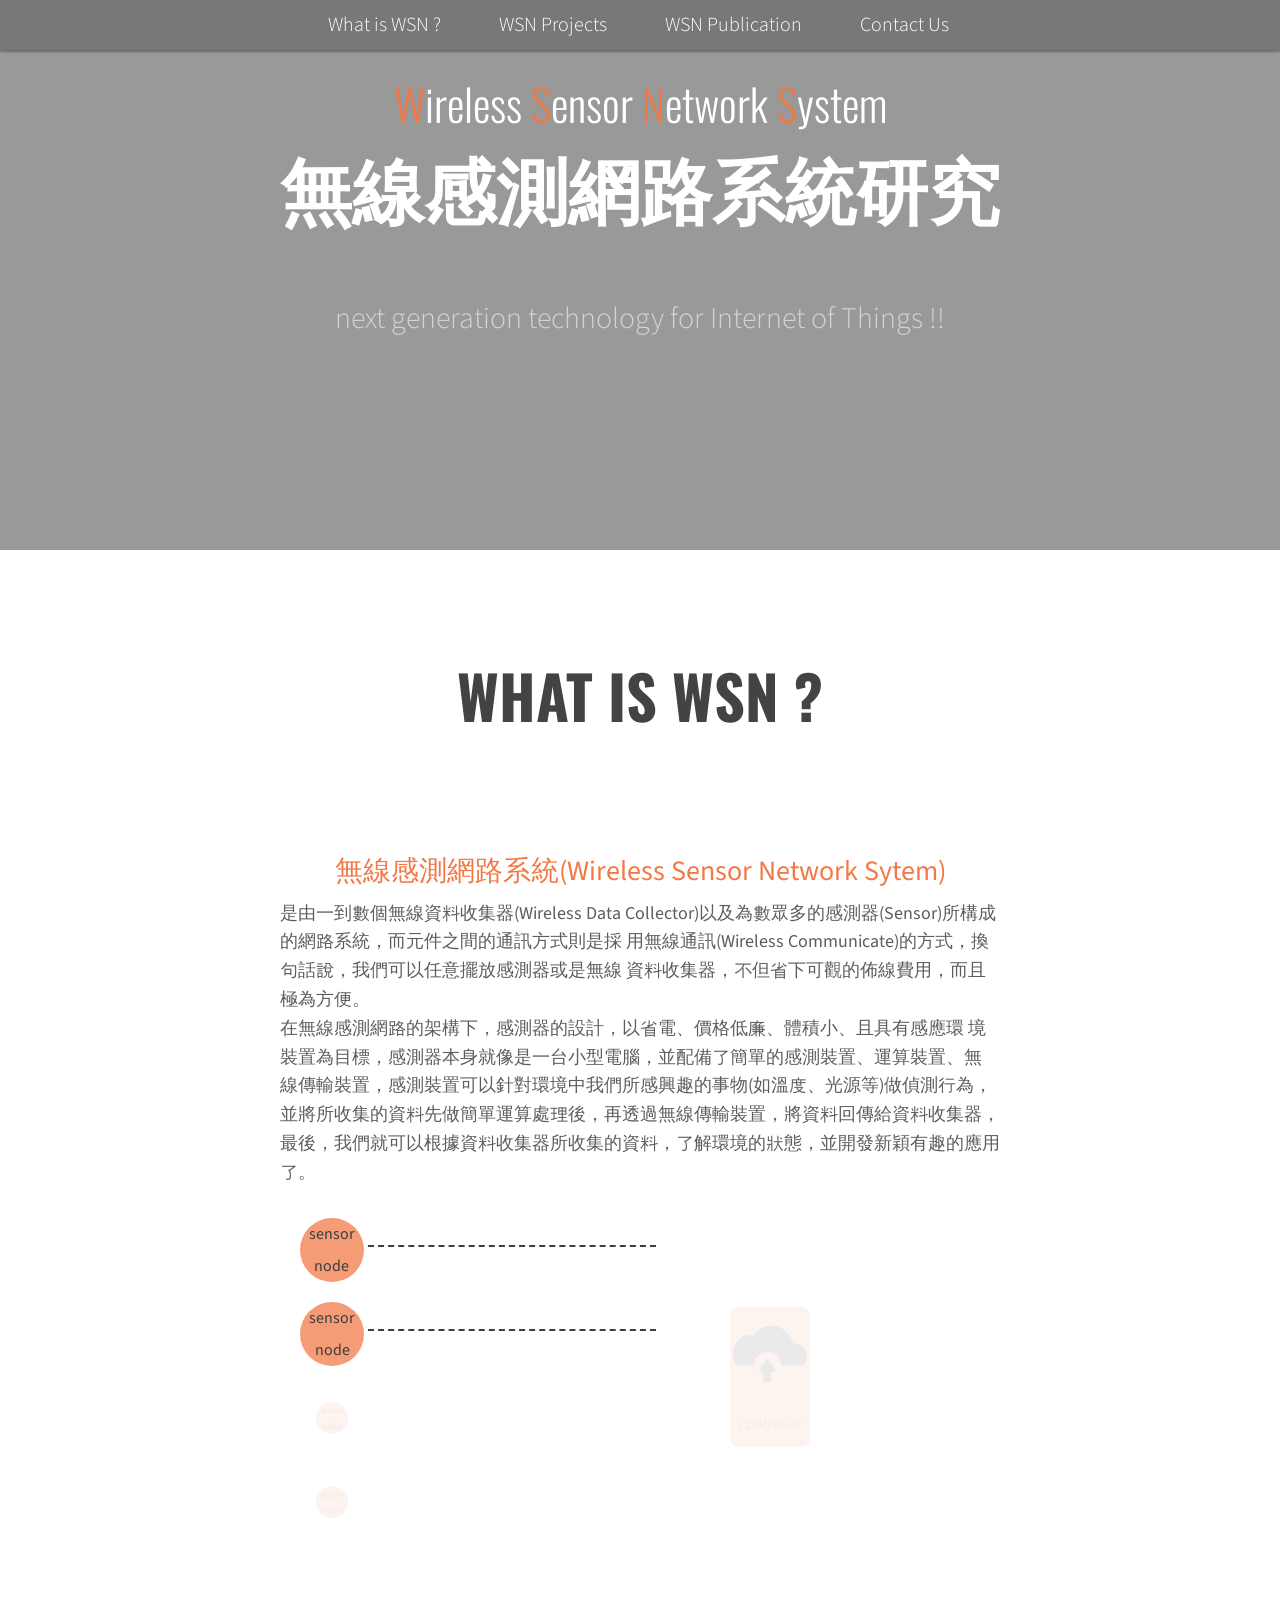
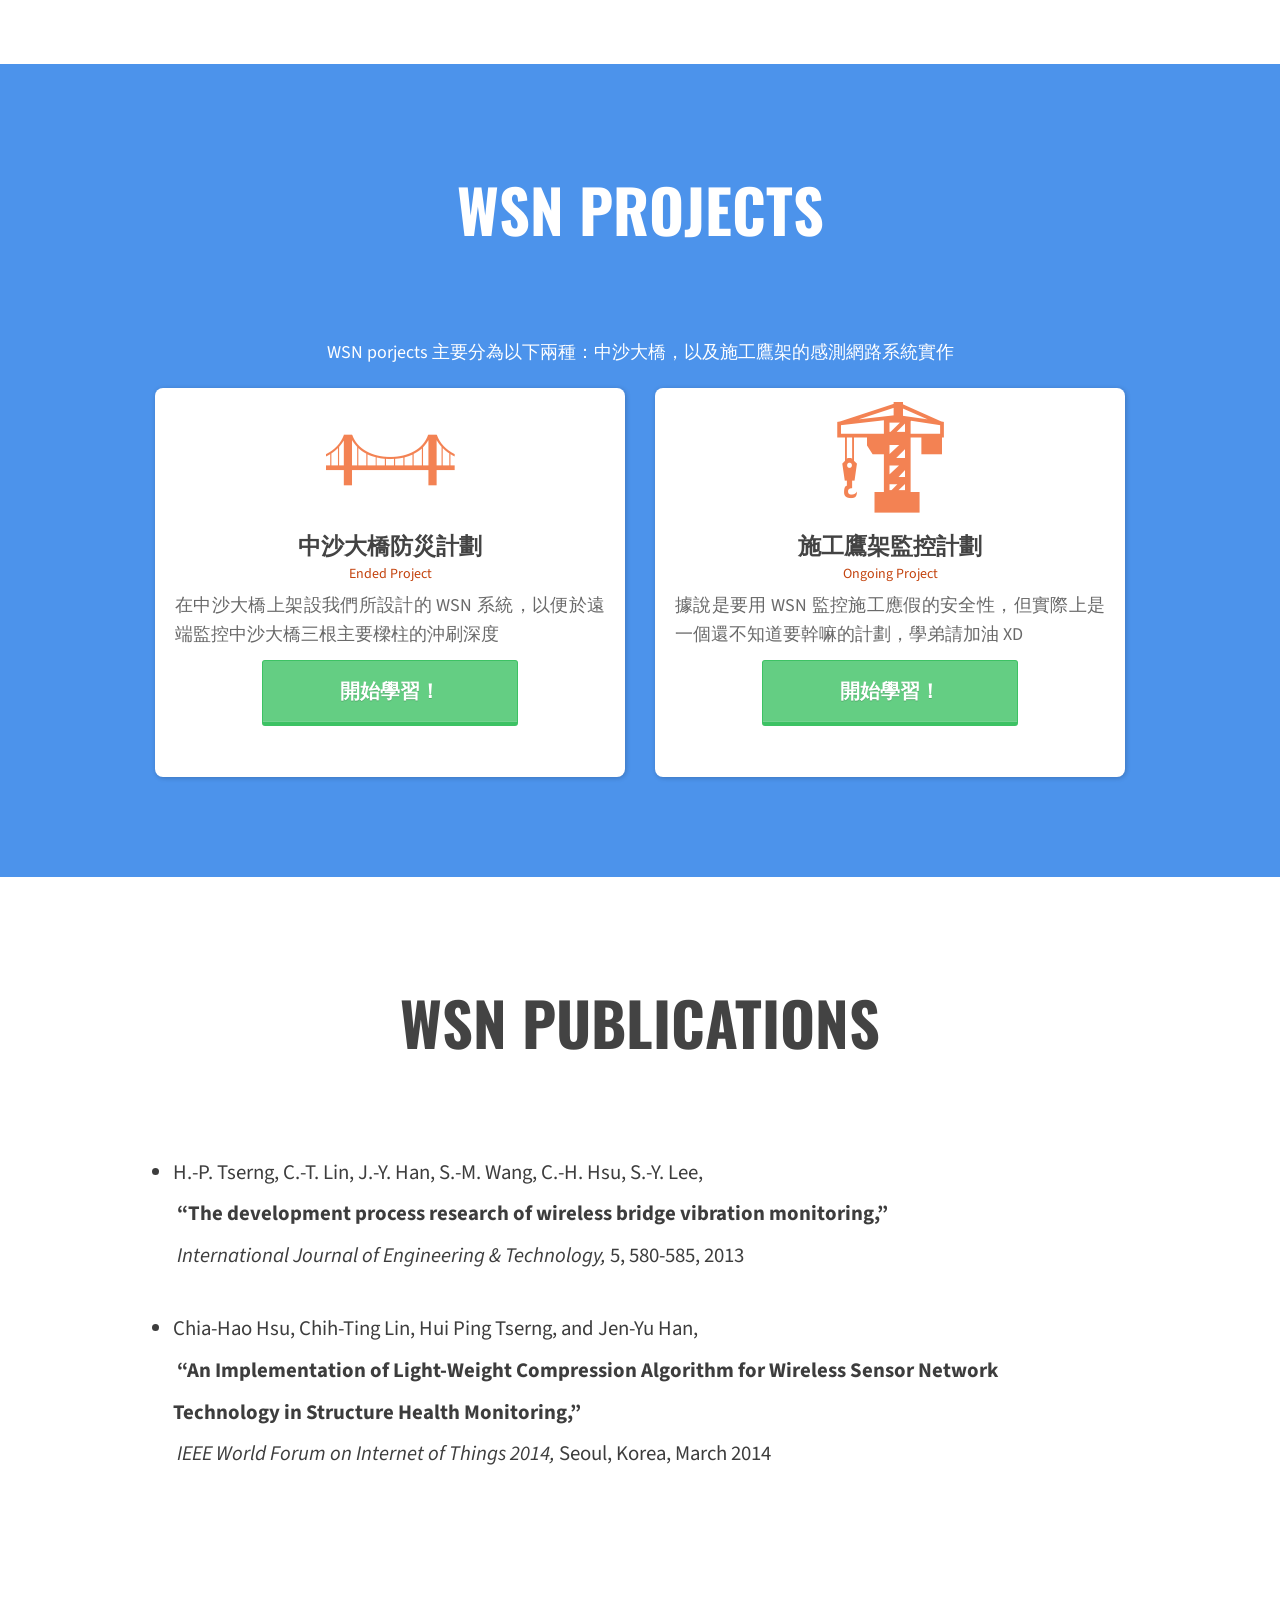
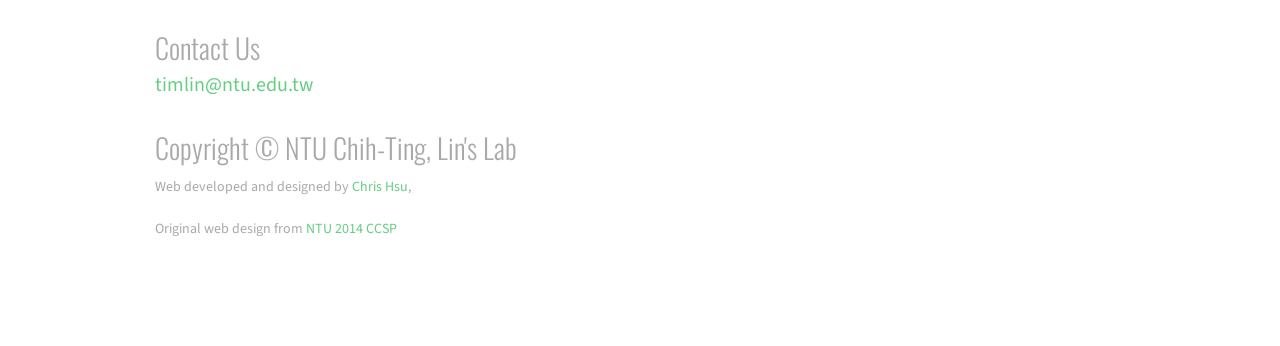
<file: index.html>
<!DOCTYPE html>
<html>
  <head prefix="og: http://ogp.me/ns# fb: http://ogp.me/ns/fb# website: http://ogp.me/ns/website#">
    <meta charset="utf-8">
    <meta name="viewport" content="width=device-width, initial-scale=1.0">
    <title>Satisfly</title>
    <!-- <link rel="shortcut icon" type="image/x-icon" href="/favicon.png"> -->
    <!-- <link rel="canonical" href="http://ccsp.ntumobile.org"> -->
    <link rel="stylesheet" href="css/fonts/foundation-icons/foundation-icons.css">
    <link rel="stylesheet" href="css/Flaticon_WebFont/flaticon.css">
    <link rel="stylesheet" href="css/application.css">
    <meta property="fb:app_id" content="749366138415536">
    <meta property="og:type" content="website">
    <!-- <meta property="og:url" content="http://ccsp.ntumobile.org">
    <meta property="og:title" content="102-2 台大資工網路及平台服務程式設計 / NTU CCSP 2014 Spring">
    <meta property="og:description" content="在這門課中，我們教你從零開始打造一個屬於自己的網路服務，實現你的點子。我們想讓你重新找回改變世界的能力－Code for Your Dream！">
    <meta property="og:image" content="http://ccsp.ntumobile.org/img/logo_1024.png">
    <meta property="og:image" content="http://ccsp.ntumobile.org/img/hero-unit.jpg">
    <meta property="og:image" content="http://ccsp.ntumobile.org/img/fire.jpg">
    <meta property="og:image" content="http://ccsp.ntumobile.org/img/project.jpg">
    <meta property="og:image" content="http://ccsp.ntumobile.org/img/class.jpg"> -->
    <script>
      (function(i,s,o,g,r,a,m){i['GoogleAnalyticsObject']=r;i[r]=i[r]||function(){
      (i[r].q=i[r].q||[]).push(arguments)},i[r].l=1*new Date();a=s.createElement(o),
      m=s.getElementsByTagName(o)[0];a.async=1;a.src=g;m.parentNode.insertBefore(a,m)
      })(window,document,'script','//www.google-analytics.com/analytics.js','ga');
      ga('create', 'UA-19512059-6', 'ntumobile.org');
      ga('send', 'pageview');
    </script>
  </head>
  <body id="ccsp" itemscope="" itemtype="http://schema.org/WebPage">
    <meta itemprop="typicalAgeRange" content="19-23">
    <meta itemprop="interactivityType" content="active">
    <meta itemprop="timeRequired" content="P5M">
    <meta itemprop="learningResourceType" content="course">
    <meta itemprop="intendedEndUserRole" content="student">
    <meta itemprop="thumbnailUrl" content="http://ccsp.ntumobile.org/img/logo_1024.png">
      <header>
        <nav data-500="background-color:rgba(49,49,49,.95);" data-300="background-color:rgba(49,49,49,.3);" role="navigation">
          <ul class="small-menu clearfix">
            <li class="small-title left">
              <h2>WSNS</h2>
            </li>
            <li class="menu-icon right">
              <a href="">
                <i class="fi-list"></i>
              </a>
            </li>
          </ul>
          <ul class="sub-nav">
            <li data-scroll-nav="0">
              <a href="#about">What is WSN ?</a>
            </li>
            <li data-scroll-nav="1">
              <a href="#proj">WSN Projects</a>
            </li>
            <li data-scroll-nav="2">
              <a href="#public">WSN Publication</a>
            </li>
            <li data-scroll-nav="3">
              <a href="#contact">Contact Us</a>
            </li>
          </ul>
        </nav>
        <div class="iot-main"></div>
        <div class="iot-shadow"></div>
          <div class="title">
            <div class="row">
              <div class="large-12 column small-centered">
                <h1 class="eng"><span>W</span>ireless&nbsp<span>S</span>ensor&nbsp<span>N</span>etwork&nbsp<span>S</span>ystem</h1>
              </div>
            </div>
            <div class="row">
              <div class="large-12 column small-centered">
                <h1 itemprop="name">無線感測網路系統研究</h1>
              </div>
            </div>
          </div>
          <div class="row">
            <div class="large-12 column small-centered">
              <div class="subheading">
                <h2>next generation technology for Internet of Things !!</h2>
              </div>
            </div>
          </div>
      </header>
      <!-- <nav>
        <ul class="small-menu clearfix">
          <li class="small-title left">
            <h2>WSNS</h2>
          </li>
          <li class="menu-icon right">
            <a href="">
              <i class="fi-list"></i>
            </a>
          </li>
        </ul>
        <ul class="sub-nav">
          <li data-scroll-nav="0">
            <a href="#about">What is WSN ?</a>
          </li>
          <li data-scroll-nav="1">
            <a href="#proj">WSN Projects</a>
          </li>
          <li data-scroll-nav="2">
            <a href="#public">WSN Publication</a>
          </li>
          <li data-scroll-nav="3">
            <a href="#contact">Contact Us</a>
          </li>
        </ul>
      </nav> -->
      <section id="about" data-scroll-index="0">
        <div class="section-wrapper">
          <div class="row">
            <div class="large-12 small-centered column">
              <h2 class="section-title">What is WSN ?</h2>
            </div>
          </div>
          <div class="row">
            <div class="small-11 medium-9 small-centered columns">
              <h4 class="text-center">無線感測網路系統(Wireless Sensor Network Sytem)</h4>
              <p> 
                  是由一到數個無線資料收集器(Wireless Data 
                  Collector)以及為數眾多的感測器(Sensor)所構成的網路系統，而元件之間的通訊方式則是採
                  用無線通訊(Wireless Communicate)的方式，換句話說，我們可以任意擺放感測器或是無線
                  資料收集器，不但省下可觀的佈線費用，而且極為方便。<br> 
                  在無線感測網路的架構下，感測器的設計，以省電、價格低廉、體積小、且具有感應環
                  境裝置為目標，感測器本身就像是一台小型電腦，並配備了簡單的感測裝置、運算裝置、無
                  線傳輸裝置，感測裝置可以針對環境中我們所感興趣的事物(如溫度、光源等)做偵測行為，
                  並將所收集的資料先做簡單運算處理後，再透過無線傳輸裝置，將資料回傳給資料收集器，
                  最後，我們就可以根據資料收集器所收集的資料，了解環境的狀態，並開發新穎有趣的應用
                  了。
              </p>
              <div class="icon-list-container">
                <ul class="path-icon-list">
                  <li>
                    <div class="icon-circle">sensor node</div><div class="timeline"></div>
                  </li>
                  <li>
                    <div class="icon-circle">sensor node</div><div class="timeline"></div>
                  </li>
                  <li>
                    <div class="icon-circle">sensor node</div><div class="timeline"></div>
                  </li>
                  <li>
                    <div class="icon-circle">sensor node</div><div class="timeline"></div>
                  </li>
                </ul>
              </div>
              <ul class="path-icon-list">
                <li>
                  <div class="icon-rectangle">
                    <i class="fi-upload-cloud"><p style="font-size:2rem">controller</p></i>
                  </div>
                </li>
              </ul>
            </div>
          </div>
        </div>
      </section>
      <section id="proj" data-scroll-index="1">
        <div class="section-wrapper">
          <div class="large-12 small-centered column">
            <h2 class="section-title">WSN Projects</h2>
            <p class="text-center">WSN porjects 主要分為以下兩種：中沙大橋，以及施工鷹架的感測網路系統實作</p>
          </div>
          <div data-equalizer="" class="row">
            <div itemprop="educationalAlignment" itemscope="" itemtype="http://schema.org/AlignmentObject" class="large-6 small-11 small-centered large-uncentered columns">
              <div data-equalizer-watch="" class="card">
                <meta itemprop="alignmentType" content="teaches">
                <i class="flaticon-vincent1"></i>
                <h4 itemprop="targetName">中沙大橋防災計劃</h4>
                <h5 class="subheader">Ended Project</h5>
                <p itemprop="targetDescription">在中沙大橋上架設我們所設計的 WSN 系統，以便於遠端監控中沙大橋三根主要樑柱的沖刷深度</p>
                <div class="small-12 medium-8 small-centered column">
                  <a target="_blank" href="http://140.112.12.55/BWSN/" data-ga="engage.top" class="button expand button-primary radius margin-top">開始學習！</a>
                </div>
              </div>
            </div>
            <div itemprop="educationalAlignment" itemscope="" itemtype="http://schema.org/AlignmentObject" class="large-6 small-11 small-centered large-uncentered columns">
              <div data-equalizer-watch="" class="card">
                <meta itemprop="alignmentType" content="teaches">
                <i class="flaticon-architecture1"></i>
                <h4 itemprop="targetName">施工鷹架監控計劃</h4>
                <h5 class="subheader">Ongoing Project</h5>
                <p itemprop="targetDescription">據說是要用 WSN 監控施工應假的安全性，但實際上是一個還不知道要幹嘛的計劃，學弟請加油 XD</p>
                <div class="small-12 medium-8 small-centered column">
                  <a target="_blank" href="http://www.html5rocks.com/en/tutorials/es7/observe/" data-ga="engage.top" class="button expand button-primary radius margin-top">開始學習！</a>
                </div>
              </div>
            </div>
          </div>
        </div>
      </section>
      <section id="public" data-scroll-index="2">
        <div class="section-wrapper">
          <div class="row">
            <div class="large-12 small-centered column">
              <h2 class="section-title">WSN Publications</h2>
            </div>
          </div>
          <div class="row">
            <div class="small-11 small-centered medium-uncentered columns">
              <div class="chart"></div>
              <div class="desc">
                <ul type="1">
                  <li>
                    H.-P. Tserng, C.-T. Lin, J.-Y. Han, S.-M. Wang, C.-H. Hsu, S.-Y. Lee,<br>
                    <b>&nbsp“The development process research of wireless bridge vibration monitoring,”</b><br>
                    <i>&nbspInternational Journal of Engineering & Technology,</i>&nbsp5, 580-585, 2013
                  </li>
                  <br>
                  <li>
                    Chia-Hao Hsu, Chih-Ting Lin, Hui Ping Tserng, and Jen-Yu Han,<br>
                    <b>&nbsp“An Implementation of Light-Weight Compression Algorithm for Wireless Sensor Network Technology in Structure Health Monitoring,”</b><br>
                    <i>&nbspIEEE World Forum on Internet of Things 2014,</i>&nbspSeoul, Korea, March 2014<br>
                  </li>
                </ul>
              </div>
<!--               <div class="large-6 columns">
                <div class="flex-video">
                  <iframe width="400" height="360" src="https://www.youtube.com/watch?v=6yF2ZgWCECI" frameborder="0" allowfullscreen="" mozallowfullscreen=""></iframe>
                </div>
              </div>
              <div class="large-6 columns">
                <div class="flex-video">
                  <iframe width="400" height="360" src="https://www.youtube.com/watch?v=FGE2ul6qAUU" frameborder="0" allowfullscreen="" mozallowfullscreen=""></iframe>
                </div>
              </div> -->
            </div>
          </div>
        </div>
      </section>
      <footer id="contact" data-scroll-index="3">
        <div class="row">
          <div class="small-6 large-6 large-uncentered column">
            <h5>Contact Us</h5><a href="mailto:timlin@ntu.edu.tw" class="email">timlin@ntu.edu.tw</a>
          </div>
        </div>
        <div class="row">
          <div class="small-6 large-6 large-uncentered column">
            <h5>Copyright © NTU Chih-Ting, Lin's Lab</h5>
            <p class="creator">Web developed and designed by <a href="tw.linkedin.com/pub/chris-hsu/18/3a4/503/">Chris Hsu</a>,</p>
            <p class="creator">Original web design from <a href="http://ccsp.ntumobile.org/">NTU 2014 CCSP</a></p>
          </div>
        </div>
      </footer>
    <script type="text/javascript" src="js/skrollr.min.js"></script>
    <script type="text/javascript">
      var s = skrollr.init();
    </script>
    <script src="js/common.js"></script>
    <script src="js/index.js"></script>
  </body>
</html>
</file>
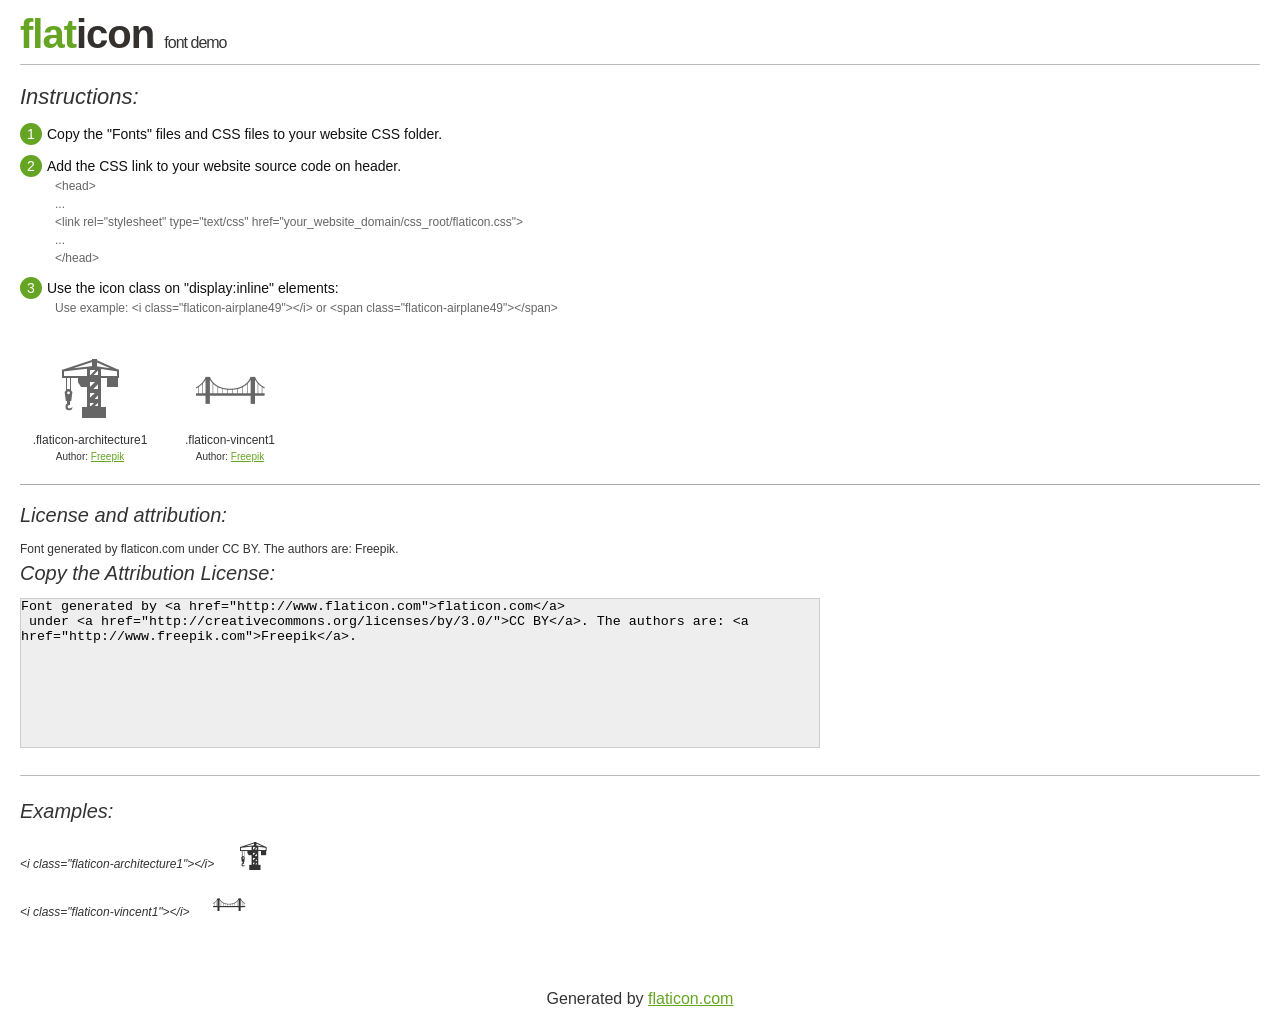
<file: css/Flaticon_WebFont/flaticon.html>
<!DOCTYPE html>
<html>

<head>
    <title>Flaticon WebFont</title>
    <link rel="stylesheet" type="text/css" href="flaticon.css">
    <meta charset="UTF-8">
    <style>
    body {
        font-family: sans-serif;
        line-height: 1.5;
        font-size: 16px;
        padding: 20px;
        color:#333;
    }
    * {
        -moz-box-sizing: border-box;
        -webkit-box-sizing: border-box;
        box-sizing: border-box;
        margin: 0;
        padding: 0;
    }
    [class^="flaticon-"]:before, [class*=" flaticon-"]:before, [class^="flaticon-"]:after, [class*=" flaticon-"]:after {
        font-family: Flaticon;
        font-size: 30px;
        font-style: normal;
        margin-left: 20px;
        color: #333;
    }
    .image p {
		font-size: 12px;
		margin: 0px;
		clear: none;
		width: 300px;
		line-height: 40px;
	}
    .text {
        float: left;
        font-size:14px;
        margin-top: 15px;
    }
    .text ul {
        margin-left:0px;
        color:#111;
        margin-bottom:20px;
    }
    .text .ex {
        font-size:12px;
        color:#666;
        margin-left:35px;
        display:block;
    }
    .text ul li {
        margin-top:10px;
        list-style:none;
    }
    .num {
        background:#66A523;
        color:#fff;
        border-radius:20px;
        padding:1px;
        display:inline-block;
        width:22px;
        height:22px;
        text-align:center;
        margin-right: 5px;
    }
    .text ul strong {
        font-weight:normal;
        color:#000;
    }
    .image {
        width: 280px;
        float: left;
        margin-bottom: 15px;
        margin-right: 30px;
    }
    #glyphs {
        clear: both;
    }
    .image p:nth-child(even) i {
        clear: none;
    }
    .glyph {
        display: inline-block;
        width: 120px;
        margin: 10px;
        text-align: center;
        vertical-align: top;
        background: #FFF;
    }
    .glyph .glyph-icon {
        padding: 10px;
        display: block;
        font-family:"Flaticon";
        font-size: 64px;
        line-height: 1;
    }
    .glyph .glyph-icon:before {
        font-size: 64px;
        color: #666;
        margin-left: 0;
    }
    .class-name {
        font-size: 12px;
    }
    .author-name {
		font-size: 10px;
	}
	a{
		color: #66A523;
	}
    .instructions {
        font-style:italic;
        font-size:22px;
        margin-bottom:10px;
    }
    .iconsuse {
        font-size:22px;
        font-style:italic;
        padding-top:20px;
        margin-top:20px;
        border-top:1px solid #bbb;
    }
    .usetitle {
        margin-bottom: 10px;
        font-size: 20px;
        font-style: italic;
    }
    .class-name:last-child {
        font-size: 10px;
        color:#888;
    }
    .class-name:last-child a {
        font-size: 10px;
        color:#555;
    }
    .class-name:last-child a:hover {
        color:#66A523;
    }
    .glyph > input {
        display: block;
        width: 100px;
        margin: 5px auto;
        text-align: center;
        font-size: 12px;
        cursor: text;
    }
    .glyph > input.icon-input {
        font-family:"Flaticon";
        font-size: 16px;
        margin-bottom: 10px;
    }
    h1.logo {
        font-size: 40px;
        letter-spacing: -1px;
        margin-top: -16px;
        text-transform: lowercase;
        border-bottom:1px solid #bbb;
    }
    h1.logo strong {
        font-size: 16px;
        font-family:sans-serif;
        font-weight:normal;
        color:#333;
    }
    h1.logo a {
        color:#34302d;
        text-decoration: none;
    }
    h1.logo a span {
        color:#66A523;
    }
    #footer {
        padding-top:40px;
        clear:both;
        text-align:center;
    }
    #footer a {
        color:#66A523;
    }
    textarea {
		margin: 0px;
		width: 800px;
		height: 150px;
		border: 1px solid #CCC;
		resize: none;
		background: #EEE;
    }
    .author-link, .attrDiv a{
    	font-size: 12px;
    	color: #333;
    	text-decoration: none;
    }
    .external {
    	display: block;
    }
    .attrDiv {
		font-size: 12px;
	}
    .attribution {
        border-top: 1px solid #AAA;
        margin: 10px 0;
        padding-top: 15px;
    }
    </style>
</head>

<body>
    <header>
        <h1 class="logo">
            <a href="http://www.flaticon.com">
                <span>FLAT</span>ICON</a>
            <strong>Font Demo</strong>
        </h1>
    </header>

    <section class="demo">
        <div class="text">

            <div class="instructions">Instructions:</div>

            <ul>
                <li>
                    <p>
                        <span class="num">1</span>Copy the "Fonts" files and CSS files to your website CSS folder.
                </li>
                <li>
                    <p>
                        <span class="num">2</span>Add the CSS link to your website source code on header.
                        <br />
                        <span class="ex">&lt;head&gt;
                            <br/>...
                            <br/>&lt;link rel="stylesheet" type="text/css" href="your_website_domain/css_root/flaticon.css"&gt;
                            <br/>...
                            <br/>&lt;/head&gt;</span>
                </li>

                <li>
                    <p>
                        <span class="num">3</span>Use the icon class on "display:inline" elements:
                        <br />
                        <span class="ex">Use example: &lt;i class=&quot;flaticon-airplane49&quot;&gt;&lt;/i&gt; or &lt;span class=&quot;flaticon-airplane49&quot;&gt;&lt;/span&gt;</span>
                </li>
            </ul>
        </div>

    </section>

    <section id="glyphs"><div class="glyph">
		<div class="glyph-icon flaticon-architecture1"></div>
		<div class="class-name">.flaticon-architecture1</div><div class="author-name">Author: <a href="http://www.flaticon.com/free-icon/architecture-crane-tool_46517">Freepik</a></div></div><div class="glyph">
		<div class="glyph-icon flaticon-vincent1"></div>
		<div class="class-name">.flaticon-vincent1</div><div class="author-name">Author: <a href="http://www.flaticon.com/free-icon/vincent-thomas-bridge_1865">Freepik</a></div></div></section>

<section class="attribution">

	<div class="usetitle">License and attribution:</div><div class="attrDiv">Font generated by <a href="http://www.flaticon.com">flaticon.com</a>
 under <a href="http://creativecommons.org/licenses/by/3.0/">CC BY</a>. The authors are: <a href="http://www.freepik.com">Freepik</a>.</div><div class="usetitle">Copy the Attribution License:</div>

<textarea onclick="this.focus();this.select();">Font generated by &lt;a href=&quot;http://www.flaticon.com&quot;&gt;flaticon.com&lt;/a&gt;
 under &lt;a href=&quot;http://creativecommons.org/licenses/by/3.0/&quot;&gt;CC BY&lt;/a&gt;. The authors are: &lt;a href=&quot;http://www.freepik.com&quot;&gt;Freepik&lt;/a&gt;.</textarea>

</section>

<section class="iconsuse">
    	<div class="usetitle">Examples:</div>
		<div class="image"><p>&lt;i class=&quot;flaticon-architecture1&quot;&gt;&lt;/i&gt; <i class="flaticon-architecture1"></i></p><p>&lt;i class=&quot;flaticon-vincent1&quot;&gt;&lt;/i&gt; <i class="flaticon-vincent1"></i></p></div>
</section>
<div id="footer">
    <div>Generated by <a href="http://www.flaticon.com">flaticon.com</a>
    </div>
</div>
	</body>
</html>
</file>
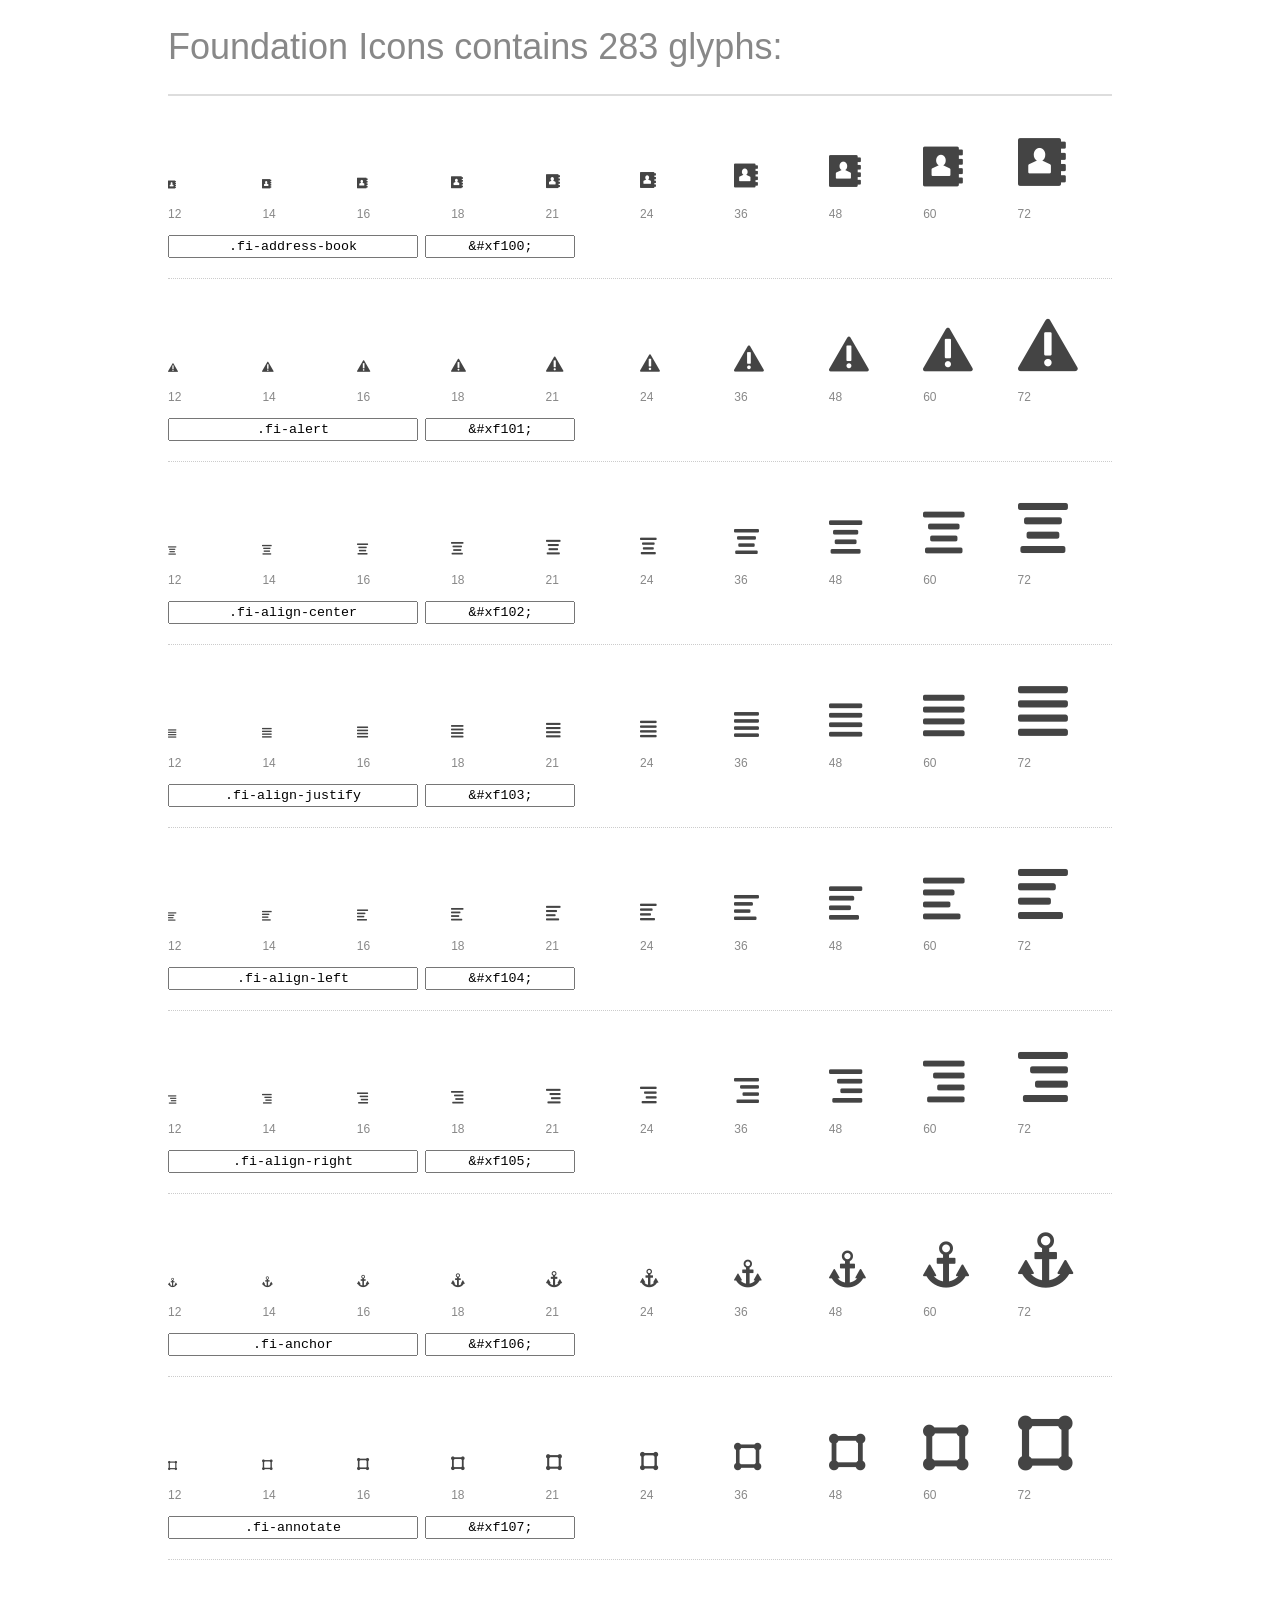
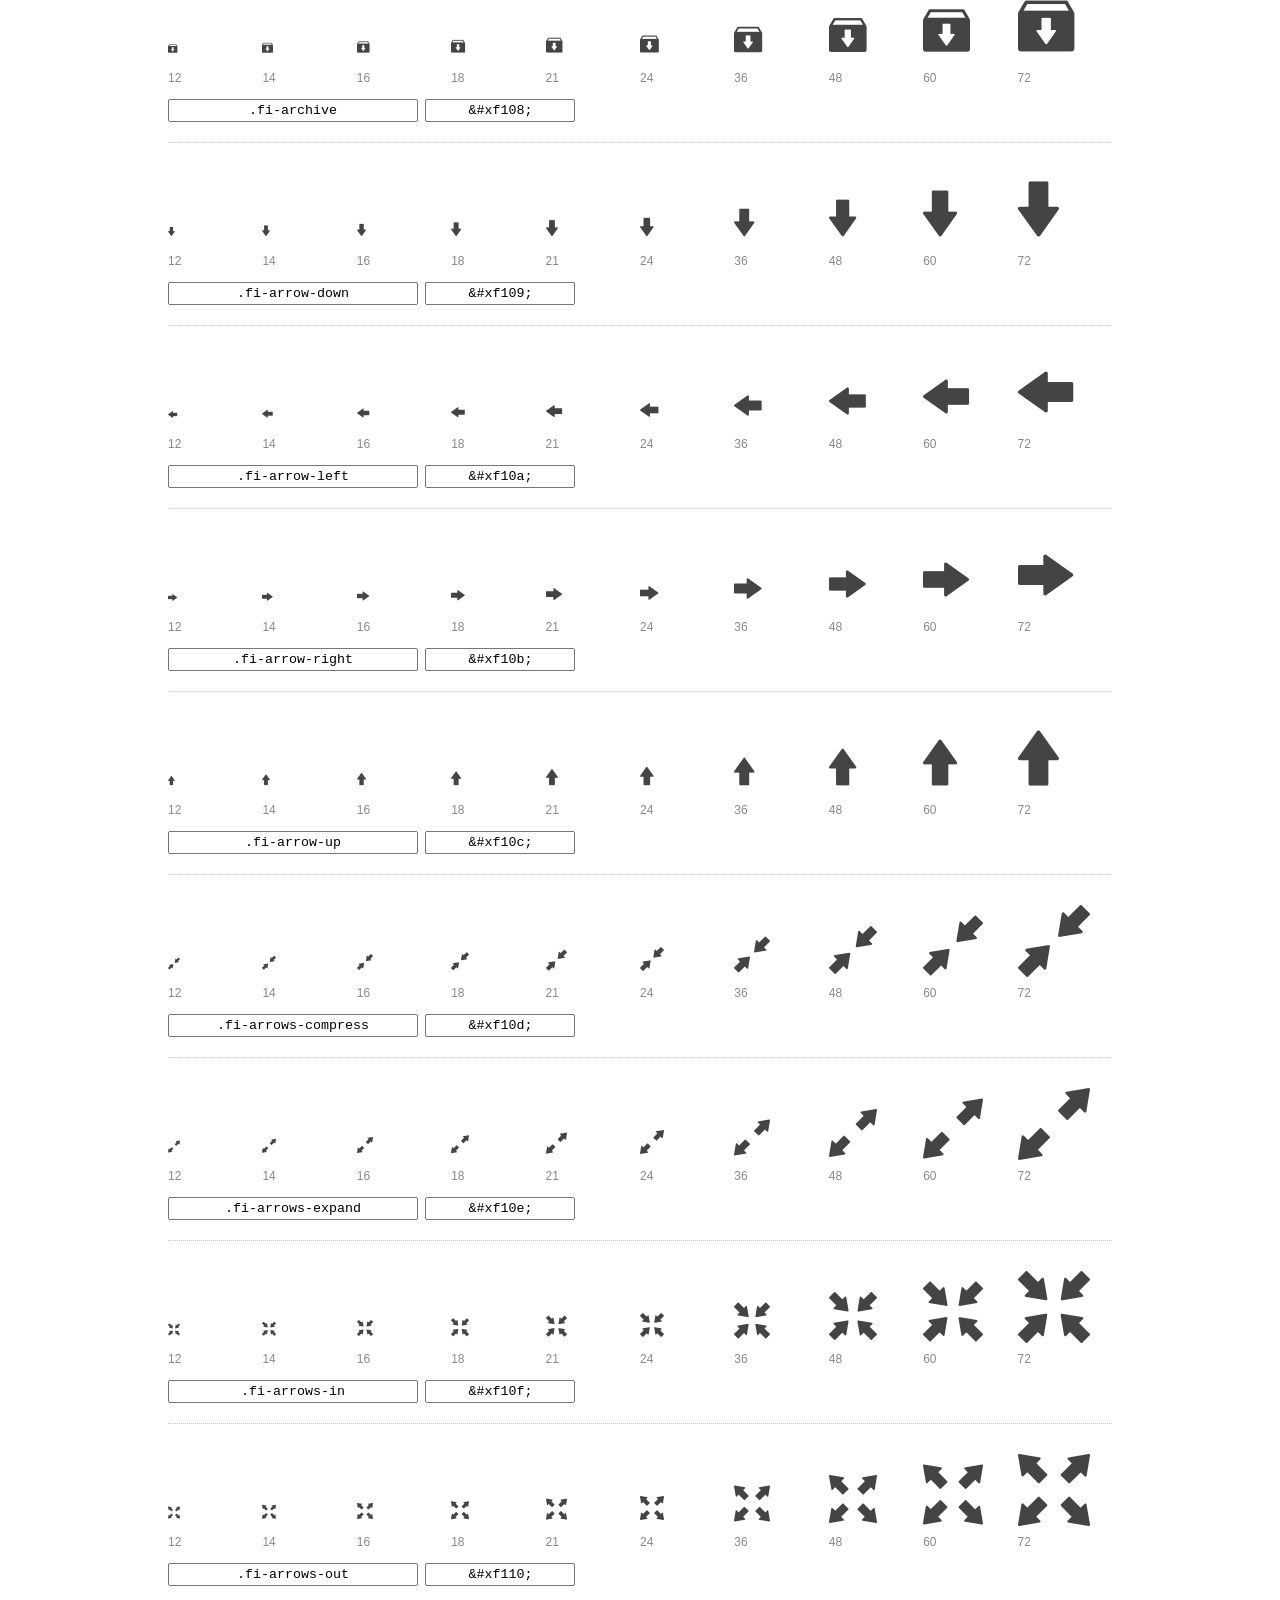
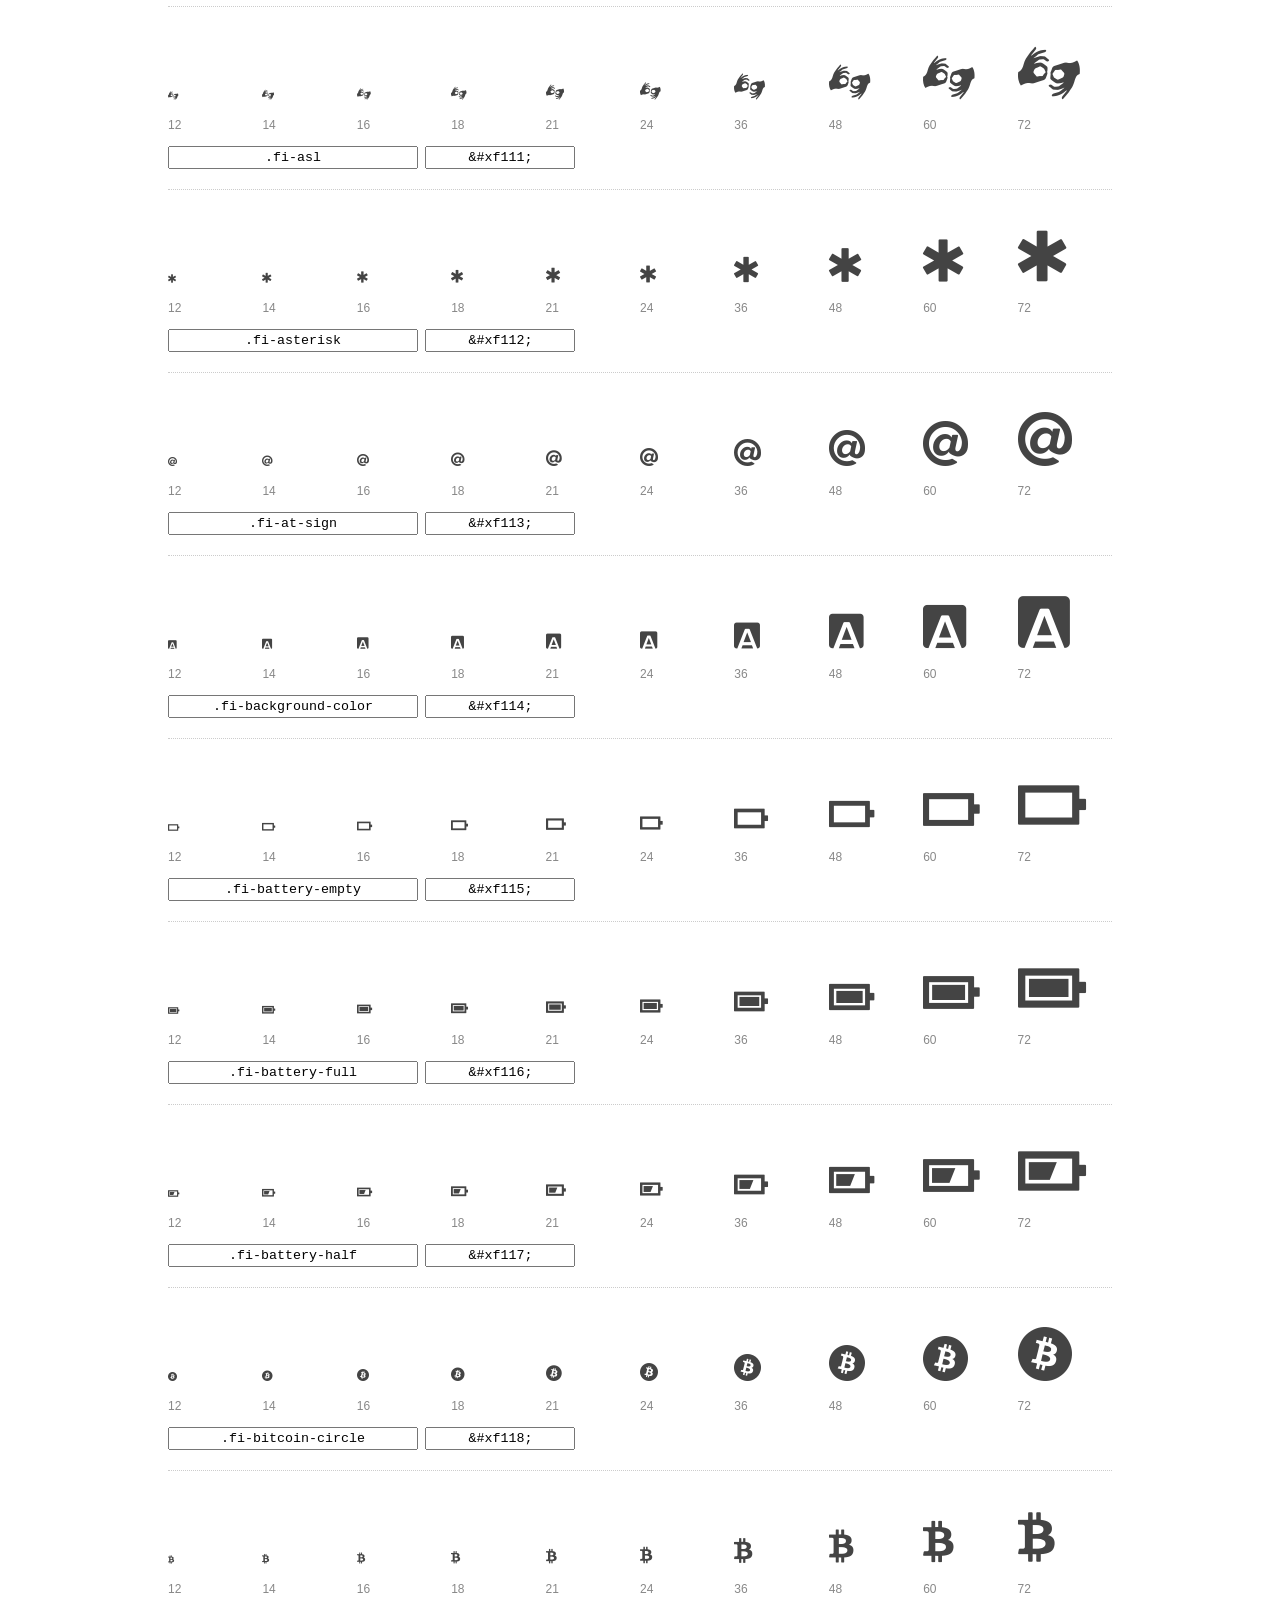
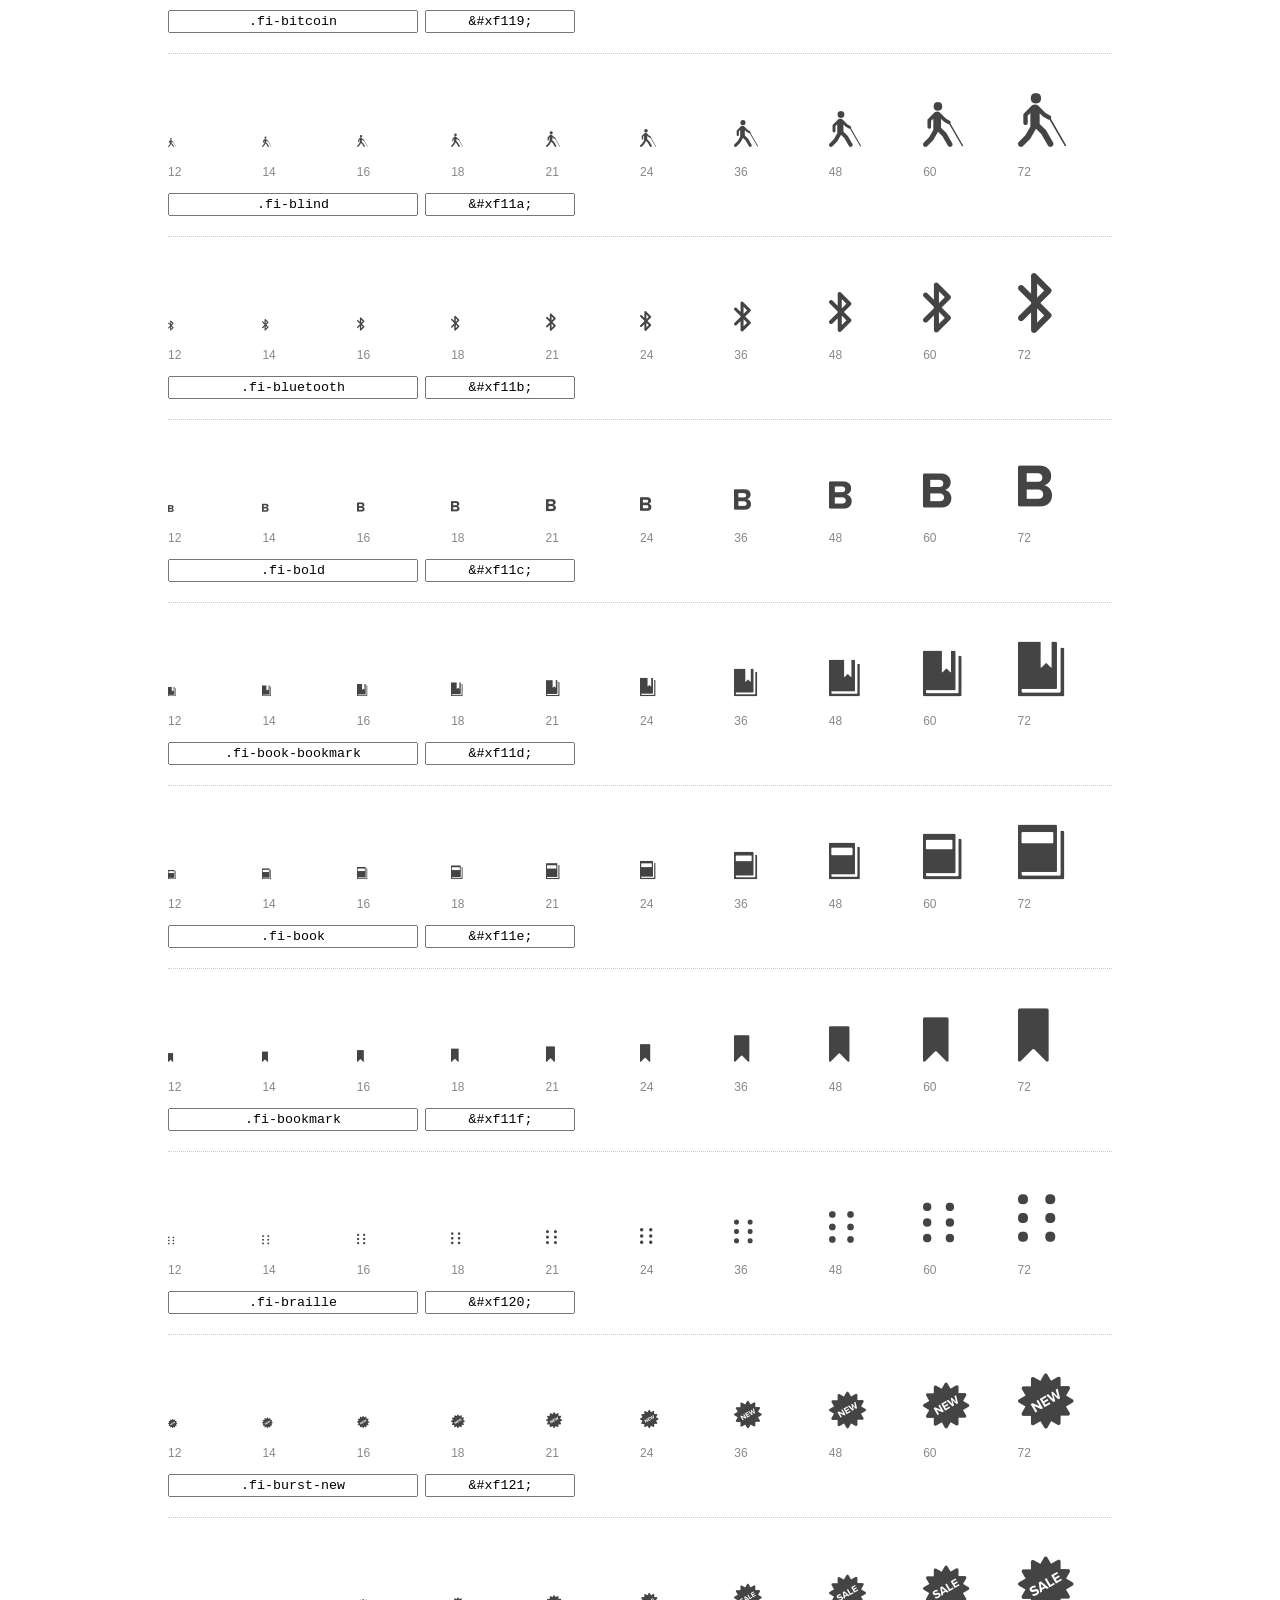
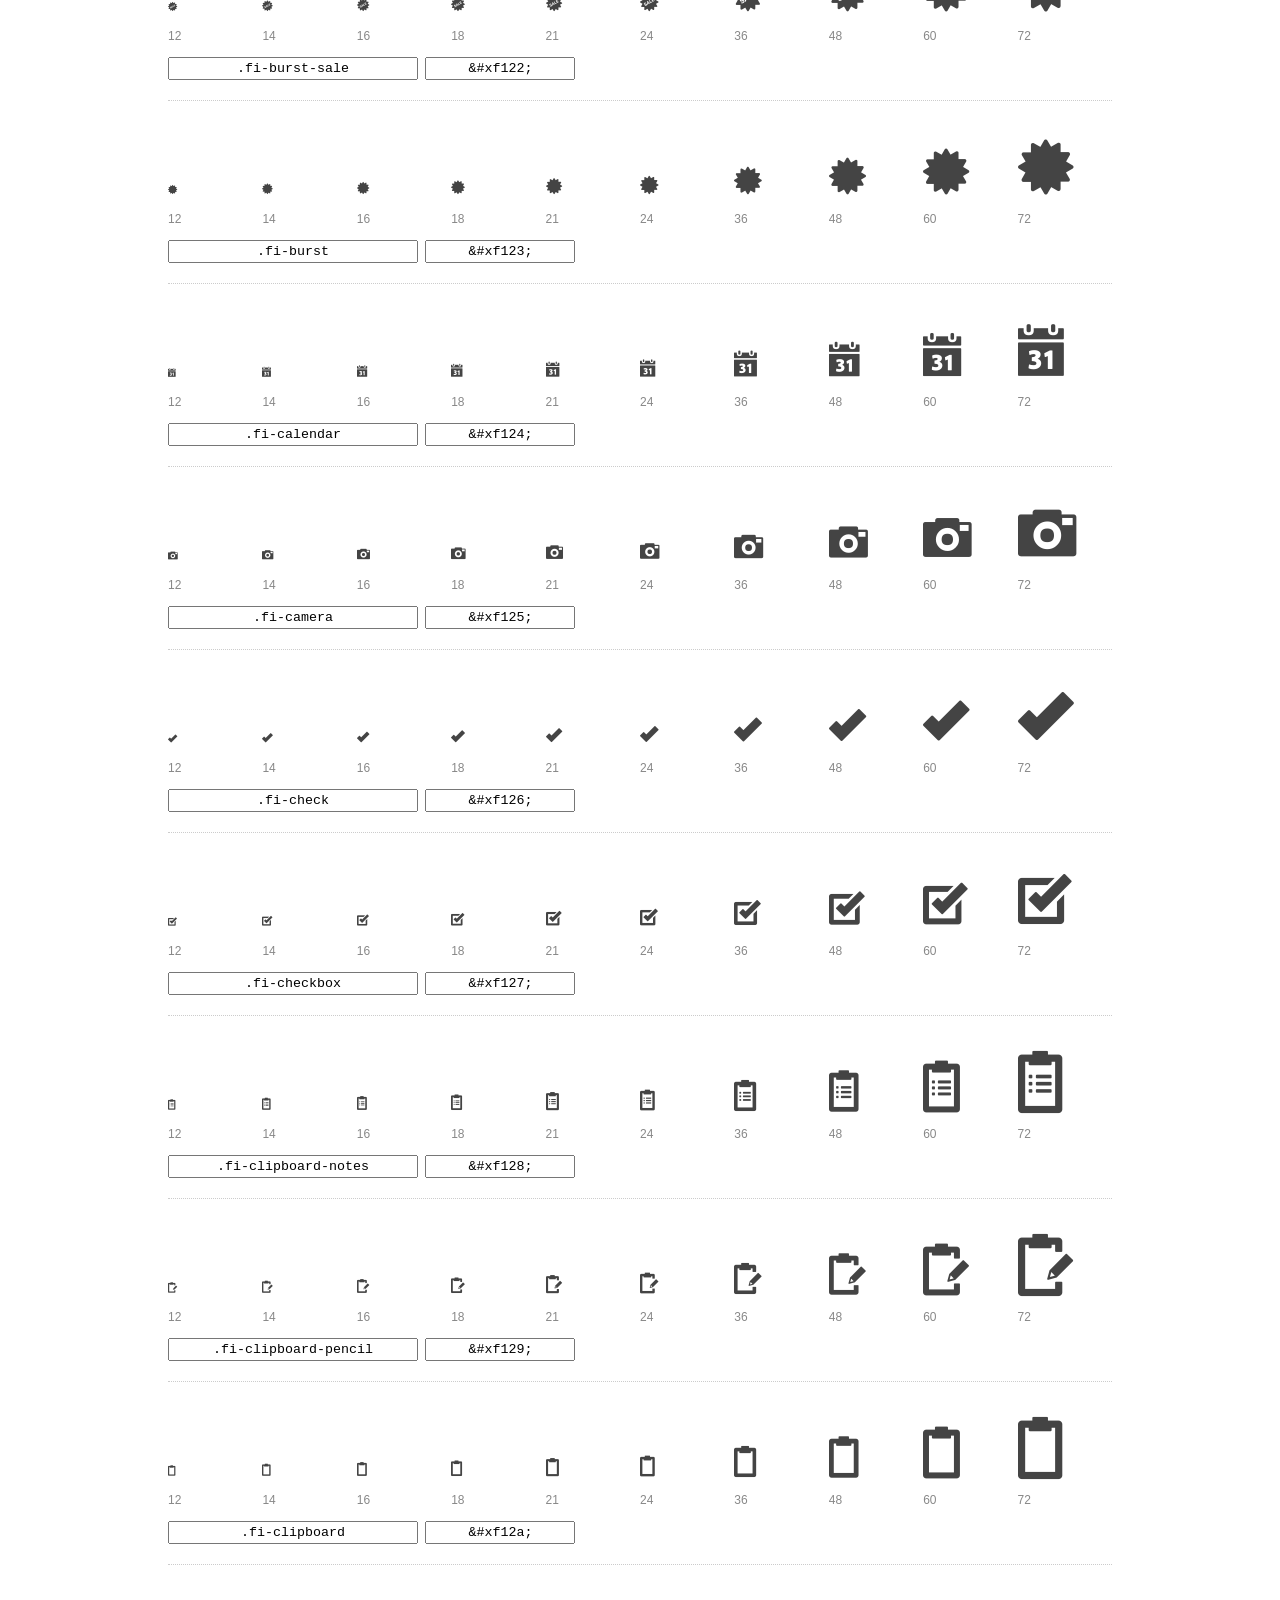
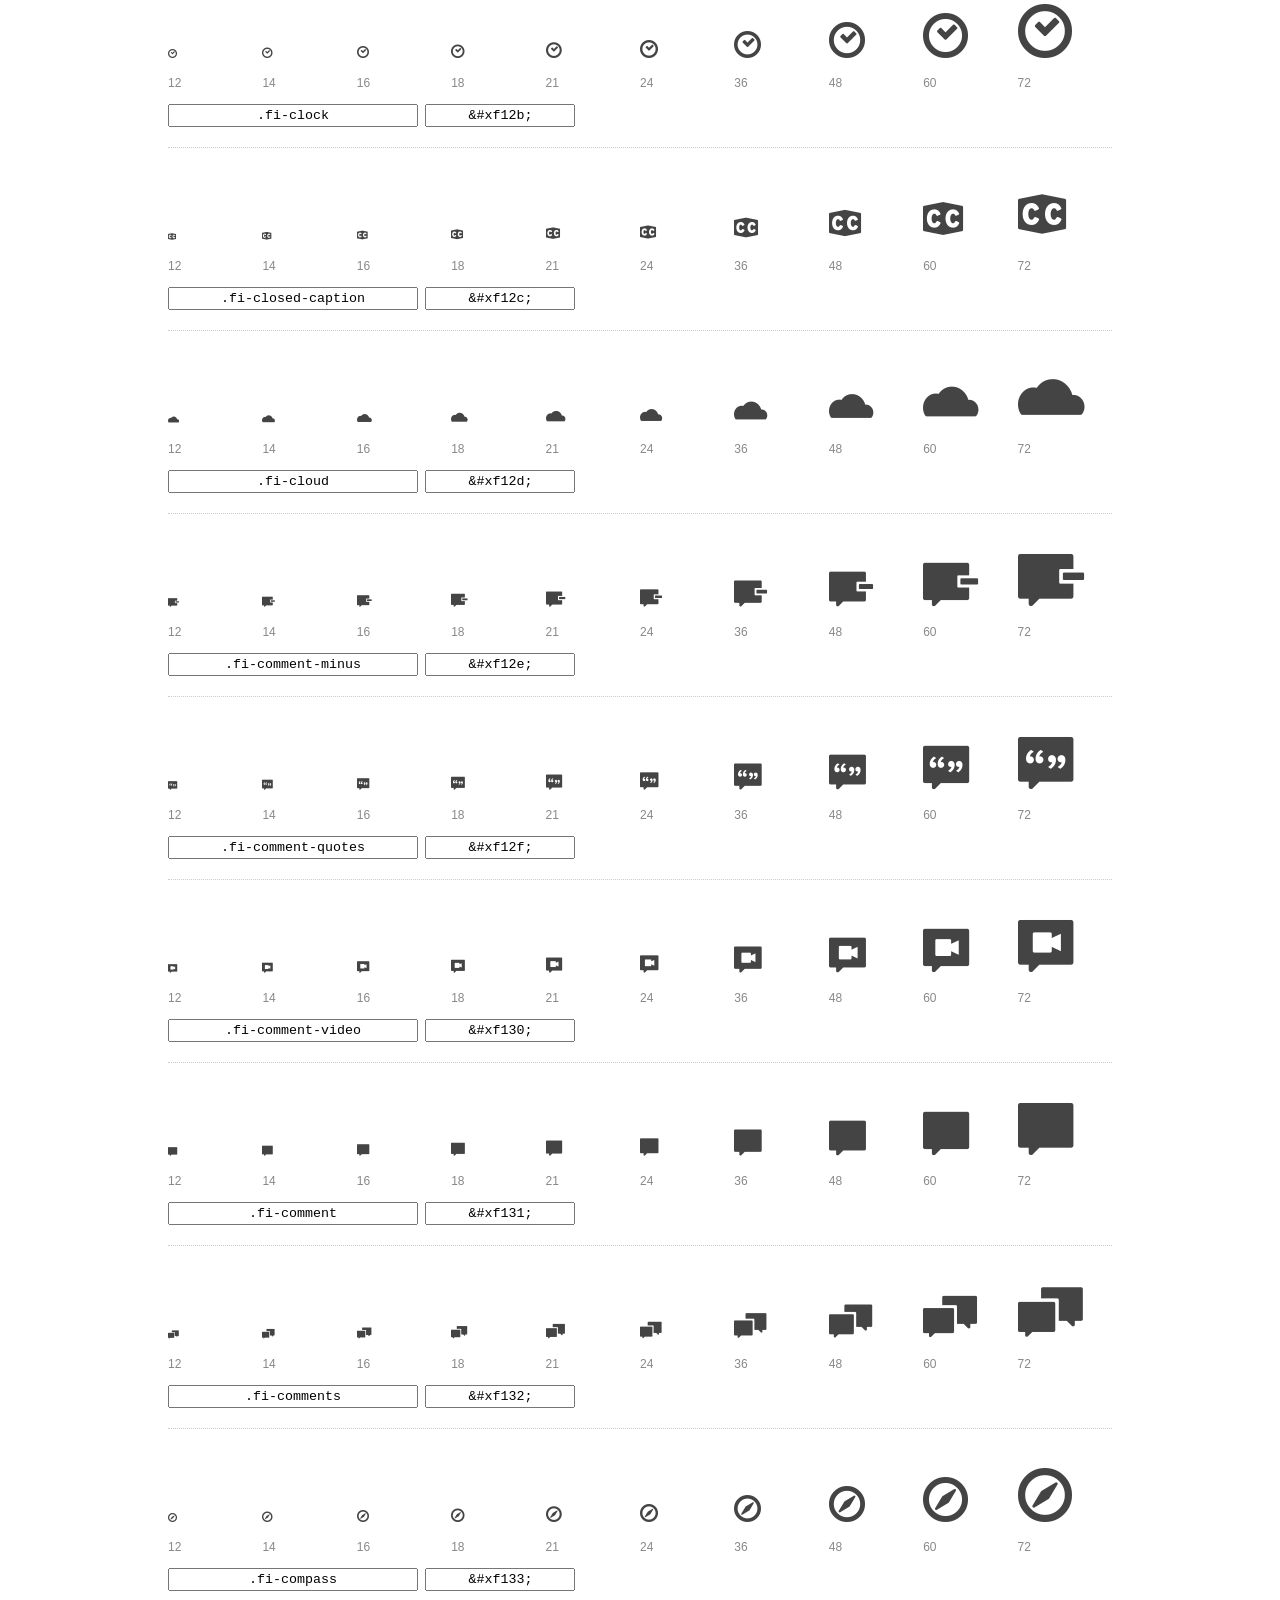
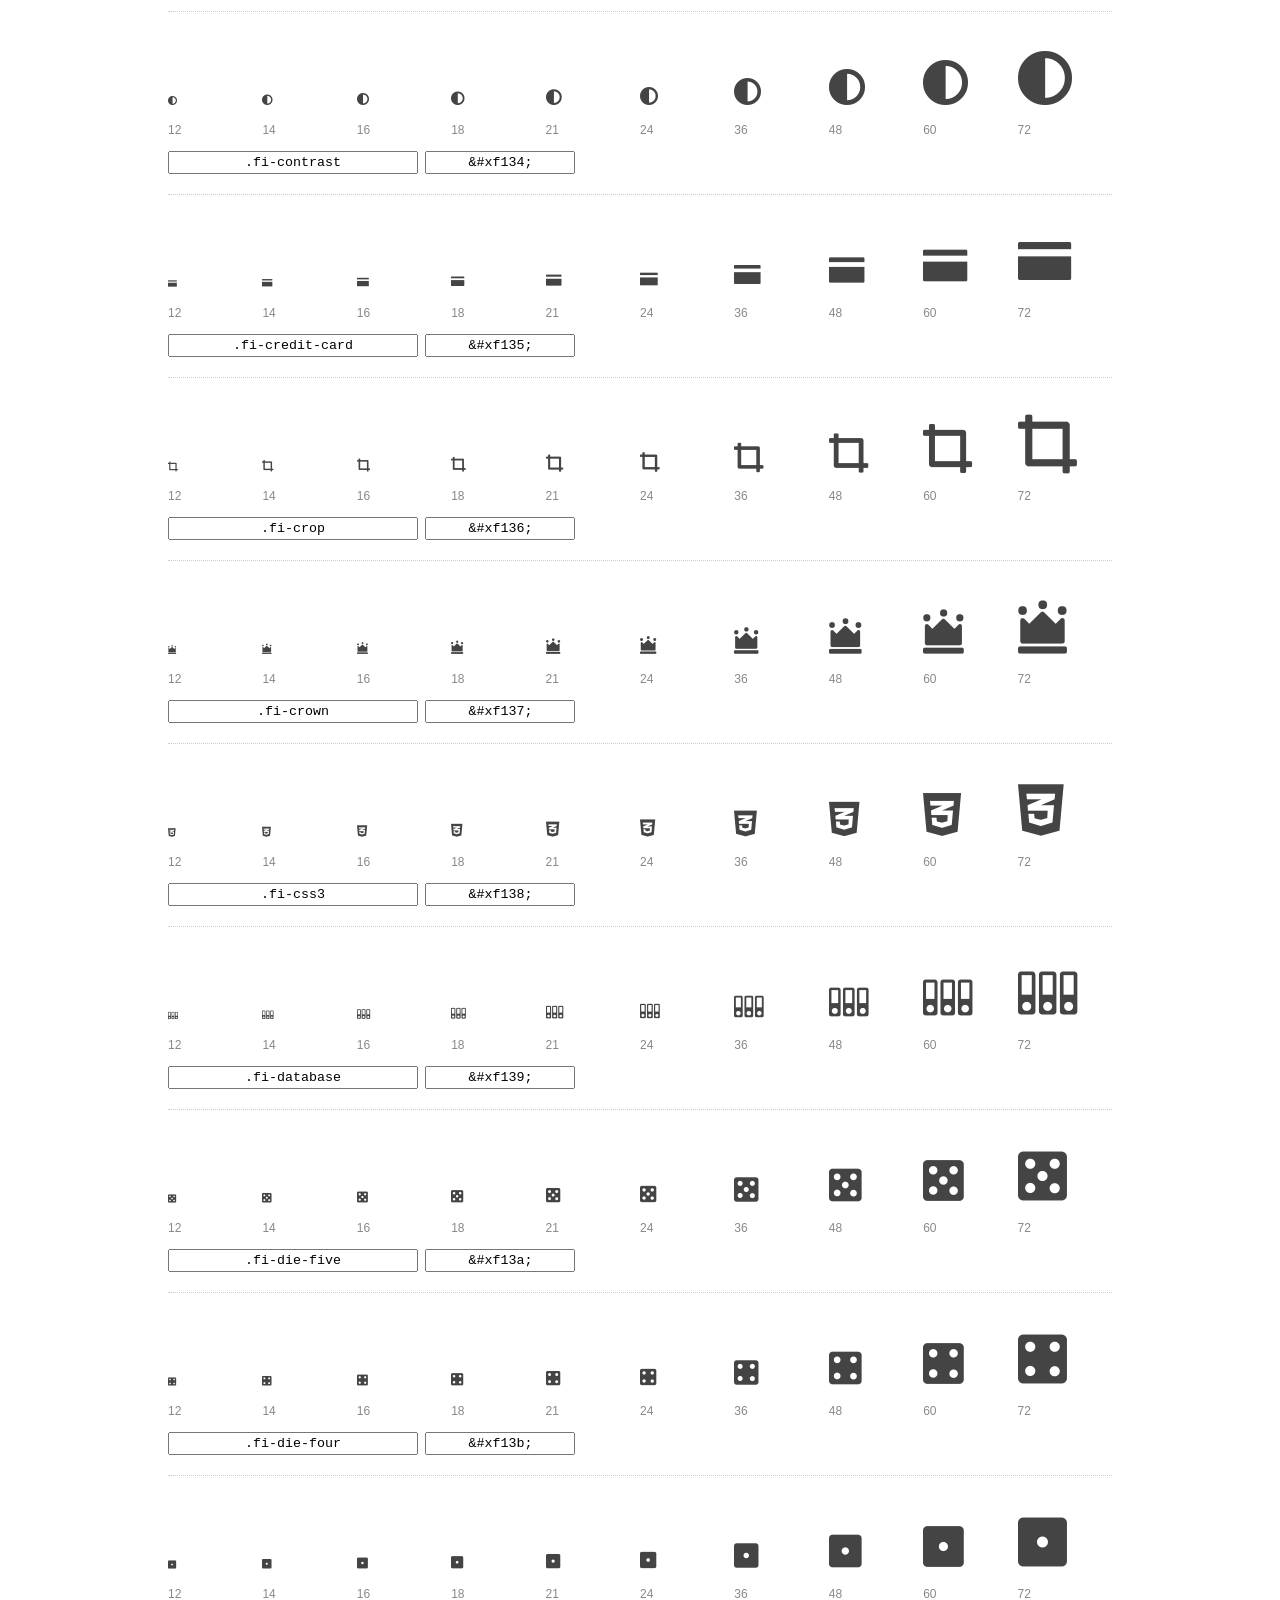
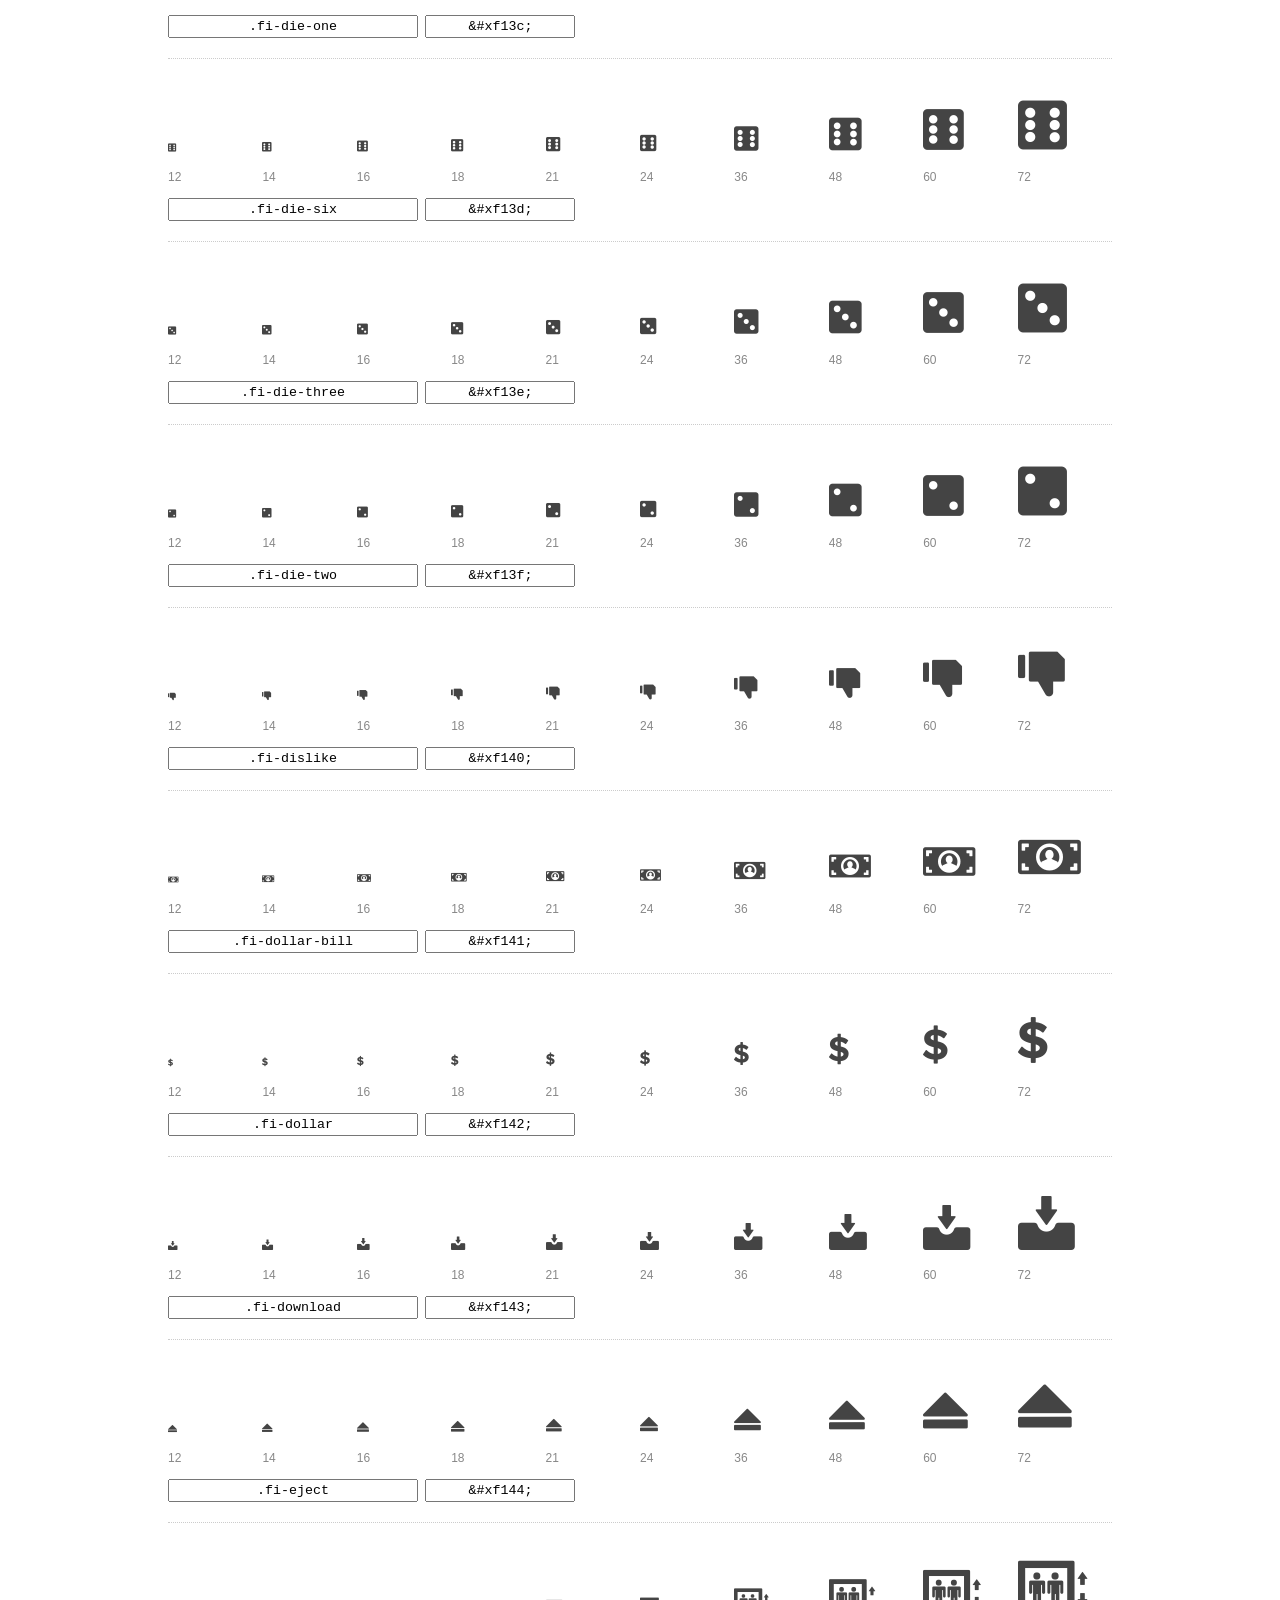
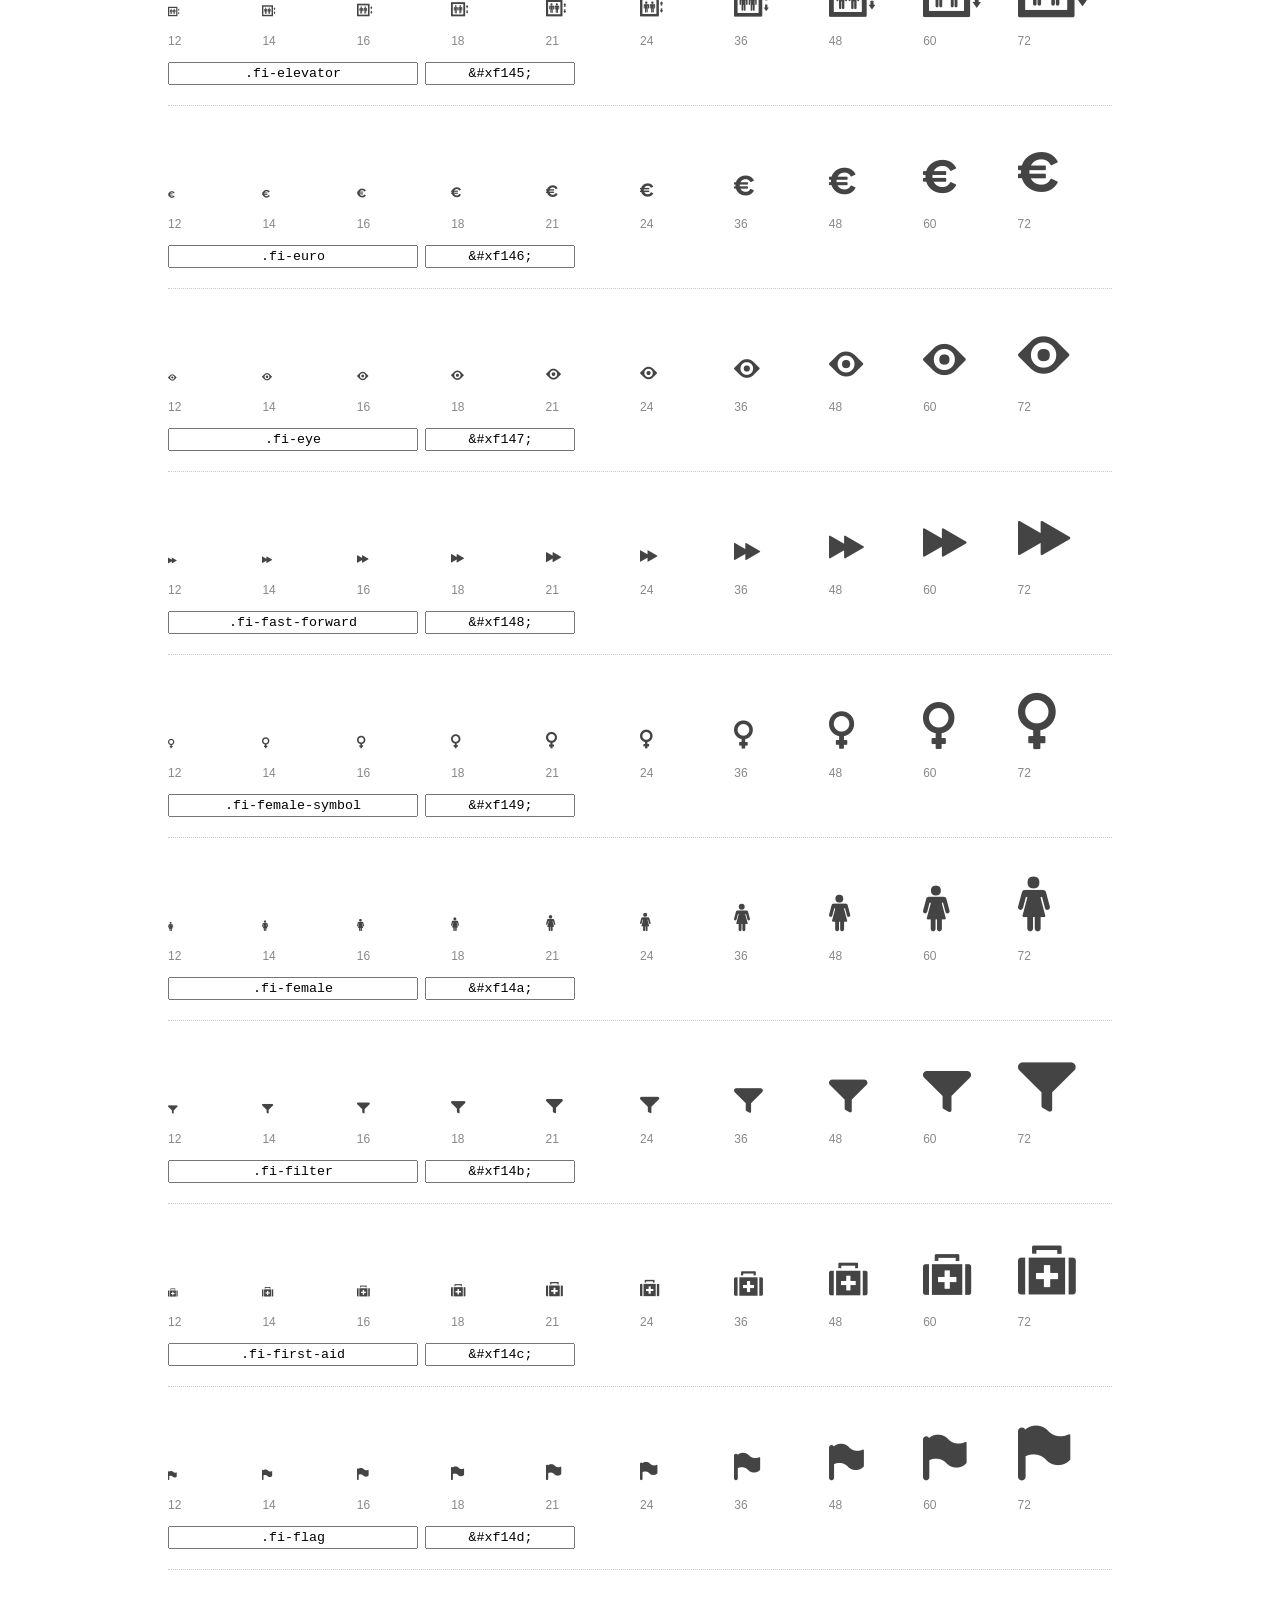
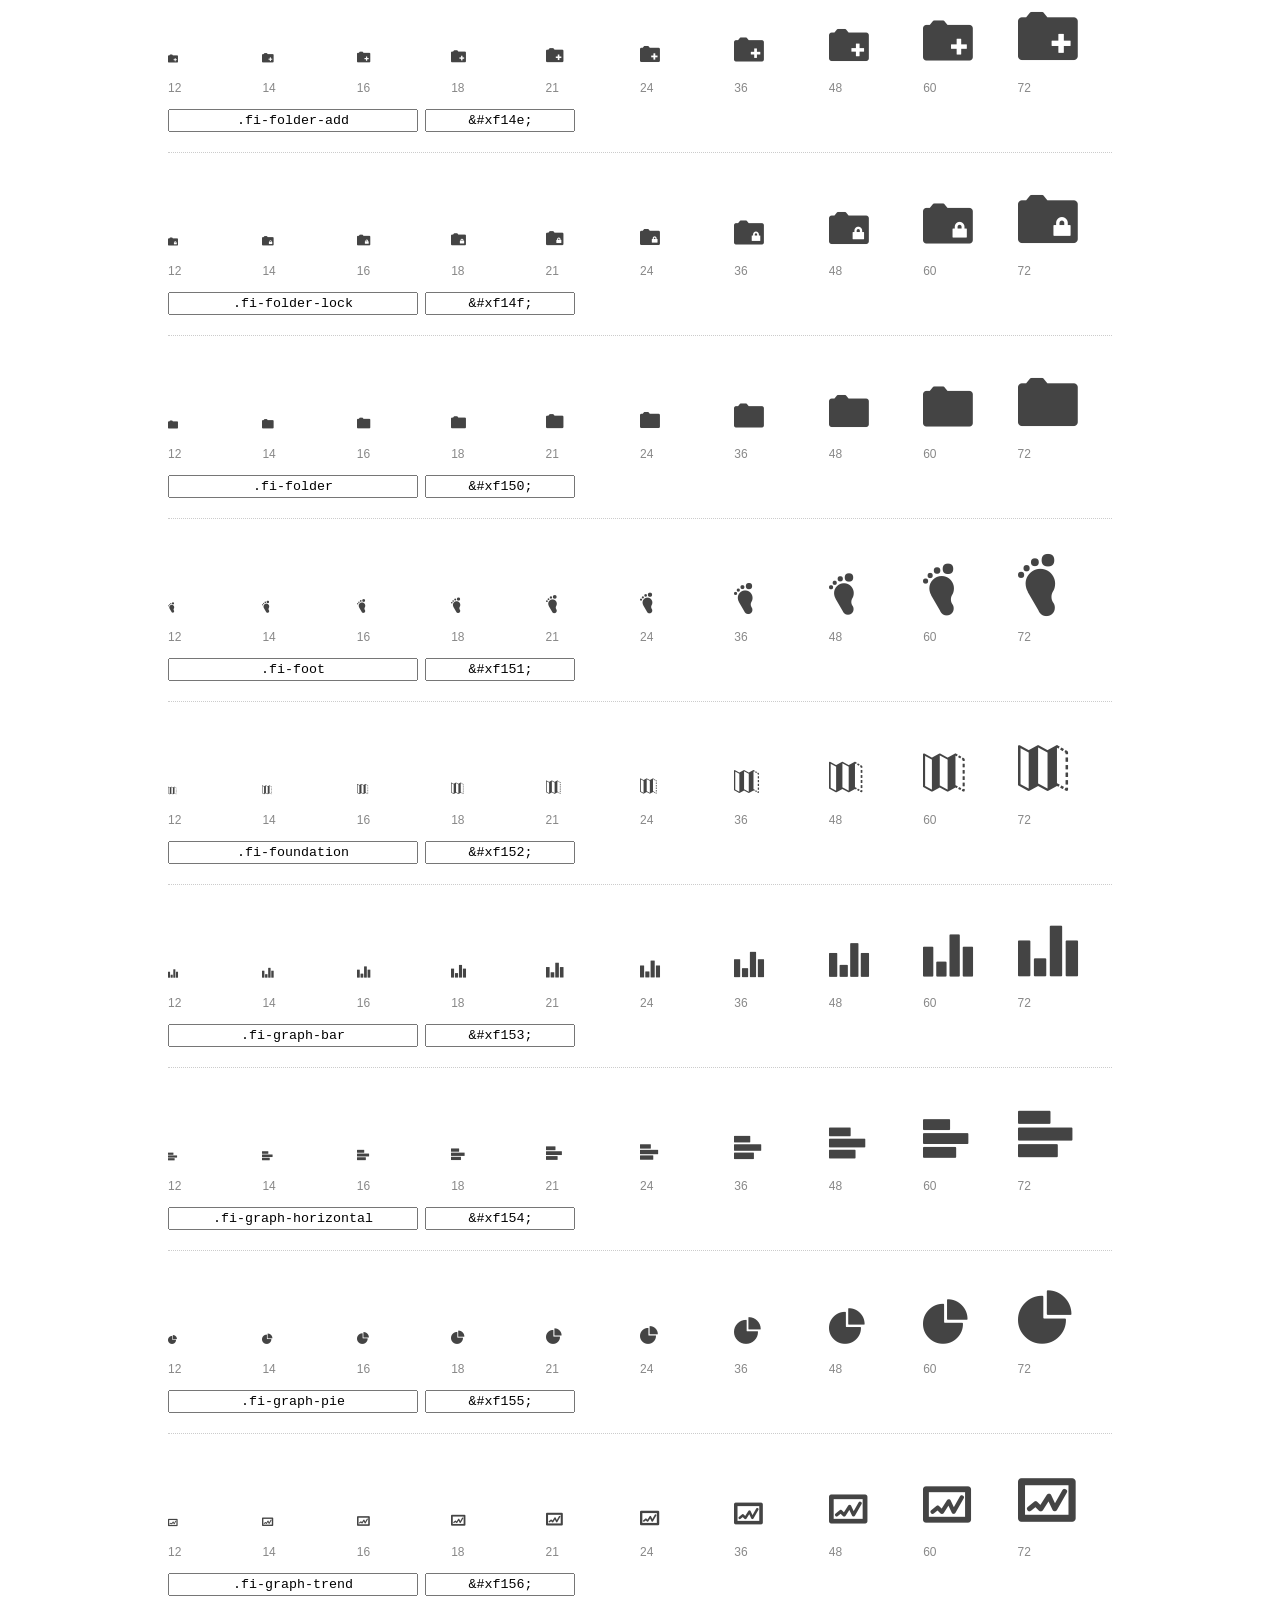
<file: css/fonts/foundation-icons/preview.html>
<!DOCTYPE html>
<html>
  <head>
    <title>Foundation Icons glyphs preview</title>
    <link rel="stylesheet" href="foundation-icons.css" />

    <style>
      * {
        -moz-box-sizing: border-box;
        -webkit-box-sizing: border-box;
        box-sizing: border-box;
        margin: 0;
        padding: 0;
      }

      body {
        background: #fff;
        color: #444;
        font: 16px/1.5 "Helvetica Neue", Helvetica, Arial, sans-serif;
      }

      a, 
      a:visited {
        color: #888;
        text-decoration: underline;
      }
      a:hover, 
      a:focus { color: #000; }

      h1 {
        border-bottom: 2px solid #ddd;
        color: #888;
        font-size: 36px;
        font-weight: 300;
        margin-bottom: 20px;
        padding: 20px 0;
      }

      .container {
        margin: 0 auto;
        min-width: 880px;
        padding: 0 40px;
        width: 80%;
      }

      .glyph {
        border-bottom: 1px dotted #ccc;
        padding: 10px 0 20px;
        margin-bottom: 20px;
      }

      .preview-glyphs { vertical-align: bottom; } 

      .preview-scale { 
        color: #888;
        font-size: 12px; 
        margin-top: 5px;
      }

      .step {
        display: inline-block;
        line-height: 1;
        width: 10%;
      }

      
      .size-12 { font-size: 12px; }
      
      .size-14 { font-size: 14px; }
      
      .size-16 { font-size: 16px; }
      
      .size-18 { font-size: 18px; }
      
      .size-21 { font-size: 21px; }
      
      .size-24 { font-size: 24px; }
      
      .size-36 { font-size: 36px; }
      
      .size-48 { font-size: 48px; }
      
      .size-60 { font-size: 60px; }
      
      .size-72 { font-size: 72px; }
      

      .usage { margin-top: 10px; }

      .usage input {
        font-family: monospace;
        margin-right: 3px;
        padding: 2px 5px;
        text-align: center;
      }

      .usage .point { width: 150px; }

      .usage .class { width: 250px; }

      .footer {
        color: #888;
        font-size: 12px;
        padding: 20px 0;
      }
    </style>

    <!--[if lte IE 8]><script src="http://html5shiv.googlecode.com/svn/trunk/html5.js"></script><![endif]-->
  </head>

  <body>
    <div class="container">
      <h1>Foundation Icons contains 283 glyphs:</h1> 

      
      <div class="glyph">
        <div class="preview-glyphs">
          <i class="step fi-address-book size-12"></i><i class="step fi-address-book size-14"></i><i class="step fi-address-book size-16"></i><i class="step fi-address-book size-18"></i><i class="step fi-address-book size-21"></i><i class="step fi-address-book size-24"></i><i class="step fi-address-book size-36"></i><i class="step fi-address-book size-48"></i><i class="step fi-address-book size-60"></i><i class="step fi-address-book size-72"></i>
        </div>
        <div class="preview-scale">
          <span class="step">12</span><span class="step">14</span><span class="step">16</span><span class="step">18</span><span class="step">21</span><span class="step">24</span><span class="step">36</span><span class="step">48</span><span class="step">60</span><span class="step">72</span> 
        </div>
        <div class="usage">
          <input class="class" type="text" readonly="readonly" onClick="this.select();" value=".fi-address-book" />
          <input class="point" type="text" readonly="readonly" onClick="this.select();" value="&amp;#xf100;" />
        </div>
      </div>
      
      <div class="glyph">
        <div class="preview-glyphs">
          <i class="step fi-alert size-12"></i><i class="step fi-alert size-14"></i><i class="step fi-alert size-16"></i><i class="step fi-alert size-18"></i><i class="step fi-alert size-21"></i><i class="step fi-alert size-24"></i><i class="step fi-alert size-36"></i><i class="step fi-alert size-48"></i><i class="step fi-alert size-60"></i><i class="step fi-alert size-72"></i>
        </div>
        <div class="preview-scale">
          <span class="step">12</span><span class="step">14</span><span class="step">16</span><span class="step">18</span><span class="step">21</span><span class="step">24</span><span class="step">36</span><span class="step">48</span><span class="step">60</span><span class="step">72</span> 
        </div>
        <div class="usage">
          <input class="class" type="text" readonly="readonly" onClick="this.select();" value=".fi-alert" />
          <input class="point" type="text" readonly="readonly" onClick="this.select();" value="&amp;#xf101;" />
        </div>
      </div>
      
      <div class="glyph">
        <div class="preview-glyphs">
          <i class="step fi-align-center size-12"></i><i class="step fi-align-center size-14"></i><i class="step fi-align-center size-16"></i><i class="step fi-align-center size-18"></i><i class="step fi-align-center size-21"></i><i class="step fi-align-center size-24"></i><i class="step fi-align-center size-36"></i><i class="step fi-align-center size-48"></i><i class="step fi-align-center size-60"></i><i class="step fi-align-center size-72"></i>
        </div>
        <div class="preview-scale">
          <span class="step">12</span><span class="step">14</span><span class="step">16</span><span class="step">18</span><span class="step">21</span><span class="step">24</span><span class="step">36</span><span class="step">48</span><span class="step">60</span><span class="step">72</span> 
        </div>
        <div class="usage">
          <input class="class" type="text" readonly="readonly" onClick="this.select();" value=".fi-align-center" />
          <input class="point" type="text" readonly="readonly" onClick="this.select();" value="&amp;#xf102;" />
        </div>
      </div>
      
      <div class="glyph">
        <div class="preview-glyphs">
          <i class="step fi-align-justify size-12"></i><i class="step fi-align-justify size-14"></i><i class="step fi-align-justify size-16"></i><i class="step fi-align-justify size-18"></i><i class="step fi-align-justify size-21"></i><i class="step fi-align-justify size-24"></i><i class="step fi-align-justify size-36"></i><i class="step fi-align-justify size-48"></i><i class="step fi-align-justify size-60"></i><i class="step fi-align-justify size-72"></i>
        </div>
        <div class="preview-scale">
          <span class="step">12</span><span class="step">14</span><span class="step">16</span><span class="step">18</span><span class="step">21</span><span class="step">24</span><span class="step">36</span><span class="step">48</span><span class="step">60</span><span class="step">72</span> 
        </div>
        <div class="usage">
          <input class="class" type="text" readonly="readonly" onClick="this.select();" value=".fi-align-justify" />
          <input class="point" type="text" readonly="readonly" onClick="this.select();" value="&amp;#xf103;" />
        </div>
      </div>
      
      <div class="glyph">
        <div class="preview-glyphs">
          <i class="step fi-align-left size-12"></i><i class="step fi-align-left size-14"></i><i class="step fi-align-left size-16"></i><i class="step fi-align-left size-18"></i><i class="step fi-align-left size-21"></i><i class="step fi-align-left size-24"></i><i class="step fi-align-left size-36"></i><i class="step fi-align-left size-48"></i><i class="step fi-align-left size-60"></i><i class="step fi-align-left size-72"></i>
        </div>
        <div class="preview-scale">
          <span class="step">12</span><span class="step">14</span><span class="step">16</span><span class="step">18</span><span class="step">21</span><span class="step">24</span><span class="step">36</span><span class="step">48</span><span class="step">60</span><span class="step">72</span> 
        </div>
        <div class="usage">
          <input class="class" type="text" readonly="readonly" onClick="this.select();" value=".fi-align-left" />
          <input class="point" type="text" readonly="readonly" onClick="this.select();" value="&amp;#xf104;" />
        </div>
      </div>
      
      <div class="glyph">
        <div class="preview-glyphs">
          <i class="step fi-align-right size-12"></i><i class="step fi-align-right size-14"></i><i class="step fi-align-right size-16"></i><i class="step fi-align-right size-18"></i><i class="step fi-align-right size-21"></i><i class="step fi-align-right size-24"></i><i class="step fi-align-right size-36"></i><i class="step fi-align-right size-48"></i><i class="step fi-align-right size-60"></i><i class="step fi-align-right size-72"></i>
        </div>
        <div class="preview-scale">
          <span class="step">12</span><span class="step">14</span><span class="step">16</span><span class="step">18</span><span class="step">21</span><span class="step">24</span><span class="step">36</span><span class="step">48</span><span class="step">60</span><span class="step">72</span> 
        </div>
        <div class="usage">
          <input class="class" type="text" readonly="readonly" onClick="this.select();" value=".fi-align-right" />
          <input class="point" type="text" readonly="readonly" onClick="this.select();" value="&amp;#xf105;" />
        </div>
      </div>
      
      <div class="glyph">
        <div class="preview-glyphs">
          <i class="step fi-anchor size-12"></i><i class="step fi-anchor size-14"></i><i class="step fi-anchor size-16"></i><i class="step fi-anchor size-18"></i><i class="step fi-anchor size-21"></i><i class="step fi-anchor size-24"></i><i class="step fi-anchor size-36"></i><i class="step fi-anchor size-48"></i><i class="step fi-anchor size-60"></i><i class="step fi-anchor size-72"></i>
        </div>
        <div class="preview-scale">
          <span class="step">12</span><span class="step">14</span><span class="step">16</span><span class="step">18</span><span class="step">21</span><span class="step">24</span><span class="step">36</span><span class="step">48</span><span class="step">60</span><span class="step">72</span> 
        </div>
        <div class="usage">
          <input class="class" type="text" readonly="readonly" onClick="this.select();" value=".fi-anchor" />
          <input class="point" type="text" readonly="readonly" onClick="this.select();" value="&amp;#xf106;" />
        </div>
      </div>
      
      <div class="glyph">
        <div class="preview-glyphs">
          <i class="step fi-annotate size-12"></i><i class="step fi-annotate size-14"></i><i class="step fi-annotate size-16"></i><i class="step fi-annotate size-18"></i><i class="step fi-annotate size-21"></i><i class="step fi-annotate size-24"></i><i class="step fi-annotate size-36"></i><i class="step fi-annotate size-48"></i><i class="step fi-annotate size-60"></i><i class="step fi-annotate size-72"></i>
        </div>
        <div class="preview-scale">
          <span class="step">12</span><span class="step">14</span><span class="step">16</span><span class="step">18</span><span class="step">21</span><span class="step">24</span><span class="step">36</span><span class="step">48</span><span class="step">60</span><span class="step">72</span> 
        </div>
        <div class="usage">
          <input class="class" type="text" readonly="readonly" onClick="this.select();" value=".fi-annotate" />
          <input class="point" type="text" readonly="readonly" onClick="this.select();" value="&amp;#xf107;" />
        </div>
      </div>
      
      <div class="glyph">
        <div class="preview-glyphs">
          <i class="step fi-archive size-12"></i><i class="step fi-archive size-14"></i><i class="step fi-archive size-16"></i><i class="step fi-archive size-18"></i><i class="step fi-archive size-21"></i><i class="step fi-archive size-24"></i><i class="step fi-archive size-36"></i><i class="step fi-archive size-48"></i><i class="step fi-archive size-60"></i><i class="step fi-archive size-72"></i>
        </div>
        <div class="preview-scale">
          <span class="step">12</span><span class="step">14</span><span class="step">16</span><span class="step">18</span><span class="step">21</span><span class="step">24</span><span class="step">36</span><span class="step">48</span><span class="step">60</span><span class="step">72</span> 
        </div>
        <div class="usage">
          <input class="class" type="text" readonly="readonly" onClick="this.select();" value=".fi-archive" />
          <input class="point" type="text" readonly="readonly" onClick="this.select();" value="&amp;#xf108;" />
        </div>
      </div>
      
      <div class="glyph">
        <div class="preview-glyphs">
          <i class="step fi-arrow-down size-12"></i><i class="step fi-arrow-down size-14"></i><i class="step fi-arrow-down size-16"></i><i class="step fi-arrow-down size-18"></i><i class="step fi-arrow-down size-21"></i><i class="step fi-arrow-down size-24"></i><i class="step fi-arrow-down size-36"></i><i class="step fi-arrow-down size-48"></i><i class="step fi-arrow-down size-60"></i><i class="step fi-arrow-down size-72"></i>
        </div>
        <div class="preview-scale">
          <span class="step">12</span><span class="step">14</span><span class="step">16</span><span class="step">18</span><span class="step">21</span><span class="step">24</span><span class="step">36</span><span class="step">48</span><span class="step">60</span><span class="step">72</span> 
        </div>
        <div class="usage">
          <input class="class" type="text" readonly="readonly" onClick="this.select();" value=".fi-arrow-down" />
          <input class="point" type="text" readonly="readonly" onClick="this.select();" value="&amp;#xf109;" />
        </div>
      </div>
      
      <div class="glyph">
        <div class="preview-glyphs">
          <i class="step fi-arrow-left size-12"></i><i class="step fi-arrow-left size-14"></i><i class="step fi-arrow-left size-16"></i><i class="step fi-arrow-left size-18"></i><i class="step fi-arrow-left size-21"></i><i class="step fi-arrow-left size-24"></i><i class="step fi-arrow-left size-36"></i><i class="step fi-arrow-left size-48"></i><i class="step fi-arrow-left size-60"></i><i class="step fi-arrow-left size-72"></i>
        </div>
        <div class="preview-scale">
          <span class="step">12</span><span class="step">14</span><span class="step">16</span><span class="step">18</span><span class="step">21</span><span class="step">24</span><span class="step">36</span><span class="step">48</span><span class="step">60</span><span class="step">72</span> 
        </div>
        <div class="usage">
          <input class="class" type="text" readonly="readonly" onClick="this.select();" value=".fi-arrow-left" />
          <input class="point" type="text" readonly="readonly" onClick="this.select();" value="&amp;#xf10a;" />
        </div>
      </div>
      
      <div class="glyph">
        <div class="preview-glyphs">
          <i class="step fi-arrow-right size-12"></i><i class="step fi-arrow-right size-14"></i><i class="step fi-arrow-right size-16"></i><i class="step fi-arrow-right size-18"></i><i class="step fi-arrow-right size-21"></i><i class="step fi-arrow-right size-24"></i><i class="step fi-arrow-right size-36"></i><i class="step fi-arrow-right size-48"></i><i class="step fi-arrow-right size-60"></i><i class="step fi-arrow-right size-72"></i>
        </div>
        <div class="preview-scale">
          <span class="step">12</span><span class="step">14</span><span class="step">16</span><span class="step">18</span><span class="step">21</span><span class="step">24</span><span class="step">36</span><span class="step">48</span><span class="step">60</span><span class="step">72</span> 
        </div>
        <div class="usage">
          <input class="class" type="text" readonly="readonly" onClick="this.select();" value=".fi-arrow-right" />
          <input class="point" type="text" readonly="readonly" onClick="this.select();" value="&amp;#xf10b;" />
        </div>
      </div>
      
      <div class="glyph">
        <div class="preview-glyphs">
          <i class="step fi-arrow-up size-12"></i><i class="step fi-arrow-up size-14"></i><i class="step fi-arrow-up size-16"></i><i class="step fi-arrow-up size-18"></i><i class="step fi-arrow-up size-21"></i><i class="step fi-arrow-up size-24"></i><i class="step fi-arrow-up size-36"></i><i class="step fi-arrow-up size-48"></i><i class="step fi-arrow-up size-60"></i><i class="step fi-arrow-up size-72"></i>
        </div>
        <div class="preview-scale">
          <span class="step">12</span><span class="step">14</span><span class="step">16</span><span class="step">18</span><span class="step">21</span><span class="step">24</span><span class="step">36</span><span class="step">48</span><span class="step">60</span><span class="step">72</span> 
        </div>
        <div class="usage">
          <input class="class" type="text" readonly="readonly" onClick="this.select();" value=".fi-arrow-up" />
          <input class="point" type="text" readonly="readonly" onClick="this.select();" value="&amp;#xf10c;" />
        </div>
      </div>
      
      <div class="glyph">
        <div class="preview-glyphs">
          <i class="step fi-arrows-compress size-12"></i><i class="step fi-arrows-compress size-14"></i><i class="step fi-arrows-compress size-16"></i><i class="step fi-arrows-compress size-18"></i><i class="step fi-arrows-compress size-21"></i><i class="step fi-arrows-compress size-24"></i><i class="step fi-arrows-compress size-36"></i><i class="step fi-arrows-compress size-48"></i><i class="step fi-arrows-compress size-60"></i><i class="step fi-arrows-compress size-72"></i>
        </div>
        <div class="preview-scale">
          <span class="step">12</span><span class="step">14</span><span class="step">16</span><span class="step">18</span><span class="step">21</span><span class="step">24</span><span class="step">36</span><span class="step">48</span><span class="step">60</span><span class="step">72</span> 
        </div>
        <div class="usage">
          <input class="class" type="text" readonly="readonly" onClick="this.select();" value=".fi-arrows-compress" />
          <input class="point" type="text" readonly="readonly" onClick="this.select();" value="&amp;#xf10d;" />
        </div>
      </div>
      
      <div class="glyph">
        <div class="preview-glyphs">
          <i class="step fi-arrows-expand size-12"></i><i class="step fi-arrows-expand size-14"></i><i class="step fi-arrows-expand size-16"></i><i class="step fi-arrows-expand size-18"></i><i class="step fi-arrows-expand size-21"></i><i class="step fi-arrows-expand size-24"></i><i class="step fi-arrows-expand size-36"></i><i class="step fi-arrows-expand size-48"></i><i class="step fi-arrows-expand size-60"></i><i class="step fi-arrows-expand size-72"></i>
        </div>
        <div class="preview-scale">
          <span class="step">12</span><span class="step">14</span><span class="step">16</span><span class="step">18</span><span class="step">21</span><span class="step">24</span><span class="step">36</span><span class="step">48</span><span class="step">60</span><span class="step">72</span> 
        </div>
        <div class="usage">
          <input class="class" type="text" readonly="readonly" onClick="this.select();" value=".fi-arrows-expand" />
          <input class="point" type="text" readonly="readonly" onClick="this.select();" value="&amp;#xf10e;" />
        </div>
      </div>
      
      <div class="glyph">
        <div class="preview-glyphs">
          <i class="step fi-arrows-in size-12"></i><i class="step fi-arrows-in size-14"></i><i class="step fi-arrows-in size-16"></i><i class="step fi-arrows-in size-18"></i><i class="step fi-arrows-in size-21"></i><i class="step fi-arrows-in size-24"></i><i class="step fi-arrows-in size-36"></i><i class="step fi-arrows-in size-48"></i><i class="step fi-arrows-in size-60"></i><i class="step fi-arrows-in size-72"></i>
        </div>
        <div class="preview-scale">
          <span class="step">12</span><span class="step">14</span><span class="step">16</span><span class="step">18</span><span class="step">21</span><span class="step">24</span><span class="step">36</span><span class="step">48</span><span class="step">60</span><span class="step">72</span> 
        </div>
        <div class="usage">
          <input class="class" type="text" readonly="readonly" onClick="this.select();" value=".fi-arrows-in" />
          <input class="point" type="text" readonly="readonly" onClick="this.select();" value="&amp;#xf10f;" />
        </div>
      </div>
      
      <div class="glyph">
        <div class="preview-glyphs">
          <i class="step fi-arrows-out size-12"></i><i class="step fi-arrows-out size-14"></i><i class="step fi-arrows-out size-16"></i><i class="step fi-arrows-out size-18"></i><i class="step fi-arrows-out size-21"></i><i class="step fi-arrows-out size-24"></i><i class="step fi-arrows-out size-36"></i><i class="step fi-arrows-out size-48"></i><i class="step fi-arrows-out size-60"></i><i class="step fi-arrows-out size-72"></i>
        </div>
        <div class="preview-scale">
          <span class="step">12</span><span class="step">14</span><span class="step">16</span><span class="step">18</span><span class="step">21</span><span class="step">24</span><span class="step">36</span><span class="step">48</span><span class="step">60</span><span class="step">72</span> 
        </div>
        <div class="usage">
          <input class="class" type="text" readonly="readonly" onClick="this.select();" value=".fi-arrows-out" />
          <input class="point" type="text" readonly="readonly" onClick="this.select();" value="&amp;#xf110;" />
        </div>
      </div>
      
      <div class="glyph">
        <div class="preview-glyphs">
          <i class="step fi-asl size-12"></i><i class="step fi-asl size-14"></i><i class="step fi-asl size-16"></i><i class="step fi-asl size-18"></i><i class="step fi-asl size-21"></i><i class="step fi-asl size-24"></i><i class="step fi-asl size-36"></i><i class="step fi-asl size-48"></i><i class="step fi-asl size-60"></i><i class="step fi-asl size-72"></i>
        </div>
        <div class="preview-scale">
          <span class="step">12</span><span class="step">14</span><span class="step">16</span><span class="step">18</span><span class="step">21</span><span class="step">24</span><span class="step">36</span><span class="step">48</span><span class="step">60</span><span class="step">72</span> 
        </div>
        <div class="usage">
          <input class="class" type="text" readonly="readonly" onClick="this.select();" value=".fi-asl" />
          <input class="point" type="text" readonly="readonly" onClick="this.select();" value="&amp;#xf111;" />
        </div>
      </div>
      
      <div class="glyph">
        <div class="preview-glyphs">
          <i class="step fi-asterisk size-12"></i><i class="step fi-asterisk size-14"></i><i class="step fi-asterisk size-16"></i><i class="step fi-asterisk size-18"></i><i class="step fi-asterisk size-21"></i><i class="step fi-asterisk size-24"></i><i class="step fi-asterisk size-36"></i><i class="step fi-asterisk size-48"></i><i class="step fi-asterisk size-60"></i><i class="step fi-asterisk size-72"></i>
        </div>
        <div class="preview-scale">
          <span class="step">12</span><span class="step">14</span><span class="step">16</span><span class="step">18</span><span class="step">21</span><span class="step">24</span><span class="step">36</span><span class="step">48</span><span class="step">60</span><span class="step">72</span> 
        </div>
        <div class="usage">
          <input class="class" type="text" readonly="readonly" onClick="this.select();" value=".fi-asterisk" />
          <input class="point" type="text" readonly="readonly" onClick="this.select();" value="&amp;#xf112;" />
        </div>
      </div>
      
      <div class="glyph">
        <div class="preview-glyphs">
          <i class="step fi-at-sign size-12"></i><i class="step fi-at-sign size-14"></i><i class="step fi-at-sign size-16"></i><i class="step fi-at-sign size-18"></i><i class="step fi-at-sign size-21"></i><i class="step fi-at-sign size-24"></i><i class="step fi-at-sign size-36"></i><i class="step fi-at-sign size-48"></i><i class="step fi-at-sign size-60"></i><i class="step fi-at-sign size-72"></i>
        </div>
        <div class="preview-scale">
          <span class="step">12</span><span class="step">14</span><span class="step">16</span><span class="step">18</span><span class="step">21</span><span class="step">24</span><span class="step">36</span><span class="step">48</span><span class="step">60</span><span class="step">72</span> 
        </div>
        <div class="usage">
          <input class="class" type="text" readonly="readonly" onClick="this.select();" value=".fi-at-sign" />
          <input class="point" type="text" readonly="readonly" onClick="this.select();" value="&amp;#xf113;" />
        </div>
      </div>
      
      <div class="glyph">
        <div class="preview-glyphs">
          <i class="step fi-background-color size-12"></i><i class="step fi-background-color size-14"></i><i class="step fi-background-color size-16"></i><i class="step fi-background-color size-18"></i><i class="step fi-background-color size-21"></i><i class="step fi-background-color size-24"></i><i class="step fi-background-color size-36"></i><i class="step fi-background-color size-48"></i><i class="step fi-background-color size-60"></i><i class="step fi-background-color size-72"></i>
        </div>
        <div class="preview-scale">
          <span class="step">12</span><span class="step">14</span><span class="step">16</span><span class="step">18</span><span class="step">21</span><span class="step">24</span><span class="step">36</span><span class="step">48</span><span class="step">60</span><span class="step">72</span> 
        </div>
        <div class="usage">
          <input class="class" type="text" readonly="readonly" onClick="this.select();" value=".fi-background-color" />
          <input class="point" type="text" readonly="readonly" onClick="this.select();" value="&amp;#xf114;" />
        </div>
      </div>
      
      <div class="glyph">
        <div class="preview-glyphs">
          <i class="step fi-battery-empty size-12"></i><i class="step fi-battery-empty size-14"></i><i class="step fi-battery-empty size-16"></i><i class="step fi-battery-empty size-18"></i><i class="step fi-battery-empty size-21"></i><i class="step fi-battery-empty size-24"></i><i class="step fi-battery-empty size-36"></i><i class="step fi-battery-empty size-48"></i><i class="step fi-battery-empty size-60"></i><i class="step fi-battery-empty size-72"></i>
        </div>
        <div class="preview-scale">
          <span class="step">12</span><span class="step">14</span><span class="step">16</span><span class="step">18</span><span class="step">21</span><span class="step">24</span><span class="step">36</span><span class="step">48</span><span class="step">60</span><span class="step">72</span> 
        </div>
        <div class="usage">
          <input class="class" type="text" readonly="readonly" onClick="this.select();" value=".fi-battery-empty" />
          <input class="point" type="text" readonly="readonly" onClick="this.select();" value="&amp;#xf115;" />
        </div>
      </div>
      
      <div class="glyph">
        <div class="preview-glyphs">
          <i class="step fi-battery-full size-12"></i><i class="step fi-battery-full size-14"></i><i class="step fi-battery-full size-16"></i><i class="step fi-battery-full size-18"></i><i class="step fi-battery-full size-21"></i><i class="step fi-battery-full size-24"></i><i class="step fi-battery-full size-36"></i><i class="step fi-battery-full size-48"></i><i class="step fi-battery-full size-60"></i><i class="step fi-battery-full size-72"></i>
        </div>
        <div class="preview-scale">
          <span class="step">12</span><span class="step">14</span><span class="step">16</span><span class="step">18</span><span class="step">21</span><span class="step">24</span><span class="step">36</span><span class="step">48</span><span class="step">60</span><span class="step">72</span> 
        </div>
        <div class="usage">
          <input class="class" type="text" readonly="readonly" onClick="this.select();" value=".fi-battery-full" />
          <input class="point" type="text" readonly="readonly" onClick="this.select();" value="&amp;#xf116;" />
        </div>
      </div>
      
      <div class="glyph">
        <div class="preview-glyphs">
          <i class="step fi-battery-half size-12"></i><i class="step fi-battery-half size-14"></i><i class="step fi-battery-half size-16"></i><i class="step fi-battery-half size-18"></i><i class="step fi-battery-half size-21"></i><i class="step fi-battery-half size-24"></i><i class="step fi-battery-half size-36"></i><i class="step fi-battery-half size-48"></i><i class="step fi-battery-half size-60"></i><i class="step fi-battery-half size-72"></i>
        </div>
        <div class="preview-scale">
          <span class="step">12</span><span class="step">14</span><span class="step">16</span><span class="step">18</span><span class="step">21</span><span class="step">24</span><span class="step">36</span><span class="step">48</span><span class="step">60</span><span class="step">72</span> 
        </div>
        <div class="usage">
          <input class="class" type="text" readonly="readonly" onClick="this.select();" value=".fi-battery-half" />
          <input class="point" type="text" readonly="readonly" onClick="this.select();" value="&amp;#xf117;" />
        </div>
      </div>
      
      <div class="glyph">
        <div class="preview-glyphs">
          <i class="step fi-bitcoin-circle size-12"></i><i class="step fi-bitcoin-circle size-14"></i><i class="step fi-bitcoin-circle size-16"></i><i class="step fi-bitcoin-circle size-18"></i><i class="step fi-bitcoin-circle size-21"></i><i class="step fi-bitcoin-circle size-24"></i><i class="step fi-bitcoin-circle size-36"></i><i class="step fi-bitcoin-circle size-48"></i><i class="step fi-bitcoin-circle size-60"></i><i class="step fi-bitcoin-circle size-72"></i>
        </div>
        <div class="preview-scale">
          <span class="step">12</span><span class="step">14</span><span class="step">16</span><span class="step">18</span><span class="step">21</span><span class="step">24</span><span class="step">36</span><span class="step">48</span><span class="step">60</span><span class="step">72</span> 
        </div>
        <div class="usage">
          <input class="class" type="text" readonly="readonly" onClick="this.select();" value=".fi-bitcoin-circle" />
          <input class="point" type="text" readonly="readonly" onClick="this.select();" value="&amp;#xf118;" />
        </div>
      </div>
      
      <div class="glyph">
        <div class="preview-glyphs">
          <i class="step fi-bitcoin size-12"></i><i class="step fi-bitcoin size-14"></i><i class="step fi-bitcoin size-16"></i><i class="step fi-bitcoin size-18"></i><i class="step fi-bitcoin size-21"></i><i class="step fi-bitcoin size-24"></i><i class="step fi-bitcoin size-36"></i><i class="step fi-bitcoin size-48"></i><i class="step fi-bitcoin size-60"></i><i class="step fi-bitcoin size-72"></i>
        </div>
        <div class="preview-scale">
          <span class="step">12</span><span class="step">14</span><span class="step">16</span><span class="step">18</span><span class="step">21</span><span class="step">24</span><span class="step">36</span><span class="step">48</span><span class="step">60</span><span class="step">72</span> 
        </div>
        <div class="usage">
          <input class="class" type="text" readonly="readonly" onClick="this.select();" value=".fi-bitcoin" />
          <input class="point" type="text" readonly="readonly" onClick="this.select();" value="&amp;#xf119;" />
        </div>
      </div>
      
      <div class="glyph">
        <div class="preview-glyphs">
          <i class="step fi-blind size-12"></i><i class="step fi-blind size-14"></i><i class="step fi-blind size-16"></i><i class="step fi-blind size-18"></i><i class="step fi-blind size-21"></i><i class="step fi-blind size-24"></i><i class="step fi-blind size-36"></i><i class="step fi-blind size-48"></i><i class="step fi-blind size-60"></i><i class="step fi-blind size-72"></i>
        </div>
        <div class="preview-scale">
          <span class="step">12</span><span class="step">14</span><span class="step">16</span><span class="step">18</span><span class="step">21</span><span class="step">24</span><span class="step">36</span><span class="step">48</span><span class="step">60</span><span class="step">72</span> 
        </div>
        <div class="usage">
          <input class="class" type="text" readonly="readonly" onClick="this.select();" value=".fi-blind" />
          <input class="point" type="text" readonly="readonly" onClick="this.select();" value="&amp;#xf11a;" />
        </div>
      </div>
      
      <div class="glyph">
        <div class="preview-glyphs">
          <i class="step fi-bluetooth size-12"></i><i class="step fi-bluetooth size-14"></i><i class="step fi-bluetooth size-16"></i><i class="step fi-bluetooth size-18"></i><i class="step fi-bluetooth size-21"></i><i class="step fi-bluetooth size-24"></i><i class="step fi-bluetooth size-36"></i><i class="step fi-bluetooth size-48"></i><i class="step fi-bluetooth size-60"></i><i class="step fi-bluetooth size-72"></i>
        </div>
        <div class="preview-scale">
          <span class="step">12</span><span class="step">14</span><span class="step">16</span><span class="step">18</span><span class="step">21</span><span class="step">24</span><span class="step">36</span><span class="step">48</span><span class="step">60</span><span class="step">72</span> 
        </div>
        <div class="usage">
          <input class="class" type="text" readonly="readonly" onClick="this.select();" value=".fi-bluetooth" />
          <input class="point" type="text" readonly="readonly" onClick="this.select();" value="&amp;#xf11b;" />
        </div>
      </div>
      
      <div class="glyph">
        <div class="preview-glyphs">
          <i class="step fi-bold size-12"></i><i class="step fi-bold size-14"></i><i class="step fi-bold size-16"></i><i class="step fi-bold size-18"></i><i class="step fi-bold size-21"></i><i class="step fi-bold size-24"></i><i class="step fi-bold size-36"></i><i class="step fi-bold size-48"></i><i class="step fi-bold size-60"></i><i class="step fi-bold size-72"></i>
        </div>
        <div class="preview-scale">
          <span class="step">12</span><span class="step">14</span><span class="step">16</span><span class="step">18</span><span class="step">21</span><span class="step">24</span><span class="step">36</span><span class="step">48</span><span class="step">60</span><span class="step">72</span> 
        </div>
        <div class="usage">
          <input class="class" type="text" readonly="readonly" onClick="this.select();" value=".fi-bold" />
          <input class="point" type="text" readonly="readonly" onClick="this.select();" value="&amp;#xf11c;" />
        </div>
      </div>
      
      <div class="glyph">
        <div class="preview-glyphs">
          <i class="step fi-book-bookmark size-12"></i><i class="step fi-book-bookmark size-14"></i><i class="step fi-book-bookmark size-16"></i><i class="step fi-book-bookmark size-18"></i><i class="step fi-book-bookmark size-21"></i><i class="step fi-book-bookmark size-24"></i><i class="step fi-book-bookmark size-36"></i><i class="step fi-book-bookmark size-48"></i><i class="step fi-book-bookmark size-60"></i><i class="step fi-book-bookmark size-72"></i>
        </div>
        <div class="preview-scale">
          <span class="step">12</span><span class="step">14</span><span class="step">16</span><span class="step">18</span><span class="step">21</span><span class="step">24</span><span class="step">36</span><span class="step">48</span><span class="step">60</span><span class="step">72</span> 
        </div>
        <div class="usage">
          <input class="class" type="text" readonly="readonly" onClick="this.select();" value=".fi-book-bookmark" />
          <input class="point" type="text" readonly="readonly" onClick="this.select();" value="&amp;#xf11d;" />
        </div>
      </div>
      
      <div class="glyph">
        <div class="preview-glyphs">
          <i class="step fi-book size-12"></i><i class="step fi-book size-14"></i><i class="step fi-book size-16"></i><i class="step fi-book size-18"></i><i class="step fi-book size-21"></i><i class="step fi-book size-24"></i><i class="step fi-book size-36"></i><i class="step fi-book size-48"></i><i class="step fi-book size-60"></i><i class="step fi-book size-72"></i>
        </div>
        <div class="preview-scale">
          <span class="step">12</span><span class="step">14</span><span class="step">16</span><span class="step">18</span><span class="step">21</span><span class="step">24</span><span class="step">36</span><span class="step">48</span><span class="step">60</span><span class="step">72</span> 
        </div>
        <div class="usage">
          <input class="class" type="text" readonly="readonly" onClick="this.select();" value=".fi-book" />
          <input class="point" type="text" readonly="readonly" onClick="this.select();" value="&amp;#xf11e;" />
        </div>
      </div>
      
      <div class="glyph">
        <div class="preview-glyphs">
          <i class="step fi-bookmark size-12"></i><i class="step fi-bookmark size-14"></i><i class="step fi-bookmark size-16"></i><i class="step fi-bookmark size-18"></i><i class="step fi-bookmark size-21"></i><i class="step fi-bookmark size-24"></i><i class="step fi-bookmark size-36"></i><i class="step fi-bookmark size-48"></i><i class="step fi-bookmark size-60"></i><i class="step fi-bookmark size-72"></i>
        </div>
        <div class="preview-scale">
          <span class="step">12</span><span class="step">14</span><span class="step">16</span><span class="step">18</span><span class="step">21</span><span class="step">24</span><span class="step">36</span><span class="step">48</span><span class="step">60</span><span class="step">72</span> 
        </div>
        <div class="usage">
          <input class="class" type="text" readonly="readonly" onClick="this.select();" value=".fi-bookmark" />
          <input class="point" type="text" readonly="readonly" onClick="this.select();" value="&amp;#xf11f;" />
        </div>
      </div>
      
      <div class="glyph">
        <div class="preview-glyphs">
          <i class="step fi-braille size-12"></i><i class="step fi-braille size-14"></i><i class="step fi-braille size-16"></i><i class="step fi-braille size-18"></i><i class="step fi-braille size-21"></i><i class="step fi-braille size-24"></i><i class="step fi-braille size-36"></i><i class="step fi-braille size-48"></i><i class="step fi-braille size-60"></i><i class="step fi-braille size-72"></i>
        </div>
        <div class="preview-scale">
          <span class="step">12</span><span class="step">14</span><span class="step">16</span><span class="step">18</span><span class="step">21</span><span class="step">24</span><span class="step">36</span><span class="step">48</span><span class="step">60</span><span class="step">72</span> 
        </div>
        <div class="usage">
          <input class="class" type="text" readonly="readonly" onClick="this.select();" value=".fi-braille" />
          <input class="point" type="text" readonly="readonly" onClick="this.select();" value="&amp;#xf120;" />
        </div>
      </div>
      
      <div class="glyph">
        <div class="preview-glyphs">
          <i class="step fi-burst-new size-12"></i><i class="step fi-burst-new size-14"></i><i class="step fi-burst-new size-16"></i><i class="step fi-burst-new size-18"></i><i class="step fi-burst-new size-21"></i><i class="step fi-burst-new size-24"></i><i class="step fi-burst-new size-36"></i><i class="step fi-burst-new size-48"></i><i class="step fi-burst-new size-60"></i><i class="step fi-burst-new size-72"></i>
        </div>
        <div class="preview-scale">
          <span class="step">12</span><span class="step">14</span><span class="step">16</span><span class="step">18</span><span class="step">21</span><span class="step">24</span><span class="step">36</span><span class="step">48</span><span class="step">60</span><span class="step">72</span> 
        </div>
        <div class="usage">
          <input class="class" type="text" readonly="readonly" onClick="this.select();" value=".fi-burst-new" />
          <input class="point" type="text" readonly="readonly" onClick="this.select();" value="&amp;#xf121;" />
        </div>
      </div>
      
      <div class="glyph">
        <div class="preview-glyphs">
          <i class="step fi-burst-sale size-12"></i><i class="step fi-burst-sale size-14"></i><i class="step fi-burst-sale size-16"></i><i class="step fi-burst-sale size-18"></i><i class="step fi-burst-sale size-21"></i><i class="step fi-burst-sale size-24"></i><i class="step fi-burst-sale size-36"></i><i class="step fi-burst-sale size-48"></i><i class="step fi-burst-sale size-60"></i><i class="step fi-burst-sale size-72"></i>
        </div>
        <div class="preview-scale">
          <span class="step">12</span><span class="step">14</span><span class="step">16</span><span class="step">18</span><span class="step">21</span><span class="step">24</span><span class="step">36</span><span class="step">48</span><span class="step">60</span><span class="step">72</span> 
        </div>
        <div class="usage">
          <input class="class" type="text" readonly="readonly" onClick="this.select();" value=".fi-burst-sale" />
          <input class="point" type="text" readonly="readonly" onClick="this.select();" value="&amp;#xf122;" />
        </div>
      </div>
      
      <div class="glyph">
        <div class="preview-glyphs">
          <i class="step fi-burst size-12"></i><i class="step fi-burst size-14"></i><i class="step fi-burst size-16"></i><i class="step fi-burst size-18"></i><i class="step fi-burst size-21"></i><i class="step fi-burst size-24"></i><i class="step fi-burst size-36"></i><i class="step fi-burst size-48"></i><i class="step fi-burst size-60"></i><i class="step fi-burst size-72"></i>
        </div>
        <div class="preview-scale">
          <span class="step">12</span><span class="step">14</span><span class="step">16</span><span class="step">18</span><span class="step">21</span><span class="step">24</span><span class="step">36</span><span class="step">48</span><span class="step">60</span><span class="step">72</span> 
        </div>
        <div class="usage">
          <input class="class" type="text" readonly="readonly" onClick="this.select();" value=".fi-burst" />
          <input class="point" type="text" readonly="readonly" onClick="this.select();" value="&amp;#xf123;" />
        </div>
      </div>
      
      <div class="glyph">
        <div class="preview-glyphs">
          <i class="step fi-calendar size-12"></i><i class="step fi-calendar size-14"></i><i class="step fi-calendar size-16"></i><i class="step fi-calendar size-18"></i><i class="step fi-calendar size-21"></i><i class="step fi-calendar size-24"></i><i class="step fi-calendar size-36"></i><i class="step fi-calendar size-48"></i><i class="step fi-calendar size-60"></i><i class="step fi-calendar size-72"></i>
        </div>
        <div class="preview-scale">
          <span class="step">12</span><span class="step">14</span><span class="step">16</span><span class="step">18</span><span class="step">21</span><span class="step">24</span><span class="step">36</span><span class="step">48</span><span class="step">60</span><span class="step">72</span> 
        </div>
        <div class="usage">
          <input class="class" type="text" readonly="readonly" onClick="this.select();" value=".fi-calendar" />
          <input class="point" type="text" readonly="readonly" onClick="this.select();" value="&amp;#xf124;" />
        </div>
      </div>
      
      <div class="glyph">
        <div class="preview-glyphs">
          <i class="step fi-camera size-12"></i><i class="step fi-camera size-14"></i><i class="step fi-camera size-16"></i><i class="step fi-camera size-18"></i><i class="step fi-camera size-21"></i><i class="step fi-camera size-24"></i><i class="step fi-camera size-36"></i><i class="step fi-camera size-48"></i><i class="step fi-camera size-60"></i><i class="step fi-camera size-72"></i>
        </div>
        <div class="preview-scale">
          <span class="step">12</span><span class="step">14</span><span class="step">16</span><span class="step">18</span><span class="step">21</span><span class="step">24</span><span class="step">36</span><span class="step">48</span><span class="step">60</span><span class="step">72</span> 
        </div>
        <div class="usage">
          <input class="class" type="text" readonly="readonly" onClick="this.select();" value=".fi-camera" />
          <input class="point" type="text" readonly="readonly" onClick="this.select();" value="&amp;#xf125;" />
        </div>
      </div>
      
      <div class="glyph">
        <div class="preview-glyphs">
          <i class="step fi-check size-12"></i><i class="step fi-check size-14"></i><i class="step fi-check size-16"></i><i class="step fi-check size-18"></i><i class="step fi-check size-21"></i><i class="step fi-check size-24"></i><i class="step fi-check size-36"></i><i class="step fi-check size-48"></i><i class="step fi-check size-60"></i><i class="step fi-check size-72"></i>
        </div>
        <div class="preview-scale">
          <span class="step">12</span><span class="step">14</span><span class="step">16</span><span class="step">18</span><span class="step">21</span><span class="step">24</span><span class="step">36</span><span class="step">48</span><span class="step">60</span><span class="step">72</span> 
        </div>
        <div class="usage">
          <input class="class" type="text" readonly="readonly" onClick="this.select();" value=".fi-check" />
          <input class="point" type="text" readonly="readonly" onClick="this.select();" value="&amp;#xf126;" />
        </div>
      </div>
      
      <div class="glyph">
        <div class="preview-glyphs">
          <i class="step fi-checkbox size-12"></i><i class="step fi-checkbox size-14"></i><i class="step fi-checkbox size-16"></i><i class="step fi-checkbox size-18"></i><i class="step fi-checkbox size-21"></i><i class="step fi-checkbox size-24"></i><i class="step fi-checkbox size-36"></i><i class="step fi-checkbox size-48"></i><i class="step fi-checkbox size-60"></i><i class="step fi-checkbox size-72"></i>
        </div>
        <div class="preview-scale">
          <span class="step">12</span><span class="step">14</span><span class="step">16</span><span class="step">18</span><span class="step">21</span><span class="step">24</span><span class="step">36</span><span class="step">48</span><span class="step">60</span><span class="step">72</span> 
        </div>
        <div class="usage">
          <input class="class" type="text" readonly="readonly" onClick="this.select();" value=".fi-checkbox" />
          <input class="point" type="text" readonly="readonly" onClick="this.select();" value="&amp;#xf127;" />
        </div>
      </div>
      
      <div class="glyph">
        <div class="preview-glyphs">
          <i class="step fi-clipboard-notes size-12"></i><i class="step fi-clipboard-notes size-14"></i><i class="step fi-clipboard-notes size-16"></i><i class="step fi-clipboard-notes size-18"></i><i class="step fi-clipboard-notes size-21"></i><i class="step fi-clipboard-notes size-24"></i><i class="step fi-clipboard-notes size-36"></i><i class="step fi-clipboard-notes size-48"></i><i class="step fi-clipboard-notes size-60"></i><i class="step fi-clipboard-notes size-72"></i>
        </div>
        <div class="preview-scale">
          <span class="step">12</span><span class="step">14</span><span class="step">16</span><span class="step">18</span><span class="step">21</span><span class="step">24</span><span class="step">36</span><span class="step">48</span><span class="step">60</span><span class="step">72</span> 
        </div>
        <div class="usage">
          <input class="class" type="text" readonly="readonly" onClick="this.select();" value=".fi-clipboard-notes" />
          <input class="point" type="text" readonly="readonly" onClick="this.select();" value="&amp;#xf128;" />
        </div>
      </div>
      
      <div class="glyph">
        <div class="preview-glyphs">
          <i class="step fi-clipboard-pencil size-12"></i><i class="step fi-clipboard-pencil size-14"></i><i class="step fi-clipboard-pencil size-16"></i><i class="step fi-clipboard-pencil size-18"></i><i class="step fi-clipboard-pencil size-21"></i><i class="step fi-clipboard-pencil size-24"></i><i class="step fi-clipboard-pencil size-36"></i><i class="step fi-clipboard-pencil size-48"></i><i class="step fi-clipboard-pencil size-60"></i><i class="step fi-clipboard-pencil size-72"></i>
        </div>
        <div class="preview-scale">
          <span class="step">12</span><span class="step">14</span><span class="step">16</span><span class="step">18</span><span class="step">21</span><span class="step">24</span><span class="step">36</span><span class="step">48</span><span class="step">60</span><span class="step">72</span> 
        </div>
        <div class="usage">
          <input class="class" type="text" readonly="readonly" onClick="this.select();" value=".fi-clipboard-pencil" />
          <input class="point" type="text" readonly="readonly" onClick="this.select();" value="&amp;#xf129;" />
        </div>
      </div>
      
      <div class="glyph">
        <div class="preview-glyphs">
          <i class="step fi-clipboard size-12"></i><i class="step fi-clipboard size-14"></i><i class="step fi-clipboard size-16"></i><i class="step fi-clipboard size-18"></i><i class="step fi-clipboard size-21"></i><i class="step fi-clipboard size-24"></i><i class="step fi-clipboard size-36"></i><i class="step fi-clipboard size-48"></i><i class="step fi-clipboard size-60"></i><i class="step fi-clipboard size-72"></i>
        </div>
        <div class="preview-scale">
          <span class="step">12</span><span class="step">14</span><span class="step">16</span><span class="step">18</span><span class="step">21</span><span class="step">24</span><span class="step">36</span><span class="step">48</span><span class="step">60</span><span class="step">72</span> 
        </div>
        <div class="usage">
          <input class="class" type="text" readonly="readonly" onClick="this.select();" value=".fi-clipboard" />
          <input class="point" type="text" readonly="readonly" onClick="this.select();" value="&amp;#xf12a;" />
        </div>
      </div>
      
      <div class="glyph">
        <div class="preview-glyphs">
          <i class="step fi-clock size-12"></i><i class="step fi-clock size-14"></i><i class="step fi-clock size-16"></i><i class="step fi-clock size-18"></i><i class="step fi-clock size-21"></i><i class="step fi-clock size-24"></i><i class="step fi-clock size-36"></i><i class="step fi-clock size-48"></i><i class="step fi-clock size-60"></i><i class="step fi-clock size-72"></i>
        </div>
        <div class="preview-scale">
          <span class="step">12</span><span class="step">14</span><span class="step">16</span><span class="step">18</span><span class="step">21</span><span class="step">24</span><span class="step">36</span><span class="step">48</span><span class="step">60</span><span class="step">72</span> 
        </div>
        <div class="usage">
          <input class="class" type="text" readonly="readonly" onClick="this.select();" value=".fi-clock" />
          <input class="point" type="text" readonly="readonly" onClick="this.select();" value="&amp;#xf12b;" />
        </div>
      </div>
      
      <div class="glyph">
        <div class="preview-glyphs">
          <i class="step fi-closed-caption size-12"></i><i class="step fi-closed-caption size-14"></i><i class="step fi-closed-caption size-16"></i><i class="step fi-closed-caption size-18"></i><i class="step fi-closed-caption size-21"></i><i class="step fi-closed-caption size-24"></i><i class="step fi-closed-caption size-36"></i><i class="step fi-closed-caption size-48"></i><i class="step fi-closed-caption size-60"></i><i class="step fi-closed-caption size-72"></i>
        </div>
        <div class="preview-scale">
          <span class="step">12</span><span class="step">14</span><span class="step">16</span><span class="step">18</span><span class="step">21</span><span class="step">24</span><span class="step">36</span><span class="step">48</span><span class="step">60</span><span class="step">72</span> 
        </div>
        <div class="usage">
          <input class="class" type="text" readonly="readonly" onClick="this.select();" value=".fi-closed-caption" />
          <input class="point" type="text" readonly="readonly" onClick="this.select();" value="&amp;#xf12c;" />
        </div>
      </div>
      
      <div class="glyph">
        <div class="preview-glyphs">
          <i class="step fi-cloud size-12"></i><i class="step fi-cloud size-14"></i><i class="step fi-cloud size-16"></i><i class="step fi-cloud size-18"></i><i class="step fi-cloud size-21"></i><i class="step fi-cloud size-24"></i><i class="step fi-cloud size-36"></i><i class="step fi-cloud size-48"></i><i class="step fi-cloud size-60"></i><i class="step fi-cloud size-72"></i>
        </div>
        <div class="preview-scale">
          <span class="step">12</span><span class="step">14</span><span class="step">16</span><span class="step">18</span><span class="step">21</span><span class="step">24</span><span class="step">36</span><span class="step">48</span><span class="step">60</span><span class="step">72</span> 
        </div>
        <div class="usage">
          <input class="class" type="text" readonly="readonly" onClick="this.select();" value=".fi-cloud" />
          <input class="point" type="text" readonly="readonly" onClick="this.select();" value="&amp;#xf12d;" />
        </div>
      </div>
      
      <div class="glyph">
        <div class="preview-glyphs">
          <i class="step fi-comment-minus size-12"></i><i class="step fi-comment-minus size-14"></i><i class="step fi-comment-minus size-16"></i><i class="step fi-comment-minus size-18"></i><i class="step fi-comment-minus size-21"></i><i class="step fi-comment-minus size-24"></i><i class="step fi-comment-minus size-36"></i><i class="step fi-comment-minus size-48"></i><i class="step fi-comment-minus size-60"></i><i class="step fi-comment-minus size-72"></i>
        </div>
        <div class="preview-scale">
          <span class="step">12</span><span class="step">14</span><span class="step">16</span><span class="step">18</span><span class="step">21</span><span class="step">24</span><span class="step">36</span><span class="step">48</span><span class="step">60</span><span class="step">72</span> 
        </div>
        <div class="usage">
          <input class="class" type="text" readonly="readonly" onClick="this.select();" value=".fi-comment-minus" />
          <input class="point" type="text" readonly="readonly" onClick="this.select();" value="&amp;#xf12e;" />
        </div>
      </div>
      
      <div class="glyph">
        <div class="preview-glyphs">
          <i class="step fi-comment-quotes size-12"></i><i class="step fi-comment-quotes size-14"></i><i class="step fi-comment-quotes size-16"></i><i class="step fi-comment-quotes size-18"></i><i class="step fi-comment-quotes size-21"></i><i class="step fi-comment-quotes size-24"></i><i class="step fi-comment-quotes size-36"></i><i class="step fi-comment-quotes size-48"></i><i class="step fi-comment-quotes size-60"></i><i class="step fi-comment-quotes size-72"></i>
        </div>
        <div class="preview-scale">
          <span class="step">12</span><span class="step">14</span><span class="step">16</span><span class="step">18</span><span class="step">21</span><span class="step">24</span><span class="step">36</span><span class="step">48</span><span class="step">60</span><span class="step">72</span> 
        </div>
        <div class="usage">
          <input class="class" type="text" readonly="readonly" onClick="this.select();" value=".fi-comment-quotes" />
          <input class="point" type="text" readonly="readonly" onClick="this.select();" value="&amp;#xf12f;" />
        </div>
      </div>
      
      <div class="glyph">
        <div class="preview-glyphs">
          <i class="step fi-comment-video size-12"></i><i class="step fi-comment-video size-14"></i><i class="step fi-comment-video size-16"></i><i class="step fi-comment-video size-18"></i><i class="step fi-comment-video size-21"></i><i class="step fi-comment-video size-24"></i><i class="step fi-comment-video size-36"></i><i class="step fi-comment-video size-48"></i><i class="step fi-comment-video size-60"></i><i class="step fi-comment-video size-72"></i>
        </div>
        <div class="preview-scale">
          <span class="step">12</span><span class="step">14</span><span class="step">16</span><span class="step">18</span><span class="step">21</span><span class="step">24</span><span class="step">36</span><span class="step">48</span><span class="step">60</span><span class="step">72</span> 
        </div>
        <div class="usage">
          <input class="class" type="text" readonly="readonly" onClick="this.select();" value=".fi-comment-video" />
          <input class="point" type="text" readonly="readonly" onClick="this.select();" value="&amp;#xf130;" />
        </div>
      </div>
      
      <div class="glyph">
        <div class="preview-glyphs">
          <i class="step fi-comment size-12"></i><i class="step fi-comment size-14"></i><i class="step fi-comment size-16"></i><i class="step fi-comment size-18"></i><i class="step fi-comment size-21"></i><i class="step fi-comment size-24"></i><i class="step fi-comment size-36"></i><i class="step fi-comment size-48"></i><i class="step fi-comment size-60"></i><i class="step fi-comment size-72"></i>
        </div>
        <div class="preview-scale">
          <span class="step">12</span><span class="step">14</span><span class="step">16</span><span class="step">18</span><span class="step">21</span><span class="step">24</span><span class="step">36</span><span class="step">48</span><span class="step">60</span><span class="step">72</span> 
        </div>
        <div class="usage">
          <input class="class" type="text" readonly="readonly" onClick="this.select();" value=".fi-comment" />
          <input class="point" type="text" readonly="readonly" onClick="this.select();" value="&amp;#xf131;" />
        </div>
      </div>
      
      <div class="glyph">
        <div class="preview-glyphs">
          <i class="step fi-comments size-12"></i><i class="step fi-comments size-14"></i><i class="step fi-comments size-16"></i><i class="step fi-comments size-18"></i><i class="step fi-comments size-21"></i><i class="step fi-comments size-24"></i><i class="step fi-comments size-36"></i><i class="step fi-comments size-48"></i><i class="step fi-comments size-60"></i><i class="step fi-comments size-72"></i>
        </div>
        <div class="preview-scale">
          <span class="step">12</span><span class="step">14</span><span class="step">16</span><span class="step">18</span><span class="step">21</span><span class="step">24</span><span class="step">36</span><span class="step">48</span><span class="step">60</span><span class="step">72</span> 
        </div>
        <div class="usage">
          <input class="class" type="text" readonly="readonly" onClick="this.select();" value=".fi-comments" />
          <input class="point" type="text" readonly="readonly" onClick="this.select();" value="&amp;#xf132;" />
        </div>
      </div>
      
      <div class="glyph">
        <div class="preview-glyphs">
          <i class="step fi-compass size-12"></i><i class="step fi-compass size-14"></i><i class="step fi-compass size-16"></i><i class="step fi-compass size-18"></i><i class="step fi-compass size-21"></i><i class="step fi-compass size-24"></i><i class="step fi-compass size-36"></i><i class="step fi-compass size-48"></i><i class="step fi-compass size-60"></i><i class="step fi-compass size-72"></i>
        </div>
        <div class="preview-scale">
          <span class="step">12</span><span class="step">14</span><span class="step">16</span><span class="step">18</span><span class="step">21</span><span class="step">24</span><span class="step">36</span><span class="step">48</span><span class="step">60</span><span class="step">72</span> 
        </div>
        <div class="usage">
          <input class="class" type="text" readonly="readonly" onClick="this.select();" value=".fi-compass" />
          <input class="point" type="text" readonly="readonly" onClick="this.select();" value="&amp;#xf133;" />
        </div>
      </div>
      
      <div class="glyph">
        <div class="preview-glyphs">
          <i class="step fi-contrast size-12"></i><i class="step fi-contrast size-14"></i><i class="step fi-contrast size-16"></i><i class="step fi-contrast size-18"></i><i class="step fi-contrast size-21"></i><i class="step fi-contrast size-24"></i><i class="step fi-contrast size-36"></i><i class="step fi-contrast size-48"></i><i class="step fi-contrast size-60"></i><i class="step fi-contrast size-72"></i>
        </div>
        <div class="preview-scale">
          <span class="step">12</span><span class="step">14</span><span class="step">16</span><span class="step">18</span><span class="step">21</span><span class="step">24</span><span class="step">36</span><span class="step">48</span><span class="step">60</span><span class="step">72</span> 
        </div>
        <div class="usage">
          <input class="class" type="text" readonly="readonly" onClick="this.select();" value=".fi-contrast" />
          <input class="point" type="text" readonly="readonly" onClick="this.select();" value="&amp;#xf134;" />
        </div>
      </div>
      
      <div class="glyph">
        <div class="preview-glyphs">
          <i class="step fi-credit-card size-12"></i><i class="step fi-credit-card size-14"></i><i class="step fi-credit-card size-16"></i><i class="step fi-credit-card size-18"></i><i class="step fi-credit-card size-21"></i><i class="step fi-credit-card size-24"></i><i class="step fi-credit-card size-36"></i><i class="step fi-credit-card size-48"></i><i class="step fi-credit-card size-60"></i><i class="step fi-credit-card size-72"></i>
        </div>
        <div class="preview-scale">
          <span class="step">12</span><span class="step">14</span><span class="step">16</span><span class="step">18</span><span class="step">21</span><span class="step">24</span><span class="step">36</span><span class="step">48</span><span class="step">60</span><span class="step">72</span> 
        </div>
        <div class="usage">
          <input class="class" type="text" readonly="readonly" onClick="this.select();" value=".fi-credit-card" />
          <input class="point" type="text" readonly="readonly" onClick="this.select();" value="&amp;#xf135;" />
        </div>
      </div>
      
      <div class="glyph">
        <div class="preview-glyphs">
          <i class="step fi-crop size-12"></i><i class="step fi-crop size-14"></i><i class="step fi-crop size-16"></i><i class="step fi-crop size-18"></i><i class="step fi-crop size-21"></i><i class="step fi-crop size-24"></i><i class="step fi-crop size-36"></i><i class="step fi-crop size-48"></i><i class="step fi-crop size-60"></i><i class="step fi-crop size-72"></i>
        </div>
        <div class="preview-scale">
          <span class="step">12</span><span class="step">14</span><span class="step">16</span><span class="step">18</span><span class="step">21</span><span class="step">24</span><span class="step">36</span><span class="step">48</span><span class="step">60</span><span class="step">72</span> 
        </div>
        <div class="usage">
          <input class="class" type="text" readonly="readonly" onClick="this.select();" value=".fi-crop" />
          <input class="point" type="text" readonly="readonly" onClick="this.select();" value="&amp;#xf136;" />
        </div>
      </div>
      
      <div class="glyph">
        <div class="preview-glyphs">
          <i class="step fi-crown size-12"></i><i class="step fi-crown size-14"></i><i class="step fi-crown size-16"></i><i class="step fi-crown size-18"></i><i class="step fi-crown size-21"></i><i class="step fi-crown size-24"></i><i class="step fi-crown size-36"></i><i class="step fi-crown size-48"></i><i class="step fi-crown size-60"></i><i class="step fi-crown size-72"></i>
        </div>
        <div class="preview-scale">
          <span class="step">12</span><span class="step">14</span><span class="step">16</span><span class="step">18</span><span class="step">21</span><span class="step">24</span><span class="step">36</span><span class="step">48</span><span class="step">60</span><span class="step">72</span> 
        </div>
        <div class="usage">
          <input class="class" type="text" readonly="readonly" onClick="this.select();" value=".fi-crown" />
          <input class="point" type="text" readonly="readonly" onClick="this.select();" value="&amp;#xf137;" />
        </div>
      </div>
      
      <div class="glyph">
        <div class="preview-glyphs">
          <i class="step fi-css3 size-12"></i><i class="step fi-css3 size-14"></i><i class="step fi-css3 size-16"></i><i class="step fi-css3 size-18"></i><i class="step fi-css3 size-21"></i><i class="step fi-css3 size-24"></i><i class="step fi-css3 size-36"></i><i class="step fi-css3 size-48"></i><i class="step fi-css3 size-60"></i><i class="step fi-css3 size-72"></i>
        </div>
        <div class="preview-scale">
          <span class="step">12</span><span class="step">14</span><span class="step">16</span><span class="step">18</span><span class="step">21</span><span class="step">24</span><span class="step">36</span><span class="step">48</span><span class="step">60</span><span class="step">72</span> 
        </div>
        <div class="usage">
          <input class="class" type="text" readonly="readonly" onClick="this.select();" value=".fi-css3" />
          <input class="point" type="text" readonly="readonly" onClick="this.select();" value="&amp;#xf138;" />
        </div>
      </div>
      
      <div class="glyph">
        <div class="preview-glyphs">
          <i class="step fi-database size-12"></i><i class="step fi-database size-14"></i><i class="step fi-database size-16"></i><i class="step fi-database size-18"></i><i class="step fi-database size-21"></i><i class="step fi-database size-24"></i><i class="step fi-database size-36"></i><i class="step fi-database size-48"></i><i class="step fi-database size-60"></i><i class="step fi-database size-72"></i>
        </div>
        <div class="preview-scale">
          <span class="step">12</span><span class="step">14</span><span class="step">16</span><span class="step">18</span><span class="step">21</span><span class="step">24</span><span class="step">36</span><span class="step">48</span><span class="step">60</span><span class="step">72</span> 
        </div>
        <div class="usage">
          <input class="class" type="text" readonly="readonly" onClick="this.select();" value=".fi-database" />
          <input class="point" type="text" readonly="readonly" onClick="this.select();" value="&amp;#xf139;" />
        </div>
      </div>
      
      <div class="glyph">
        <div class="preview-glyphs">
          <i class="step fi-die-five size-12"></i><i class="step fi-die-five size-14"></i><i class="step fi-die-five size-16"></i><i class="step fi-die-five size-18"></i><i class="step fi-die-five size-21"></i><i class="step fi-die-five size-24"></i><i class="step fi-die-five size-36"></i><i class="step fi-die-five size-48"></i><i class="step fi-die-five size-60"></i><i class="step fi-die-five size-72"></i>
        </div>
        <div class="preview-scale">
          <span class="step">12</span><span class="step">14</span><span class="step">16</span><span class="step">18</span><span class="step">21</span><span class="step">24</span><span class="step">36</span><span class="step">48</span><span class="step">60</span><span class="step">72</span> 
        </div>
        <div class="usage">
          <input class="class" type="text" readonly="readonly" onClick="this.select();" value=".fi-die-five" />
          <input class="point" type="text" readonly="readonly" onClick="this.select();" value="&amp;#xf13a;" />
        </div>
      </div>
      
      <div class="glyph">
        <div class="preview-glyphs">
          <i class="step fi-die-four size-12"></i><i class="step fi-die-four size-14"></i><i class="step fi-die-four size-16"></i><i class="step fi-die-four size-18"></i><i class="step fi-die-four size-21"></i><i class="step fi-die-four size-24"></i><i class="step fi-die-four size-36"></i><i class="step fi-die-four size-48"></i><i class="step fi-die-four size-60"></i><i class="step fi-die-four size-72"></i>
        </div>
        <div class="preview-scale">
          <span class="step">12</span><span class="step">14</span><span class="step">16</span><span class="step">18</span><span class="step">21</span><span class="step">24</span><span class="step">36</span><span class="step">48</span><span class="step">60</span><span class="step">72</span> 
        </div>
        <div class="usage">
          <input class="class" type="text" readonly="readonly" onClick="this.select();" value=".fi-die-four" />
          <input class="point" type="text" readonly="readonly" onClick="this.select();" value="&amp;#xf13b;" />
        </div>
      </div>
      
      <div class="glyph">
        <div class="preview-glyphs">
          <i class="step fi-die-one size-12"></i><i class="step fi-die-one size-14"></i><i class="step fi-die-one size-16"></i><i class="step fi-die-one size-18"></i><i class="step fi-die-one size-21"></i><i class="step fi-die-one size-24"></i><i class="step fi-die-one size-36"></i><i class="step fi-die-one size-48"></i><i class="step fi-die-one size-60"></i><i class="step fi-die-one size-72"></i>
        </div>
        <div class="preview-scale">
          <span class="step">12</span><span class="step">14</span><span class="step">16</span><span class="step">18</span><span class="step">21</span><span class="step">24</span><span class="step">36</span><span class="step">48</span><span class="step">60</span><span class="step">72</span> 
        </div>
        <div class="usage">
          <input class="class" type="text" readonly="readonly" onClick="this.select();" value=".fi-die-one" />
          <input class="point" type="text" readonly="readonly" onClick="this.select();" value="&amp;#xf13c;" />
        </div>
      </div>
      
      <div class="glyph">
        <div class="preview-glyphs">
          <i class="step fi-die-six size-12"></i><i class="step fi-die-six size-14"></i><i class="step fi-die-six size-16"></i><i class="step fi-die-six size-18"></i><i class="step fi-die-six size-21"></i><i class="step fi-die-six size-24"></i><i class="step fi-die-six size-36"></i><i class="step fi-die-six size-48"></i><i class="step fi-die-six size-60"></i><i class="step fi-die-six size-72"></i>
        </div>
        <div class="preview-scale">
          <span class="step">12</span><span class="step">14</span><span class="step">16</span><span class="step">18</span><span class="step">21</span><span class="step">24</span><span class="step">36</span><span class="step">48</span><span class="step">60</span><span class="step">72</span> 
        </div>
        <div class="usage">
          <input class="class" type="text" readonly="readonly" onClick="this.select();" value=".fi-die-six" />
          <input class="point" type="text" readonly="readonly" onClick="this.select();" value="&amp;#xf13d;" />
        </div>
      </div>
      
      <div class="glyph">
        <div class="preview-glyphs">
          <i class="step fi-die-three size-12"></i><i class="step fi-die-three size-14"></i><i class="step fi-die-three size-16"></i><i class="step fi-die-three size-18"></i><i class="step fi-die-three size-21"></i><i class="step fi-die-three size-24"></i><i class="step fi-die-three size-36"></i><i class="step fi-die-three size-48"></i><i class="step fi-die-three size-60"></i><i class="step fi-die-three size-72"></i>
        </div>
        <div class="preview-scale">
          <span class="step">12</span><span class="step">14</span><span class="step">16</span><span class="step">18</span><span class="step">21</span><span class="step">24</span><span class="step">36</span><span class="step">48</span><span class="step">60</span><span class="step">72</span> 
        </div>
        <div class="usage">
          <input class="class" type="text" readonly="readonly" onClick="this.select();" value=".fi-die-three" />
          <input class="point" type="text" readonly="readonly" onClick="this.select();" value="&amp;#xf13e;" />
        </div>
      </div>
      
      <div class="glyph">
        <div class="preview-glyphs">
          <i class="step fi-die-two size-12"></i><i class="step fi-die-two size-14"></i><i class="step fi-die-two size-16"></i><i class="step fi-die-two size-18"></i><i class="step fi-die-two size-21"></i><i class="step fi-die-two size-24"></i><i class="step fi-die-two size-36"></i><i class="step fi-die-two size-48"></i><i class="step fi-die-two size-60"></i><i class="step fi-die-two size-72"></i>
        </div>
        <div class="preview-scale">
          <span class="step">12</span><span class="step">14</span><span class="step">16</span><span class="step">18</span><span class="step">21</span><span class="step">24</span><span class="step">36</span><span class="step">48</span><span class="step">60</span><span class="step">72</span> 
        </div>
        <div class="usage">
          <input class="class" type="text" readonly="readonly" onClick="this.select();" value=".fi-die-two" />
          <input class="point" type="text" readonly="readonly" onClick="this.select();" value="&amp;#xf13f;" />
        </div>
      </div>
      
      <div class="glyph">
        <div class="preview-glyphs">
          <i class="step fi-dislike size-12"></i><i class="step fi-dislike size-14"></i><i class="step fi-dislike size-16"></i><i class="step fi-dislike size-18"></i><i class="step fi-dislike size-21"></i><i class="step fi-dislike size-24"></i><i class="step fi-dislike size-36"></i><i class="step fi-dislike size-48"></i><i class="step fi-dislike size-60"></i><i class="step fi-dislike size-72"></i>
        </div>
        <div class="preview-scale">
          <span class="step">12</span><span class="step">14</span><span class="step">16</span><span class="step">18</span><span class="step">21</span><span class="step">24</span><span class="step">36</span><span class="step">48</span><span class="step">60</span><span class="step">72</span> 
        </div>
        <div class="usage">
          <input class="class" type="text" readonly="readonly" onClick="this.select();" value=".fi-dislike" />
          <input class="point" type="text" readonly="readonly" onClick="this.select();" value="&amp;#xf140;" />
        </div>
      </div>
      
      <div class="glyph">
        <div class="preview-glyphs">
          <i class="step fi-dollar-bill size-12"></i><i class="step fi-dollar-bill size-14"></i><i class="step fi-dollar-bill size-16"></i><i class="step fi-dollar-bill size-18"></i><i class="step fi-dollar-bill size-21"></i><i class="step fi-dollar-bill size-24"></i><i class="step fi-dollar-bill size-36"></i><i class="step fi-dollar-bill size-48"></i><i class="step fi-dollar-bill size-60"></i><i class="step fi-dollar-bill size-72"></i>
        </div>
        <div class="preview-scale">
          <span class="step">12</span><span class="step">14</span><span class="step">16</span><span class="step">18</span><span class="step">21</span><span class="step">24</span><span class="step">36</span><span class="step">48</span><span class="step">60</span><span class="step">72</span> 
        </div>
        <div class="usage">
          <input class="class" type="text" readonly="readonly" onClick="this.select();" value=".fi-dollar-bill" />
          <input class="point" type="text" readonly="readonly" onClick="this.select();" value="&amp;#xf141;" />
        </div>
      </div>
      
      <div class="glyph">
        <div class="preview-glyphs">
          <i class="step fi-dollar size-12"></i><i class="step fi-dollar size-14"></i><i class="step fi-dollar size-16"></i><i class="step fi-dollar size-18"></i><i class="step fi-dollar size-21"></i><i class="step fi-dollar size-24"></i><i class="step fi-dollar size-36"></i><i class="step fi-dollar size-48"></i><i class="step fi-dollar size-60"></i><i class="step fi-dollar size-72"></i>
        </div>
        <div class="preview-scale">
          <span class="step">12</span><span class="step">14</span><span class="step">16</span><span class="step">18</span><span class="step">21</span><span class="step">24</span><span class="step">36</span><span class="step">48</span><span class="step">60</span><span class="step">72</span> 
        </div>
        <div class="usage">
          <input class="class" type="text" readonly="readonly" onClick="this.select();" value=".fi-dollar" />
          <input class="point" type="text" readonly="readonly" onClick="this.select();" value="&amp;#xf142;" />
        </div>
      </div>
      
      <div class="glyph">
        <div class="preview-glyphs">
          <i class="step fi-download size-12"></i><i class="step fi-download size-14"></i><i class="step fi-download size-16"></i><i class="step fi-download size-18"></i><i class="step fi-download size-21"></i><i class="step fi-download size-24"></i><i class="step fi-download size-36"></i><i class="step fi-download size-48"></i><i class="step fi-download size-60"></i><i class="step fi-download size-72"></i>
        </div>
        <div class="preview-scale">
          <span class="step">12</span><span class="step">14</span><span class="step">16</span><span class="step">18</span><span class="step">21</span><span class="step">24</span><span class="step">36</span><span class="step">48</span><span class="step">60</span><span class="step">72</span> 
        </div>
        <div class="usage">
          <input class="class" type="text" readonly="readonly" onClick="this.select();" value=".fi-download" />
          <input class="point" type="text" readonly="readonly" onClick="this.select();" value="&amp;#xf143;" />
        </div>
      </div>
      
      <div class="glyph">
        <div class="preview-glyphs">
          <i class="step fi-eject size-12"></i><i class="step fi-eject size-14"></i><i class="step fi-eject size-16"></i><i class="step fi-eject size-18"></i><i class="step fi-eject size-21"></i><i class="step fi-eject size-24"></i><i class="step fi-eject size-36"></i><i class="step fi-eject size-48"></i><i class="step fi-eject size-60"></i><i class="step fi-eject size-72"></i>
        </div>
        <div class="preview-scale">
          <span class="step">12</span><span class="step">14</span><span class="step">16</span><span class="step">18</span><span class="step">21</span><span class="step">24</span><span class="step">36</span><span class="step">48</span><span class="step">60</span><span class="step">72</span> 
        </div>
        <div class="usage">
          <input class="class" type="text" readonly="readonly" onClick="this.select();" value=".fi-eject" />
          <input class="point" type="text" readonly="readonly" onClick="this.select();" value="&amp;#xf144;" />
        </div>
      </div>
      
      <div class="glyph">
        <div class="preview-glyphs">
          <i class="step fi-elevator size-12"></i><i class="step fi-elevator size-14"></i><i class="step fi-elevator size-16"></i><i class="step fi-elevator size-18"></i><i class="step fi-elevator size-21"></i><i class="step fi-elevator size-24"></i><i class="step fi-elevator size-36"></i><i class="step fi-elevator size-48"></i><i class="step fi-elevator size-60"></i><i class="step fi-elevator size-72"></i>
        </div>
        <div class="preview-scale">
          <span class="step">12</span><span class="step">14</span><span class="step">16</span><span class="step">18</span><span class="step">21</span><span class="step">24</span><span class="step">36</span><span class="step">48</span><span class="step">60</span><span class="step">72</span> 
        </div>
        <div class="usage">
          <input class="class" type="text" readonly="readonly" onClick="this.select();" value=".fi-elevator" />
          <input class="point" type="text" readonly="readonly" onClick="this.select();" value="&amp;#xf145;" />
        </div>
      </div>
      
      <div class="glyph">
        <div class="preview-glyphs">
          <i class="step fi-euro size-12"></i><i class="step fi-euro size-14"></i><i class="step fi-euro size-16"></i><i class="step fi-euro size-18"></i><i class="step fi-euro size-21"></i><i class="step fi-euro size-24"></i><i class="step fi-euro size-36"></i><i class="step fi-euro size-48"></i><i class="step fi-euro size-60"></i><i class="step fi-euro size-72"></i>
        </div>
        <div class="preview-scale">
          <span class="step">12</span><span class="step">14</span><span class="step">16</span><span class="step">18</span><span class="step">21</span><span class="step">24</span><span class="step">36</span><span class="step">48</span><span class="step">60</span><span class="step">72</span> 
        </div>
        <div class="usage">
          <input class="class" type="text" readonly="readonly" onClick="this.select();" value=".fi-euro" />
          <input class="point" type="text" readonly="readonly" onClick="this.select();" value="&amp;#xf146;" />
        </div>
      </div>
      
      <div class="glyph">
        <div class="preview-glyphs">
          <i class="step fi-eye size-12"></i><i class="step fi-eye size-14"></i><i class="step fi-eye size-16"></i><i class="step fi-eye size-18"></i><i class="step fi-eye size-21"></i><i class="step fi-eye size-24"></i><i class="step fi-eye size-36"></i><i class="step fi-eye size-48"></i><i class="step fi-eye size-60"></i><i class="step fi-eye size-72"></i>
        </div>
        <div class="preview-scale">
          <span class="step">12</span><span class="step">14</span><span class="step">16</span><span class="step">18</span><span class="step">21</span><span class="step">24</span><span class="step">36</span><span class="step">48</span><span class="step">60</span><span class="step">72</span> 
        </div>
        <div class="usage">
          <input class="class" type="text" readonly="readonly" onClick="this.select();" value=".fi-eye" />
          <input class="point" type="text" readonly="readonly" onClick="this.select();" value="&amp;#xf147;" />
        </div>
      </div>
      
      <div class="glyph">
        <div class="preview-glyphs">
          <i class="step fi-fast-forward size-12"></i><i class="step fi-fast-forward size-14"></i><i class="step fi-fast-forward size-16"></i><i class="step fi-fast-forward size-18"></i><i class="step fi-fast-forward size-21"></i><i class="step fi-fast-forward size-24"></i><i class="step fi-fast-forward size-36"></i><i class="step fi-fast-forward size-48"></i><i class="step fi-fast-forward size-60"></i><i class="step fi-fast-forward size-72"></i>
        </div>
        <div class="preview-scale">
          <span class="step">12</span><span class="step">14</span><span class="step">16</span><span class="step">18</span><span class="step">21</span><span class="step">24</span><span class="step">36</span><span class="step">48</span><span class="step">60</span><span class="step">72</span> 
        </div>
        <div class="usage">
          <input class="class" type="text" readonly="readonly" onClick="this.select();" value=".fi-fast-forward" />
          <input class="point" type="text" readonly="readonly" onClick="this.select();" value="&amp;#xf148;" />
        </div>
      </div>
      
      <div class="glyph">
        <div class="preview-glyphs">
          <i class="step fi-female-symbol size-12"></i><i class="step fi-female-symbol size-14"></i><i class="step fi-female-symbol size-16"></i><i class="step fi-female-symbol size-18"></i><i class="step fi-female-symbol size-21"></i><i class="step fi-female-symbol size-24"></i><i class="step fi-female-symbol size-36"></i><i class="step fi-female-symbol size-48"></i><i class="step fi-female-symbol size-60"></i><i class="step fi-female-symbol size-72"></i>
        </div>
        <div class="preview-scale">
          <span class="step">12</span><span class="step">14</span><span class="step">16</span><span class="step">18</span><span class="step">21</span><span class="step">24</span><span class="step">36</span><span class="step">48</span><span class="step">60</span><span class="step">72</span> 
        </div>
        <div class="usage">
          <input class="class" type="text" readonly="readonly" onClick="this.select();" value=".fi-female-symbol" />
          <input class="point" type="text" readonly="readonly" onClick="this.select();" value="&amp;#xf149;" />
        </div>
      </div>
      
      <div class="glyph">
        <div class="preview-glyphs">
          <i class="step fi-female size-12"></i><i class="step fi-female size-14"></i><i class="step fi-female size-16"></i><i class="step fi-female size-18"></i><i class="step fi-female size-21"></i><i class="step fi-female size-24"></i><i class="step fi-female size-36"></i><i class="step fi-female size-48"></i><i class="step fi-female size-60"></i><i class="step fi-female size-72"></i>
        </div>
        <div class="preview-scale">
          <span class="step">12</span><span class="step">14</span><span class="step">16</span><span class="step">18</span><span class="step">21</span><span class="step">24</span><span class="step">36</span><span class="step">48</span><span class="step">60</span><span class="step">72</span> 
        </div>
        <div class="usage">
          <input class="class" type="text" readonly="readonly" onClick="this.select();" value=".fi-female" />
          <input class="point" type="text" readonly="readonly" onClick="this.select();" value="&amp;#xf14a;" />
        </div>
      </div>
      
      <div class="glyph">
        <div class="preview-glyphs">
          <i class="step fi-filter size-12"></i><i class="step fi-filter size-14"></i><i class="step fi-filter size-16"></i><i class="step fi-filter size-18"></i><i class="step fi-filter size-21"></i><i class="step fi-filter size-24"></i><i class="step fi-filter size-36"></i><i class="step fi-filter size-48"></i><i class="step fi-filter size-60"></i><i class="step fi-filter size-72"></i>
        </div>
        <div class="preview-scale">
          <span class="step">12</span><span class="step">14</span><span class="step">16</span><span class="step">18</span><span class="step">21</span><span class="step">24</span><span class="step">36</span><span class="step">48</span><span class="step">60</span><span class="step">72</span> 
        </div>
        <div class="usage">
          <input class="class" type="text" readonly="readonly" onClick="this.select();" value=".fi-filter" />
          <input class="point" type="text" readonly="readonly" onClick="this.select();" value="&amp;#xf14b;" />
        </div>
      </div>
      
      <div class="glyph">
        <div class="preview-glyphs">
          <i class="step fi-first-aid size-12"></i><i class="step fi-first-aid size-14"></i><i class="step fi-first-aid size-16"></i><i class="step fi-first-aid size-18"></i><i class="step fi-first-aid size-21"></i><i class="step fi-first-aid size-24"></i><i class="step fi-first-aid size-36"></i><i class="step fi-first-aid size-48"></i><i class="step fi-first-aid size-60"></i><i class="step fi-first-aid size-72"></i>
        </div>
        <div class="preview-scale">
          <span class="step">12</span><span class="step">14</span><span class="step">16</span><span class="step">18</span><span class="step">21</span><span class="step">24</span><span class="step">36</span><span class="step">48</span><span class="step">60</span><span class="step">72</span> 
        </div>
        <div class="usage">
          <input class="class" type="text" readonly="readonly" onClick="this.select();" value=".fi-first-aid" />
          <input class="point" type="text" readonly="readonly" onClick="this.select();" value="&amp;#xf14c;" />
        </div>
      </div>
      
      <div class="glyph">
        <div class="preview-glyphs">
          <i class="step fi-flag size-12"></i><i class="step fi-flag size-14"></i><i class="step fi-flag size-16"></i><i class="step fi-flag size-18"></i><i class="step fi-flag size-21"></i><i class="step fi-flag size-24"></i><i class="step fi-flag size-36"></i><i class="step fi-flag size-48"></i><i class="step fi-flag size-60"></i><i class="step fi-flag size-72"></i>
        </div>
        <div class="preview-scale">
          <span class="step">12</span><span class="step">14</span><span class="step">16</span><span class="step">18</span><span class="step">21</span><span class="step">24</span><span class="step">36</span><span class="step">48</span><span class="step">60</span><span class="step">72</span> 
        </div>
        <div class="usage">
          <input class="class" type="text" readonly="readonly" onClick="this.select();" value=".fi-flag" />
          <input class="point" type="text" readonly="readonly" onClick="this.select();" value="&amp;#xf14d;" />
        </div>
      </div>
      
      <div class="glyph">
        <div class="preview-glyphs">
          <i class="step fi-folder-add size-12"></i><i class="step fi-folder-add size-14"></i><i class="step fi-folder-add size-16"></i><i class="step fi-folder-add size-18"></i><i class="step fi-folder-add size-21"></i><i class="step fi-folder-add size-24"></i><i class="step fi-folder-add size-36"></i><i class="step fi-folder-add size-48"></i><i class="step fi-folder-add size-60"></i><i class="step fi-folder-add size-72"></i>
        </div>
        <div class="preview-scale">
          <span class="step">12</span><span class="step">14</span><span class="step">16</span><span class="step">18</span><span class="step">21</span><span class="step">24</span><span class="step">36</span><span class="step">48</span><span class="step">60</span><span class="step">72</span> 
        </div>
        <div class="usage">
          <input class="class" type="text" readonly="readonly" onClick="this.select();" value=".fi-folder-add" />
          <input class="point" type="text" readonly="readonly" onClick="this.select();" value="&amp;#xf14e;" />
        </div>
      </div>
      
      <div class="glyph">
        <div class="preview-glyphs">
          <i class="step fi-folder-lock size-12"></i><i class="step fi-folder-lock size-14"></i><i class="step fi-folder-lock size-16"></i><i class="step fi-folder-lock size-18"></i><i class="step fi-folder-lock size-21"></i><i class="step fi-folder-lock size-24"></i><i class="step fi-folder-lock size-36"></i><i class="step fi-folder-lock size-48"></i><i class="step fi-folder-lock size-60"></i><i class="step fi-folder-lock size-72"></i>
        </div>
        <div class="preview-scale">
          <span class="step">12</span><span class="step">14</span><span class="step">16</span><span class="step">18</span><span class="step">21</span><span class="step">24</span><span class="step">36</span><span class="step">48</span><span class="step">60</span><span class="step">72</span> 
        </div>
        <div class="usage">
          <input class="class" type="text" readonly="readonly" onClick="this.select();" value=".fi-folder-lock" />
          <input class="point" type="text" readonly="readonly" onClick="this.select();" value="&amp;#xf14f;" />
        </div>
      </div>
      
      <div class="glyph">
        <div class="preview-glyphs">
          <i class="step fi-folder size-12"></i><i class="step fi-folder size-14"></i><i class="step fi-folder size-16"></i><i class="step fi-folder size-18"></i><i class="step fi-folder size-21"></i><i class="step fi-folder size-24"></i><i class="step fi-folder size-36"></i><i class="step fi-folder size-48"></i><i class="step fi-folder size-60"></i><i class="step fi-folder size-72"></i>
        </div>
        <div class="preview-scale">
          <span class="step">12</span><span class="step">14</span><span class="step">16</span><span class="step">18</span><span class="step">21</span><span class="step">24</span><span class="step">36</span><span class="step">48</span><span class="step">60</span><span class="step">72</span> 
        </div>
        <div class="usage">
          <input class="class" type="text" readonly="readonly" onClick="this.select();" value=".fi-folder" />
          <input class="point" type="text" readonly="readonly" onClick="this.select();" value="&amp;#xf150;" />
        </div>
      </div>
      
      <div class="glyph">
        <div class="preview-glyphs">
          <i class="step fi-foot size-12"></i><i class="step fi-foot size-14"></i><i class="step fi-foot size-16"></i><i class="step fi-foot size-18"></i><i class="step fi-foot size-21"></i><i class="step fi-foot size-24"></i><i class="step fi-foot size-36"></i><i class="step fi-foot size-48"></i><i class="step fi-foot size-60"></i><i class="step fi-foot size-72"></i>
        </div>
        <div class="preview-scale">
          <span class="step">12</span><span class="step">14</span><span class="step">16</span><span class="step">18</span><span class="step">21</span><span class="step">24</span><span class="step">36</span><span class="step">48</span><span class="step">60</span><span class="step">72</span> 
        </div>
        <div class="usage">
          <input class="class" type="text" readonly="readonly" onClick="this.select();" value=".fi-foot" />
          <input class="point" type="text" readonly="readonly" onClick="this.select();" value="&amp;#xf151;" />
        </div>
      </div>
      
      <div class="glyph">
        <div class="preview-glyphs">
          <i class="step fi-foundation size-12"></i><i class="step fi-foundation size-14"></i><i class="step fi-foundation size-16"></i><i class="step fi-foundation size-18"></i><i class="step fi-foundation size-21"></i><i class="step fi-foundation size-24"></i><i class="step fi-foundation size-36"></i><i class="step fi-foundation size-48"></i><i class="step fi-foundation size-60"></i><i class="step fi-foundation size-72"></i>
        </div>
        <div class="preview-scale">
          <span class="step">12</span><span class="step">14</span><span class="step">16</span><span class="step">18</span><span class="step">21</span><span class="step">24</span><span class="step">36</span><span class="step">48</span><span class="step">60</span><span class="step">72</span> 
        </div>
        <div class="usage">
          <input class="class" type="text" readonly="readonly" onClick="this.select();" value=".fi-foundation" />
          <input class="point" type="text" readonly="readonly" onClick="this.select();" value="&amp;#xf152;" />
        </div>
      </div>
      
      <div class="glyph">
        <div class="preview-glyphs">
          <i class="step fi-graph-bar size-12"></i><i class="step fi-graph-bar size-14"></i><i class="step fi-graph-bar size-16"></i><i class="step fi-graph-bar size-18"></i><i class="step fi-graph-bar size-21"></i><i class="step fi-graph-bar size-24"></i><i class="step fi-graph-bar size-36"></i><i class="step fi-graph-bar size-48"></i><i class="step fi-graph-bar size-60"></i><i class="step fi-graph-bar size-72"></i>
        </div>
        <div class="preview-scale">
          <span class="step">12</span><span class="step">14</span><span class="step">16</span><span class="step">18</span><span class="step">21</span><span class="step">24</span><span class="step">36</span><span class="step">48</span><span class="step">60</span><span class="step">72</span> 
        </div>
        <div class="usage">
          <input class="class" type="text" readonly="readonly" onClick="this.select();" value=".fi-graph-bar" />
          <input class="point" type="text" readonly="readonly" onClick="this.select();" value="&amp;#xf153;" />
        </div>
      </div>
      
      <div class="glyph">
        <div class="preview-glyphs">
          <i class="step fi-graph-horizontal size-12"></i><i class="step fi-graph-horizontal size-14"></i><i class="step fi-graph-horizontal size-16"></i><i class="step fi-graph-horizontal size-18"></i><i class="step fi-graph-horizontal size-21"></i><i class="step fi-graph-horizontal size-24"></i><i class="step fi-graph-horizontal size-36"></i><i class="step fi-graph-horizontal size-48"></i><i class="step fi-graph-horizontal size-60"></i><i class="step fi-graph-horizontal size-72"></i>
        </div>
        <div class="preview-scale">
          <span class="step">12</span><span class="step">14</span><span class="step">16</span><span class="step">18</span><span class="step">21</span><span class="step">24</span><span class="step">36</span><span class="step">48</span><span class="step">60</span><span class="step">72</span> 
        </div>
        <div class="usage">
          <input class="class" type="text" readonly="readonly" onClick="this.select();" value=".fi-graph-horizontal" />
          <input class="point" type="text" readonly="readonly" onClick="this.select();" value="&amp;#xf154;" />
        </div>
      </div>
      
      <div class="glyph">
        <div class="preview-glyphs">
          <i class="step fi-graph-pie size-12"></i><i class="step fi-graph-pie size-14"></i><i class="step fi-graph-pie size-16"></i><i class="step fi-graph-pie size-18"></i><i class="step fi-graph-pie size-21"></i><i class="step fi-graph-pie size-24"></i><i class="step fi-graph-pie size-36"></i><i class="step fi-graph-pie size-48"></i><i class="step fi-graph-pie size-60"></i><i class="step fi-graph-pie size-72"></i>
        </div>
        <div class="preview-scale">
          <span class="step">12</span><span class="step">14</span><span class="step">16</span><span class="step">18</span><span class="step">21</span><span class="step">24</span><span class="step">36</span><span class="step">48</span><span class="step">60</span><span class="step">72</span> 
        </div>
        <div class="usage">
          <input class="class" type="text" readonly="readonly" onClick="this.select();" value=".fi-graph-pie" />
          <input class="point" type="text" readonly="readonly" onClick="this.select();" value="&amp;#xf155;" />
        </div>
      </div>
      
      <div class="glyph">
        <div class="preview-glyphs">
          <i class="step fi-graph-trend size-12"></i><i class="step fi-graph-trend size-14"></i><i class="step fi-graph-trend size-16"></i><i class="step fi-graph-trend size-18"></i><i class="step fi-graph-trend size-21"></i><i class="step fi-graph-trend size-24"></i><i class="step fi-graph-trend size-36"></i><i class="step fi-graph-trend size-48"></i><i class="step fi-graph-trend size-60"></i><i class="step fi-graph-trend size-72"></i>
        </div>
        <div class="preview-scale">
          <span class="step">12</span><span class="step">14</span><span class="step">16</span><span class="step">18</span><span class="step">21</span><span class="step">24</span><span class="step">36</span><span class="step">48</span><span class="step">60</span><span class="step">72</span> 
        </div>
        <div class="usage">
          <input class="class" type="text" readonly="readonly" onClick="this.select();" value=".fi-graph-trend" />
          <input class="point" type="text" readonly="readonly" onClick="this.select();" value="&amp;#xf156;" />
        </div>
      </div>
      
      <div class="glyph">
        <div class="preview-glyphs">
          <i class="step fi-guide-dog size-12"></i><i class="step fi-guide-dog size-14"></i><i class="step fi-guide-dog size-16"></i><i class="step fi-guide-dog size-18"></i><i class="step fi-guide-dog size-21"></i><i class="step fi-guide-dog size-24"></i><i class="step fi-guide-dog size-36"></i><i class="step fi-guide-dog size-48"></i><i class="step fi-guide-dog size-60"></i><i class="step fi-guide-dog size-72"></i>
        </div>
        <div class="preview-scale">
          <span class="step">12</span><span class="step">14</span><span class="step">16</span><span class="step">18</span><span class="step">21</span><span class="step">24</span><span class="step">36</span><span class="step">48</span><span class="step">60</span><span class="step">72</span> 
        </div>
        <div class="usage">
          <input class="class" type="text" readonly="readonly" onClick="this.select();" value=".fi-guide-dog" />
          <input class="point" type="text" readonly="readonly" onClick="this.select();" value="&amp;#xf157;" />
        </div>
      </div>
      
      <div class="glyph">
        <div class="preview-glyphs">
          <i class="step fi-hearing-aid size-12"></i><i class="step fi-hearing-aid size-14"></i><i class="step fi-hearing-aid size-16"></i><i class="step fi-hearing-aid size-18"></i><i class="step fi-hearing-aid size-21"></i><i class="step fi-hearing-aid size-24"></i><i class="step fi-hearing-aid size-36"></i><i class="step fi-hearing-aid size-48"></i><i class="step fi-hearing-aid size-60"></i><i class="step fi-hearing-aid size-72"></i>
        </div>
        <div class="preview-scale">
          <span class="step">12</span><span class="step">14</span><span class="step">16</span><span class="step">18</span><span class="step">21</span><span class="step">24</span><span class="step">36</span><span class="step">48</span><span class="step">60</span><span class="step">72</span> 
        </div>
        <div class="usage">
          <input class="class" type="text" readonly="readonly" onClick="this.select();" value=".fi-hearing-aid" />
          <input class="point" type="text" readonly="readonly" onClick="this.select();" value="&amp;#xf158;" />
        </div>
      </div>
      
      <div class="glyph">
        <div class="preview-glyphs">
          <i class="step fi-heart size-12"></i><i class="step fi-heart size-14"></i><i class="step fi-heart size-16"></i><i class="step fi-heart size-18"></i><i class="step fi-heart size-21"></i><i class="step fi-heart size-24"></i><i class="step fi-heart size-36"></i><i class="step fi-heart size-48"></i><i class="step fi-heart size-60"></i><i class="step fi-heart size-72"></i>
        </div>
        <div class="preview-scale">
          <span class="step">12</span><span class="step">14</span><span class="step">16</span><span class="step">18</span><span class="step">21</span><span class="step">24</span><span class="step">36</span><span class="step">48</span><span class="step">60</span><span class="step">72</span> 
        </div>
        <div class="usage">
          <input class="class" type="text" readonly="readonly" onClick="this.select();" value=".fi-heart" />
          <input class="point" type="text" readonly="readonly" onClick="this.select();" value="&amp;#xf159;" />
        </div>
      </div>
      
      <div class="glyph">
        <div class="preview-glyphs">
          <i class="step fi-home size-12"></i><i class="step fi-home size-14"></i><i class="step fi-home size-16"></i><i class="step fi-home size-18"></i><i class="step fi-home size-21"></i><i class="step fi-home size-24"></i><i class="step fi-home size-36"></i><i class="step fi-home size-48"></i><i class="step fi-home size-60"></i><i class="step fi-home size-72"></i>
        </div>
        <div class="preview-scale">
          <span class="step">12</span><span class="step">14</span><span class="step">16</span><span class="step">18</span><span class="step">21</span><span class="step">24</span><span class="step">36</span><span class="step">48</span><span class="step">60</span><span class="step">72</span> 
        </div>
        <div class="usage">
          <input class="class" type="text" readonly="readonly" onClick="this.select();" value=".fi-home" />
          <input class="point" type="text" readonly="readonly" onClick="this.select();" value="&amp;#xf15a;" />
        </div>
      </div>
      
      <div class="glyph">
        <div class="preview-glyphs">
          <i class="step fi-html5 size-12"></i><i class="step fi-html5 size-14"></i><i class="step fi-html5 size-16"></i><i class="step fi-html5 size-18"></i><i class="step fi-html5 size-21"></i><i class="step fi-html5 size-24"></i><i class="step fi-html5 size-36"></i><i class="step fi-html5 size-48"></i><i class="step fi-html5 size-60"></i><i class="step fi-html5 size-72"></i>
        </div>
        <div class="preview-scale">
          <span class="step">12</span><span class="step">14</span><span class="step">16</span><span class="step">18</span><span class="step">21</span><span class="step">24</span><span class="step">36</span><span class="step">48</span><span class="step">60</span><span class="step">72</span> 
        </div>
        <div class="usage">
          <input class="class" type="text" readonly="readonly" onClick="this.select();" value=".fi-html5" />
          <input class="point" type="text" readonly="readonly" onClick="this.select();" value="&amp;#xf15b;" />
        </div>
      </div>
      
      <div class="glyph">
        <div class="preview-glyphs">
          <i class="step fi-indent-less size-12"></i><i class="step fi-indent-less size-14"></i><i class="step fi-indent-less size-16"></i><i class="step fi-indent-less size-18"></i><i class="step fi-indent-less size-21"></i><i class="step fi-indent-less size-24"></i><i class="step fi-indent-less size-36"></i><i class="step fi-indent-less size-48"></i><i class="step fi-indent-less size-60"></i><i class="step fi-indent-less size-72"></i>
        </div>
        <div class="preview-scale">
          <span class="step">12</span><span class="step">14</span><span class="step">16</span><span class="step">18</span><span class="step">21</span><span class="step">24</span><span class="step">36</span><span class="step">48</span><span class="step">60</span><span class="step">72</span> 
        </div>
        <div class="usage">
          <input class="class" type="text" readonly="readonly" onClick="this.select();" value=".fi-indent-less" />
          <input class="point" type="text" readonly="readonly" onClick="this.select();" value="&amp;#xf15c;" />
        </div>
      </div>
      
      <div class="glyph">
        <div class="preview-glyphs">
          <i class="step fi-indent-more size-12"></i><i class="step fi-indent-more size-14"></i><i class="step fi-indent-more size-16"></i><i class="step fi-indent-more size-18"></i><i class="step fi-indent-more size-21"></i><i class="step fi-indent-more size-24"></i><i class="step fi-indent-more size-36"></i><i class="step fi-indent-more size-48"></i><i class="step fi-indent-more size-60"></i><i class="step fi-indent-more size-72"></i>
        </div>
        <div class="preview-scale">
          <span class="step">12</span><span class="step">14</span><span class="step">16</span><span class="step">18</span><span class="step">21</span><span class="step">24</span><span class="step">36</span><span class="step">48</span><span class="step">60</span><span class="step">72</span> 
        </div>
        <div class="usage">
          <input class="class" type="text" readonly="readonly" onClick="this.select();" value=".fi-indent-more" />
          <input class="point" type="text" readonly="readonly" onClick="this.select();" value="&amp;#xf15d;" />
        </div>
      </div>
      
      <div class="glyph">
        <div class="preview-glyphs">
          <i class="step fi-info size-12"></i><i class="step fi-info size-14"></i><i class="step fi-info size-16"></i><i class="step fi-info size-18"></i><i class="step fi-info size-21"></i><i class="step fi-info size-24"></i><i class="step fi-info size-36"></i><i class="step fi-info size-48"></i><i class="step fi-info size-60"></i><i class="step fi-info size-72"></i>
        </div>
        <div class="preview-scale">
          <span class="step">12</span><span class="step">14</span><span class="step">16</span><span class="step">18</span><span class="step">21</span><span class="step">24</span><span class="step">36</span><span class="step">48</span><span class="step">60</span><span class="step">72</span> 
        </div>
        <div class="usage">
          <input class="class" type="text" readonly="readonly" onClick="this.select();" value=".fi-info" />
          <input class="point" type="text" readonly="readonly" onClick="this.select();" value="&amp;#xf15e;" />
        </div>
      </div>
      
      <div class="glyph">
        <div class="preview-glyphs">
          <i class="step fi-italic size-12"></i><i class="step fi-italic size-14"></i><i class="step fi-italic size-16"></i><i class="step fi-italic size-18"></i><i class="step fi-italic size-21"></i><i class="step fi-italic size-24"></i><i class="step fi-italic size-36"></i><i class="step fi-italic size-48"></i><i class="step fi-italic size-60"></i><i class="step fi-italic size-72"></i>
        </div>
        <div class="preview-scale">
          <span class="step">12</span><span class="step">14</span><span class="step">16</span><span class="step">18</span><span class="step">21</span><span class="step">24</span><span class="step">36</span><span class="step">48</span><span class="step">60</span><span class="step">72</span> 
        </div>
        <div class="usage">
          <input class="class" type="text" readonly="readonly" onClick="this.select();" value=".fi-italic" />
          <input class="point" type="text" readonly="readonly" onClick="this.select();" value="&amp;#xf15f;" />
        </div>
      </div>
      
      <div class="glyph">
        <div class="preview-glyphs">
          <i class="step fi-key size-12"></i><i class="step fi-key size-14"></i><i class="step fi-key size-16"></i><i class="step fi-key size-18"></i><i class="step fi-key size-21"></i><i class="step fi-key size-24"></i><i class="step fi-key size-36"></i><i class="step fi-key size-48"></i><i class="step fi-key size-60"></i><i class="step fi-key size-72"></i>
        </div>
        <div class="preview-scale">
          <span class="step">12</span><span class="step">14</span><span class="step">16</span><span class="step">18</span><span class="step">21</span><span class="step">24</span><span class="step">36</span><span class="step">48</span><span class="step">60</span><span class="step">72</span> 
        </div>
        <div class="usage">
          <input class="class" type="text" readonly="readonly" onClick="this.select();" value=".fi-key" />
          <input class="point" type="text" readonly="readonly" onClick="this.select();" value="&amp;#xf160;" />
        </div>
      </div>
      
      <div class="glyph">
        <div class="preview-glyphs">
          <i class="step fi-laptop size-12"></i><i class="step fi-laptop size-14"></i><i class="step fi-laptop size-16"></i><i class="step fi-laptop size-18"></i><i class="step fi-laptop size-21"></i><i class="step fi-laptop size-24"></i><i class="step fi-laptop size-36"></i><i class="step fi-laptop size-48"></i><i class="step fi-laptop size-60"></i><i class="step fi-laptop size-72"></i>
        </div>
        <div class="preview-scale">
          <span class="step">12</span><span class="step">14</span><span class="step">16</span><span class="step">18</span><span class="step">21</span><span class="step">24</span><span class="step">36</span><span class="step">48</span><span class="step">60</span><span class="step">72</span> 
        </div>
        <div class="usage">
          <input class="class" type="text" readonly="readonly" onClick="this.select();" value=".fi-laptop" />
          <input class="point" type="text" readonly="readonly" onClick="this.select();" value="&amp;#xf161;" />
        </div>
      </div>
      
      <div class="glyph">
        <div class="preview-glyphs">
          <i class="step fi-layout size-12"></i><i class="step fi-layout size-14"></i><i class="step fi-layout size-16"></i><i class="step fi-layout size-18"></i><i class="step fi-layout size-21"></i><i class="step fi-layout size-24"></i><i class="step fi-layout size-36"></i><i class="step fi-layout size-48"></i><i class="step fi-layout size-60"></i><i class="step fi-layout size-72"></i>
        </div>
        <div class="preview-scale">
          <span class="step">12</span><span class="step">14</span><span class="step">16</span><span class="step">18</span><span class="step">21</span><span class="step">24</span><span class="step">36</span><span class="step">48</span><span class="step">60</span><span class="step">72</span> 
        </div>
        <div class="usage">
          <input class="class" type="text" readonly="readonly" onClick="this.select();" value=".fi-layout" />
          <input class="point" type="text" readonly="readonly" onClick="this.select();" value="&amp;#xf162;" />
        </div>
      </div>
      
      <div class="glyph">
        <div class="preview-glyphs">
          <i class="step fi-lightbulb size-12"></i><i class="step fi-lightbulb size-14"></i><i class="step fi-lightbulb size-16"></i><i class="step fi-lightbulb size-18"></i><i class="step fi-lightbulb size-21"></i><i class="step fi-lightbulb size-24"></i><i class="step fi-lightbulb size-36"></i><i class="step fi-lightbulb size-48"></i><i class="step fi-lightbulb size-60"></i><i class="step fi-lightbulb size-72"></i>
        </div>
        <div class="preview-scale">
          <span class="step">12</span><span class="step">14</span><span class="step">16</span><span class="step">18</span><span class="step">21</span><span class="step">24</span><span class="step">36</span><span class="step">48</span><span class="step">60</span><span class="step">72</span> 
        </div>
        <div class="usage">
          <input class="class" type="text" readonly="readonly" onClick="this.select();" value=".fi-lightbulb" />
          <input class="point" type="text" readonly="readonly" onClick="this.select();" value="&amp;#xf163;" />
        </div>
      </div>
      
      <div class="glyph">
        <div class="preview-glyphs">
          <i class="step fi-like size-12"></i><i class="step fi-like size-14"></i><i class="step fi-like size-16"></i><i class="step fi-like size-18"></i><i class="step fi-like size-21"></i><i class="step fi-like size-24"></i><i class="step fi-like size-36"></i><i class="step fi-like size-48"></i><i class="step fi-like size-60"></i><i class="step fi-like size-72"></i>
        </div>
        <div class="preview-scale">
          <span class="step">12</span><span class="step">14</span><span class="step">16</span><span class="step">18</span><span class="step">21</span><span class="step">24</span><span class="step">36</span><span class="step">48</span><span class="step">60</span><span class="step">72</span> 
        </div>
        <div class="usage">
          <input class="class" type="text" readonly="readonly" onClick="this.select();" value=".fi-like" />
          <input class="point" type="text" readonly="readonly" onClick="this.select();" value="&amp;#xf164;" />
        </div>
      </div>
      
      <div class="glyph">
        <div class="preview-glyphs">
          <i class="step fi-link size-12"></i><i class="step fi-link size-14"></i><i class="step fi-link size-16"></i><i class="step fi-link size-18"></i><i class="step fi-link size-21"></i><i class="step fi-link size-24"></i><i class="step fi-link size-36"></i><i class="step fi-link size-48"></i><i class="step fi-link size-60"></i><i class="step fi-link size-72"></i>
        </div>
        <div class="preview-scale">
          <span class="step">12</span><span class="step">14</span><span class="step">16</span><span class="step">18</span><span class="step">21</span><span class="step">24</span><span class="step">36</span><span class="step">48</span><span class="step">60</span><span class="step">72</span> 
        </div>
        <div class="usage">
          <input class="class" type="text" readonly="readonly" onClick="this.select();" value=".fi-link" />
          <input class="point" type="text" readonly="readonly" onClick="this.select();" value="&amp;#xf165;" />
        </div>
      </div>
      
      <div class="glyph">
        <div class="preview-glyphs">
          <i class="step fi-list-bullet size-12"></i><i class="step fi-list-bullet size-14"></i><i class="step fi-list-bullet size-16"></i><i class="step fi-list-bullet size-18"></i><i class="step fi-list-bullet size-21"></i><i class="step fi-list-bullet size-24"></i><i class="step fi-list-bullet size-36"></i><i class="step fi-list-bullet size-48"></i><i class="step fi-list-bullet size-60"></i><i class="step fi-list-bullet size-72"></i>
        </div>
        <div class="preview-scale">
          <span class="step">12</span><span class="step">14</span><span class="step">16</span><span class="step">18</span><span class="step">21</span><span class="step">24</span><span class="step">36</span><span class="step">48</span><span class="step">60</span><span class="step">72</span> 
        </div>
        <div class="usage">
          <input class="class" type="text" readonly="readonly" onClick="this.select();" value=".fi-list-bullet" />
          <input class="point" type="text" readonly="readonly" onClick="this.select();" value="&amp;#xf166;" />
        </div>
      </div>
      
      <div class="glyph">
        <div class="preview-glyphs">
          <i class="step fi-list-number size-12"></i><i class="step fi-list-number size-14"></i><i class="step fi-list-number size-16"></i><i class="step fi-list-number size-18"></i><i class="step fi-list-number size-21"></i><i class="step fi-list-number size-24"></i><i class="step fi-list-number size-36"></i><i class="step fi-list-number size-48"></i><i class="step fi-list-number size-60"></i><i class="step fi-list-number size-72"></i>
        </div>
        <div class="preview-scale">
          <span class="step">12</span><span class="step">14</span><span class="step">16</span><span class="step">18</span><span class="step">21</span><span class="step">24</span><span class="step">36</span><span class="step">48</span><span class="step">60</span><span class="step">72</span> 
        </div>
        <div class="usage">
          <input class="class" type="text" readonly="readonly" onClick="this.select();" value=".fi-list-number" />
          <input class="point" type="text" readonly="readonly" onClick="this.select();" value="&amp;#xf167;" />
        </div>
      </div>
      
      <div class="glyph">
        <div class="preview-glyphs">
          <i class="step fi-list-thumbnails size-12"></i><i class="step fi-list-thumbnails size-14"></i><i class="step fi-list-thumbnails size-16"></i><i class="step fi-list-thumbnails size-18"></i><i class="step fi-list-thumbnails size-21"></i><i class="step fi-list-thumbnails size-24"></i><i class="step fi-list-thumbnails size-36"></i><i class="step fi-list-thumbnails size-48"></i><i class="step fi-list-thumbnails size-60"></i><i class="step fi-list-thumbnails size-72"></i>
        </div>
        <div class="preview-scale">
          <span class="step">12</span><span class="step">14</span><span class="step">16</span><span class="step">18</span><span class="step">21</span><span class="step">24</span><span class="step">36</span><span class="step">48</span><span class="step">60</span><span class="step">72</span> 
        </div>
        <div class="usage">
          <input class="class" type="text" readonly="readonly" onClick="this.select();" value=".fi-list-thumbnails" />
          <input class="point" type="text" readonly="readonly" onClick="this.select();" value="&amp;#xf168;" />
        </div>
      </div>
      
      <div class="glyph">
        <div class="preview-glyphs">
          <i class="step fi-list size-12"></i><i class="step fi-list size-14"></i><i class="step fi-list size-16"></i><i class="step fi-list size-18"></i><i class="step fi-list size-21"></i><i class="step fi-list size-24"></i><i class="step fi-list size-36"></i><i class="step fi-list size-48"></i><i class="step fi-list size-60"></i><i class="step fi-list size-72"></i>
        </div>
        <div class="preview-scale">
          <span class="step">12</span><span class="step">14</span><span class="step">16</span><span class="step">18</span><span class="step">21</span><span class="step">24</span><span class="step">36</span><span class="step">48</span><span class="step">60</span><span class="step">72</span> 
        </div>
        <div class="usage">
          <input class="class" type="text" readonly="readonly" onClick="this.select();" value=".fi-list" />
          <input class="point" type="text" readonly="readonly" onClick="this.select();" value="&amp;#xf169;" />
        </div>
      </div>
      
      <div class="glyph">
        <div class="preview-glyphs">
          <i class="step fi-lock size-12"></i><i class="step fi-lock size-14"></i><i class="step fi-lock size-16"></i><i class="step fi-lock size-18"></i><i class="step fi-lock size-21"></i><i class="step fi-lock size-24"></i><i class="step fi-lock size-36"></i><i class="step fi-lock size-48"></i><i class="step fi-lock size-60"></i><i class="step fi-lock size-72"></i>
        </div>
        <div class="preview-scale">
          <span class="step">12</span><span class="step">14</span><span class="step">16</span><span class="step">18</span><span class="step">21</span><span class="step">24</span><span class="step">36</span><span class="step">48</span><span class="step">60</span><span class="step">72</span> 
        </div>
        <div class="usage">
          <input class="class" type="text" readonly="readonly" onClick="this.select();" value=".fi-lock" />
          <input class="point" type="text" readonly="readonly" onClick="this.select();" value="&amp;#xf16a;" />
        </div>
      </div>
      
      <div class="glyph">
        <div class="preview-glyphs">
          <i class="step fi-loop size-12"></i><i class="step fi-loop size-14"></i><i class="step fi-loop size-16"></i><i class="step fi-loop size-18"></i><i class="step fi-loop size-21"></i><i class="step fi-loop size-24"></i><i class="step fi-loop size-36"></i><i class="step fi-loop size-48"></i><i class="step fi-loop size-60"></i><i class="step fi-loop size-72"></i>
        </div>
        <div class="preview-scale">
          <span class="step">12</span><span class="step">14</span><span class="step">16</span><span class="step">18</span><span class="step">21</span><span class="step">24</span><span class="step">36</span><span class="step">48</span><span class="step">60</span><span class="step">72</span> 
        </div>
        <div class="usage">
          <input class="class" type="text" readonly="readonly" onClick="this.select();" value=".fi-loop" />
          <input class="point" type="text" readonly="readonly" onClick="this.select();" value="&amp;#xf16b;" />
        </div>
      </div>
      
      <div class="glyph">
        <div class="preview-glyphs">
          <i class="step fi-magnifying-glass size-12"></i><i class="step fi-magnifying-glass size-14"></i><i class="step fi-magnifying-glass size-16"></i><i class="step fi-magnifying-glass size-18"></i><i class="step fi-magnifying-glass size-21"></i><i class="step fi-magnifying-glass size-24"></i><i class="step fi-magnifying-glass size-36"></i><i class="step fi-magnifying-glass size-48"></i><i class="step fi-magnifying-glass size-60"></i><i class="step fi-magnifying-glass size-72"></i>
        </div>
        <div class="preview-scale">
          <span class="step">12</span><span class="step">14</span><span class="step">16</span><span class="step">18</span><span class="step">21</span><span class="step">24</span><span class="step">36</span><span class="step">48</span><span class="step">60</span><span class="step">72</span> 
        </div>
        <div class="usage">
          <input class="class" type="text" readonly="readonly" onClick="this.select();" value=".fi-magnifying-glass" />
          <input class="point" type="text" readonly="readonly" onClick="this.select();" value="&amp;#xf16c;" />
        </div>
      </div>
      
      <div class="glyph">
        <div class="preview-glyphs">
          <i class="step fi-mail size-12"></i><i class="step fi-mail size-14"></i><i class="step fi-mail size-16"></i><i class="step fi-mail size-18"></i><i class="step fi-mail size-21"></i><i class="step fi-mail size-24"></i><i class="step fi-mail size-36"></i><i class="step fi-mail size-48"></i><i class="step fi-mail size-60"></i><i class="step fi-mail size-72"></i>
        </div>
        <div class="preview-scale">
          <span class="step">12</span><span class="step">14</span><span class="step">16</span><span class="step">18</span><span class="step">21</span><span class="step">24</span><span class="step">36</span><span class="step">48</span><span class="step">60</span><span class="step">72</span> 
        </div>
        <div class="usage">
          <input class="class" type="text" readonly="readonly" onClick="this.select();" value=".fi-mail" />
          <input class="point" type="text" readonly="readonly" onClick="this.select();" value="&amp;#xf16d;" />
        </div>
      </div>
      
      <div class="glyph">
        <div class="preview-glyphs">
          <i class="step fi-male-female size-12"></i><i class="step fi-male-female size-14"></i><i class="step fi-male-female size-16"></i><i class="step fi-male-female size-18"></i><i class="step fi-male-female size-21"></i><i class="step fi-male-female size-24"></i><i class="step fi-male-female size-36"></i><i class="step fi-male-female size-48"></i><i class="step fi-male-female size-60"></i><i class="step fi-male-female size-72"></i>
        </div>
        <div class="preview-scale">
          <span class="step">12</span><span class="step">14</span><span class="step">16</span><span class="step">18</span><span class="step">21</span><span class="step">24</span><span class="step">36</span><span class="step">48</span><span class="step">60</span><span class="step">72</span> 
        </div>
        <div class="usage">
          <input class="class" type="text" readonly="readonly" onClick="this.select();" value=".fi-male-female" />
          <input class="point" type="text" readonly="readonly" onClick="this.select();" value="&amp;#xf16e;" />
        </div>
      </div>
      
      <div class="glyph">
        <div class="preview-glyphs">
          <i class="step fi-male-symbol size-12"></i><i class="step fi-male-symbol size-14"></i><i class="step fi-male-symbol size-16"></i><i class="step fi-male-symbol size-18"></i><i class="step fi-male-symbol size-21"></i><i class="step fi-male-symbol size-24"></i><i class="step fi-male-symbol size-36"></i><i class="step fi-male-symbol size-48"></i><i class="step fi-male-symbol size-60"></i><i class="step fi-male-symbol size-72"></i>
        </div>
        <div class="preview-scale">
          <span class="step">12</span><span class="step">14</span><span class="step">16</span><span class="step">18</span><span class="step">21</span><span class="step">24</span><span class="step">36</span><span class="step">48</span><span class="step">60</span><span class="step">72</span> 
        </div>
        <div class="usage">
          <input class="class" type="text" readonly="readonly" onClick="this.select();" value=".fi-male-symbol" />
          <input class="point" type="text" readonly="readonly" onClick="this.select();" value="&amp;#xf16f;" />
        </div>
      </div>
      
      <div class="glyph">
        <div class="preview-glyphs">
          <i class="step fi-male size-12"></i><i class="step fi-male size-14"></i><i class="step fi-male size-16"></i><i class="step fi-male size-18"></i><i class="step fi-male size-21"></i><i class="step fi-male size-24"></i><i class="step fi-male size-36"></i><i class="step fi-male size-48"></i><i class="step fi-male size-60"></i><i class="step fi-male size-72"></i>
        </div>
        <div class="preview-scale">
          <span class="step">12</span><span class="step">14</span><span class="step">16</span><span class="step">18</span><span class="step">21</span><span class="step">24</span><span class="step">36</span><span class="step">48</span><span class="step">60</span><span class="step">72</span> 
        </div>
        <div class="usage">
          <input class="class" type="text" readonly="readonly" onClick="this.select();" value=".fi-male" />
          <input class="point" type="text" readonly="readonly" onClick="this.select();" value="&amp;#xf170;" />
        </div>
      </div>
      
      <div class="glyph">
        <div class="preview-glyphs">
          <i class="step fi-map size-12"></i><i class="step fi-map size-14"></i><i class="step fi-map size-16"></i><i class="step fi-map size-18"></i><i class="step fi-map size-21"></i><i class="step fi-map size-24"></i><i class="step fi-map size-36"></i><i class="step fi-map size-48"></i><i class="step fi-map size-60"></i><i class="step fi-map size-72"></i>
        </div>
        <div class="preview-scale">
          <span class="step">12</span><span class="step">14</span><span class="step">16</span><span class="step">18</span><span class="step">21</span><span class="step">24</span><span class="step">36</span><span class="step">48</span><span class="step">60</span><span class="step">72</span> 
        </div>
        <div class="usage">
          <input class="class" type="text" readonly="readonly" onClick="this.select();" value=".fi-map" />
          <input class="point" type="text" readonly="readonly" onClick="this.select();" value="&amp;#xf171;" />
        </div>
      </div>
      
      <div class="glyph">
        <div class="preview-glyphs">
          <i class="step fi-marker size-12"></i><i class="step fi-marker size-14"></i><i class="step fi-marker size-16"></i><i class="step fi-marker size-18"></i><i class="step fi-marker size-21"></i><i class="step fi-marker size-24"></i><i class="step fi-marker size-36"></i><i class="step fi-marker size-48"></i><i class="step fi-marker size-60"></i><i class="step fi-marker size-72"></i>
        </div>
        <div class="preview-scale">
          <span class="step">12</span><span class="step">14</span><span class="step">16</span><span class="step">18</span><span class="step">21</span><span class="step">24</span><span class="step">36</span><span class="step">48</span><span class="step">60</span><span class="step">72</span> 
        </div>
        <div class="usage">
          <input class="class" type="text" readonly="readonly" onClick="this.select();" value=".fi-marker" />
          <input class="point" type="text" readonly="readonly" onClick="this.select();" value="&amp;#xf172;" />
        </div>
      </div>
      
      <div class="glyph">
        <div class="preview-glyphs">
          <i class="step fi-megaphone size-12"></i><i class="step fi-megaphone size-14"></i><i class="step fi-megaphone size-16"></i><i class="step fi-megaphone size-18"></i><i class="step fi-megaphone size-21"></i><i class="step fi-megaphone size-24"></i><i class="step fi-megaphone size-36"></i><i class="step fi-megaphone size-48"></i><i class="step fi-megaphone size-60"></i><i class="step fi-megaphone size-72"></i>
        </div>
        <div class="preview-scale">
          <span class="step">12</span><span class="step">14</span><span class="step">16</span><span class="step">18</span><span class="step">21</span><span class="step">24</span><span class="step">36</span><span class="step">48</span><span class="step">60</span><span class="step">72</span> 
        </div>
        <div class="usage">
          <input class="class" type="text" readonly="readonly" onClick="this.select();" value=".fi-megaphone" />
          <input class="point" type="text" readonly="readonly" onClick="this.select();" value="&amp;#xf173;" />
        </div>
      </div>
      
      <div class="glyph">
        <div class="preview-glyphs">
          <i class="step fi-microphone size-12"></i><i class="step fi-microphone size-14"></i><i class="step fi-microphone size-16"></i><i class="step fi-microphone size-18"></i><i class="step fi-microphone size-21"></i><i class="step fi-microphone size-24"></i><i class="step fi-microphone size-36"></i><i class="step fi-microphone size-48"></i><i class="step fi-microphone size-60"></i><i class="step fi-microphone size-72"></i>
        </div>
        <div class="preview-scale">
          <span class="step">12</span><span class="step">14</span><span class="step">16</span><span class="step">18</span><span class="step">21</span><span class="step">24</span><span class="step">36</span><span class="step">48</span><span class="step">60</span><span class="step">72</span> 
        </div>
        <div class="usage">
          <input class="class" type="text" readonly="readonly" onClick="this.select();" value=".fi-microphone" />
          <input class="point" type="text" readonly="readonly" onClick="this.select();" value="&amp;#xf174;" />
        </div>
      </div>
      
      <div class="glyph">
        <div class="preview-glyphs">
          <i class="step fi-minus-circle size-12"></i><i class="step fi-minus-circle size-14"></i><i class="step fi-minus-circle size-16"></i><i class="step fi-minus-circle size-18"></i><i class="step fi-minus-circle size-21"></i><i class="step fi-minus-circle size-24"></i><i class="step fi-minus-circle size-36"></i><i class="step fi-minus-circle size-48"></i><i class="step fi-minus-circle size-60"></i><i class="step fi-minus-circle size-72"></i>
        </div>
        <div class="preview-scale">
          <span class="step">12</span><span class="step">14</span><span class="step">16</span><span class="step">18</span><span class="step">21</span><span class="step">24</span><span class="step">36</span><span class="step">48</span><span class="step">60</span><span class="step">72</span> 
        </div>
        <div class="usage">
          <input class="class" type="text" readonly="readonly" onClick="this.select();" value=".fi-minus-circle" />
          <input class="point" type="text" readonly="readonly" onClick="this.select();" value="&amp;#xf175;" />
        </div>
      </div>
      
      <div class="glyph">
        <div class="preview-glyphs">
          <i class="step fi-minus size-12"></i><i class="step fi-minus size-14"></i><i class="step fi-minus size-16"></i><i class="step fi-minus size-18"></i><i class="step fi-minus size-21"></i><i class="step fi-minus size-24"></i><i class="step fi-minus size-36"></i><i class="step fi-minus size-48"></i><i class="step fi-minus size-60"></i><i class="step fi-minus size-72"></i>
        </div>
        <div class="preview-scale">
          <span class="step">12</span><span class="step">14</span><span class="step">16</span><span class="step">18</span><span class="step">21</span><span class="step">24</span><span class="step">36</span><span class="step">48</span><span class="step">60</span><span class="step">72</span> 
        </div>
        <div class="usage">
          <input class="class" type="text" readonly="readonly" onClick="this.select();" value=".fi-minus" />
          <input class="point" type="text" readonly="readonly" onClick="this.select();" value="&amp;#xf176;" />
        </div>
      </div>
      
      <div class="glyph">
        <div class="preview-glyphs">
          <i class="step fi-mobile-signal size-12"></i><i class="step fi-mobile-signal size-14"></i><i class="step fi-mobile-signal size-16"></i><i class="step fi-mobile-signal size-18"></i><i class="step fi-mobile-signal size-21"></i><i class="step fi-mobile-signal size-24"></i><i class="step fi-mobile-signal size-36"></i><i class="step fi-mobile-signal size-48"></i><i class="step fi-mobile-signal size-60"></i><i class="step fi-mobile-signal size-72"></i>
        </div>
        <div class="preview-scale">
          <span class="step">12</span><span class="step">14</span><span class="step">16</span><span class="step">18</span><span class="step">21</span><span class="step">24</span><span class="step">36</span><span class="step">48</span><span class="step">60</span><span class="step">72</span> 
        </div>
        <div class="usage">
          <input class="class" type="text" readonly="readonly" onClick="this.select();" value=".fi-mobile-signal" />
          <input class="point" type="text" readonly="readonly" onClick="this.select();" value="&amp;#xf177;" />
        </div>
      </div>
      
      <div class="glyph">
        <div class="preview-glyphs">
          <i class="step fi-mobile size-12"></i><i class="step fi-mobile size-14"></i><i class="step fi-mobile size-16"></i><i class="step fi-mobile size-18"></i><i class="step fi-mobile size-21"></i><i class="step fi-mobile size-24"></i><i class="step fi-mobile size-36"></i><i class="step fi-mobile size-48"></i><i class="step fi-mobile size-60"></i><i class="step fi-mobile size-72"></i>
        </div>
        <div class="preview-scale">
          <span class="step">12</span><span class="step">14</span><span class="step">16</span><span class="step">18</span><span class="step">21</span><span class="step">24</span><span class="step">36</span><span class="step">48</span><span class="step">60</span><span class="step">72</span> 
        </div>
        <div class="usage">
          <input class="class" type="text" readonly="readonly" onClick="this.select();" value=".fi-mobile" />
          <input class="point" type="text" readonly="readonly" onClick="this.select();" value="&amp;#xf178;" />
        </div>
      </div>
      
      <div class="glyph">
        <div class="preview-glyphs">
          <i class="step fi-monitor size-12"></i><i class="step fi-monitor size-14"></i><i class="step fi-monitor size-16"></i><i class="step fi-monitor size-18"></i><i class="step fi-monitor size-21"></i><i class="step fi-monitor size-24"></i><i class="step fi-monitor size-36"></i><i class="step fi-monitor size-48"></i><i class="step fi-monitor size-60"></i><i class="step fi-monitor size-72"></i>
        </div>
        <div class="preview-scale">
          <span class="step">12</span><span class="step">14</span><span class="step">16</span><span class="step">18</span><span class="step">21</span><span class="step">24</span><span class="step">36</span><span class="step">48</span><span class="step">60</span><span class="step">72</span> 
        </div>
        <div class="usage">
          <input class="class" type="text" readonly="readonly" onClick="this.select();" value=".fi-monitor" />
          <input class="point" type="text" readonly="readonly" onClick="this.select();" value="&amp;#xf179;" />
        </div>
      </div>
      
      <div class="glyph">
        <div class="preview-glyphs">
          <i class="step fi-mountains size-12"></i><i class="step fi-mountains size-14"></i><i class="step fi-mountains size-16"></i><i class="step fi-mountains size-18"></i><i class="step fi-mountains size-21"></i><i class="step fi-mountains size-24"></i><i class="step fi-mountains size-36"></i><i class="step fi-mountains size-48"></i><i class="step fi-mountains size-60"></i><i class="step fi-mountains size-72"></i>
        </div>
        <div class="preview-scale">
          <span class="step">12</span><span class="step">14</span><span class="step">16</span><span class="step">18</span><span class="step">21</span><span class="step">24</span><span class="step">36</span><span class="step">48</span><span class="step">60</span><span class="step">72</span> 
        </div>
        <div class="usage">
          <input class="class" type="text" readonly="readonly" onClick="this.select();" value=".fi-mountains" />
          <input class="point" type="text" readonly="readonly" onClick="this.select();" value="&amp;#xf17a;" />
        </div>
      </div>
      
      <div class="glyph">
        <div class="preview-glyphs">
          <i class="step fi-music size-12"></i><i class="step fi-music size-14"></i><i class="step fi-music size-16"></i><i class="step fi-music size-18"></i><i class="step fi-music size-21"></i><i class="step fi-music size-24"></i><i class="step fi-music size-36"></i><i class="step fi-music size-48"></i><i class="step fi-music size-60"></i><i class="step fi-music size-72"></i>
        </div>
        <div class="preview-scale">
          <span class="step">12</span><span class="step">14</span><span class="step">16</span><span class="step">18</span><span class="step">21</span><span class="step">24</span><span class="step">36</span><span class="step">48</span><span class="step">60</span><span class="step">72</span> 
        </div>
        <div class="usage">
          <input class="class" type="text" readonly="readonly" onClick="this.select();" value=".fi-music" />
          <input class="point" type="text" readonly="readonly" onClick="this.select();" value="&amp;#xf17b;" />
        </div>
      </div>
      
      <div class="glyph">
        <div class="preview-glyphs">
          <i class="step fi-next size-12"></i><i class="step fi-next size-14"></i><i class="step fi-next size-16"></i><i class="step fi-next size-18"></i><i class="step fi-next size-21"></i><i class="step fi-next size-24"></i><i class="step fi-next size-36"></i><i class="step fi-next size-48"></i><i class="step fi-next size-60"></i><i class="step fi-next size-72"></i>
        </div>
        <div class="preview-scale">
          <span class="step">12</span><span class="step">14</span><span class="step">16</span><span class="step">18</span><span class="step">21</span><span class="step">24</span><span class="step">36</span><span class="step">48</span><span class="step">60</span><span class="step">72</span> 
        </div>
        <div class="usage">
          <input class="class" type="text" readonly="readonly" onClick="this.select();" value=".fi-next" />
          <input class="point" type="text" readonly="readonly" onClick="this.select();" value="&amp;#xf17c;" />
        </div>
      </div>
      
      <div class="glyph">
        <div class="preview-glyphs">
          <i class="step fi-no-dogs size-12"></i><i class="step fi-no-dogs size-14"></i><i class="step fi-no-dogs size-16"></i><i class="step fi-no-dogs size-18"></i><i class="step fi-no-dogs size-21"></i><i class="step fi-no-dogs size-24"></i><i class="step fi-no-dogs size-36"></i><i class="step fi-no-dogs size-48"></i><i class="step fi-no-dogs size-60"></i><i class="step fi-no-dogs size-72"></i>
        </div>
        <div class="preview-scale">
          <span class="step">12</span><span class="step">14</span><span class="step">16</span><span class="step">18</span><span class="step">21</span><span class="step">24</span><span class="step">36</span><span class="step">48</span><span class="step">60</span><span class="step">72</span> 
        </div>
        <div class="usage">
          <input class="class" type="text" readonly="readonly" onClick="this.select();" value=".fi-no-dogs" />
          <input class="point" type="text" readonly="readonly" onClick="this.select();" value="&amp;#xf17d;" />
        </div>
      </div>
      
      <div class="glyph">
        <div class="preview-glyphs">
          <i class="step fi-no-smoking size-12"></i><i class="step fi-no-smoking size-14"></i><i class="step fi-no-smoking size-16"></i><i class="step fi-no-smoking size-18"></i><i class="step fi-no-smoking size-21"></i><i class="step fi-no-smoking size-24"></i><i class="step fi-no-smoking size-36"></i><i class="step fi-no-smoking size-48"></i><i class="step fi-no-smoking size-60"></i><i class="step fi-no-smoking size-72"></i>
        </div>
        <div class="preview-scale">
          <span class="step">12</span><span class="step">14</span><span class="step">16</span><span class="step">18</span><span class="step">21</span><span class="step">24</span><span class="step">36</span><span class="step">48</span><span class="step">60</span><span class="step">72</span> 
        </div>
        <div class="usage">
          <input class="class" type="text" readonly="readonly" onClick="this.select();" value=".fi-no-smoking" />
          <input class="point" type="text" readonly="readonly" onClick="this.select();" value="&amp;#xf17e;" />
        </div>
      </div>
      
      <div class="glyph">
        <div class="preview-glyphs">
          <i class="step fi-page-add size-12"></i><i class="step fi-page-add size-14"></i><i class="step fi-page-add size-16"></i><i class="step fi-page-add size-18"></i><i class="step fi-page-add size-21"></i><i class="step fi-page-add size-24"></i><i class="step fi-page-add size-36"></i><i class="step fi-page-add size-48"></i><i class="step fi-page-add size-60"></i><i class="step fi-page-add size-72"></i>
        </div>
        <div class="preview-scale">
          <span class="step">12</span><span class="step">14</span><span class="step">16</span><span class="step">18</span><span class="step">21</span><span class="step">24</span><span class="step">36</span><span class="step">48</span><span class="step">60</span><span class="step">72</span> 
        </div>
        <div class="usage">
          <input class="class" type="text" readonly="readonly" onClick="this.select();" value=".fi-page-add" />
          <input class="point" type="text" readonly="readonly" onClick="this.select();" value="&amp;#xf17f;" />
        </div>
      </div>
      
      <div class="glyph">
        <div class="preview-glyphs">
          <i class="step fi-page-copy size-12"></i><i class="step fi-page-copy size-14"></i><i class="step fi-page-copy size-16"></i><i class="step fi-page-copy size-18"></i><i class="step fi-page-copy size-21"></i><i class="step fi-page-copy size-24"></i><i class="step fi-page-copy size-36"></i><i class="step fi-page-copy size-48"></i><i class="step fi-page-copy size-60"></i><i class="step fi-page-copy size-72"></i>
        </div>
        <div class="preview-scale">
          <span class="step">12</span><span class="step">14</span><span class="step">16</span><span class="step">18</span><span class="step">21</span><span class="step">24</span><span class="step">36</span><span class="step">48</span><span class="step">60</span><span class="step">72</span> 
        </div>
        <div class="usage">
          <input class="class" type="text" readonly="readonly" onClick="this.select();" value=".fi-page-copy" />
          <input class="point" type="text" readonly="readonly" onClick="this.select();" value="&amp;#xf180;" />
        </div>
      </div>
      
      <div class="glyph">
        <div class="preview-glyphs">
          <i class="step fi-page-csv size-12"></i><i class="step fi-page-csv size-14"></i><i class="step fi-page-csv size-16"></i><i class="step fi-page-csv size-18"></i><i class="step fi-page-csv size-21"></i><i class="step fi-page-csv size-24"></i><i class="step fi-page-csv size-36"></i><i class="step fi-page-csv size-48"></i><i class="step fi-page-csv size-60"></i><i class="step fi-page-csv size-72"></i>
        </div>
        <div class="preview-scale">
          <span class="step">12</span><span class="step">14</span><span class="step">16</span><span class="step">18</span><span class="step">21</span><span class="step">24</span><span class="step">36</span><span class="step">48</span><span class="step">60</span><span class="step">72</span> 
        </div>
        <div class="usage">
          <input class="class" type="text" readonly="readonly" onClick="this.select();" value=".fi-page-csv" />
          <input class="point" type="text" readonly="readonly" onClick="this.select();" value="&amp;#xf181;" />
        </div>
      </div>
      
      <div class="glyph">
        <div class="preview-glyphs">
          <i class="step fi-page-delete size-12"></i><i class="step fi-page-delete size-14"></i><i class="step fi-page-delete size-16"></i><i class="step fi-page-delete size-18"></i><i class="step fi-page-delete size-21"></i><i class="step fi-page-delete size-24"></i><i class="step fi-page-delete size-36"></i><i class="step fi-page-delete size-48"></i><i class="step fi-page-delete size-60"></i><i class="step fi-page-delete size-72"></i>
        </div>
        <div class="preview-scale">
          <span class="step">12</span><span class="step">14</span><span class="step">16</span><span class="step">18</span><span class="step">21</span><span class="step">24</span><span class="step">36</span><span class="step">48</span><span class="step">60</span><span class="step">72</span> 
        </div>
        <div class="usage">
          <input class="class" type="text" readonly="readonly" onClick="this.select();" value=".fi-page-delete" />
          <input class="point" type="text" readonly="readonly" onClick="this.select();" value="&amp;#xf182;" />
        </div>
      </div>
      
      <div class="glyph">
        <div class="preview-glyphs">
          <i class="step fi-page-doc size-12"></i><i class="step fi-page-doc size-14"></i><i class="step fi-page-doc size-16"></i><i class="step fi-page-doc size-18"></i><i class="step fi-page-doc size-21"></i><i class="step fi-page-doc size-24"></i><i class="step fi-page-doc size-36"></i><i class="step fi-page-doc size-48"></i><i class="step fi-page-doc size-60"></i><i class="step fi-page-doc size-72"></i>
        </div>
        <div class="preview-scale">
          <span class="step">12</span><span class="step">14</span><span class="step">16</span><span class="step">18</span><span class="step">21</span><span class="step">24</span><span class="step">36</span><span class="step">48</span><span class="step">60</span><span class="step">72</span> 
        </div>
        <div class="usage">
          <input class="class" type="text" readonly="readonly" onClick="this.select();" value=".fi-page-doc" />
          <input class="point" type="text" readonly="readonly" onClick="this.select();" value="&amp;#xf183;" />
        </div>
      </div>
      
      <div class="glyph">
        <div class="preview-glyphs">
          <i class="step fi-page-edit size-12"></i><i class="step fi-page-edit size-14"></i><i class="step fi-page-edit size-16"></i><i class="step fi-page-edit size-18"></i><i class="step fi-page-edit size-21"></i><i class="step fi-page-edit size-24"></i><i class="step fi-page-edit size-36"></i><i class="step fi-page-edit size-48"></i><i class="step fi-page-edit size-60"></i><i class="step fi-page-edit size-72"></i>
        </div>
        <div class="preview-scale">
          <span class="step">12</span><span class="step">14</span><span class="step">16</span><span class="step">18</span><span class="step">21</span><span class="step">24</span><span class="step">36</span><span class="step">48</span><span class="step">60</span><span class="step">72</span> 
        </div>
        <div class="usage">
          <input class="class" type="text" readonly="readonly" onClick="this.select();" value=".fi-page-edit" />
          <input class="point" type="text" readonly="readonly" onClick="this.select();" value="&amp;#xf184;" />
        </div>
      </div>
      
      <div class="glyph">
        <div class="preview-glyphs">
          <i class="step fi-page-export-csv size-12"></i><i class="step fi-page-export-csv size-14"></i><i class="step fi-page-export-csv size-16"></i><i class="step fi-page-export-csv size-18"></i><i class="step fi-page-export-csv size-21"></i><i class="step fi-page-export-csv size-24"></i><i class="step fi-page-export-csv size-36"></i><i class="step fi-page-export-csv size-48"></i><i class="step fi-page-export-csv size-60"></i><i class="step fi-page-export-csv size-72"></i>
        </div>
        <div class="preview-scale">
          <span class="step">12</span><span class="step">14</span><span class="step">16</span><span class="step">18</span><span class="step">21</span><span class="step">24</span><span class="step">36</span><span class="step">48</span><span class="step">60</span><span class="step">72</span> 
        </div>
        <div class="usage">
          <input class="class" type="text" readonly="readonly" onClick="this.select();" value=".fi-page-export-csv" />
          <input class="point" type="text" readonly="readonly" onClick="this.select();" value="&amp;#xf185;" />
        </div>
      </div>
      
      <div class="glyph">
        <div class="preview-glyphs">
          <i class="step fi-page-export-doc size-12"></i><i class="step fi-page-export-doc size-14"></i><i class="step fi-page-export-doc size-16"></i><i class="step fi-page-export-doc size-18"></i><i class="step fi-page-export-doc size-21"></i><i class="step fi-page-export-doc size-24"></i><i class="step fi-page-export-doc size-36"></i><i class="step fi-page-export-doc size-48"></i><i class="step fi-page-export-doc size-60"></i><i class="step fi-page-export-doc size-72"></i>
        </div>
        <div class="preview-scale">
          <span class="step">12</span><span class="step">14</span><span class="step">16</span><span class="step">18</span><span class="step">21</span><span class="step">24</span><span class="step">36</span><span class="step">48</span><span class="step">60</span><span class="step">72</span> 
        </div>
        <div class="usage">
          <input class="class" type="text" readonly="readonly" onClick="this.select();" value=".fi-page-export-doc" />
          <input class="point" type="text" readonly="readonly" onClick="this.select();" value="&amp;#xf186;" />
        </div>
      </div>
      
      <div class="glyph">
        <div class="preview-glyphs">
          <i class="step fi-page-export-pdf size-12"></i><i class="step fi-page-export-pdf size-14"></i><i class="step fi-page-export-pdf size-16"></i><i class="step fi-page-export-pdf size-18"></i><i class="step fi-page-export-pdf size-21"></i><i class="step fi-page-export-pdf size-24"></i><i class="step fi-page-export-pdf size-36"></i><i class="step fi-page-export-pdf size-48"></i><i class="step fi-page-export-pdf size-60"></i><i class="step fi-page-export-pdf size-72"></i>
        </div>
        <div class="preview-scale">
          <span class="step">12</span><span class="step">14</span><span class="step">16</span><span class="step">18</span><span class="step">21</span><span class="step">24</span><span class="step">36</span><span class="step">48</span><span class="step">60</span><span class="step">72</span> 
        </div>
        <div class="usage">
          <input class="class" type="text" readonly="readonly" onClick="this.select();" value=".fi-page-export-pdf" />
          <input class="point" type="text" readonly="readonly" onClick="this.select();" value="&amp;#xf187;" />
        </div>
      </div>
      
      <div class="glyph">
        <div class="preview-glyphs">
          <i class="step fi-page-export size-12"></i><i class="step fi-page-export size-14"></i><i class="step fi-page-export size-16"></i><i class="step fi-page-export size-18"></i><i class="step fi-page-export size-21"></i><i class="step fi-page-export size-24"></i><i class="step fi-page-export size-36"></i><i class="step fi-page-export size-48"></i><i class="step fi-page-export size-60"></i><i class="step fi-page-export size-72"></i>
        </div>
        <div class="preview-scale">
          <span class="step">12</span><span class="step">14</span><span class="step">16</span><span class="step">18</span><span class="step">21</span><span class="step">24</span><span class="step">36</span><span class="step">48</span><span class="step">60</span><span class="step">72</span> 
        </div>
        <div class="usage">
          <input class="class" type="text" readonly="readonly" onClick="this.select();" value=".fi-page-export" />
          <input class="point" type="text" readonly="readonly" onClick="this.select();" value="&amp;#xf188;" />
        </div>
      </div>
      
      <div class="glyph">
        <div class="preview-glyphs">
          <i class="step fi-page-filled size-12"></i><i class="step fi-page-filled size-14"></i><i class="step fi-page-filled size-16"></i><i class="step fi-page-filled size-18"></i><i class="step fi-page-filled size-21"></i><i class="step fi-page-filled size-24"></i><i class="step fi-page-filled size-36"></i><i class="step fi-page-filled size-48"></i><i class="step fi-page-filled size-60"></i><i class="step fi-page-filled size-72"></i>
        </div>
        <div class="preview-scale">
          <span class="step">12</span><span class="step">14</span><span class="step">16</span><span class="step">18</span><span class="step">21</span><span class="step">24</span><span class="step">36</span><span class="step">48</span><span class="step">60</span><span class="step">72</span> 
        </div>
        <div class="usage">
          <input class="class" type="text" readonly="readonly" onClick="this.select();" value=".fi-page-filled" />
          <input class="point" type="text" readonly="readonly" onClick="this.select();" value="&amp;#xf189;" />
        </div>
      </div>
      
      <div class="glyph">
        <div class="preview-glyphs">
          <i class="step fi-page-multiple size-12"></i><i class="step fi-page-multiple size-14"></i><i class="step fi-page-multiple size-16"></i><i class="step fi-page-multiple size-18"></i><i class="step fi-page-multiple size-21"></i><i class="step fi-page-multiple size-24"></i><i class="step fi-page-multiple size-36"></i><i class="step fi-page-multiple size-48"></i><i class="step fi-page-multiple size-60"></i><i class="step fi-page-multiple size-72"></i>
        </div>
        <div class="preview-scale">
          <span class="step">12</span><span class="step">14</span><span class="step">16</span><span class="step">18</span><span class="step">21</span><span class="step">24</span><span class="step">36</span><span class="step">48</span><span class="step">60</span><span class="step">72</span> 
        </div>
        <div class="usage">
          <input class="class" type="text" readonly="readonly" onClick="this.select();" value=".fi-page-multiple" />
          <input class="point" type="text" readonly="readonly" onClick="this.select();" value="&amp;#xf18a;" />
        </div>
      </div>
      
      <div class="glyph">
        <div class="preview-glyphs">
          <i class="step fi-page-pdf size-12"></i><i class="step fi-page-pdf size-14"></i><i class="step fi-page-pdf size-16"></i><i class="step fi-page-pdf size-18"></i><i class="step fi-page-pdf size-21"></i><i class="step fi-page-pdf size-24"></i><i class="step fi-page-pdf size-36"></i><i class="step fi-page-pdf size-48"></i><i class="step fi-page-pdf size-60"></i><i class="step fi-page-pdf size-72"></i>
        </div>
        <div class="preview-scale">
          <span class="step">12</span><span class="step">14</span><span class="step">16</span><span class="step">18</span><span class="step">21</span><span class="step">24</span><span class="step">36</span><span class="step">48</span><span class="step">60</span><span class="step">72</span> 
        </div>
        <div class="usage">
          <input class="class" type="text" readonly="readonly" onClick="this.select();" value=".fi-page-pdf" />
          <input class="point" type="text" readonly="readonly" onClick="this.select();" value="&amp;#xf18b;" />
        </div>
      </div>
      
      <div class="glyph">
        <div class="preview-glyphs">
          <i class="step fi-page-remove size-12"></i><i class="step fi-page-remove size-14"></i><i class="step fi-page-remove size-16"></i><i class="step fi-page-remove size-18"></i><i class="step fi-page-remove size-21"></i><i class="step fi-page-remove size-24"></i><i class="step fi-page-remove size-36"></i><i class="step fi-page-remove size-48"></i><i class="step fi-page-remove size-60"></i><i class="step fi-page-remove size-72"></i>
        </div>
        <div class="preview-scale">
          <span class="step">12</span><span class="step">14</span><span class="step">16</span><span class="step">18</span><span class="step">21</span><span class="step">24</span><span class="step">36</span><span class="step">48</span><span class="step">60</span><span class="step">72</span> 
        </div>
        <div class="usage">
          <input class="class" type="text" readonly="readonly" onClick="this.select();" value=".fi-page-remove" />
          <input class="point" type="text" readonly="readonly" onClick="this.select();" value="&amp;#xf18c;" />
        </div>
      </div>
      
      <div class="glyph">
        <div class="preview-glyphs">
          <i class="step fi-page-search size-12"></i><i class="step fi-page-search size-14"></i><i class="step fi-page-search size-16"></i><i class="step fi-page-search size-18"></i><i class="step fi-page-search size-21"></i><i class="step fi-page-search size-24"></i><i class="step fi-page-search size-36"></i><i class="step fi-page-search size-48"></i><i class="step fi-page-search size-60"></i><i class="step fi-page-search size-72"></i>
        </div>
        <div class="preview-scale">
          <span class="step">12</span><span class="step">14</span><span class="step">16</span><span class="step">18</span><span class="step">21</span><span class="step">24</span><span class="step">36</span><span class="step">48</span><span class="step">60</span><span class="step">72</span> 
        </div>
        <div class="usage">
          <input class="class" type="text" readonly="readonly" onClick="this.select();" value=".fi-page-search" />
          <input class="point" type="text" readonly="readonly" onClick="this.select();" value="&amp;#xf18d;" />
        </div>
      </div>
      
      <div class="glyph">
        <div class="preview-glyphs">
          <i class="step fi-page size-12"></i><i class="step fi-page size-14"></i><i class="step fi-page size-16"></i><i class="step fi-page size-18"></i><i class="step fi-page size-21"></i><i class="step fi-page size-24"></i><i class="step fi-page size-36"></i><i class="step fi-page size-48"></i><i class="step fi-page size-60"></i><i class="step fi-page size-72"></i>
        </div>
        <div class="preview-scale">
          <span class="step">12</span><span class="step">14</span><span class="step">16</span><span class="step">18</span><span class="step">21</span><span class="step">24</span><span class="step">36</span><span class="step">48</span><span class="step">60</span><span class="step">72</span> 
        </div>
        <div class="usage">
          <input class="class" type="text" readonly="readonly" onClick="this.select();" value=".fi-page" />
          <input class="point" type="text" readonly="readonly" onClick="this.select();" value="&amp;#xf18e;" />
        </div>
      </div>
      
      <div class="glyph">
        <div class="preview-glyphs">
          <i class="step fi-paint-bucket size-12"></i><i class="step fi-paint-bucket size-14"></i><i class="step fi-paint-bucket size-16"></i><i class="step fi-paint-bucket size-18"></i><i class="step fi-paint-bucket size-21"></i><i class="step fi-paint-bucket size-24"></i><i class="step fi-paint-bucket size-36"></i><i class="step fi-paint-bucket size-48"></i><i class="step fi-paint-bucket size-60"></i><i class="step fi-paint-bucket size-72"></i>
        </div>
        <div class="preview-scale">
          <span class="step">12</span><span class="step">14</span><span class="step">16</span><span class="step">18</span><span class="step">21</span><span class="step">24</span><span class="step">36</span><span class="step">48</span><span class="step">60</span><span class="step">72</span> 
        </div>
        <div class="usage">
          <input class="class" type="text" readonly="readonly" onClick="this.select();" value=".fi-paint-bucket" />
          <input class="point" type="text" readonly="readonly" onClick="this.select();" value="&amp;#xf18f;" />
        </div>
      </div>
      
      <div class="glyph">
        <div class="preview-glyphs">
          <i class="step fi-paperclip size-12"></i><i class="step fi-paperclip size-14"></i><i class="step fi-paperclip size-16"></i><i class="step fi-paperclip size-18"></i><i class="step fi-paperclip size-21"></i><i class="step fi-paperclip size-24"></i><i class="step fi-paperclip size-36"></i><i class="step fi-paperclip size-48"></i><i class="step fi-paperclip size-60"></i><i class="step fi-paperclip size-72"></i>
        </div>
        <div class="preview-scale">
          <span class="step">12</span><span class="step">14</span><span class="step">16</span><span class="step">18</span><span class="step">21</span><span class="step">24</span><span class="step">36</span><span class="step">48</span><span class="step">60</span><span class="step">72</span> 
        </div>
        <div class="usage">
          <input class="class" type="text" readonly="readonly" onClick="this.select();" value=".fi-paperclip" />
          <input class="point" type="text" readonly="readonly" onClick="this.select();" value="&amp;#xf190;" />
        </div>
      </div>
      
      <div class="glyph">
        <div class="preview-glyphs">
          <i class="step fi-pause size-12"></i><i class="step fi-pause size-14"></i><i class="step fi-pause size-16"></i><i class="step fi-pause size-18"></i><i class="step fi-pause size-21"></i><i class="step fi-pause size-24"></i><i class="step fi-pause size-36"></i><i class="step fi-pause size-48"></i><i class="step fi-pause size-60"></i><i class="step fi-pause size-72"></i>
        </div>
        <div class="preview-scale">
          <span class="step">12</span><span class="step">14</span><span class="step">16</span><span class="step">18</span><span class="step">21</span><span class="step">24</span><span class="step">36</span><span class="step">48</span><span class="step">60</span><span class="step">72</span> 
        </div>
        <div class="usage">
          <input class="class" type="text" readonly="readonly" onClick="this.select();" value=".fi-pause" />
          <input class="point" type="text" readonly="readonly" onClick="this.select();" value="&amp;#xf191;" />
        </div>
      </div>
      
      <div class="glyph">
        <div class="preview-glyphs">
          <i class="step fi-paw size-12"></i><i class="step fi-paw size-14"></i><i class="step fi-paw size-16"></i><i class="step fi-paw size-18"></i><i class="step fi-paw size-21"></i><i class="step fi-paw size-24"></i><i class="step fi-paw size-36"></i><i class="step fi-paw size-48"></i><i class="step fi-paw size-60"></i><i class="step fi-paw size-72"></i>
        </div>
        <div class="preview-scale">
          <span class="step">12</span><span class="step">14</span><span class="step">16</span><span class="step">18</span><span class="step">21</span><span class="step">24</span><span class="step">36</span><span class="step">48</span><span class="step">60</span><span class="step">72</span> 
        </div>
        <div class="usage">
          <input class="class" type="text" readonly="readonly" onClick="this.select();" value=".fi-paw" />
          <input class="point" type="text" readonly="readonly" onClick="this.select();" value="&amp;#xf192;" />
        </div>
      </div>
      
      <div class="glyph">
        <div class="preview-glyphs">
          <i class="step fi-paypal size-12"></i><i class="step fi-paypal size-14"></i><i class="step fi-paypal size-16"></i><i class="step fi-paypal size-18"></i><i class="step fi-paypal size-21"></i><i class="step fi-paypal size-24"></i><i class="step fi-paypal size-36"></i><i class="step fi-paypal size-48"></i><i class="step fi-paypal size-60"></i><i class="step fi-paypal size-72"></i>
        </div>
        <div class="preview-scale">
          <span class="step">12</span><span class="step">14</span><span class="step">16</span><span class="step">18</span><span class="step">21</span><span class="step">24</span><span class="step">36</span><span class="step">48</span><span class="step">60</span><span class="step">72</span> 
        </div>
        <div class="usage">
          <input class="class" type="text" readonly="readonly" onClick="this.select();" value=".fi-paypal" />
          <input class="point" type="text" readonly="readonly" onClick="this.select();" value="&amp;#xf193;" />
        </div>
      </div>
      
      <div class="glyph">
        <div class="preview-glyphs">
          <i class="step fi-pencil size-12"></i><i class="step fi-pencil size-14"></i><i class="step fi-pencil size-16"></i><i class="step fi-pencil size-18"></i><i class="step fi-pencil size-21"></i><i class="step fi-pencil size-24"></i><i class="step fi-pencil size-36"></i><i class="step fi-pencil size-48"></i><i class="step fi-pencil size-60"></i><i class="step fi-pencil size-72"></i>
        </div>
        <div class="preview-scale">
          <span class="step">12</span><span class="step">14</span><span class="step">16</span><span class="step">18</span><span class="step">21</span><span class="step">24</span><span class="step">36</span><span class="step">48</span><span class="step">60</span><span class="step">72</span> 
        </div>
        <div class="usage">
          <input class="class" type="text" readonly="readonly" onClick="this.select();" value=".fi-pencil" />
          <input class="point" type="text" readonly="readonly" onClick="this.select();" value="&amp;#xf194;" />
        </div>
      </div>
      
      <div class="glyph">
        <div class="preview-glyphs">
          <i class="step fi-photo size-12"></i><i class="step fi-photo size-14"></i><i class="step fi-photo size-16"></i><i class="step fi-photo size-18"></i><i class="step fi-photo size-21"></i><i class="step fi-photo size-24"></i><i class="step fi-photo size-36"></i><i class="step fi-photo size-48"></i><i class="step fi-photo size-60"></i><i class="step fi-photo size-72"></i>
        </div>
        <div class="preview-scale">
          <span class="step">12</span><span class="step">14</span><span class="step">16</span><span class="step">18</span><span class="step">21</span><span class="step">24</span><span class="step">36</span><span class="step">48</span><span class="step">60</span><span class="step">72</span> 
        </div>
        <div class="usage">
          <input class="class" type="text" readonly="readonly" onClick="this.select();" value=".fi-photo" />
          <input class="point" type="text" readonly="readonly" onClick="this.select();" value="&amp;#xf195;" />
        </div>
      </div>
      
      <div class="glyph">
        <div class="preview-glyphs">
          <i class="step fi-play-circle size-12"></i><i class="step fi-play-circle size-14"></i><i class="step fi-play-circle size-16"></i><i class="step fi-play-circle size-18"></i><i class="step fi-play-circle size-21"></i><i class="step fi-play-circle size-24"></i><i class="step fi-play-circle size-36"></i><i class="step fi-play-circle size-48"></i><i class="step fi-play-circle size-60"></i><i class="step fi-play-circle size-72"></i>
        </div>
        <div class="preview-scale">
          <span class="step">12</span><span class="step">14</span><span class="step">16</span><span class="step">18</span><span class="step">21</span><span class="step">24</span><span class="step">36</span><span class="step">48</span><span class="step">60</span><span class="step">72</span> 
        </div>
        <div class="usage">
          <input class="class" type="text" readonly="readonly" onClick="this.select();" value=".fi-play-circle" />
          <input class="point" type="text" readonly="readonly" onClick="this.select();" value="&amp;#xf196;" />
        </div>
      </div>
      
      <div class="glyph">
        <div class="preview-glyphs">
          <i class="step fi-play-video size-12"></i><i class="step fi-play-video size-14"></i><i class="step fi-play-video size-16"></i><i class="step fi-play-video size-18"></i><i class="step fi-play-video size-21"></i><i class="step fi-play-video size-24"></i><i class="step fi-play-video size-36"></i><i class="step fi-play-video size-48"></i><i class="step fi-play-video size-60"></i><i class="step fi-play-video size-72"></i>
        </div>
        <div class="preview-scale">
          <span class="step">12</span><span class="step">14</span><span class="step">16</span><span class="step">18</span><span class="step">21</span><span class="step">24</span><span class="step">36</span><span class="step">48</span><span class="step">60</span><span class="step">72</span> 
        </div>
        <div class="usage">
          <input class="class" type="text" readonly="readonly" onClick="this.select();" value=".fi-play-video" />
          <input class="point" type="text" readonly="readonly" onClick="this.select();" value="&amp;#xf197;" />
        </div>
      </div>
      
      <div class="glyph">
        <div class="preview-glyphs">
          <i class="step fi-play size-12"></i><i class="step fi-play size-14"></i><i class="step fi-play size-16"></i><i class="step fi-play size-18"></i><i class="step fi-play size-21"></i><i class="step fi-play size-24"></i><i class="step fi-play size-36"></i><i class="step fi-play size-48"></i><i class="step fi-play size-60"></i><i class="step fi-play size-72"></i>
        </div>
        <div class="preview-scale">
          <span class="step">12</span><span class="step">14</span><span class="step">16</span><span class="step">18</span><span class="step">21</span><span class="step">24</span><span class="step">36</span><span class="step">48</span><span class="step">60</span><span class="step">72</span> 
        </div>
        <div class="usage">
          <input class="class" type="text" readonly="readonly" onClick="this.select();" value=".fi-play" />
          <input class="point" type="text" readonly="readonly" onClick="this.select();" value="&amp;#xf198;" />
        </div>
      </div>
      
      <div class="glyph">
        <div class="preview-glyphs">
          <i class="step fi-plus size-12"></i><i class="step fi-plus size-14"></i><i class="step fi-plus size-16"></i><i class="step fi-plus size-18"></i><i class="step fi-plus size-21"></i><i class="step fi-plus size-24"></i><i class="step fi-plus size-36"></i><i class="step fi-plus size-48"></i><i class="step fi-plus size-60"></i><i class="step fi-plus size-72"></i>
        </div>
        <div class="preview-scale">
          <span class="step">12</span><span class="step">14</span><span class="step">16</span><span class="step">18</span><span class="step">21</span><span class="step">24</span><span class="step">36</span><span class="step">48</span><span class="step">60</span><span class="step">72</span> 
        </div>
        <div class="usage">
          <input class="class" type="text" readonly="readonly" onClick="this.select();" value=".fi-plus" />
          <input class="point" type="text" readonly="readonly" onClick="this.select();" value="&amp;#xf199;" />
        </div>
      </div>
      
      <div class="glyph">
        <div class="preview-glyphs">
          <i class="step fi-pound size-12"></i><i class="step fi-pound size-14"></i><i class="step fi-pound size-16"></i><i class="step fi-pound size-18"></i><i class="step fi-pound size-21"></i><i class="step fi-pound size-24"></i><i class="step fi-pound size-36"></i><i class="step fi-pound size-48"></i><i class="step fi-pound size-60"></i><i class="step fi-pound size-72"></i>
        </div>
        <div class="preview-scale">
          <span class="step">12</span><span class="step">14</span><span class="step">16</span><span class="step">18</span><span class="step">21</span><span class="step">24</span><span class="step">36</span><span class="step">48</span><span class="step">60</span><span class="step">72</span> 
        </div>
        <div class="usage">
          <input class="class" type="text" readonly="readonly" onClick="this.select();" value=".fi-pound" />
          <input class="point" type="text" readonly="readonly" onClick="this.select();" value="&amp;#xf19a;" />
        </div>
      </div>
      
      <div class="glyph">
        <div class="preview-glyphs">
          <i class="step fi-power size-12"></i><i class="step fi-power size-14"></i><i class="step fi-power size-16"></i><i class="step fi-power size-18"></i><i class="step fi-power size-21"></i><i class="step fi-power size-24"></i><i class="step fi-power size-36"></i><i class="step fi-power size-48"></i><i class="step fi-power size-60"></i><i class="step fi-power size-72"></i>
        </div>
        <div class="preview-scale">
          <span class="step">12</span><span class="step">14</span><span class="step">16</span><span class="step">18</span><span class="step">21</span><span class="step">24</span><span class="step">36</span><span class="step">48</span><span class="step">60</span><span class="step">72</span> 
        </div>
        <div class="usage">
          <input class="class" type="text" readonly="readonly" onClick="this.select();" value=".fi-power" />
          <input class="point" type="text" readonly="readonly" onClick="this.select();" value="&amp;#xf19b;" />
        </div>
      </div>
      
      <div class="glyph">
        <div class="preview-glyphs">
          <i class="step fi-previous size-12"></i><i class="step fi-previous size-14"></i><i class="step fi-previous size-16"></i><i class="step fi-previous size-18"></i><i class="step fi-previous size-21"></i><i class="step fi-previous size-24"></i><i class="step fi-previous size-36"></i><i class="step fi-previous size-48"></i><i class="step fi-previous size-60"></i><i class="step fi-previous size-72"></i>
        </div>
        <div class="preview-scale">
          <span class="step">12</span><span class="step">14</span><span class="step">16</span><span class="step">18</span><span class="step">21</span><span class="step">24</span><span class="step">36</span><span class="step">48</span><span class="step">60</span><span class="step">72</span> 
        </div>
        <div class="usage">
          <input class="class" type="text" readonly="readonly" onClick="this.select();" value=".fi-previous" />
          <input class="point" type="text" readonly="readonly" onClick="this.select();" value="&amp;#xf19c;" />
        </div>
      </div>
      
      <div class="glyph">
        <div class="preview-glyphs">
          <i class="step fi-price-tag size-12"></i><i class="step fi-price-tag size-14"></i><i class="step fi-price-tag size-16"></i><i class="step fi-price-tag size-18"></i><i class="step fi-price-tag size-21"></i><i class="step fi-price-tag size-24"></i><i class="step fi-price-tag size-36"></i><i class="step fi-price-tag size-48"></i><i class="step fi-price-tag size-60"></i><i class="step fi-price-tag size-72"></i>
        </div>
        <div class="preview-scale">
          <span class="step">12</span><span class="step">14</span><span class="step">16</span><span class="step">18</span><span class="step">21</span><span class="step">24</span><span class="step">36</span><span class="step">48</span><span class="step">60</span><span class="step">72</span> 
        </div>
        <div class="usage">
          <input class="class" type="text" readonly="readonly" onClick="this.select();" value=".fi-price-tag" />
          <input class="point" type="text" readonly="readonly" onClick="this.select();" value="&amp;#xf19d;" />
        </div>
      </div>
      
      <div class="glyph">
        <div class="preview-glyphs">
          <i class="step fi-pricetag-multiple size-12"></i><i class="step fi-pricetag-multiple size-14"></i><i class="step fi-pricetag-multiple size-16"></i><i class="step fi-pricetag-multiple size-18"></i><i class="step fi-pricetag-multiple size-21"></i><i class="step fi-pricetag-multiple size-24"></i><i class="step fi-pricetag-multiple size-36"></i><i class="step fi-pricetag-multiple size-48"></i><i class="step fi-pricetag-multiple size-60"></i><i class="step fi-pricetag-multiple size-72"></i>
        </div>
        <div class="preview-scale">
          <span class="step">12</span><span class="step">14</span><span class="step">16</span><span class="step">18</span><span class="step">21</span><span class="step">24</span><span class="step">36</span><span class="step">48</span><span class="step">60</span><span class="step">72</span> 
        </div>
        <div class="usage">
          <input class="class" type="text" readonly="readonly" onClick="this.select();" value=".fi-pricetag-multiple" />
          <input class="point" type="text" readonly="readonly" onClick="this.select();" value="&amp;#xf19e;" />
        </div>
      </div>
      
      <div class="glyph">
        <div class="preview-glyphs">
          <i class="step fi-print size-12"></i><i class="step fi-print size-14"></i><i class="step fi-print size-16"></i><i class="step fi-print size-18"></i><i class="step fi-print size-21"></i><i class="step fi-print size-24"></i><i class="step fi-print size-36"></i><i class="step fi-print size-48"></i><i class="step fi-print size-60"></i><i class="step fi-print size-72"></i>
        </div>
        <div class="preview-scale">
          <span class="step">12</span><span class="step">14</span><span class="step">16</span><span class="step">18</span><span class="step">21</span><span class="step">24</span><span class="step">36</span><span class="step">48</span><span class="step">60</span><span class="step">72</span> 
        </div>
        <div class="usage">
          <input class="class" type="text" readonly="readonly" onClick="this.select();" value=".fi-print" />
          <input class="point" type="text" readonly="readonly" onClick="this.select();" value="&amp;#xf19f;" />
        </div>
      </div>
      
      <div class="glyph">
        <div class="preview-glyphs">
          <i class="step fi-prohibited size-12"></i><i class="step fi-prohibited size-14"></i><i class="step fi-prohibited size-16"></i><i class="step fi-prohibited size-18"></i><i class="step fi-prohibited size-21"></i><i class="step fi-prohibited size-24"></i><i class="step fi-prohibited size-36"></i><i class="step fi-prohibited size-48"></i><i class="step fi-prohibited size-60"></i><i class="step fi-prohibited size-72"></i>
        </div>
        <div class="preview-scale">
          <span class="step">12</span><span class="step">14</span><span class="step">16</span><span class="step">18</span><span class="step">21</span><span class="step">24</span><span class="step">36</span><span class="step">48</span><span class="step">60</span><span class="step">72</span> 
        </div>
        <div class="usage">
          <input class="class" type="text" readonly="readonly" onClick="this.select();" value=".fi-prohibited" />
          <input class="point" type="text" readonly="readonly" onClick="this.select();" value="&amp;#xf1a0;" />
        </div>
      </div>
      
      <div class="glyph">
        <div class="preview-glyphs">
          <i class="step fi-projection-screen size-12"></i><i class="step fi-projection-screen size-14"></i><i class="step fi-projection-screen size-16"></i><i class="step fi-projection-screen size-18"></i><i class="step fi-projection-screen size-21"></i><i class="step fi-projection-screen size-24"></i><i class="step fi-projection-screen size-36"></i><i class="step fi-projection-screen size-48"></i><i class="step fi-projection-screen size-60"></i><i class="step fi-projection-screen size-72"></i>
        </div>
        <div class="preview-scale">
          <span class="step">12</span><span class="step">14</span><span class="step">16</span><span class="step">18</span><span class="step">21</span><span class="step">24</span><span class="step">36</span><span class="step">48</span><span class="step">60</span><span class="step">72</span> 
        </div>
        <div class="usage">
          <input class="class" type="text" readonly="readonly" onClick="this.select();" value=".fi-projection-screen" />
          <input class="point" type="text" readonly="readonly" onClick="this.select();" value="&amp;#xf1a1;" />
        </div>
      </div>
      
      <div class="glyph">
        <div class="preview-glyphs">
          <i class="step fi-puzzle size-12"></i><i class="step fi-puzzle size-14"></i><i class="step fi-puzzle size-16"></i><i class="step fi-puzzle size-18"></i><i class="step fi-puzzle size-21"></i><i class="step fi-puzzle size-24"></i><i class="step fi-puzzle size-36"></i><i class="step fi-puzzle size-48"></i><i class="step fi-puzzle size-60"></i><i class="step fi-puzzle size-72"></i>
        </div>
        <div class="preview-scale">
          <span class="step">12</span><span class="step">14</span><span class="step">16</span><span class="step">18</span><span class="step">21</span><span class="step">24</span><span class="step">36</span><span class="step">48</span><span class="step">60</span><span class="step">72</span> 
        </div>
        <div class="usage">
          <input class="class" type="text" readonly="readonly" onClick="this.select();" value=".fi-puzzle" />
          <input class="point" type="text" readonly="readonly" onClick="this.select();" value="&amp;#xf1a2;" />
        </div>
      </div>
      
      <div class="glyph">
        <div class="preview-glyphs">
          <i class="step fi-quote size-12"></i><i class="step fi-quote size-14"></i><i class="step fi-quote size-16"></i><i class="step fi-quote size-18"></i><i class="step fi-quote size-21"></i><i class="step fi-quote size-24"></i><i class="step fi-quote size-36"></i><i class="step fi-quote size-48"></i><i class="step fi-quote size-60"></i><i class="step fi-quote size-72"></i>
        </div>
        <div class="preview-scale">
          <span class="step">12</span><span class="step">14</span><span class="step">16</span><span class="step">18</span><span class="step">21</span><span class="step">24</span><span class="step">36</span><span class="step">48</span><span class="step">60</span><span class="step">72</span> 
        </div>
        <div class="usage">
          <input class="class" type="text" readonly="readonly" onClick="this.select();" value=".fi-quote" />
          <input class="point" type="text" readonly="readonly" onClick="this.select();" value="&amp;#xf1a3;" />
        </div>
      </div>
      
      <div class="glyph">
        <div class="preview-glyphs">
          <i class="step fi-record size-12"></i><i class="step fi-record size-14"></i><i class="step fi-record size-16"></i><i class="step fi-record size-18"></i><i class="step fi-record size-21"></i><i class="step fi-record size-24"></i><i class="step fi-record size-36"></i><i class="step fi-record size-48"></i><i class="step fi-record size-60"></i><i class="step fi-record size-72"></i>
        </div>
        <div class="preview-scale">
          <span class="step">12</span><span class="step">14</span><span class="step">16</span><span class="step">18</span><span class="step">21</span><span class="step">24</span><span class="step">36</span><span class="step">48</span><span class="step">60</span><span class="step">72</span> 
        </div>
        <div class="usage">
          <input class="class" type="text" readonly="readonly" onClick="this.select();" value=".fi-record" />
          <input class="point" type="text" readonly="readonly" onClick="this.select();" value="&amp;#xf1a4;" />
        </div>
      </div>
      
      <div class="glyph">
        <div class="preview-glyphs">
          <i class="step fi-refresh size-12"></i><i class="step fi-refresh size-14"></i><i class="step fi-refresh size-16"></i><i class="step fi-refresh size-18"></i><i class="step fi-refresh size-21"></i><i class="step fi-refresh size-24"></i><i class="step fi-refresh size-36"></i><i class="step fi-refresh size-48"></i><i class="step fi-refresh size-60"></i><i class="step fi-refresh size-72"></i>
        </div>
        <div class="preview-scale">
          <span class="step">12</span><span class="step">14</span><span class="step">16</span><span class="step">18</span><span class="step">21</span><span class="step">24</span><span class="step">36</span><span class="step">48</span><span class="step">60</span><span class="step">72</span> 
        </div>
        <div class="usage">
          <input class="class" type="text" readonly="readonly" onClick="this.select();" value=".fi-refresh" />
          <input class="point" type="text" readonly="readonly" onClick="this.select();" value="&amp;#xf1a5;" />
        </div>
      </div>
      
      <div class="glyph">
        <div class="preview-glyphs">
          <i class="step fi-results-demographics size-12"></i><i class="step fi-results-demographics size-14"></i><i class="step fi-results-demographics size-16"></i><i class="step fi-results-demographics size-18"></i><i class="step fi-results-demographics size-21"></i><i class="step fi-results-demographics size-24"></i><i class="step fi-results-demographics size-36"></i><i class="step fi-results-demographics size-48"></i><i class="step fi-results-demographics size-60"></i><i class="step fi-results-demographics size-72"></i>
        </div>
        <div class="preview-scale">
          <span class="step">12</span><span class="step">14</span><span class="step">16</span><span class="step">18</span><span class="step">21</span><span class="step">24</span><span class="step">36</span><span class="step">48</span><span class="step">60</span><span class="step">72</span> 
        </div>
        <div class="usage">
          <input class="class" type="text" readonly="readonly" onClick="this.select();" value=".fi-results-demographics" />
          <input class="point" type="text" readonly="readonly" onClick="this.select();" value="&amp;#xf1a6;" />
        </div>
      </div>
      
      <div class="glyph">
        <div class="preview-glyphs">
          <i class="step fi-results size-12"></i><i class="step fi-results size-14"></i><i class="step fi-results size-16"></i><i class="step fi-results size-18"></i><i class="step fi-results size-21"></i><i class="step fi-results size-24"></i><i class="step fi-results size-36"></i><i class="step fi-results size-48"></i><i class="step fi-results size-60"></i><i class="step fi-results size-72"></i>
        </div>
        <div class="preview-scale">
          <span class="step">12</span><span class="step">14</span><span class="step">16</span><span class="step">18</span><span class="step">21</span><span class="step">24</span><span class="step">36</span><span class="step">48</span><span class="step">60</span><span class="step">72</span> 
        </div>
        <div class="usage">
          <input class="class" type="text" readonly="readonly" onClick="this.select();" value=".fi-results" />
          <input class="point" type="text" readonly="readonly" onClick="this.select();" value="&amp;#xf1a7;" />
        </div>
      </div>
      
      <div class="glyph">
        <div class="preview-glyphs">
          <i class="step fi-rewind-ten size-12"></i><i class="step fi-rewind-ten size-14"></i><i class="step fi-rewind-ten size-16"></i><i class="step fi-rewind-ten size-18"></i><i class="step fi-rewind-ten size-21"></i><i class="step fi-rewind-ten size-24"></i><i class="step fi-rewind-ten size-36"></i><i class="step fi-rewind-ten size-48"></i><i class="step fi-rewind-ten size-60"></i><i class="step fi-rewind-ten size-72"></i>
        </div>
        <div class="preview-scale">
          <span class="step">12</span><span class="step">14</span><span class="step">16</span><span class="step">18</span><span class="step">21</span><span class="step">24</span><span class="step">36</span><span class="step">48</span><span class="step">60</span><span class="step">72</span> 
        </div>
        <div class="usage">
          <input class="class" type="text" readonly="readonly" onClick="this.select();" value=".fi-rewind-ten" />
          <input class="point" type="text" readonly="readonly" onClick="this.select();" value="&amp;#xf1a8;" />
        </div>
      </div>
      
      <div class="glyph">
        <div class="preview-glyphs">
          <i class="step fi-rewind size-12"></i><i class="step fi-rewind size-14"></i><i class="step fi-rewind size-16"></i><i class="step fi-rewind size-18"></i><i class="step fi-rewind size-21"></i><i class="step fi-rewind size-24"></i><i class="step fi-rewind size-36"></i><i class="step fi-rewind size-48"></i><i class="step fi-rewind size-60"></i><i class="step fi-rewind size-72"></i>
        </div>
        <div class="preview-scale">
          <span class="step">12</span><span class="step">14</span><span class="step">16</span><span class="step">18</span><span class="step">21</span><span class="step">24</span><span class="step">36</span><span class="step">48</span><span class="step">60</span><span class="step">72</span> 
        </div>
        <div class="usage">
          <input class="class" type="text" readonly="readonly" onClick="this.select();" value=".fi-rewind" />
          <input class="point" type="text" readonly="readonly" onClick="this.select();" value="&amp;#xf1a9;" />
        </div>
      </div>
      
      <div class="glyph">
        <div class="preview-glyphs">
          <i class="step fi-rss size-12"></i><i class="step fi-rss size-14"></i><i class="step fi-rss size-16"></i><i class="step fi-rss size-18"></i><i class="step fi-rss size-21"></i><i class="step fi-rss size-24"></i><i class="step fi-rss size-36"></i><i class="step fi-rss size-48"></i><i class="step fi-rss size-60"></i><i class="step fi-rss size-72"></i>
        </div>
        <div class="preview-scale">
          <span class="step">12</span><span class="step">14</span><span class="step">16</span><span class="step">18</span><span class="step">21</span><span class="step">24</span><span class="step">36</span><span class="step">48</span><span class="step">60</span><span class="step">72</span> 
        </div>
        <div class="usage">
          <input class="class" type="text" readonly="readonly" onClick="this.select();" value=".fi-rss" />
          <input class="point" type="text" readonly="readonly" onClick="this.select();" value="&amp;#xf1aa;" />
        </div>
      </div>
      
      <div class="glyph">
        <div class="preview-glyphs">
          <i class="step fi-safety-cone size-12"></i><i class="step fi-safety-cone size-14"></i><i class="step fi-safety-cone size-16"></i><i class="step fi-safety-cone size-18"></i><i class="step fi-safety-cone size-21"></i><i class="step fi-safety-cone size-24"></i><i class="step fi-safety-cone size-36"></i><i class="step fi-safety-cone size-48"></i><i class="step fi-safety-cone size-60"></i><i class="step fi-safety-cone size-72"></i>
        </div>
        <div class="preview-scale">
          <span class="step">12</span><span class="step">14</span><span class="step">16</span><span class="step">18</span><span class="step">21</span><span class="step">24</span><span class="step">36</span><span class="step">48</span><span class="step">60</span><span class="step">72</span> 
        </div>
        <div class="usage">
          <input class="class" type="text" readonly="readonly" onClick="this.select();" value=".fi-safety-cone" />
          <input class="point" type="text" readonly="readonly" onClick="this.select();" value="&amp;#xf1ab;" />
        </div>
      </div>
      
      <div class="glyph">
        <div class="preview-glyphs">
          <i class="step fi-save size-12"></i><i class="step fi-save size-14"></i><i class="step fi-save size-16"></i><i class="step fi-save size-18"></i><i class="step fi-save size-21"></i><i class="step fi-save size-24"></i><i class="step fi-save size-36"></i><i class="step fi-save size-48"></i><i class="step fi-save size-60"></i><i class="step fi-save size-72"></i>
        </div>
        <div class="preview-scale">
          <span class="step">12</span><span class="step">14</span><span class="step">16</span><span class="step">18</span><span class="step">21</span><span class="step">24</span><span class="step">36</span><span class="step">48</span><span class="step">60</span><span class="step">72</span> 
        </div>
        <div class="usage">
          <input class="class" type="text" readonly="readonly" onClick="this.select();" value=".fi-save" />
          <input class="point" type="text" readonly="readonly" onClick="this.select();" value="&amp;#xf1ac;" />
        </div>
      </div>
      
      <div class="glyph">
        <div class="preview-glyphs">
          <i class="step fi-share size-12"></i><i class="step fi-share size-14"></i><i class="step fi-share size-16"></i><i class="step fi-share size-18"></i><i class="step fi-share size-21"></i><i class="step fi-share size-24"></i><i class="step fi-share size-36"></i><i class="step fi-share size-48"></i><i class="step fi-share size-60"></i><i class="step fi-share size-72"></i>
        </div>
        <div class="preview-scale">
          <span class="step">12</span><span class="step">14</span><span class="step">16</span><span class="step">18</span><span class="step">21</span><span class="step">24</span><span class="step">36</span><span class="step">48</span><span class="step">60</span><span class="step">72</span> 
        </div>
        <div class="usage">
          <input class="class" type="text" readonly="readonly" onClick="this.select();" value=".fi-share" />
          <input class="point" type="text" readonly="readonly" onClick="this.select();" value="&amp;#xf1ad;" />
        </div>
      </div>
      
      <div class="glyph">
        <div class="preview-glyphs">
          <i class="step fi-sheriff-badge size-12"></i><i class="step fi-sheriff-badge size-14"></i><i class="step fi-sheriff-badge size-16"></i><i class="step fi-sheriff-badge size-18"></i><i class="step fi-sheriff-badge size-21"></i><i class="step fi-sheriff-badge size-24"></i><i class="step fi-sheriff-badge size-36"></i><i class="step fi-sheriff-badge size-48"></i><i class="step fi-sheriff-badge size-60"></i><i class="step fi-sheriff-badge size-72"></i>
        </div>
        <div class="preview-scale">
          <span class="step">12</span><span class="step">14</span><span class="step">16</span><span class="step">18</span><span class="step">21</span><span class="step">24</span><span class="step">36</span><span class="step">48</span><span class="step">60</span><span class="step">72</span> 
        </div>
        <div class="usage">
          <input class="class" type="text" readonly="readonly" onClick="this.select();" value=".fi-sheriff-badge" />
          <input class="point" type="text" readonly="readonly" onClick="this.select();" value="&amp;#xf1ae;" />
        </div>
      </div>
      
      <div class="glyph">
        <div class="preview-glyphs">
          <i class="step fi-shield size-12"></i><i class="step fi-shield size-14"></i><i class="step fi-shield size-16"></i><i class="step fi-shield size-18"></i><i class="step fi-shield size-21"></i><i class="step fi-shield size-24"></i><i class="step fi-shield size-36"></i><i class="step fi-shield size-48"></i><i class="step fi-shield size-60"></i><i class="step fi-shield size-72"></i>
        </div>
        <div class="preview-scale">
          <span class="step">12</span><span class="step">14</span><span class="step">16</span><span class="step">18</span><span class="step">21</span><span class="step">24</span><span class="step">36</span><span class="step">48</span><span class="step">60</span><span class="step">72</span> 
        </div>
        <div class="usage">
          <input class="class" type="text" readonly="readonly" onClick="this.select();" value=".fi-shield" />
          <input class="point" type="text" readonly="readonly" onClick="this.select();" value="&amp;#xf1af;" />
        </div>
      </div>
      
      <div class="glyph">
        <div class="preview-glyphs">
          <i class="step fi-shopping-bag size-12"></i><i class="step fi-shopping-bag size-14"></i><i class="step fi-shopping-bag size-16"></i><i class="step fi-shopping-bag size-18"></i><i class="step fi-shopping-bag size-21"></i><i class="step fi-shopping-bag size-24"></i><i class="step fi-shopping-bag size-36"></i><i class="step fi-shopping-bag size-48"></i><i class="step fi-shopping-bag size-60"></i><i class="step fi-shopping-bag size-72"></i>
        </div>
        <div class="preview-scale">
          <span class="step">12</span><span class="step">14</span><span class="step">16</span><span class="step">18</span><span class="step">21</span><span class="step">24</span><span class="step">36</span><span class="step">48</span><span class="step">60</span><span class="step">72</span> 
        </div>
        <div class="usage">
          <input class="class" type="text" readonly="readonly" onClick="this.select();" value=".fi-shopping-bag" />
          <input class="point" type="text" readonly="readonly" onClick="this.select();" value="&amp;#xf1b0;" />
        </div>
      </div>
      
      <div class="glyph">
        <div class="preview-glyphs">
          <i class="step fi-shopping-cart size-12"></i><i class="step fi-shopping-cart size-14"></i><i class="step fi-shopping-cart size-16"></i><i class="step fi-shopping-cart size-18"></i><i class="step fi-shopping-cart size-21"></i><i class="step fi-shopping-cart size-24"></i><i class="step fi-shopping-cart size-36"></i><i class="step fi-shopping-cart size-48"></i><i class="step fi-shopping-cart size-60"></i><i class="step fi-shopping-cart size-72"></i>
        </div>
        <div class="preview-scale">
          <span class="step">12</span><span class="step">14</span><span class="step">16</span><span class="step">18</span><span class="step">21</span><span class="step">24</span><span class="step">36</span><span class="step">48</span><span class="step">60</span><span class="step">72</span> 
        </div>
        <div class="usage">
          <input class="class" type="text" readonly="readonly" onClick="this.select();" value=".fi-shopping-cart" />
          <input class="point" type="text" readonly="readonly" onClick="this.select();" value="&amp;#xf1b1;" />
        </div>
      </div>
      
      <div class="glyph">
        <div class="preview-glyphs">
          <i class="step fi-shuffle size-12"></i><i class="step fi-shuffle size-14"></i><i class="step fi-shuffle size-16"></i><i class="step fi-shuffle size-18"></i><i class="step fi-shuffle size-21"></i><i class="step fi-shuffle size-24"></i><i class="step fi-shuffle size-36"></i><i class="step fi-shuffle size-48"></i><i class="step fi-shuffle size-60"></i><i class="step fi-shuffle size-72"></i>
        </div>
        <div class="preview-scale">
          <span class="step">12</span><span class="step">14</span><span class="step">16</span><span class="step">18</span><span class="step">21</span><span class="step">24</span><span class="step">36</span><span class="step">48</span><span class="step">60</span><span class="step">72</span> 
        </div>
        <div class="usage">
          <input class="class" type="text" readonly="readonly" onClick="this.select();" value=".fi-shuffle" />
          <input class="point" type="text" readonly="readonly" onClick="this.select();" value="&amp;#xf1b2;" />
        </div>
      </div>
      
      <div class="glyph">
        <div class="preview-glyphs">
          <i class="step fi-skull size-12"></i><i class="step fi-skull size-14"></i><i class="step fi-skull size-16"></i><i class="step fi-skull size-18"></i><i class="step fi-skull size-21"></i><i class="step fi-skull size-24"></i><i class="step fi-skull size-36"></i><i class="step fi-skull size-48"></i><i class="step fi-skull size-60"></i><i class="step fi-skull size-72"></i>
        </div>
        <div class="preview-scale">
          <span class="step">12</span><span class="step">14</span><span class="step">16</span><span class="step">18</span><span class="step">21</span><span class="step">24</span><span class="step">36</span><span class="step">48</span><span class="step">60</span><span class="step">72</span> 
        </div>
        <div class="usage">
          <input class="class" type="text" readonly="readonly" onClick="this.select();" value=".fi-skull" />
          <input class="point" type="text" readonly="readonly" onClick="this.select();" value="&amp;#xf1b3;" />
        </div>
      </div>
      
      <div class="glyph">
        <div class="preview-glyphs">
          <i class="step fi-social-500px size-12"></i><i class="step fi-social-500px size-14"></i><i class="step fi-social-500px size-16"></i><i class="step fi-social-500px size-18"></i><i class="step fi-social-500px size-21"></i><i class="step fi-social-500px size-24"></i><i class="step fi-social-500px size-36"></i><i class="step fi-social-500px size-48"></i><i class="step fi-social-500px size-60"></i><i class="step fi-social-500px size-72"></i>
        </div>
        <div class="preview-scale">
          <span class="step">12</span><span class="step">14</span><span class="step">16</span><span class="step">18</span><span class="step">21</span><span class="step">24</span><span class="step">36</span><span class="step">48</span><span class="step">60</span><span class="step">72</span> 
        </div>
        <div class="usage">
          <input class="class" type="text" readonly="readonly" onClick="this.select();" value=".fi-social-500px" />
          <input class="point" type="text" readonly="readonly" onClick="this.select();" value="&amp;#xf1b4;" />
        </div>
      </div>
      
      <div class="glyph">
        <div class="preview-glyphs">
          <i class="step fi-social-adobe size-12"></i><i class="step fi-social-adobe size-14"></i><i class="step fi-social-adobe size-16"></i><i class="step fi-social-adobe size-18"></i><i class="step fi-social-adobe size-21"></i><i class="step fi-social-adobe size-24"></i><i class="step fi-social-adobe size-36"></i><i class="step fi-social-adobe size-48"></i><i class="step fi-social-adobe size-60"></i><i class="step fi-social-adobe size-72"></i>
        </div>
        <div class="preview-scale">
          <span class="step">12</span><span class="step">14</span><span class="step">16</span><span class="step">18</span><span class="step">21</span><span class="step">24</span><span class="step">36</span><span class="step">48</span><span class="step">60</span><span class="step">72</span> 
        </div>
        <div class="usage">
          <input class="class" type="text" readonly="readonly" onClick="this.select();" value=".fi-social-adobe" />
          <input class="point" type="text" readonly="readonly" onClick="this.select();" value="&amp;#xf1b5;" />
        </div>
      </div>
      
      <div class="glyph">
        <div class="preview-glyphs">
          <i class="step fi-social-amazon size-12"></i><i class="step fi-social-amazon size-14"></i><i class="step fi-social-amazon size-16"></i><i class="step fi-social-amazon size-18"></i><i class="step fi-social-amazon size-21"></i><i class="step fi-social-amazon size-24"></i><i class="step fi-social-amazon size-36"></i><i class="step fi-social-amazon size-48"></i><i class="step fi-social-amazon size-60"></i><i class="step fi-social-amazon size-72"></i>
        </div>
        <div class="preview-scale">
          <span class="step">12</span><span class="step">14</span><span class="step">16</span><span class="step">18</span><span class="step">21</span><span class="step">24</span><span class="step">36</span><span class="step">48</span><span class="step">60</span><span class="step">72</span> 
        </div>
        <div class="usage">
          <input class="class" type="text" readonly="readonly" onClick="this.select();" value=".fi-social-amazon" />
          <input class="point" type="text" readonly="readonly" onClick="this.select();" value="&amp;#xf1b6;" />
        </div>
      </div>
      
      <div class="glyph">
        <div class="preview-glyphs">
          <i class="step fi-social-android size-12"></i><i class="step fi-social-android size-14"></i><i class="step fi-social-android size-16"></i><i class="step fi-social-android size-18"></i><i class="step fi-social-android size-21"></i><i class="step fi-social-android size-24"></i><i class="step fi-social-android size-36"></i><i class="step fi-social-android size-48"></i><i class="step fi-social-android size-60"></i><i class="step fi-social-android size-72"></i>
        </div>
        <div class="preview-scale">
          <span class="step">12</span><span class="step">14</span><span class="step">16</span><span class="step">18</span><span class="step">21</span><span class="step">24</span><span class="step">36</span><span class="step">48</span><span class="step">60</span><span class="step">72</span> 
        </div>
        <div class="usage">
          <input class="class" type="text" readonly="readonly" onClick="this.select();" value=".fi-social-android" />
          <input class="point" type="text" readonly="readonly" onClick="this.select();" value="&amp;#xf1b7;" />
        </div>
      </div>
      
      <div class="glyph">
        <div class="preview-glyphs">
          <i class="step fi-social-apple size-12"></i><i class="step fi-social-apple size-14"></i><i class="step fi-social-apple size-16"></i><i class="step fi-social-apple size-18"></i><i class="step fi-social-apple size-21"></i><i class="step fi-social-apple size-24"></i><i class="step fi-social-apple size-36"></i><i class="step fi-social-apple size-48"></i><i class="step fi-social-apple size-60"></i><i class="step fi-social-apple size-72"></i>
        </div>
        <div class="preview-scale">
          <span class="step">12</span><span class="step">14</span><span class="step">16</span><span class="step">18</span><span class="step">21</span><span class="step">24</span><span class="step">36</span><span class="step">48</span><span class="step">60</span><span class="step">72</span> 
        </div>
        <div class="usage">
          <input class="class" type="text" readonly="readonly" onClick="this.select();" value=".fi-social-apple" />
          <input class="point" type="text" readonly="readonly" onClick="this.select();" value="&amp;#xf1b8;" />
        </div>
      </div>
      
      <div class="glyph">
        <div class="preview-glyphs">
          <i class="step fi-social-behance size-12"></i><i class="step fi-social-behance size-14"></i><i class="step fi-social-behance size-16"></i><i class="step fi-social-behance size-18"></i><i class="step fi-social-behance size-21"></i><i class="step fi-social-behance size-24"></i><i class="step fi-social-behance size-36"></i><i class="step fi-social-behance size-48"></i><i class="step fi-social-behance size-60"></i><i class="step fi-social-behance size-72"></i>
        </div>
        <div class="preview-scale">
          <span class="step">12</span><span class="step">14</span><span class="step">16</span><span class="step">18</span><span class="step">21</span><span class="step">24</span><span class="step">36</span><span class="step">48</span><span class="step">60</span><span class="step">72</span> 
        </div>
        <div class="usage">
          <input class="class" type="text" readonly="readonly" onClick="this.select();" value=".fi-social-behance" />
          <input class="point" type="text" readonly="readonly" onClick="this.select();" value="&amp;#xf1b9;" />
        </div>
      </div>
      
      <div class="glyph">
        <div class="preview-glyphs">
          <i class="step fi-social-bing size-12"></i><i class="step fi-social-bing size-14"></i><i class="step fi-social-bing size-16"></i><i class="step fi-social-bing size-18"></i><i class="step fi-social-bing size-21"></i><i class="step fi-social-bing size-24"></i><i class="step fi-social-bing size-36"></i><i class="step fi-social-bing size-48"></i><i class="step fi-social-bing size-60"></i><i class="step fi-social-bing size-72"></i>
        </div>
        <div class="preview-scale">
          <span class="step">12</span><span class="step">14</span><span class="step">16</span><span class="step">18</span><span class="step">21</span><span class="step">24</span><span class="step">36</span><span class="step">48</span><span class="step">60</span><span class="step">72</span> 
        </div>
        <div class="usage">
          <input class="class" type="text" readonly="readonly" onClick="this.select();" value=".fi-social-bing" />
          <input class="point" type="text" readonly="readonly" onClick="this.select();" value="&amp;#xf1ba;" />
        </div>
      </div>
      
      <div class="glyph">
        <div class="preview-glyphs">
          <i class="step fi-social-blogger size-12"></i><i class="step fi-social-blogger size-14"></i><i class="step fi-social-blogger size-16"></i><i class="step fi-social-blogger size-18"></i><i class="step fi-social-blogger size-21"></i><i class="step fi-social-blogger size-24"></i><i class="step fi-social-blogger size-36"></i><i class="step fi-social-blogger size-48"></i><i class="step fi-social-blogger size-60"></i><i class="step fi-social-blogger size-72"></i>
        </div>
        <div class="preview-scale">
          <span class="step">12</span><span class="step">14</span><span class="step">16</span><span class="step">18</span><span class="step">21</span><span class="step">24</span><span class="step">36</span><span class="step">48</span><span class="step">60</span><span class="step">72</span> 
        </div>
        <div class="usage">
          <input class="class" type="text" readonly="readonly" onClick="this.select();" value=".fi-social-blogger" />
          <input class="point" type="text" readonly="readonly" onClick="this.select();" value="&amp;#xf1bb;" />
        </div>
      </div>
      
      <div class="glyph">
        <div class="preview-glyphs">
          <i class="step fi-social-delicious size-12"></i><i class="step fi-social-delicious size-14"></i><i class="step fi-social-delicious size-16"></i><i class="step fi-social-delicious size-18"></i><i class="step fi-social-delicious size-21"></i><i class="step fi-social-delicious size-24"></i><i class="step fi-social-delicious size-36"></i><i class="step fi-social-delicious size-48"></i><i class="step fi-social-delicious size-60"></i><i class="step fi-social-delicious size-72"></i>
        </div>
        <div class="preview-scale">
          <span class="step">12</span><span class="step">14</span><span class="step">16</span><span class="step">18</span><span class="step">21</span><span class="step">24</span><span class="step">36</span><span class="step">48</span><span class="step">60</span><span class="step">72</span> 
        </div>
        <div class="usage">
          <input class="class" type="text" readonly="readonly" onClick="this.select();" value=".fi-social-delicious" />
          <input class="point" type="text" readonly="readonly" onClick="this.select();" value="&amp;#xf1bc;" />
        </div>
      </div>
      
      <div class="glyph">
        <div class="preview-glyphs">
          <i class="step fi-social-designer-news size-12"></i><i class="step fi-social-designer-news size-14"></i><i class="step fi-social-designer-news size-16"></i><i class="step fi-social-designer-news size-18"></i><i class="step fi-social-designer-news size-21"></i><i class="step fi-social-designer-news size-24"></i><i class="step fi-social-designer-news size-36"></i><i class="step fi-social-designer-news size-48"></i><i class="step fi-social-designer-news size-60"></i><i class="step fi-social-designer-news size-72"></i>
        </div>
        <div class="preview-scale">
          <span class="step">12</span><span class="step">14</span><span class="step">16</span><span class="step">18</span><span class="step">21</span><span class="step">24</span><span class="step">36</span><span class="step">48</span><span class="step">60</span><span class="step">72</span> 
        </div>
        <div class="usage">
          <input class="class" type="text" readonly="readonly" onClick="this.select();" value=".fi-social-designer-news" />
          <input class="point" type="text" readonly="readonly" onClick="this.select();" value="&amp;#xf1bd;" />
        </div>
      </div>
      
      <div class="glyph">
        <div class="preview-glyphs">
          <i class="step fi-social-deviant-art size-12"></i><i class="step fi-social-deviant-art size-14"></i><i class="step fi-social-deviant-art size-16"></i><i class="step fi-social-deviant-art size-18"></i><i class="step fi-social-deviant-art size-21"></i><i class="step fi-social-deviant-art size-24"></i><i class="step fi-social-deviant-art size-36"></i><i class="step fi-social-deviant-art size-48"></i><i class="step fi-social-deviant-art size-60"></i><i class="step fi-social-deviant-art size-72"></i>
        </div>
        <div class="preview-scale">
          <span class="step">12</span><span class="step">14</span><span class="step">16</span><span class="step">18</span><span class="step">21</span><span class="step">24</span><span class="step">36</span><span class="step">48</span><span class="step">60</span><span class="step">72</span> 
        </div>
        <div class="usage">
          <input class="class" type="text" readonly="readonly" onClick="this.select();" value=".fi-social-deviant-art" />
          <input class="point" type="text" readonly="readonly" onClick="this.select();" value="&amp;#xf1be;" />
        </div>
      </div>
      
      <div class="glyph">
        <div class="preview-glyphs">
          <i class="step fi-social-digg size-12"></i><i class="step fi-social-digg size-14"></i><i class="step fi-social-digg size-16"></i><i class="step fi-social-digg size-18"></i><i class="step fi-social-digg size-21"></i><i class="step fi-social-digg size-24"></i><i class="step fi-social-digg size-36"></i><i class="step fi-social-digg size-48"></i><i class="step fi-social-digg size-60"></i><i class="step fi-social-digg size-72"></i>
        </div>
        <div class="preview-scale">
          <span class="step">12</span><span class="step">14</span><span class="step">16</span><span class="step">18</span><span class="step">21</span><span class="step">24</span><span class="step">36</span><span class="step">48</span><span class="step">60</span><span class="step">72</span> 
        </div>
        <div class="usage">
          <input class="class" type="text" readonly="readonly" onClick="this.select();" value=".fi-social-digg" />
          <input class="point" type="text" readonly="readonly" onClick="this.select();" value="&amp;#xf1bf;" />
        </div>
      </div>
      
      <div class="glyph">
        <div class="preview-glyphs">
          <i class="step fi-social-dribbble size-12"></i><i class="step fi-social-dribbble size-14"></i><i class="step fi-social-dribbble size-16"></i><i class="step fi-social-dribbble size-18"></i><i class="step fi-social-dribbble size-21"></i><i class="step fi-social-dribbble size-24"></i><i class="step fi-social-dribbble size-36"></i><i class="step fi-social-dribbble size-48"></i><i class="step fi-social-dribbble size-60"></i><i class="step fi-social-dribbble size-72"></i>
        </div>
        <div class="preview-scale">
          <span class="step">12</span><span class="step">14</span><span class="step">16</span><span class="step">18</span><span class="step">21</span><span class="step">24</span><span class="step">36</span><span class="step">48</span><span class="step">60</span><span class="step">72</span> 
        </div>
        <div class="usage">
          <input class="class" type="text" readonly="readonly" onClick="this.select();" value=".fi-social-dribbble" />
          <input class="point" type="text" readonly="readonly" onClick="this.select();" value="&amp;#xf1c0;" />
        </div>
      </div>
      
      <div class="glyph">
        <div class="preview-glyphs">
          <i class="step fi-social-drive size-12"></i><i class="step fi-social-drive size-14"></i><i class="step fi-social-drive size-16"></i><i class="step fi-social-drive size-18"></i><i class="step fi-social-drive size-21"></i><i class="step fi-social-drive size-24"></i><i class="step fi-social-drive size-36"></i><i class="step fi-social-drive size-48"></i><i class="step fi-social-drive size-60"></i><i class="step fi-social-drive size-72"></i>
        </div>
        <div class="preview-scale">
          <span class="step">12</span><span class="step">14</span><span class="step">16</span><span class="step">18</span><span class="step">21</span><span class="step">24</span><span class="step">36</span><span class="step">48</span><span class="step">60</span><span class="step">72</span> 
        </div>
        <div class="usage">
          <input class="class" type="text" readonly="readonly" onClick="this.select();" value=".fi-social-drive" />
          <input class="point" type="text" readonly="readonly" onClick="this.select();" value="&amp;#xf1c1;" />
        </div>
      </div>
      
      <div class="glyph">
        <div class="preview-glyphs">
          <i class="step fi-social-dropbox size-12"></i><i class="step fi-social-dropbox size-14"></i><i class="step fi-social-dropbox size-16"></i><i class="step fi-social-dropbox size-18"></i><i class="step fi-social-dropbox size-21"></i><i class="step fi-social-dropbox size-24"></i><i class="step fi-social-dropbox size-36"></i><i class="step fi-social-dropbox size-48"></i><i class="step fi-social-dropbox size-60"></i><i class="step fi-social-dropbox size-72"></i>
        </div>
        <div class="preview-scale">
          <span class="step">12</span><span class="step">14</span><span class="step">16</span><span class="step">18</span><span class="step">21</span><span class="step">24</span><span class="step">36</span><span class="step">48</span><span class="step">60</span><span class="step">72</span> 
        </div>
        <div class="usage">
          <input class="class" type="text" readonly="readonly" onClick="this.select();" value=".fi-social-dropbox" />
          <input class="point" type="text" readonly="readonly" onClick="this.select();" value="&amp;#xf1c2;" />
        </div>
      </div>
      
      <div class="glyph">
        <div class="preview-glyphs">
          <i class="step fi-social-evernote size-12"></i><i class="step fi-social-evernote size-14"></i><i class="step fi-social-evernote size-16"></i><i class="step fi-social-evernote size-18"></i><i class="step fi-social-evernote size-21"></i><i class="step fi-social-evernote size-24"></i><i class="step fi-social-evernote size-36"></i><i class="step fi-social-evernote size-48"></i><i class="step fi-social-evernote size-60"></i><i class="step fi-social-evernote size-72"></i>
        </div>
        <div class="preview-scale">
          <span class="step">12</span><span class="step">14</span><span class="step">16</span><span class="step">18</span><span class="step">21</span><span class="step">24</span><span class="step">36</span><span class="step">48</span><span class="step">60</span><span class="step">72</span> 
        </div>
        <div class="usage">
          <input class="class" type="text" readonly="readonly" onClick="this.select();" value=".fi-social-evernote" />
          <input class="point" type="text" readonly="readonly" onClick="this.select();" value="&amp;#xf1c3;" />
        </div>
      </div>
      
      <div class="glyph">
        <div class="preview-glyphs">
          <i class="step fi-social-facebook size-12"></i><i class="step fi-social-facebook size-14"></i><i class="step fi-social-facebook size-16"></i><i class="step fi-social-facebook size-18"></i><i class="step fi-social-facebook size-21"></i><i class="step fi-social-facebook size-24"></i><i class="step fi-social-facebook size-36"></i><i class="step fi-social-facebook size-48"></i><i class="step fi-social-facebook size-60"></i><i class="step fi-social-facebook size-72"></i>
        </div>
        <div class="preview-scale">
          <span class="step">12</span><span class="step">14</span><span class="step">16</span><span class="step">18</span><span class="step">21</span><span class="step">24</span><span class="step">36</span><span class="step">48</span><span class="step">60</span><span class="step">72</span> 
        </div>
        <div class="usage">
          <input class="class" type="text" readonly="readonly" onClick="this.select();" value=".fi-social-facebook" />
          <input class="point" type="text" readonly="readonly" onClick="this.select();" value="&amp;#xf1c4;" />
        </div>
      </div>
      
      <div class="glyph">
        <div class="preview-glyphs">
          <i class="step fi-social-flickr size-12"></i><i class="step fi-social-flickr size-14"></i><i class="step fi-social-flickr size-16"></i><i class="step fi-social-flickr size-18"></i><i class="step fi-social-flickr size-21"></i><i class="step fi-social-flickr size-24"></i><i class="step fi-social-flickr size-36"></i><i class="step fi-social-flickr size-48"></i><i class="step fi-social-flickr size-60"></i><i class="step fi-social-flickr size-72"></i>
        </div>
        <div class="preview-scale">
          <span class="step">12</span><span class="step">14</span><span class="step">16</span><span class="step">18</span><span class="step">21</span><span class="step">24</span><span class="step">36</span><span class="step">48</span><span class="step">60</span><span class="step">72</span> 
        </div>
        <div class="usage">
          <input class="class" type="text" readonly="readonly" onClick="this.select();" value=".fi-social-flickr" />
          <input class="point" type="text" readonly="readonly" onClick="this.select();" value="&amp;#xf1c5;" />
        </div>
      </div>
      
      <div class="glyph">
        <div class="preview-glyphs">
          <i class="step fi-social-forrst size-12"></i><i class="step fi-social-forrst size-14"></i><i class="step fi-social-forrst size-16"></i><i class="step fi-social-forrst size-18"></i><i class="step fi-social-forrst size-21"></i><i class="step fi-social-forrst size-24"></i><i class="step fi-social-forrst size-36"></i><i class="step fi-social-forrst size-48"></i><i class="step fi-social-forrst size-60"></i><i class="step fi-social-forrst size-72"></i>
        </div>
        <div class="preview-scale">
          <span class="step">12</span><span class="step">14</span><span class="step">16</span><span class="step">18</span><span class="step">21</span><span class="step">24</span><span class="step">36</span><span class="step">48</span><span class="step">60</span><span class="step">72</span> 
        </div>
        <div class="usage">
          <input class="class" type="text" readonly="readonly" onClick="this.select();" value=".fi-social-forrst" />
          <input class="point" type="text" readonly="readonly" onClick="this.select();" value="&amp;#xf1c6;" />
        </div>
      </div>
      
      <div class="glyph">
        <div class="preview-glyphs">
          <i class="step fi-social-foursquare size-12"></i><i class="step fi-social-foursquare size-14"></i><i class="step fi-social-foursquare size-16"></i><i class="step fi-social-foursquare size-18"></i><i class="step fi-social-foursquare size-21"></i><i class="step fi-social-foursquare size-24"></i><i class="step fi-social-foursquare size-36"></i><i class="step fi-social-foursquare size-48"></i><i class="step fi-social-foursquare size-60"></i><i class="step fi-social-foursquare size-72"></i>
        </div>
        <div class="preview-scale">
          <span class="step">12</span><span class="step">14</span><span class="step">16</span><span class="step">18</span><span class="step">21</span><span class="step">24</span><span class="step">36</span><span class="step">48</span><span class="step">60</span><span class="step">72</span> 
        </div>
        <div class="usage">
          <input class="class" type="text" readonly="readonly" onClick="this.select();" value=".fi-social-foursquare" />
          <input class="point" type="text" readonly="readonly" onClick="this.select();" value="&amp;#xf1c7;" />
        </div>
      </div>
      
      <div class="glyph">
        <div class="preview-glyphs">
          <i class="step fi-social-game-center size-12"></i><i class="step fi-social-game-center size-14"></i><i class="step fi-social-game-center size-16"></i><i class="step fi-social-game-center size-18"></i><i class="step fi-social-game-center size-21"></i><i class="step fi-social-game-center size-24"></i><i class="step fi-social-game-center size-36"></i><i class="step fi-social-game-center size-48"></i><i class="step fi-social-game-center size-60"></i><i class="step fi-social-game-center size-72"></i>
        </div>
        <div class="preview-scale">
          <span class="step">12</span><span class="step">14</span><span class="step">16</span><span class="step">18</span><span class="step">21</span><span class="step">24</span><span class="step">36</span><span class="step">48</span><span class="step">60</span><span class="step">72</span> 
        </div>
        <div class="usage">
          <input class="class" type="text" readonly="readonly" onClick="this.select();" value=".fi-social-game-center" />
          <input class="point" type="text" readonly="readonly" onClick="this.select();" value="&amp;#xf1c8;" />
        </div>
      </div>
      
      <div class="glyph">
        <div class="preview-glyphs">
          <i class="step fi-social-github size-12"></i><i class="step fi-social-github size-14"></i><i class="step fi-social-github size-16"></i><i class="step fi-social-github size-18"></i><i class="step fi-social-github size-21"></i><i class="step fi-social-github size-24"></i><i class="step fi-social-github size-36"></i><i class="step fi-social-github size-48"></i><i class="step fi-social-github size-60"></i><i class="step fi-social-github size-72"></i>
        </div>
        <div class="preview-scale">
          <span class="step">12</span><span class="step">14</span><span class="step">16</span><span class="step">18</span><span class="step">21</span><span class="step">24</span><span class="step">36</span><span class="step">48</span><span class="step">60</span><span class="step">72</span> 
        </div>
        <div class="usage">
          <input class="class" type="text" readonly="readonly" onClick="this.select();" value=".fi-social-github" />
          <input class="point" type="text" readonly="readonly" onClick="this.select();" value="&amp;#xf1c9;" />
        </div>
      </div>
      
      <div class="glyph">
        <div class="preview-glyphs">
          <i class="step fi-social-google-plus size-12"></i><i class="step fi-social-google-plus size-14"></i><i class="step fi-social-google-plus size-16"></i><i class="step fi-social-google-plus size-18"></i><i class="step fi-social-google-plus size-21"></i><i class="step fi-social-google-plus size-24"></i><i class="step fi-social-google-plus size-36"></i><i class="step fi-social-google-plus size-48"></i><i class="step fi-social-google-plus size-60"></i><i class="step fi-social-google-plus size-72"></i>
        </div>
        <div class="preview-scale">
          <span class="step">12</span><span class="step">14</span><span class="step">16</span><span class="step">18</span><span class="step">21</span><span class="step">24</span><span class="step">36</span><span class="step">48</span><span class="step">60</span><span class="step">72</span> 
        </div>
        <div class="usage">
          <input class="class" type="text" readonly="readonly" onClick="this.select();" value=".fi-social-google-plus" />
          <input class="point" type="text" readonly="readonly" onClick="this.select();" value="&amp;#xf1ca;" />
        </div>
      </div>
      
      <div class="glyph">
        <div class="preview-glyphs">
          <i class="step fi-social-hacker-news size-12"></i><i class="step fi-social-hacker-news size-14"></i><i class="step fi-social-hacker-news size-16"></i><i class="step fi-social-hacker-news size-18"></i><i class="step fi-social-hacker-news size-21"></i><i class="step fi-social-hacker-news size-24"></i><i class="step fi-social-hacker-news size-36"></i><i class="step fi-social-hacker-news size-48"></i><i class="step fi-social-hacker-news size-60"></i><i class="step fi-social-hacker-news size-72"></i>
        </div>
        <div class="preview-scale">
          <span class="step">12</span><span class="step">14</span><span class="step">16</span><span class="step">18</span><span class="step">21</span><span class="step">24</span><span class="step">36</span><span class="step">48</span><span class="step">60</span><span class="step">72</span> 
        </div>
        <div class="usage">
          <input class="class" type="text" readonly="readonly" onClick="this.select();" value=".fi-social-hacker-news" />
          <input class="point" type="text" readonly="readonly" onClick="this.select();" value="&amp;#xf1cb;" />
        </div>
      </div>
      
      <div class="glyph">
        <div class="preview-glyphs">
          <i class="step fi-social-hi5 size-12"></i><i class="step fi-social-hi5 size-14"></i><i class="step fi-social-hi5 size-16"></i><i class="step fi-social-hi5 size-18"></i><i class="step fi-social-hi5 size-21"></i><i class="step fi-social-hi5 size-24"></i><i class="step fi-social-hi5 size-36"></i><i class="step fi-social-hi5 size-48"></i><i class="step fi-social-hi5 size-60"></i><i class="step fi-social-hi5 size-72"></i>
        </div>
        <div class="preview-scale">
          <span class="step">12</span><span class="step">14</span><span class="step">16</span><span class="step">18</span><span class="step">21</span><span class="step">24</span><span class="step">36</span><span class="step">48</span><span class="step">60</span><span class="step">72</span> 
        </div>
        <div class="usage">
          <input class="class" type="text" readonly="readonly" onClick="this.select();" value=".fi-social-hi5" />
          <input class="point" type="text" readonly="readonly" onClick="this.select();" value="&amp;#xf1cc;" />
        </div>
      </div>
      
      <div class="glyph">
        <div class="preview-glyphs">
          <i class="step fi-social-instagram size-12"></i><i class="step fi-social-instagram size-14"></i><i class="step fi-social-instagram size-16"></i><i class="step fi-social-instagram size-18"></i><i class="step fi-social-instagram size-21"></i><i class="step fi-social-instagram size-24"></i><i class="step fi-social-instagram size-36"></i><i class="step fi-social-instagram size-48"></i><i class="step fi-social-instagram size-60"></i><i class="step fi-social-instagram size-72"></i>
        </div>
        <div class="preview-scale">
          <span class="step">12</span><span class="step">14</span><span class="step">16</span><span class="step">18</span><span class="step">21</span><span class="step">24</span><span class="step">36</span><span class="step">48</span><span class="step">60</span><span class="step">72</span> 
        </div>
        <div class="usage">
          <input class="class" type="text" readonly="readonly" onClick="this.select();" value=".fi-social-instagram" />
          <input class="point" type="text" readonly="readonly" onClick="this.select();" value="&amp;#xf1cd;" />
        </div>
      </div>
      
      <div class="glyph">
        <div class="preview-glyphs">
          <i class="step fi-social-joomla size-12"></i><i class="step fi-social-joomla size-14"></i><i class="step fi-social-joomla size-16"></i><i class="step fi-social-joomla size-18"></i><i class="step fi-social-joomla size-21"></i><i class="step fi-social-joomla size-24"></i><i class="step fi-social-joomla size-36"></i><i class="step fi-social-joomla size-48"></i><i class="step fi-social-joomla size-60"></i><i class="step fi-social-joomla size-72"></i>
        </div>
        <div class="preview-scale">
          <span class="step">12</span><span class="step">14</span><span class="step">16</span><span class="step">18</span><span class="step">21</span><span class="step">24</span><span class="step">36</span><span class="step">48</span><span class="step">60</span><span class="step">72</span> 
        </div>
        <div class="usage">
          <input class="class" type="text" readonly="readonly" onClick="this.select();" value=".fi-social-joomla" />
          <input class="point" type="text" readonly="readonly" onClick="this.select();" value="&amp;#xf1ce;" />
        </div>
      </div>
      
      <div class="glyph">
        <div class="preview-glyphs">
          <i class="step fi-social-lastfm size-12"></i><i class="step fi-social-lastfm size-14"></i><i class="step fi-social-lastfm size-16"></i><i class="step fi-social-lastfm size-18"></i><i class="step fi-social-lastfm size-21"></i><i class="step fi-social-lastfm size-24"></i><i class="step fi-social-lastfm size-36"></i><i class="step fi-social-lastfm size-48"></i><i class="step fi-social-lastfm size-60"></i><i class="step fi-social-lastfm size-72"></i>
        </div>
        <div class="preview-scale">
          <span class="step">12</span><span class="step">14</span><span class="step">16</span><span class="step">18</span><span class="step">21</span><span class="step">24</span><span class="step">36</span><span class="step">48</span><span class="step">60</span><span class="step">72</span> 
        </div>
        <div class="usage">
          <input class="class" type="text" readonly="readonly" onClick="this.select();" value=".fi-social-lastfm" />
          <input class="point" type="text" readonly="readonly" onClick="this.select();" value="&amp;#xf1cf;" />
        </div>
      </div>
      
      <div class="glyph">
        <div class="preview-glyphs">
          <i class="step fi-social-linkedin size-12"></i><i class="step fi-social-linkedin size-14"></i><i class="step fi-social-linkedin size-16"></i><i class="step fi-social-linkedin size-18"></i><i class="step fi-social-linkedin size-21"></i><i class="step fi-social-linkedin size-24"></i><i class="step fi-social-linkedin size-36"></i><i class="step fi-social-linkedin size-48"></i><i class="step fi-social-linkedin size-60"></i><i class="step fi-social-linkedin size-72"></i>
        </div>
        <div class="preview-scale">
          <span class="step">12</span><span class="step">14</span><span class="step">16</span><span class="step">18</span><span class="step">21</span><span class="step">24</span><span class="step">36</span><span class="step">48</span><span class="step">60</span><span class="step">72</span> 
        </div>
        <div class="usage">
          <input class="class" type="text" readonly="readonly" onClick="this.select();" value=".fi-social-linkedin" />
          <input class="point" type="text" readonly="readonly" onClick="this.select();" value="&amp;#xf1d0;" />
        </div>
      </div>
      
      <div class="glyph">
        <div class="preview-glyphs">
          <i class="step fi-social-medium size-12"></i><i class="step fi-social-medium size-14"></i><i class="step fi-social-medium size-16"></i><i class="step fi-social-medium size-18"></i><i class="step fi-social-medium size-21"></i><i class="step fi-social-medium size-24"></i><i class="step fi-social-medium size-36"></i><i class="step fi-social-medium size-48"></i><i class="step fi-social-medium size-60"></i><i class="step fi-social-medium size-72"></i>
        </div>
        <div class="preview-scale">
          <span class="step">12</span><span class="step">14</span><span class="step">16</span><span class="step">18</span><span class="step">21</span><span class="step">24</span><span class="step">36</span><span class="step">48</span><span class="step">60</span><span class="step">72</span> 
        </div>
        <div class="usage">
          <input class="class" type="text" readonly="readonly" onClick="this.select();" value=".fi-social-medium" />
          <input class="point" type="text" readonly="readonly" onClick="this.select();" value="&amp;#xf1d1;" />
        </div>
      </div>
      
      <div class="glyph">
        <div class="preview-glyphs">
          <i class="step fi-social-myspace size-12"></i><i class="step fi-social-myspace size-14"></i><i class="step fi-social-myspace size-16"></i><i class="step fi-social-myspace size-18"></i><i class="step fi-social-myspace size-21"></i><i class="step fi-social-myspace size-24"></i><i class="step fi-social-myspace size-36"></i><i class="step fi-social-myspace size-48"></i><i class="step fi-social-myspace size-60"></i><i class="step fi-social-myspace size-72"></i>
        </div>
        <div class="preview-scale">
          <span class="step">12</span><span class="step">14</span><span class="step">16</span><span class="step">18</span><span class="step">21</span><span class="step">24</span><span class="step">36</span><span class="step">48</span><span class="step">60</span><span class="step">72</span> 
        </div>
        <div class="usage">
          <input class="class" type="text" readonly="readonly" onClick="this.select();" value=".fi-social-myspace" />
          <input class="point" type="text" readonly="readonly" onClick="this.select();" value="&amp;#xf1d2;" />
        </div>
      </div>
      
      <div class="glyph">
        <div class="preview-glyphs">
          <i class="step fi-social-orkut size-12"></i><i class="step fi-social-orkut size-14"></i><i class="step fi-social-orkut size-16"></i><i class="step fi-social-orkut size-18"></i><i class="step fi-social-orkut size-21"></i><i class="step fi-social-orkut size-24"></i><i class="step fi-social-orkut size-36"></i><i class="step fi-social-orkut size-48"></i><i class="step fi-social-orkut size-60"></i><i class="step fi-social-orkut size-72"></i>
        </div>
        <div class="preview-scale">
          <span class="step">12</span><span class="step">14</span><span class="step">16</span><span class="step">18</span><span class="step">21</span><span class="step">24</span><span class="step">36</span><span class="step">48</span><span class="step">60</span><span class="step">72</span> 
        </div>
        <div class="usage">
          <input class="class" type="text" readonly="readonly" onClick="this.select();" value=".fi-social-orkut" />
          <input class="point" type="text" readonly="readonly" onClick="this.select();" value="&amp;#xf1d3;" />
        </div>
      </div>
      
      <div class="glyph">
        <div class="preview-glyphs">
          <i class="step fi-social-path size-12"></i><i class="step fi-social-path size-14"></i><i class="step fi-social-path size-16"></i><i class="step fi-social-path size-18"></i><i class="step fi-social-path size-21"></i><i class="step fi-social-path size-24"></i><i class="step fi-social-path size-36"></i><i class="step fi-social-path size-48"></i><i class="step fi-social-path size-60"></i><i class="step fi-social-path size-72"></i>
        </div>
        <div class="preview-scale">
          <span class="step">12</span><span class="step">14</span><span class="step">16</span><span class="step">18</span><span class="step">21</span><span class="step">24</span><span class="step">36</span><span class="step">48</span><span class="step">60</span><span class="step">72</span> 
        </div>
        <div class="usage">
          <input class="class" type="text" readonly="readonly" onClick="this.select();" value=".fi-social-path" />
          <input class="point" type="text" readonly="readonly" onClick="this.select();" value="&amp;#xf1d4;" />
        </div>
      </div>
      
      <div class="glyph">
        <div class="preview-glyphs">
          <i class="step fi-social-picasa size-12"></i><i class="step fi-social-picasa size-14"></i><i class="step fi-social-picasa size-16"></i><i class="step fi-social-picasa size-18"></i><i class="step fi-social-picasa size-21"></i><i class="step fi-social-picasa size-24"></i><i class="step fi-social-picasa size-36"></i><i class="step fi-social-picasa size-48"></i><i class="step fi-social-picasa size-60"></i><i class="step fi-social-picasa size-72"></i>
        </div>
        <div class="preview-scale">
          <span class="step">12</span><span class="step">14</span><span class="step">16</span><span class="step">18</span><span class="step">21</span><span class="step">24</span><span class="step">36</span><span class="step">48</span><span class="step">60</span><span class="step">72</span> 
        </div>
        <div class="usage">
          <input class="class" type="text" readonly="readonly" onClick="this.select();" value=".fi-social-picasa" />
          <input class="point" type="text" readonly="readonly" onClick="this.select();" value="&amp;#xf1d5;" />
        </div>
      </div>
      
      <div class="glyph">
        <div class="preview-glyphs">
          <i class="step fi-social-pinterest size-12"></i><i class="step fi-social-pinterest size-14"></i><i class="step fi-social-pinterest size-16"></i><i class="step fi-social-pinterest size-18"></i><i class="step fi-social-pinterest size-21"></i><i class="step fi-social-pinterest size-24"></i><i class="step fi-social-pinterest size-36"></i><i class="step fi-social-pinterest size-48"></i><i class="step fi-social-pinterest size-60"></i><i class="step fi-social-pinterest size-72"></i>
        </div>
        <div class="preview-scale">
          <span class="step">12</span><span class="step">14</span><span class="step">16</span><span class="step">18</span><span class="step">21</span><span class="step">24</span><span class="step">36</span><span class="step">48</span><span class="step">60</span><span class="step">72</span> 
        </div>
        <div class="usage">
          <input class="class" type="text" readonly="readonly" onClick="this.select();" value=".fi-social-pinterest" />
          <input class="point" type="text" readonly="readonly" onClick="this.select();" value="&amp;#xf1d6;" />
        </div>
      </div>
      
      <div class="glyph">
        <div class="preview-glyphs">
          <i class="step fi-social-rdio size-12"></i><i class="step fi-social-rdio size-14"></i><i class="step fi-social-rdio size-16"></i><i class="step fi-social-rdio size-18"></i><i class="step fi-social-rdio size-21"></i><i class="step fi-social-rdio size-24"></i><i class="step fi-social-rdio size-36"></i><i class="step fi-social-rdio size-48"></i><i class="step fi-social-rdio size-60"></i><i class="step fi-social-rdio size-72"></i>
        </div>
        <div class="preview-scale">
          <span class="step">12</span><span class="step">14</span><span class="step">16</span><span class="step">18</span><span class="step">21</span><span class="step">24</span><span class="step">36</span><span class="step">48</span><span class="step">60</span><span class="step">72</span> 
        </div>
        <div class="usage">
          <input class="class" type="text" readonly="readonly" onClick="this.select();" value=".fi-social-rdio" />
          <input class="point" type="text" readonly="readonly" onClick="this.select();" value="&amp;#xf1d7;" />
        </div>
      </div>
      
      <div class="glyph">
        <div class="preview-glyphs">
          <i class="step fi-social-reddit size-12"></i><i class="step fi-social-reddit size-14"></i><i class="step fi-social-reddit size-16"></i><i class="step fi-social-reddit size-18"></i><i class="step fi-social-reddit size-21"></i><i class="step fi-social-reddit size-24"></i><i class="step fi-social-reddit size-36"></i><i class="step fi-social-reddit size-48"></i><i class="step fi-social-reddit size-60"></i><i class="step fi-social-reddit size-72"></i>
        </div>
        <div class="preview-scale">
          <span class="step">12</span><span class="step">14</span><span class="step">16</span><span class="step">18</span><span class="step">21</span><span class="step">24</span><span class="step">36</span><span class="step">48</span><span class="step">60</span><span class="step">72</span> 
        </div>
        <div class="usage">
          <input class="class" type="text" readonly="readonly" onClick="this.select();" value=".fi-social-reddit" />
          <input class="point" type="text" readonly="readonly" onClick="this.select();" value="&amp;#xf1d8;" />
        </div>
      </div>
      
      <div class="glyph">
        <div class="preview-glyphs">
          <i class="step fi-social-skillshare size-12"></i><i class="step fi-social-skillshare size-14"></i><i class="step fi-social-skillshare size-16"></i><i class="step fi-social-skillshare size-18"></i><i class="step fi-social-skillshare size-21"></i><i class="step fi-social-skillshare size-24"></i><i class="step fi-social-skillshare size-36"></i><i class="step fi-social-skillshare size-48"></i><i class="step fi-social-skillshare size-60"></i><i class="step fi-social-skillshare size-72"></i>
        </div>
        <div class="preview-scale">
          <span class="step">12</span><span class="step">14</span><span class="step">16</span><span class="step">18</span><span class="step">21</span><span class="step">24</span><span class="step">36</span><span class="step">48</span><span class="step">60</span><span class="step">72</span> 
        </div>
        <div class="usage">
          <input class="class" type="text" readonly="readonly" onClick="this.select();" value=".fi-social-skillshare" />
          <input class="point" type="text" readonly="readonly" onClick="this.select();" value="&amp;#xf1d9;" />
        </div>
      </div>
      
      <div class="glyph">
        <div class="preview-glyphs">
          <i class="step fi-social-skype size-12"></i><i class="step fi-social-skype size-14"></i><i class="step fi-social-skype size-16"></i><i class="step fi-social-skype size-18"></i><i class="step fi-social-skype size-21"></i><i class="step fi-social-skype size-24"></i><i class="step fi-social-skype size-36"></i><i class="step fi-social-skype size-48"></i><i class="step fi-social-skype size-60"></i><i class="step fi-social-skype size-72"></i>
        </div>
        <div class="preview-scale">
          <span class="step">12</span><span class="step">14</span><span class="step">16</span><span class="step">18</span><span class="step">21</span><span class="step">24</span><span class="step">36</span><span class="step">48</span><span class="step">60</span><span class="step">72</span> 
        </div>
        <div class="usage">
          <input class="class" type="text" readonly="readonly" onClick="this.select();" value=".fi-social-skype" />
          <input class="point" type="text" readonly="readonly" onClick="this.select();" value="&amp;#xf1da;" />
        </div>
      </div>
      
      <div class="glyph">
        <div class="preview-glyphs">
          <i class="step fi-social-smashing-mag size-12"></i><i class="step fi-social-smashing-mag size-14"></i><i class="step fi-social-smashing-mag size-16"></i><i class="step fi-social-smashing-mag size-18"></i><i class="step fi-social-smashing-mag size-21"></i><i class="step fi-social-smashing-mag size-24"></i><i class="step fi-social-smashing-mag size-36"></i><i class="step fi-social-smashing-mag size-48"></i><i class="step fi-social-smashing-mag size-60"></i><i class="step fi-social-smashing-mag size-72"></i>
        </div>
        <div class="preview-scale">
          <span class="step">12</span><span class="step">14</span><span class="step">16</span><span class="step">18</span><span class="step">21</span><span class="step">24</span><span class="step">36</span><span class="step">48</span><span class="step">60</span><span class="step">72</span> 
        </div>
        <div class="usage">
          <input class="class" type="text" readonly="readonly" onClick="this.select();" value=".fi-social-smashing-mag" />
          <input class="point" type="text" readonly="readonly" onClick="this.select();" value="&amp;#xf1db;" />
        </div>
      </div>
      
      <div class="glyph">
        <div class="preview-glyphs">
          <i class="step fi-social-snapchat size-12"></i><i class="step fi-social-snapchat size-14"></i><i class="step fi-social-snapchat size-16"></i><i class="step fi-social-snapchat size-18"></i><i class="step fi-social-snapchat size-21"></i><i class="step fi-social-snapchat size-24"></i><i class="step fi-social-snapchat size-36"></i><i class="step fi-social-snapchat size-48"></i><i class="step fi-social-snapchat size-60"></i><i class="step fi-social-snapchat size-72"></i>
        </div>
        <div class="preview-scale">
          <span class="step">12</span><span class="step">14</span><span class="step">16</span><span class="step">18</span><span class="step">21</span><span class="step">24</span><span class="step">36</span><span class="step">48</span><span class="step">60</span><span class="step">72</span> 
        </div>
        <div class="usage">
          <input class="class" type="text" readonly="readonly" onClick="this.select();" value=".fi-social-snapchat" />
          <input class="point" type="text" readonly="readonly" onClick="this.select();" value="&amp;#xf1dc;" />
        </div>
      </div>
      
      <div class="glyph">
        <div class="preview-glyphs">
          <i class="step fi-social-spotify size-12"></i><i class="step fi-social-spotify size-14"></i><i class="step fi-social-spotify size-16"></i><i class="step fi-social-spotify size-18"></i><i class="step fi-social-spotify size-21"></i><i class="step fi-social-spotify size-24"></i><i class="step fi-social-spotify size-36"></i><i class="step fi-social-spotify size-48"></i><i class="step fi-social-spotify size-60"></i><i class="step fi-social-spotify size-72"></i>
        </div>
        <div class="preview-scale">
          <span class="step">12</span><span class="step">14</span><span class="step">16</span><span class="step">18</span><span class="step">21</span><span class="step">24</span><span class="step">36</span><span class="step">48</span><span class="step">60</span><span class="step">72</span> 
        </div>
        <div class="usage">
          <input class="class" type="text" readonly="readonly" onClick="this.select();" value=".fi-social-spotify" />
          <input class="point" type="text" readonly="readonly" onClick="this.select();" value="&amp;#xf1dd;" />
        </div>
      </div>
      
      <div class="glyph">
        <div class="preview-glyphs">
          <i class="step fi-social-squidoo size-12"></i><i class="step fi-social-squidoo size-14"></i><i class="step fi-social-squidoo size-16"></i><i class="step fi-social-squidoo size-18"></i><i class="step fi-social-squidoo size-21"></i><i class="step fi-social-squidoo size-24"></i><i class="step fi-social-squidoo size-36"></i><i class="step fi-social-squidoo size-48"></i><i class="step fi-social-squidoo size-60"></i><i class="step fi-social-squidoo size-72"></i>
        </div>
        <div class="preview-scale">
          <span class="step">12</span><span class="step">14</span><span class="step">16</span><span class="step">18</span><span class="step">21</span><span class="step">24</span><span class="step">36</span><span class="step">48</span><span class="step">60</span><span class="step">72</span> 
        </div>
        <div class="usage">
          <input class="class" type="text" readonly="readonly" onClick="this.select();" value=".fi-social-squidoo" />
          <input class="point" type="text" readonly="readonly" onClick="this.select();" value="&amp;#xf1de;" />
        </div>
      </div>
      
      <div class="glyph">
        <div class="preview-glyphs">
          <i class="step fi-social-stack-overflow size-12"></i><i class="step fi-social-stack-overflow size-14"></i><i class="step fi-social-stack-overflow size-16"></i><i class="step fi-social-stack-overflow size-18"></i><i class="step fi-social-stack-overflow size-21"></i><i class="step fi-social-stack-overflow size-24"></i><i class="step fi-social-stack-overflow size-36"></i><i class="step fi-social-stack-overflow size-48"></i><i class="step fi-social-stack-overflow size-60"></i><i class="step fi-social-stack-overflow size-72"></i>
        </div>
        <div class="preview-scale">
          <span class="step">12</span><span class="step">14</span><span class="step">16</span><span class="step">18</span><span class="step">21</span><span class="step">24</span><span class="step">36</span><span class="step">48</span><span class="step">60</span><span class="step">72</span> 
        </div>
        <div class="usage">
          <input class="class" type="text" readonly="readonly" onClick="this.select();" value=".fi-social-stack-overflow" />
          <input class="point" type="text" readonly="readonly" onClick="this.select();" value="&amp;#xf1df;" />
        </div>
      </div>
      
      <div class="glyph">
        <div class="preview-glyphs">
          <i class="step fi-social-steam size-12"></i><i class="step fi-social-steam size-14"></i><i class="step fi-social-steam size-16"></i><i class="step fi-social-steam size-18"></i><i class="step fi-social-steam size-21"></i><i class="step fi-social-steam size-24"></i><i class="step fi-social-steam size-36"></i><i class="step fi-social-steam size-48"></i><i class="step fi-social-steam size-60"></i><i class="step fi-social-steam size-72"></i>
        </div>
        <div class="preview-scale">
          <span class="step">12</span><span class="step">14</span><span class="step">16</span><span class="step">18</span><span class="step">21</span><span class="step">24</span><span class="step">36</span><span class="step">48</span><span class="step">60</span><span class="step">72</span> 
        </div>
        <div class="usage">
          <input class="class" type="text" readonly="readonly" onClick="this.select();" value=".fi-social-steam" />
          <input class="point" type="text" readonly="readonly" onClick="this.select();" value="&amp;#xf1e0;" />
        </div>
      </div>
      
      <div class="glyph">
        <div class="preview-glyphs">
          <i class="step fi-social-stumbleupon size-12"></i><i class="step fi-social-stumbleupon size-14"></i><i class="step fi-social-stumbleupon size-16"></i><i class="step fi-social-stumbleupon size-18"></i><i class="step fi-social-stumbleupon size-21"></i><i class="step fi-social-stumbleupon size-24"></i><i class="step fi-social-stumbleupon size-36"></i><i class="step fi-social-stumbleupon size-48"></i><i class="step fi-social-stumbleupon size-60"></i><i class="step fi-social-stumbleupon size-72"></i>
        </div>
        <div class="preview-scale">
          <span class="step">12</span><span class="step">14</span><span class="step">16</span><span class="step">18</span><span class="step">21</span><span class="step">24</span><span class="step">36</span><span class="step">48</span><span class="step">60</span><span class="step">72</span> 
        </div>
        <div class="usage">
          <input class="class" type="text" readonly="readonly" onClick="this.select();" value=".fi-social-stumbleupon" />
          <input class="point" type="text" readonly="readonly" onClick="this.select();" value="&amp;#xf1e1;" />
        </div>
      </div>
      
      <div class="glyph">
        <div class="preview-glyphs">
          <i class="step fi-social-treehouse size-12"></i><i class="step fi-social-treehouse size-14"></i><i class="step fi-social-treehouse size-16"></i><i class="step fi-social-treehouse size-18"></i><i class="step fi-social-treehouse size-21"></i><i class="step fi-social-treehouse size-24"></i><i class="step fi-social-treehouse size-36"></i><i class="step fi-social-treehouse size-48"></i><i class="step fi-social-treehouse size-60"></i><i class="step fi-social-treehouse size-72"></i>
        </div>
        <div class="preview-scale">
          <span class="step">12</span><span class="step">14</span><span class="step">16</span><span class="step">18</span><span class="step">21</span><span class="step">24</span><span class="step">36</span><span class="step">48</span><span class="step">60</span><span class="step">72</span> 
        </div>
        <div class="usage">
          <input class="class" type="text" readonly="readonly" onClick="this.select();" value=".fi-social-treehouse" />
          <input class="point" type="text" readonly="readonly" onClick="this.select();" value="&amp;#xf1e2;" />
        </div>
      </div>
      
      <div class="glyph">
        <div class="preview-glyphs">
          <i class="step fi-social-tumblr size-12"></i><i class="step fi-social-tumblr size-14"></i><i class="step fi-social-tumblr size-16"></i><i class="step fi-social-tumblr size-18"></i><i class="step fi-social-tumblr size-21"></i><i class="step fi-social-tumblr size-24"></i><i class="step fi-social-tumblr size-36"></i><i class="step fi-social-tumblr size-48"></i><i class="step fi-social-tumblr size-60"></i><i class="step fi-social-tumblr size-72"></i>
        </div>
        <div class="preview-scale">
          <span class="step">12</span><span class="step">14</span><span class="step">16</span><span class="step">18</span><span class="step">21</span><span class="step">24</span><span class="step">36</span><span class="step">48</span><span class="step">60</span><span class="step">72</span> 
        </div>
        <div class="usage">
          <input class="class" type="text" readonly="readonly" onClick="this.select();" value=".fi-social-tumblr" />
          <input class="point" type="text" readonly="readonly" onClick="this.select();" value="&amp;#xf1e3;" />
        </div>
      </div>
      
      <div class="glyph">
        <div class="preview-glyphs">
          <i class="step fi-social-twitter size-12"></i><i class="step fi-social-twitter size-14"></i><i class="step fi-social-twitter size-16"></i><i class="step fi-social-twitter size-18"></i><i class="step fi-social-twitter size-21"></i><i class="step fi-social-twitter size-24"></i><i class="step fi-social-twitter size-36"></i><i class="step fi-social-twitter size-48"></i><i class="step fi-social-twitter size-60"></i><i class="step fi-social-twitter size-72"></i>
        </div>
        <div class="preview-scale">
          <span class="step">12</span><span class="step">14</span><span class="step">16</span><span class="step">18</span><span class="step">21</span><span class="step">24</span><span class="step">36</span><span class="step">48</span><span class="step">60</span><span class="step">72</span> 
        </div>
        <div class="usage">
          <input class="class" type="text" readonly="readonly" onClick="this.select();" value=".fi-social-twitter" />
          <input class="point" type="text" readonly="readonly" onClick="this.select();" value="&amp;#xf1e4;" />
        </div>
      </div>
      
      <div class="glyph">
        <div class="preview-glyphs">
          <i class="step fi-social-vimeo size-12"></i><i class="step fi-social-vimeo size-14"></i><i class="step fi-social-vimeo size-16"></i><i class="step fi-social-vimeo size-18"></i><i class="step fi-social-vimeo size-21"></i><i class="step fi-social-vimeo size-24"></i><i class="step fi-social-vimeo size-36"></i><i class="step fi-social-vimeo size-48"></i><i class="step fi-social-vimeo size-60"></i><i class="step fi-social-vimeo size-72"></i>
        </div>
        <div class="preview-scale">
          <span class="step">12</span><span class="step">14</span><span class="step">16</span><span class="step">18</span><span class="step">21</span><span class="step">24</span><span class="step">36</span><span class="step">48</span><span class="step">60</span><span class="step">72</span> 
        </div>
        <div class="usage">
          <input class="class" type="text" readonly="readonly" onClick="this.select();" value=".fi-social-vimeo" />
          <input class="point" type="text" readonly="readonly" onClick="this.select();" value="&amp;#xf1e5;" />
        </div>
      </div>
      
      <div class="glyph">
        <div class="preview-glyphs">
          <i class="step fi-social-windows size-12"></i><i class="step fi-social-windows size-14"></i><i class="step fi-social-windows size-16"></i><i class="step fi-social-windows size-18"></i><i class="step fi-social-windows size-21"></i><i class="step fi-social-windows size-24"></i><i class="step fi-social-windows size-36"></i><i class="step fi-social-windows size-48"></i><i class="step fi-social-windows size-60"></i><i class="step fi-social-windows size-72"></i>
        </div>
        <div class="preview-scale">
          <span class="step">12</span><span class="step">14</span><span class="step">16</span><span class="step">18</span><span class="step">21</span><span class="step">24</span><span class="step">36</span><span class="step">48</span><span class="step">60</span><span class="step">72</span> 
        </div>
        <div class="usage">
          <input class="class" type="text" readonly="readonly" onClick="this.select();" value=".fi-social-windows" />
          <input class="point" type="text" readonly="readonly" onClick="this.select();" value="&amp;#xf1e6;" />
        </div>
      </div>
      
      <div class="glyph">
        <div class="preview-glyphs">
          <i class="step fi-social-xbox size-12"></i><i class="step fi-social-xbox size-14"></i><i class="step fi-social-xbox size-16"></i><i class="step fi-social-xbox size-18"></i><i class="step fi-social-xbox size-21"></i><i class="step fi-social-xbox size-24"></i><i class="step fi-social-xbox size-36"></i><i class="step fi-social-xbox size-48"></i><i class="step fi-social-xbox size-60"></i><i class="step fi-social-xbox size-72"></i>
        </div>
        <div class="preview-scale">
          <span class="step">12</span><span class="step">14</span><span class="step">16</span><span class="step">18</span><span class="step">21</span><span class="step">24</span><span class="step">36</span><span class="step">48</span><span class="step">60</span><span class="step">72</span> 
        </div>
        <div class="usage">
          <input class="class" type="text" readonly="readonly" onClick="this.select();" value=".fi-social-xbox" />
          <input class="point" type="text" readonly="readonly" onClick="this.select();" value="&amp;#xf1e7;" />
        </div>
      </div>
      
      <div class="glyph">
        <div class="preview-glyphs">
          <i class="step fi-social-yahoo size-12"></i><i class="step fi-social-yahoo size-14"></i><i class="step fi-social-yahoo size-16"></i><i class="step fi-social-yahoo size-18"></i><i class="step fi-social-yahoo size-21"></i><i class="step fi-social-yahoo size-24"></i><i class="step fi-social-yahoo size-36"></i><i class="step fi-social-yahoo size-48"></i><i class="step fi-social-yahoo size-60"></i><i class="step fi-social-yahoo size-72"></i>
        </div>
        <div class="preview-scale">
          <span class="step">12</span><span class="step">14</span><span class="step">16</span><span class="step">18</span><span class="step">21</span><span class="step">24</span><span class="step">36</span><span class="step">48</span><span class="step">60</span><span class="step">72</span> 
        </div>
        <div class="usage">
          <input class="class" type="text" readonly="readonly" onClick="this.select();" value=".fi-social-yahoo" />
          <input class="point" type="text" readonly="readonly" onClick="this.select();" value="&amp;#xf1e8;" />
        </div>
      </div>
      
      <div class="glyph">
        <div class="preview-glyphs">
          <i class="step fi-social-yelp size-12"></i><i class="step fi-social-yelp size-14"></i><i class="step fi-social-yelp size-16"></i><i class="step fi-social-yelp size-18"></i><i class="step fi-social-yelp size-21"></i><i class="step fi-social-yelp size-24"></i><i class="step fi-social-yelp size-36"></i><i class="step fi-social-yelp size-48"></i><i class="step fi-social-yelp size-60"></i><i class="step fi-social-yelp size-72"></i>
        </div>
        <div class="preview-scale">
          <span class="step">12</span><span class="step">14</span><span class="step">16</span><span class="step">18</span><span class="step">21</span><span class="step">24</span><span class="step">36</span><span class="step">48</span><span class="step">60</span><span class="step">72</span> 
        </div>
        <div class="usage">
          <input class="class" type="text" readonly="readonly" onClick="this.select();" value=".fi-social-yelp" />
          <input class="point" type="text" readonly="readonly" onClick="this.select();" value="&amp;#xf1e9;" />
        </div>
      </div>
      
      <div class="glyph">
        <div class="preview-glyphs">
          <i class="step fi-social-youtube size-12"></i><i class="step fi-social-youtube size-14"></i><i class="step fi-social-youtube size-16"></i><i class="step fi-social-youtube size-18"></i><i class="step fi-social-youtube size-21"></i><i class="step fi-social-youtube size-24"></i><i class="step fi-social-youtube size-36"></i><i class="step fi-social-youtube size-48"></i><i class="step fi-social-youtube size-60"></i><i class="step fi-social-youtube size-72"></i>
        </div>
        <div class="preview-scale">
          <span class="step">12</span><span class="step">14</span><span class="step">16</span><span class="step">18</span><span class="step">21</span><span class="step">24</span><span class="step">36</span><span class="step">48</span><span class="step">60</span><span class="step">72</span> 
        </div>
        <div class="usage">
          <input class="class" type="text" readonly="readonly" onClick="this.select();" value=".fi-social-youtube" />
          <input class="point" type="text" readonly="readonly" onClick="this.select();" value="&amp;#xf1ea;" />
        </div>
      </div>
      
      <div class="glyph">
        <div class="preview-glyphs">
          <i class="step fi-social-zerply size-12"></i><i class="step fi-social-zerply size-14"></i><i class="step fi-social-zerply size-16"></i><i class="step fi-social-zerply size-18"></i><i class="step fi-social-zerply size-21"></i><i class="step fi-social-zerply size-24"></i><i class="step fi-social-zerply size-36"></i><i class="step fi-social-zerply size-48"></i><i class="step fi-social-zerply size-60"></i><i class="step fi-social-zerply size-72"></i>
        </div>
        <div class="preview-scale">
          <span class="step">12</span><span class="step">14</span><span class="step">16</span><span class="step">18</span><span class="step">21</span><span class="step">24</span><span class="step">36</span><span class="step">48</span><span class="step">60</span><span class="step">72</span> 
        </div>
        <div class="usage">
          <input class="class" type="text" readonly="readonly" onClick="this.select();" value=".fi-social-zerply" />
          <input class="point" type="text" readonly="readonly" onClick="this.select();" value="&amp;#xf1eb;" />
        </div>
      </div>
      
      <div class="glyph">
        <div class="preview-glyphs">
          <i class="step fi-social-zurb size-12"></i><i class="step fi-social-zurb size-14"></i><i class="step fi-social-zurb size-16"></i><i class="step fi-social-zurb size-18"></i><i class="step fi-social-zurb size-21"></i><i class="step fi-social-zurb size-24"></i><i class="step fi-social-zurb size-36"></i><i class="step fi-social-zurb size-48"></i><i class="step fi-social-zurb size-60"></i><i class="step fi-social-zurb size-72"></i>
        </div>
        <div class="preview-scale">
          <span class="step">12</span><span class="step">14</span><span class="step">16</span><span class="step">18</span><span class="step">21</span><span class="step">24</span><span class="step">36</span><span class="step">48</span><span class="step">60</span><span class="step">72</span> 
        </div>
        <div class="usage">
          <input class="class" type="text" readonly="readonly" onClick="this.select();" value=".fi-social-zurb" />
          <input class="point" type="text" readonly="readonly" onClick="this.select();" value="&amp;#xf1ec;" />
        </div>
      </div>
      
      <div class="glyph">
        <div class="preview-glyphs">
          <i class="step fi-sound size-12"></i><i class="step fi-sound size-14"></i><i class="step fi-sound size-16"></i><i class="step fi-sound size-18"></i><i class="step fi-sound size-21"></i><i class="step fi-sound size-24"></i><i class="step fi-sound size-36"></i><i class="step fi-sound size-48"></i><i class="step fi-sound size-60"></i><i class="step fi-sound size-72"></i>
        </div>
        <div class="preview-scale">
          <span class="step">12</span><span class="step">14</span><span class="step">16</span><span class="step">18</span><span class="step">21</span><span class="step">24</span><span class="step">36</span><span class="step">48</span><span class="step">60</span><span class="step">72</span> 
        </div>
        <div class="usage">
          <input class="class" type="text" readonly="readonly" onClick="this.select();" value=".fi-sound" />
          <input class="point" type="text" readonly="readonly" onClick="this.select();" value="&amp;#xf1ed;" />
        </div>
      </div>
      
      <div class="glyph">
        <div class="preview-glyphs">
          <i class="step fi-star size-12"></i><i class="step fi-star size-14"></i><i class="step fi-star size-16"></i><i class="step fi-star size-18"></i><i class="step fi-star size-21"></i><i class="step fi-star size-24"></i><i class="step fi-star size-36"></i><i class="step fi-star size-48"></i><i class="step fi-star size-60"></i><i class="step fi-star size-72"></i>
        </div>
        <div class="preview-scale">
          <span class="step">12</span><span class="step">14</span><span class="step">16</span><span class="step">18</span><span class="step">21</span><span class="step">24</span><span class="step">36</span><span class="step">48</span><span class="step">60</span><span class="step">72</span> 
        </div>
        <div class="usage">
          <input class="class" type="text" readonly="readonly" onClick="this.select();" value=".fi-star" />
          <input class="point" type="text" readonly="readonly" onClick="this.select();" value="&amp;#xf1ee;" />
        </div>
      </div>
      
      <div class="glyph">
        <div class="preview-glyphs">
          <i class="step fi-stop size-12"></i><i class="step fi-stop size-14"></i><i class="step fi-stop size-16"></i><i class="step fi-stop size-18"></i><i class="step fi-stop size-21"></i><i class="step fi-stop size-24"></i><i class="step fi-stop size-36"></i><i class="step fi-stop size-48"></i><i class="step fi-stop size-60"></i><i class="step fi-stop size-72"></i>
        </div>
        <div class="preview-scale">
          <span class="step">12</span><span class="step">14</span><span class="step">16</span><span class="step">18</span><span class="step">21</span><span class="step">24</span><span class="step">36</span><span class="step">48</span><span class="step">60</span><span class="step">72</span> 
        </div>
        <div class="usage">
          <input class="class" type="text" readonly="readonly" onClick="this.select();" value=".fi-stop" />
          <input class="point" type="text" readonly="readonly" onClick="this.select();" value="&amp;#xf1ef;" />
        </div>
      </div>
      
      <div class="glyph">
        <div class="preview-glyphs">
          <i class="step fi-strikethrough size-12"></i><i class="step fi-strikethrough size-14"></i><i class="step fi-strikethrough size-16"></i><i class="step fi-strikethrough size-18"></i><i class="step fi-strikethrough size-21"></i><i class="step fi-strikethrough size-24"></i><i class="step fi-strikethrough size-36"></i><i class="step fi-strikethrough size-48"></i><i class="step fi-strikethrough size-60"></i><i class="step fi-strikethrough size-72"></i>
        </div>
        <div class="preview-scale">
          <span class="step">12</span><span class="step">14</span><span class="step">16</span><span class="step">18</span><span class="step">21</span><span class="step">24</span><span class="step">36</span><span class="step">48</span><span class="step">60</span><span class="step">72</span> 
        </div>
        <div class="usage">
          <input class="class" type="text" readonly="readonly" onClick="this.select();" value=".fi-strikethrough" />
          <input class="point" type="text" readonly="readonly" onClick="this.select();" value="&amp;#xf1f0;" />
        </div>
      </div>
      
      <div class="glyph">
        <div class="preview-glyphs">
          <i class="step fi-subscript size-12"></i><i class="step fi-subscript size-14"></i><i class="step fi-subscript size-16"></i><i class="step fi-subscript size-18"></i><i class="step fi-subscript size-21"></i><i class="step fi-subscript size-24"></i><i class="step fi-subscript size-36"></i><i class="step fi-subscript size-48"></i><i class="step fi-subscript size-60"></i><i class="step fi-subscript size-72"></i>
        </div>
        <div class="preview-scale">
          <span class="step">12</span><span class="step">14</span><span class="step">16</span><span class="step">18</span><span class="step">21</span><span class="step">24</span><span class="step">36</span><span class="step">48</span><span class="step">60</span><span class="step">72</span> 
        </div>
        <div class="usage">
          <input class="class" type="text" readonly="readonly" onClick="this.select();" value=".fi-subscript" />
          <input class="point" type="text" readonly="readonly" onClick="this.select();" value="&amp;#xf1f1;" />
        </div>
      </div>
      
      <div class="glyph">
        <div class="preview-glyphs">
          <i class="step fi-superscript size-12"></i><i class="step fi-superscript size-14"></i><i class="step fi-superscript size-16"></i><i class="step fi-superscript size-18"></i><i class="step fi-superscript size-21"></i><i class="step fi-superscript size-24"></i><i class="step fi-superscript size-36"></i><i class="step fi-superscript size-48"></i><i class="step fi-superscript size-60"></i><i class="step fi-superscript size-72"></i>
        </div>
        <div class="preview-scale">
          <span class="step">12</span><span class="step">14</span><span class="step">16</span><span class="step">18</span><span class="step">21</span><span class="step">24</span><span class="step">36</span><span class="step">48</span><span class="step">60</span><span class="step">72</span> 
        </div>
        <div class="usage">
          <input class="class" type="text" readonly="readonly" onClick="this.select();" value=".fi-superscript" />
          <input class="point" type="text" readonly="readonly" onClick="this.select();" value="&amp;#xf1f2;" />
        </div>
      </div>
      
      <div class="glyph">
        <div class="preview-glyphs">
          <i class="step fi-tablet-landscape size-12"></i><i class="step fi-tablet-landscape size-14"></i><i class="step fi-tablet-landscape size-16"></i><i class="step fi-tablet-landscape size-18"></i><i class="step fi-tablet-landscape size-21"></i><i class="step fi-tablet-landscape size-24"></i><i class="step fi-tablet-landscape size-36"></i><i class="step fi-tablet-landscape size-48"></i><i class="step fi-tablet-landscape size-60"></i><i class="step fi-tablet-landscape size-72"></i>
        </div>
        <div class="preview-scale">
          <span class="step">12</span><span class="step">14</span><span class="step">16</span><span class="step">18</span><span class="step">21</span><span class="step">24</span><span class="step">36</span><span class="step">48</span><span class="step">60</span><span class="step">72</span> 
        </div>
        <div class="usage">
          <input class="class" type="text" readonly="readonly" onClick="this.select();" value=".fi-tablet-landscape" />
          <input class="point" type="text" readonly="readonly" onClick="this.select();" value="&amp;#xf1f3;" />
        </div>
      </div>
      
      <div class="glyph">
        <div class="preview-glyphs">
          <i class="step fi-tablet-portrait size-12"></i><i class="step fi-tablet-portrait size-14"></i><i class="step fi-tablet-portrait size-16"></i><i class="step fi-tablet-portrait size-18"></i><i class="step fi-tablet-portrait size-21"></i><i class="step fi-tablet-portrait size-24"></i><i class="step fi-tablet-portrait size-36"></i><i class="step fi-tablet-portrait size-48"></i><i class="step fi-tablet-portrait size-60"></i><i class="step fi-tablet-portrait size-72"></i>
        </div>
        <div class="preview-scale">
          <span class="step">12</span><span class="step">14</span><span class="step">16</span><span class="step">18</span><span class="step">21</span><span class="step">24</span><span class="step">36</span><span class="step">48</span><span class="step">60</span><span class="step">72</span> 
        </div>
        <div class="usage">
          <input class="class" type="text" readonly="readonly" onClick="this.select();" value=".fi-tablet-portrait" />
          <input class="point" type="text" readonly="readonly" onClick="this.select();" value="&amp;#xf1f4;" />
        </div>
      </div>
      
      <div class="glyph">
        <div class="preview-glyphs">
          <i class="step fi-target-two size-12"></i><i class="step fi-target-two size-14"></i><i class="step fi-target-two size-16"></i><i class="step fi-target-two size-18"></i><i class="step fi-target-two size-21"></i><i class="step fi-target-two size-24"></i><i class="step fi-target-two size-36"></i><i class="step fi-target-two size-48"></i><i class="step fi-target-two size-60"></i><i class="step fi-target-two size-72"></i>
        </div>
        <div class="preview-scale">
          <span class="step">12</span><span class="step">14</span><span class="step">16</span><span class="step">18</span><span class="step">21</span><span class="step">24</span><span class="step">36</span><span class="step">48</span><span class="step">60</span><span class="step">72</span> 
        </div>
        <div class="usage">
          <input class="class" type="text" readonly="readonly" onClick="this.select();" value=".fi-target-two" />
          <input class="point" type="text" readonly="readonly" onClick="this.select();" value="&amp;#xf1f5;" />
        </div>
      </div>
      
      <div class="glyph">
        <div class="preview-glyphs">
          <i class="step fi-target size-12"></i><i class="step fi-target size-14"></i><i class="step fi-target size-16"></i><i class="step fi-target size-18"></i><i class="step fi-target size-21"></i><i class="step fi-target size-24"></i><i class="step fi-target size-36"></i><i class="step fi-target size-48"></i><i class="step fi-target size-60"></i><i class="step fi-target size-72"></i>
        </div>
        <div class="preview-scale">
          <span class="step">12</span><span class="step">14</span><span class="step">16</span><span class="step">18</span><span class="step">21</span><span class="step">24</span><span class="step">36</span><span class="step">48</span><span class="step">60</span><span class="step">72</span> 
        </div>
        <div class="usage">
          <input class="class" type="text" readonly="readonly" onClick="this.select();" value=".fi-target" />
          <input class="point" type="text" readonly="readonly" onClick="this.select();" value="&amp;#xf1f6;" />
        </div>
      </div>
      
      <div class="glyph">
        <div class="preview-glyphs">
          <i class="step fi-telephone-accessible size-12"></i><i class="step fi-telephone-accessible size-14"></i><i class="step fi-telephone-accessible size-16"></i><i class="step fi-telephone-accessible size-18"></i><i class="step fi-telephone-accessible size-21"></i><i class="step fi-telephone-accessible size-24"></i><i class="step fi-telephone-accessible size-36"></i><i class="step fi-telephone-accessible size-48"></i><i class="step fi-telephone-accessible size-60"></i><i class="step fi-telephone-accessible size-72"></i>
        </div>
        <div class="preview-scale">
          <span class="step">12</span><span class="step">14</span><span class="step">16</span><span class="step">18</span><span class="step">21</span><span class="step">24</span><span class="step">36</span><span class="step">48</span><span class="step">60</span><span class="step">72</span> 
        </div>
        <div class="usage">
          <input class="class" type="text" readonly="readonly" onClick="this.select();" value=".fi-telephone-accessible" />
          <input class="point" type="text" readonly="readonly" onClick="this.select();" value="&amp;#xf1f7;" />
        </div>
      </div>
      
      <div class="glyph">
        <div class="preview-glyphs">
          <i class="step fi-telephone size-12"></i><i class="step fi-telephone size-14"></i><i class="step fi-telephone size-16"></i><i class="step fi-telephone size-18"></i><i class="step fi-telephone size-21"></i><i class="step fi-telephone size-24"></i><i class="step fi-telephone size-36"></i><i class="step fi-telephone size-48"></i><i class="step fi-telephone size-60"></i><i class="step fi-telephone size-72"></i>
        </div>
        <div class="preview-scale">
          <span class="step">12</span><span class="step">14</span><span class="step">16</span><span class="step">18</span><span class="step">21</span><span class="step">24</span><span class="step">36</span><span class="step">48</span><span class="step">60</span><span class="step">72</span> 
        </div>
        <div class="usage">
          <input class="class" type="text" readonly="readonly" onClick="this.select();" value=".fi-telephone" />
          <input class="point" type="text" readonly="readonly" onClick="this.select();" value="&amp;#xf1f8;" />
        </div>
      </div>
      
      <div class="glyph">
        <div class="preview-glyphs">
          <i class="step fi-text-color size-12"></i><i class="step fi-text-color size-14"></i><i class="step fi-text-color size-16"></i><i class="step fi-text-color size-18"></i><i class="step fi-text-color size-21"></i><i class="step fi-text-color size-24"></i><i class="step fi-text-color size-36"></i><i class="step fi-text-color size-48"></i><i class="step fi-text-color size-60"></i><i class="step fi-text-color size-72"></i>
        </div>
        <div class="preview-scale">
          <span class="step">12</span><span class="step">14</span><span class="step">16</span><span class="step">18</span><span class="step">21</span><span class="step">24</span><span class="step">36</span><span class="step">48</span><span class="step">60</span><span class="step">72</span> 
        </div>
        <div class="usage">
          <input class="class" type="text" readonly="readonly" onClick="this.select();" value=".fi-text-color" />
          <input class="point" type="text" readonly="readonly" onClick="this.select();" value="&amp;#xf1f9;" />
        </div>
      </div>
      
      <div class="glyph">
        <div class="preview-glyphs">
          <i class="step fi-thumbnails size-12"></i><i class="step fi-thumbnails size-14"></i><i class="step fi-thumbnails size-16"></i><i class="step fi-thumbnails size-18"></i><i class="step fi-thumbnails size-21"></i><i class="step fi-thumbnails size-24"></i><i class="step fi-thumbnails size-36"></i><i class="step fi-thumbnails size-48"></i><i class="step fi-thumbnails size-60"></i><i class="step fi-thumbnails size-72"></i>
        </div>
        <div class="preview-scale">
          <span class="step">12</span><span class="step">14</span><span class="step">16</span><span class="step">18</span><span class="step">21</span><span class="step">24</span><span class="step">36</span><span class="step">48</span><span class="step">60</span><span class="step">72</span> 
        </div>
        <div class="usage">
          <input class="class" type="text" readonly="readonly" onClick="this.select();" value=".fi-thumbnails" />
          <input class="point" type="text" readonly="readonly" onClick="this.select();" value="&amp;#xf1fa;" />
        </div>
      </div>
      
      <div class="glyph">
        <div class="preview-glyphs">
          <i class="step fi-ticket size-12"></i><i class="step fi-ticket size-14"></i><i class="step fi-ticket size-16"></i><i class="step fi-ticket size-18"></i><i class="step fi-ticket size-21"></i><i class="step fi-ticket size-24"></i><i class="step fi-ticket size-36"></i><i class="step fi-ticket size-48"></i><i class="step fi-ticket size-60"></i><i class="step fi-ticket size-72"></i>
        </div>
        <div class="preview-scale">
          <span class="step">12</span><span class="step">14</span><span class="step">16</span><span class="step">18</span><span class="step">21</span><span class="step">24</span><span class="step">36</span><span class="step">48</span><span class="step">60</span><span class="step">72</span> 
        </div>
        <div class="usage">
          <input class="class" type="text" readonly="readonly" onClick="this.select();" value=".fi-ticket" />
          <input class="point" type="text" readonly="readonly" onClick="this.select();" value="&amp;#xf1fb;" />
        </div>
      </div>
      
      <div class="glyph">
        <div class="preview-glyphs">
          <i class="step fi-torso-business size-12"></i><i class="step fi-torso-business size-14"></i><i class="step fi-torso-business size-16"></i><i class="step fi-torso-business size-18"></i><i class="step fi-torso-business size-21"></i><i class="step fi-torso-business size-24"></i><i class="step fi-torso-business size-36"></i><i class="step fi-torso-business size-48"></i><i class="step fi-torso-business size-60"></i><i class="step fi-torso-business size-72"></i>
        </div>
        <div class="preview-scale">
          <span class="step">12</span><span class="step">14</span><span class="step">16</span><span class="step">18</span><span class="step">21</span><span class="step">24</span><span class="step">36</span><span class="step">48</span><span class="step">60</span><span class="step">72</span> 
        </div>
        <div class="usage">
          <input class="class" type="text" readonly="readonly" onClick="this.select();" value=".fi-torso-business" />
          <input class="point" type="text" readonly="readonly" onClick="this.select();" value="&amp;#xf1fc;" />
        </div>
      </div>
      
      <div class="glyph">
        <div class="preview-glyphs">
          <i class="step fi-torso-female size-12"></i><i class="step fi-torso-female size-14"></i><i class="step fi-torso-female size-16"></i><i class="step fi-torso-female size-18"></i><i class="step fi-torso-female size-21"></i><i class="step fi-torso-female size-24"></i><i class="step fi-torso-female size-36"></i><i class="step fi-torso-female size-48"></i><i class="step fi-torso-female size-60"></i><i class="step fi-torso-female size-72"></i>
        </div>
        <div class="preview-scale">
          <span class="step">12</span><span class="step">14</span><span class="step">16</span><span class="step">18</span><span class="step">21</span><span class="step">24</span><span class="step">36</span><span class="step">48</span><span class="step">60</span><span class="step">72</span> 
        </div>
        <div class="usage">
          <input class="class" type="text" readonly="readonly" onClick="this.select();" value=".fi-torso-female" />
          <input class="point" type="text" readonly="readonly" onClick="this.select();" value="&amp;#xf1fd;" />
        </div>
      </div>
      
      <div class="glyph">
        <div class="preview-glyphs">
          <i class="step fi-torso size-12"></i><i class="step fi-torso size-14"></i><i class="step fi-torso size-16"></i><i class="step fi-torso size-18"></i><i class="step fi-torso size-21"></i><i class="step fi-torso size-24"></i><i class="step fi-torso size-36"></i><i class="step fi-torso size-48"></i><i class="step fi-torso size-60"></i><i class="step fi-torso size-72"></i>
        </div>
        <div class="preview-scale">
          <span class="step">12</span><span class="step">14</span><span class="step">16</span><span class="step">18</span><span class="step">21</span><span class="step">24</span><span class="step">36</span><span class="step">48</span><span class="step">60</span><span class="step">72</span> 
        </div>
        <div class="usage">
          <input class="class" type="text" readonly="readonly" onClick="this.select();" value=".fi-torso" />
          <input class="point" type="text" readonly="readonly" onClick="this.select();" value="&amp;#xf1fe;" />
        </div>
      </div>
      
      <div class="glyph">
        <div class="preview-glyphs">
          <i class="step fi-torsos-all-female size-12"></i><i class="step fi-torsos-all-female size-14"></i><i class="step fi-torsos-all-female size-16"></i><i class="step fi-torsos-all-female size-18"></i><i class="step fi-torsos-all-female size-21"></i><i class="step fi-torsos-all-female size-24"></i><i class="step fi-torsos-all-female size-36"></i><i class="step fi-torsos-all-female size-48"></i><i class="step fi-torsos-all-female size-60"></i><i class="step fi-torsos-all-female size-72"></i>
        </div>
        <div class="preview-scale">
          <span class="step">12</span><span class="step">14</span><span class="step">16</span><span class="step">18</span><span class="step">21</span><span class="step">24</span><span class="step">36</span><span class="step">48</span><span class="step">60</span><span class="step">72</span> 
        </div>
        <div class="usage">
          <input class="class" type="text" readonly="readonly" onClick="this.select();" value=".fi-torsos-all-female" />
          <input class="point" type="text" readonly="readonly" onClick="this.select();" value="&amp;#xf1ff;" />
        </div>
      </div>
      
      <div class="glyph">
        <div class="preview-glyphs">
          <i class="step fi-torsos-all size-12"></i><i class="step fi-torsos-all size-14"></i><i class="step fi-torsos-all size-16"></i><i class="step fi-torsos-all size-18"></i><i class="step fi-torsos-all size-21"></i><i class="step fi-torsos-all size-24"></i><i class="step fi-torsos-all size-36"></i><i class="step fi-torsos-all size-48"></i><i class="step fi-torsos-all size-60"></i><i class="step fi-torsos-all size-72"></i>
        </div>
        <div class="preview-scale">
          <span class="step">12</span><span class="step">14</span><span class="step">16</span><span class="step">18</span><span class="step">21</span><span class="step">24</span><span class="step">36</span><span class="step">48</span><span class="step">60</span><span class="step">72</span> 
        </div>
        <div class="usage">
          <input class="class" type="text" readonly="readonly" onClick="this.select();" value=".fi-torsos-all" />
          <input class="point" type="text" readonly="readonly" onClick="this.select();" value="&amp;#xf200;" />
        </div>
      </div>
      
      <div class="glyph">
        <div class="preview-glyphs">
          <i class="step fi-torsos-female-male size-12"></i><i class="step fi-torsos-female-male size-14"></i><i class="step fi-torsos-female-male size-16"></i><i class="step fi-torsos-female-male size-18"></i><i class="step fi-torsos-female-male size-21"></i><i class="step fi-torsos-female-male size-24"></i><i class="step fi-torsos-female-male size-36"></i><i class="step fi-torsos-female-male size-48"></i><i class="step fi-torsos-female-male size-60"></i><i class="step fi-torsos-female-male size-72"></i>
        </div>
        <div class="preview-scale">
          <span class="step">12</span><span class="step">14</span><span class="step">16</span><span class="step">18</span><span class="step">21</span><span class="step">24</span><span class="step">36</span><span class="step">48</span><span class="step">60</span><span class="step">72</span> 
        </div>
        <div class="usage">
          <input class="class" type="text" readonly="readonly" onClick="this.select();" value=".fi-torsos-female-male" />
          <input class="point" type="text" readonly="readonly" onClick="this.select();" value="&amp;#xf201;" />
        </div>
      </div>
      
      <div class="glyph">
        <div class="preview-glyphs">
          <i class="step fi-torsos-male-female size-12"></i><i class="step fi-torsos-male-female size-14"></i><i class="step fi-torsos-male-female size-16"></i><i class="step fi-torsos-male-female size-18"></i><i class="step fi-torsos-male-female size-21"></i><i class="step fi-torsos-male-female size-24"></i><i class="step fi-torsos-male-female size-36"></i><i class="step fi-torsos-male-female size-48"></i><i class="step fi-torsos-male-female size-60"></i><i class="step fi-torsos-male-female size-72"></i>
        </div>
        <div class="preview-scale">
          <span class="step">12</span><span class="step">14</span><span class="step">16</span><span class="step">18</span><span class="step">21</span><span class="step">24</span><span class="step">36</span><span class="step">48</span><span class="step">60</span><span class="step">72</span> 
        </div>
        <div class="usage">
          <input class="class" type="text" readonly="readonly" onClick="this.select();" value=".fi-torsos-male-female" />
          <input class="point" type="text" readonly="readonly" onClick="this.select();" value="&amp;#xf202;" />
        </div>
      </div>
      
      <div class="glyph">
        <div class="preview-glyphs">
          <i class="step fi-torsos size-12"></i><i class="step fi-torsos size-14"></i><i class="step fi-torsos size-16"></i><i class="step fi-torsos size-18"></i><i class="step fi-torsos size-21"></i><i class="step fi-torsos size-24"></i><i class="step fi-torsos size-36"></i><i class="step fi-torsos size-48"></i><i class="step fi-torsos size-60"></i><i class="step fi-torsos size-72"></i>
        </div>
        <div class="preview-scale">
          <span class="step">12</span><span class="step">14</span><span class="step">16</span><span class="step">18</span><span class="step">21</span><span class="step">24</span><span class="step">36</span><span class="step">48</span><span class="step">60</span><span class="step">72</span> 
        </div>
        <div class="usage">
          <input class="class" type="text" readonly="readonly" onClick="this.select();" value=".fi-torsos" />
          <input class="point" type="text" readonly="readonly" onClick="this.select();" value="&amp;#xf203;" />
        </div>
      </div>
      
      <div class="glyph">
        <div class="preview-glyphs">
          <i class="step fi-trash size-12"></i><i class="step fi-trash size-14"></i><i class="step fi-trash size-16"></i><i class="step fi-trash size-18"></i><i class="step fi-trash size-21"></i><i class="step fi-trash size-24"></i><i class="step fi-trash size-36"></i><i class="step fi-trash size-48"></i><i class="step fi-trash size-60"></i><i class="step fi-trash size-72"></i>
        </div>
        <div class="preview-scale">
          <span class="step">12</span><span class="step">14</span><span class="step">16</span><span class="step">18</span><span class="step">21</span><span class="step">24</span><span class="step">36</span><span class="step">48</span><span class="step">60</span><span class="step">72</span> 
        </div>
        <div class="usage">
          <input class="class" type="text" readonly="readonly" onClick="this.select();" value=".fi-trash" />
          <input class="point" type="text" readonly="readonly" onClick="this.select();" value="&amp;#xf204;" />
        </div>
      </div>
      
      <div class="glyph">
        <div class="preview-glyphs">
          <i class="step fi-trees size-12"></i><i class="step fi-trees size-14"></i><i class="step fi-trees size-16"></i><i class="step fi-trees size-18"></i><i class="step fi-trees size-21"></i><i class="step fi-trees size-24"></i><i class="step fi-trees size-36"></i><i class="step fi-trees size-48"></i><i class="step fi-trees size-60"></i><i class="step fi-trees size-72"></i>
        </div>
        <div class="preview-scale">
          <span class="step">12</span><span class="step">14</span><span class="step">16</span><span class="step">18</span><span class="step">21</span><span class="step">24</span><span class="step">36</span><span class="step">48</span><span class="step">60</span><span class="step">72</span> 
        </div>
        <div class="usage">
          <input class="class" type="text" readonly="readonly" onClick="this.select();" value=".fi-trees" />
          <input class="point" type="text" readonly="readonly" onClick="this.select();" value="&amp;#xf205;" />
        </div>
      </div>
      
      <div class="glyph">
        <div class="preview-glyphs">
          <i class="step fi-trophy size-12"></i><i class="step fi-trophy size-14"></i><i class="step fi-trophy size-16"></i><i class="step fi-trophy size-18"></i><i class="step fi-trophy size-21"></i><i class="step fi-trophy size-24"></i><i class="step fi-trophy size-36"></i><i class="step fi-trophy size-48"></i><i class="step fi-trophy size-60"></i><i class="step fi-trophy size-72"></i>
        </div>
        <div class="preview-scale">
          <span class="step">12</span><span class="step">14</span><span class="step">16</span><span class="step">18</span><span class="step">21</span><span class="step">24</span><span class="step">36</span><span class="step">48</span><span class="step">60</span><span class="step">72</span> 
        </div>
        <div class="usage">
          <input class="class" type="text" readonly="readonly" onClick="this.select();" value=".fi-trophy" />
          <input class="point" type="text" readonly="readonly" onClick="this.select();" value="&amp;#xf206;" />
        </div>
      </div>
      
      <div class="glyph">
        <div class="preview-glyphs">
          <i class="step fi-underline size-12"></i><i class="step fi-underline size-14"></i><i class="step fi-underline size-16"></i><i class="step fi-underline size-18"></i><i class="step fi-underline size-21"></i><i class="step fi-underline size-24"></i><i class="step fi-underline size-36"></i><i class="step fi-underline size-48"></i><i class="step fi-underline size-60"></i><i class="step fi-underline size-72"></i>
        </div>
        <div class="preview-scale">
          <span class="step">12</span><span class="step">14</span><span class="step">16</span><span class="step">18</span><span class="step">21</span><span class="step">24</span><span class="step">36</span><span class="step">48</span><span class="step">60</span><span class="step">72</span> 
        </div>
        <div class="usage">
          <input class="class" type="text" readonly="readonly" onClick="this.select();" value=".fi-underline" />
          <input class="point" type="text" readonly="readonly" onClick="this.select();" value="&amp;#xf207;" />
        </div>
      </div>
      
      <div class="glyph">
        <div class="preview-glyphs">
          <i class="step fi-universal-access size-12"></i><i class="step fi-universal-access size-14"></i><i class="step fi-universal-access size-16"></i><i class="step fi-universal-access size-18"></i><i class="step fi-universal-access size-21"></i><i class="step fi-universal-access size-24"></i><i class="step fi-universal-access size-36"></i><i class="step fi-universal-access size-48"></i><i class="step fi-universal-access size-60"></i><i class="step fi-universal-access size-72"></i>
        </div>
        <div class="preview-scale">
          <span class="step">12</span><span class="step">14</span><span class="step">16</span><span class="step">18</span><span class="step">21</span><span class="step">24</span><span class="step">36</span><span class="step">48</span><span class="step">60</span><span class="step">72</span> 
        </div>
        <div class="usage">
          <input class="class" type="text" readonly="readonly" onClick="this.select();" value=".fi-universal-access" />
          <input class="point" type="text" readonly="readonly" onClick="this.select();" value="&amp;#xf208;" />
        </div>
      </div>
      
      <div class="glyph">
        <div class="preview-glyphs">
          <i class="step fi-unlink size-12"></i><i class="step fi-unlink size-14"></i><i class="step fi-unlink size-16"></i><i class="step fi-unlink size-18"></i><i class="step fi-unlink size-21"></i><i class="step fi-unlink size-24"></i><i class="step fi-unlink size-36"></i><i class="step fi-unlink size-48"></i><i class="step fi-unlink size-60"></i><i class="step fi-unlink size-72"></i>
        </div>
        <div class="preview-scale">
          <span class="step">12</span><span class="step">14</span><span class="step">16</span><span class="step">18</span><span class="step">21</span><span class="step">24</span><span class="step">36</span><span class="step">48</span><span class="step">60</span><span class="step">72</span> 
        </div>
        <div class="usage">
          <input class="class" type="text" readonly="readonly" onClick="this.select();" value=".fi-unlink" />
          <input class="point" type="text" readonly="readonly" onClick="this.select();" value="&amp;#xf209;" />
        </div>
      </div>
      
      <div class="glyph">
        <div class="preview-glyphs">
          <i class="step fi-unlock size-12"></i><i class="step fi-unlock size-14"></i><i class="step fi-unlock size-16"></i><i class="step fi-unlock size-18"></i><i class="step fi-unlock size-21"></i><i class="step fi-unlock size-24"></i><i class="step fi-unlock size-36"></i><i class="step fi-unlock size-48"></i><i class="step fi-unlock size-60"></i><i class="step fi-unlock size-72"></i>
        </div>
        <div class="preview-scale">
          <span class="step">12</span><span class="step">14</span><span class="step">16</span><span class="step">18</span><span class="step">21</span><span class="step">24</span><span class="step">36</span><span class="step">48</span><span class="step">60</span><span class="step">72</span> 
        </div>
        <div class="usage">
          <input class="class" type="text" readonly="readonly" onClick="this.select();" value=".fi-unlock" />
          <input class="point" type="text" readonly="readonly" onClick="this.select();" value="&amp;#xf20a;" />
        </div>
      </div>
      
      <div class="glyph">
        <div class="preview-glyphs">
          <i class="step fi-upload-cloud size-12"></i><i class="step fi-upload-cloud size-14"></i><i class="step fi-upload-cloud size-16"></i><i class="step fi-upload-cloud size-18"></i><i class="step fi-upload-cloud size-21"></i><i class="step fi-upload-cloud size-24"></i><i class="step fi-upload-cloud size-36"></i><i class="step fi-upload-cloud size-48"></i><i class="step fi-upload-cloud size-60"></i><i class="step fi-upload-cloud size-72"></i>
        </div>
        <div class="preview-scale">
          <span class="step">12</span><span class="step">14</span><span class="step">16</span><span class="step">18</span><span class="step">21</span><span class="step">24</span><span class="step">36</span><span class="step">48</span><span class="step">60</span><span class="step">72</span> 
        </div>
        <div class="usage">
          <input class="class" type="text" readonly="readonly" onClick="this.select();" value=".fi-upload-cloud" />
          <input class="point" type="text" readonly="readonly" onClick="this.select();" value="&amp;#xf20b;" />
        </div>
      </div>
      
      <div class="glyph">
        <div class="preview-glyphs">
          <i class="step fi-upload size-12"></i><i class="step fi-upload size-14"></i><i class="step fi-upload size-16"></i><i class="step fi-upload size-18"></i><i class="step fi-upload size-21"></i><i class="step fi-upload size-24"></i><i class="step fi-upload size-36"></i><i class="step fi-upload size-48"></i><i class="step fi-upload size-60"></i><i class="step fi-upload size-72"></i>
        </div>
        <div class="preview-scale">
          <span class="step">12</span><span class="step">14</span><span class="step">16</span><span class="step">18</span><span class="step">21</span><span class="step">24</span><span class="step">36</span><span class="step">48</span><span class="step">60</span><span class="step">72</span> 
        </div>
        <div class="usage">
          <input class="class" type="text" readonly="readonly" onClick="this.select();" value=".fi-upload" />
          <input class="point" type="text" readonly="readonly" onClick="this.select();" value="&amp;#xf20c;" />
        </div>
      </div>
      
      <div class="glyph">
        <div class="preview-glyphs">
          <i class="step fi-usb size-12"></i><i class="step fi-usb size-14"></i><i class="step fi-usb size-16"></i><i class="step fi-usb size-18"></i><i class="step fi-usb size-21"></i><i class="step fi-usb size-24"></i><i class="step fi-usb size-36"></i><i class="step fi-usb size-48"></i><i class="step fi-usb size-60"></i><i class="step fi-usb size-72"></i>
        </div>
        <div class="preview-scale">
          <span class="step">12</span><span class="step">14</span><span class="step">16</span><span class="step">18</span><span class="step">21</span><span class="step">24</span><span class="step">36</span><span class="step">48</span><span class="step">60</span><span class="step">72</span> 
        </div>
        <div class="usage">
          <input class="class" type="text" readonly="readonly" onClick="this.select();" value=".fi-usb" />
          <input class="point" type="text" readonly="readonly" onClick="this.select();" value="&amp;#xf20d;" />
        </div>
      </div>
      
      <div class="glyph">
        <div class="preview-glyphs">
          <i class="step fi-video size-12"></i><i class="step fi-video size-14"></i><i class="step fi-video size-16"></i><i class="step fi-video size-18"></i><i class="step fi-video size-21"></i><i class="step fi-video size-24"></i><i class="step fi-video size-36"></i><i class="step fi-video size-48"></i><i class="step fi-video size-60"></i><i class="step fi-video size-72"></i>
        </div>
        <div class="preview-scale">
          <span class="step">12</span><span class="step">14</span><span class="step">16</span><span class="step">18</span><span class="step">21</span><span class="step">24</span><span class="step">36</span><span class="step">48</span><span class="step">60</span><span class="step">72</span> 
        </div>
        <div class="usage">
          <input class="class" type="text" readonly="readonly" onClick="this.select();" value=".fi-video" />
          <input class="point" type="text" readonly="readonly" onClick="this.select();" value="&amp;#xf20e;" />
        </div>
      </div>
      
      <div class="glyph">
        <div class="preview-glyphs">
          <i class="step fi-volume-none size-12"></i><i class="step fi-volume-none size-14"></i><i class="step fi-volume-none size-16"></i><i class="step fi-volume-none size-18"></i><i class="step fi-volume-none size-21"></i><i class="step fi-volume-none size-24"></i><i class="step fi-volume-none size-36"></i><i class="step fi-volume-none size-48"></i><i class="step fi-volume-none size-60"></i><i class="step fi-volume-none size-72"></i>
        </div>
        <div class="preview-scale">
          <span class="step">12</span><span class="step">14</span><span class="step">16</span><span class="step">18</span><span class="step">21</span><span class="step">24</span><span class="step">36</span><span class="step">48</span><span class="step">60</span><span class="step">72</span> 
        </div>
        <div class="usage">
          <input class="class" type="text" readonly="readonly" onClick="this.select();" value=".fi-volume-none" />
          <input class="point" type="text" readonly="readonly" onClick="this.select();" value="&amp;#xf20f;" />
        </div>
      </div>
      
      <div class="glyph">
        <div class="preview-glyphs">
          <i class="step fi-volume-strike size-12"></i><i class="step fi-volume-strike size-14"></i><i class="step fi-volume-strike size-16"></i><i class="step fi-volume-strike size-18"></i><i class="step fi-volume-strike size-21"></i><i class="step fi-volume-strike size-24"></i><i class="step fi-volume-strike size-36"></i><i class="step fi-volume-strike size-48"></i><i class="step fi-volume-strike size-60"></i><i class="step fi-volume-strike size-72"></i>
        </div>
        <div class="preview-scale">
          <span class="step">12</span><span class="step">14</span><span class="step">16</span><span class="step">18</span><span class="step">21</span><span class="step">24</span><span class="step">36</span><span class="step">48</span><span class="step">60</span><span class="step">72</span> 
        </div>
        <div class="usage">
          <input class="class" type="text" readonly="readonly" onClick="this.select();" value=".fi-volume-strike" />
          <input class="point" type="text" readonly="readonly" onClick="this.select();" value="&amp;#xf210;" />
        </div>
      </div>
      
      <div class="glyph">
        <div class="preview-glyphs">
          <i class="step fi-volume size-12"></i><i class="step fi-volume size-14"></i><i class="step fi-volume size-16"></i><i class="step fi-volume size-18"></i><i class="step fi-volume size-21"></i><i class="step fi-volume size-24"></i><i class="step fi-volume size-36"></i><i class="step fi-volume size-48"></i><i class="step fi-volume size-60"></i><i class="step fi-volume size-72"></i>
        </div>
        <div class="preview-scale">
          <span class="step">12</span><span class="step">14</span><span class="step">16</span><span class="step">18</span><span class="step">21</span><span class="step">24</span><span class="step">36</span><span class="step">48</span><span class="step">60</span><span class="step">72</span> 
        </div>
        <div class="usage">
          <input class="class" type="text" readonly="readonly" onClick="this.select();" value=".fi-volume" />
          <input class="point" type="text" readonly="readonly" onClick="this.select();" value="&amp;#xf211;" />
        </div>
      </div>
      
      <div class="glyph">
        <div class="preview-glyphs">
          <i class="step fi-web size-12"></i><i class="step fi-web size-14"></i><i class="step fi-web size-16"></i><i class="step fi-web size-18"></i><i class="step fi-web size-21"></i><i class="step fi-web size-24"></i><i class="step fi-web size-36"></i><i class="step fi-web size-48"></i><i class="step fi-web size-60"></i><i class="step fi-web size-72"></i>
        </div>
        <div class="preview-scale">
          <span class="step">12</span><span class="step">14</span><span class="step">16</span><span class="step">18</span><span class="step">21</span><span class="step">24</span><span class="step">36</span><span class="step">48</span><span class="step">60</span><span class="step">72</span> 
        </div>
        <div class="usage">
          <input class="class" type="text" readonly="readonly" onClick="this.select();" value=".fi-web" />
          <input class="point" type="text" readonly="readonly" onClick="this.select();" value="&amp;#xf212;" />
        </div>
      </div>
      
      <div class="glyph">
        <div class="preview-glyphs">
          <i class="step fi-wheelchair size-12"></i><i class="step fi-wheelchair size-14"></i><i class="step fi-wheelchair size-16"></i><i class="step fi-wheelchair size-18"></i><i class="step fi-wheelchair size-21"></i><i class="step fi-wheelchair size-24"></i><i class="step fi-wheelchair size-36"></i><i class="step fi-wheelchair size-48"></i><i class="step fi-wheelchair size-60"></i><i class="step fi-wheelchair size-72"></i>
        </div>
        <div class="preview-scale">
          <span class="step">12</span><span class="step">14</span><span class="step">16</span><span class="step">18</span><span class="step">21</span><span class="step">24</span><span class="step">36</span><span class="step">48</span><span class="step">60</span><span class="step">72</span> 
        </div>
        <div class="usage">
          <input class="class" type="text" readonly="readonly" onClick="this.select();" value=".fi-wheelchair" />
          <input class="point" type="text" readonly="readonly" onClick="this.select();" value="&amp;#xf213;" />
        </div>
      </div>
      
      <div class="glyph">
        <div class="preview-glyphs">
          <i class="step fi-widget size-12"></i><i class="step fi-widget size-14"></i><i class="step fi-widget size-16"></i><i class="step fi-widget size-18"></i><i class="step fi-widget size-21"></i><i class="step fi-widget size-24"></i><i class="step fi-widget size-36"></i><i class="step fi-widget size-48"></i><i class="step fi-widget size-60"></i><i class="step fi-widget size-72"></i>
        </div>
        <div class="preview-scale">
          <span class="step">12</span><span class="step">14</span><span class="step">16</span><span class="step">18</span><span class="step">21</span><span class="step">24</span><span class="step">36</span><span class="step">48</span><span class="step">60</span><span class="step">72</span> 
        </div>
        <div class="usage">
          <input class="class" type="text" readonly="readonly" onClick="this.select();" value=".fi-widget" />
          <input class="point" type="text" readonly="readonly" onClick="this.select();" value="&amp;#xf214;" />
        </div>
      </div>
      
      <div class="glyph">
        <div class="preview-glyphs">
          <i class="step fi-wrench size-12"></i><i class="step fi-wrench size-14"></i><i class="step fi-wrench size-16"></i><i class="step fi-wrench size-18"></i><i class="step fi-wrench size-21"></i><i class="step fi-wrench size-24"></i><i class="step fi-wrench size-36"></i><i class="step fi-wrench size-48"></i><i class="step fi-wrench size-60"></i><i class="step fi-wrench size-72"></i>
        </div>
        <div class="preview-scale">
          <span class="step">12</span><span class="step">14</span><span class="step">16</span><span class="step">18</span><span class="step">21</span><span class="step">24</span><span class="step">36</span><span class="step">48</span><span class="step">60</span><span class="step">72</span> 
        </div>
        <div class="usage">
          <input class="class" type="text" readonly="readonly" onClick="this.select();" value=".fi-wrench" />
          <input class="point" type="text" readonly="readonly" onClick="this.select();" value="&amp;#xf215;" />
        </div>
      </div>
      
      <div class="glyph">
        <div class="preview-glyphs">
          <i class="step fi-x-circle size-12"></i><i class="step fi-x-circle size-14"></i><i class="step fi-x-circle size-16"></i><i class="step fi-x-circle size-18"></i><i class="step fi-x-circle size-21"></i><i class="step fi-x-circle size-24"></i><i class="step fi-x-circle size-36"></i><i class="step fi-x-circle size-48"></i><i class="step fi-x-circle size-60"></i><i class="step fi-x-circle size-72"></i>
        </div>
        <div class="preview-scale">
          <span class="step">12</span><span class="step">14</span><span class="step">16</span><span class="step">18</span><span class="step">21</span><span class="step">24</span><span class="step">36</span><span class="step">48</span><span class="step">60</span><span class="step">72</span> 
        </div>
        <div class="usage">
          <input class="class" type="text" readonly="readonly" onClick="this.select();" value=".fi-x-circle" />
          <input class="point" type="text" readonly="readonly" onClick="this.select();" value="&amp;#xf216;" />
        </div>
      </div>
      
      <div class="glyph">
        <div class="preview-glyphs">
          <i class="step fi-x size-12"></i><i class="step fi-x size-14"></i><i class="step fi-x size-16"></i><i class="step fi-x size-18"></i><i class="step fi-x size-21"></i><i class="step fi-x size-24"></i><i class="step fi-x size-36"></i><i class="step fi-x size-48"></i><i class="step fi-x size-60"></i><i class="step fi-x size-72"></i>
        </div>
        <div class="preview-scale">
          <span class="step">12</span><span class="step">14</span><span class="step">16</span><span class="step">18</span><span class="step">21</span><span class="step">24</span><span class="step">36</span><span class="step">48</span><span class="step">60</span><span class="step">72</span> 
        </div>
        <div class="usage">
          <input class="class" type="text" readonly="readonly" onClick="this.select();" value=".fi-x" />
          <input class="point" type="text" readonly="readonly" onClick="this.select();" value="&amp;#xf217;" />
        </div>
      </div>
      
      <div class="glyph">
        <div class="preview-glyphs">
          <i class="step fi-yen size-12"></i><i class="step fi-yen size-14"></i><i class="step fi-yen size-16"></i><i class="step fi-yen size-18"></i><i class="step fi-yen size-21"></i><i class="step fi-yen size-24"></i><i class="step fi-yen size-36"></i><i class="step fi-yen size-48"></i><i class="step fi-yen size-60"></i><i class="step fi-yen size-72"></i>
        </div>
        <div class="preview-scale">
          <span class="step">12</span><span class="step">14</span><span class="step">16</span><span class="step">18</span><span class="step">21</span><span class="step">24</span><span class="step">36</span><span class="step">48</span><span class="step">60</span><span class="step">72</span> 
        </div>
        <div class="usage">
          <input class="class" type="text" readonly="readonly" onClick="this.select();" value=".fi-yen" />
          <input class="point" type="text" readonly="readonly" onClick="this.select();" value="&amp;#xf218;" />
        </div>
      </div>
      
      <div class="glyph">
        <div class="preview-glyphs">
          <i class="step fi-zoom-in size-12"></i><i class="step fi-zoom-in size-14"></i><i class="step fi-zoom-in size-16"></i><i class="step fi-zoom-in size-18"></i><i class="step fi-zoom-in size-21"></i><i class="step fi-zoom-in size-24"></i><i class="step fi-zoom-in size-36"></i><i class="step fi-zoom-in size-48"></i><i class="step fi-zoom-in size-60"></i><i class="step fi-zoom-in size-72"></i>
        </div>
        <div class="preview-scale">
          <span class="step">12</span><span class="step">14</span><span class="step">16</span><span class="step">18</span><span class="step">21</span><span class="step">24</span><span class="step">36</span><span class="step">48</span><span class="step">60</span><span class="step">72</span> 
        </div>
        <div class="usage">
          <input class="class" type="text" readonly="readonly" onClick="this.select();" value=".fi-zoom-in" />
          <input class="point" type="text" readonly="readonly" onClick="this.select();" value="&amp;#xf219;" />
        </div>
      </div>
      
      <div class="glyph">
        <div class="preview-glyphs">
          <i class="step fi-zoom-out size-12"></i><i class="step fi-zoom-out size-14"></i><i class="step fi-zoom-out size-16"></i><i class="step fi-zoom-out size-18"></i><i class="step fi-zoom-out size-21"></i><i class="step fi-zoom-out size-24"></i><i class="step fi-zoom-out size-36"></i><i class="step fi-zoom-out size-48"></i><i class="step fi-zoom-out size-60"></i><i class="step fi-zoom-out size-72"></i>
        </div>
        <div class="preview-scale">
          <span class="step">12</span><span class="step">14</span><span class="step">16</span><span class="step">18</span><span class="step">21</span><span class="step">24</span><span class="step">36</span><span class="step">48</span><span class="step">60</span><span class="step">72</span> 
        </div>
        <div class="usage">
          <input class="class" type="text" readonly="readonly" onClick="this.select();" value=".fi-zoom-out" />
          <input class="point" type="text" readonly="readonly" onClick="this.select();" value="&amp;#xf21a;" />
        </div>
      </div>
      
    </div>
  </body>
</html>
</file>
<file: css/Flaticon_WebFont/flaticon.css>
@font-face {
	font-family: "Flaticon";
	src: url("flaticon.eot");
	src: url("flaticon.eot#iefix") format("embedded-opentype"),
	url("flaticon.woff") format("woff"),
	url("flaticon.ttf") format("truetype"),
	url("flaticon.svg") format("svg");
	font-weight: normal;
	font-style: normal;
}
[class^="flaticon-"]:before, [class*=" flaticon-"]:before,
[class^="flaticon-"]:after, [class*=" flaticon-"]:after {   
	font-family: Flaticon;
        /*font-size: 20px;*/
font-style: normal;
/*margin-left: 20px;*/
}.flaticon-architecture1:before {
	content: "\e000";
}
.flaticon-vincent1:before {
	content: "\e001";
}
</file>
<file: css/application.css>
@charset "UTF-8";@import url(http://fonts.googleapis.com/css?family=Source+Sans+Pro:300,400,600|Oswald:400,700,300|Merriweather:400,300italic,300);meta.foundation-version{font-family:"/5.1.0/"}meta.foundation-mq-small{font-family:"/only screen and (max-width: 40em)/";width:0em}meta.foundation-mq-medium{font-family:"/only screen and (min-width:40.063em)/";width:40.063em}meta.foundation-mq-large{font-family:"/only screen and (min-width:64.063em)/";width:64.063em}meta.foundation-mq-xlarge{font-family:"/only screen and (min-width:90.063em)/";width:90.063em}meta.foundation-mq-xxlarge{font-family:"/only screen and (min-width:120.063em)/";width:120.063em}meta.foundation-data-attribute-namespace{font-family:false}
html,body{
  height:100%
}*,*:before,*:after{
  -moz-box-sizing:border-box;
  -webkit-box-sizing:border-box;
  box-sizing:border-box
}
html,body{
  font-size:100%
}
body{
  background:#fff;
  color:#3d3d3d;
  padding:0;
  margin:0;
  font-family:"Source Sans Pro","ヒラギノ角ゴ Pro","Hiragino Kaku Gothic Pro","文泉驛微米黑","WenQuanYi Micro Hei Light",
              "微軟正黑體","Microsoft JhengHei","Helvetica Neue",Helvetica,Arial,sans-serif;
  font-weight:normal;
  font-style:normal;
  line-height:1;
  position:relative;
  cursor:default
}
a:hover{
  cursor:pointer
}
img,object,embed{
  max-width:100%;
  height:auto
}
object,embed{
  height:100%
}
img{
  -ms-interpolation-mode:bicubic
}
#map_canvas img,#map_canvas embed,#map_canvas object,.map_canvas img,.map_canvas embed,.map_canvas object{
  max-width:none !important
}
.left{
  float:left !important
}
.right{
  float:right !important
}
.clearfix{
  *zoom:1
}
.clearfix:before,.clearfix:after{
  content:" ";
  display:table
}
.clearfix:after{
  clear:both
}
.hide{
  display:none
}
.antialiased{
  -webkit-font-smoothing:antialiased;-moz-osx-font-smoothing:grayscale
}
img{
  display:inline-block;
  vertical-align:middle
}
textarea{
  height:auto;
  min-height:50px
}
select{
  width:100%
}
.row{
  width:100%;
  margin-left:auto;
  margin-right:auto;
  margin-top:0;
  margin-bottom:0;
  max-width:62.5rem;
  *zoom:1
}
.row:before,.row:after{
  content:" ";
  display:table
}
.row:after{
  clear:both
}
.row.collapse>.column,.row.collapse>.columns{
  padding-left:0;
  padding-right:0;
  float:left
}
.row.collapse .row{
  margin-left:0;
  margin-right:0
}
.row .row{
  width:auto;
  margin-left:-0.9375rem;
  margin-right:-0.9375rem;
  margin-top:0;
  margin-bottom:0;
  max-width:none;
  *zoom:1
}
.row .row:before,.row .row:after{
  content:" ";display:table
}
.row .row:after{
  clear:both
}
.row .row.collapse{
  width:auto;margin:0;max-width:none;*zoom:1
}
.row .row.collapse:before,.row .row.collapse:after{
  content:" ";
  display:table
}
.row .row.collapse:after{
  clear:both
}
.column,.columns{
  padding-left:0.9375rem;
  padding-right:0.9375rem;
  width:100%;
  float:left
}
@media only screen{
  .column.small-centered,.columns.small-centered{
    margin-left:auto;
    margin-right:auto;
    float:none
  }
  .column.small-uncentered,.columns.small-uncentered{margin-left:0;margin-right:0;float:left}.column.small-uncentered.opposite,.columns.small-uncentered.opposite{float:right}.small-push-0{left:0%;right:auto}.small-pull-0{right:0%;left:auto}.small-push-1{left:8.33333%;right:auto}.small-pull-1{right:8.33333%;left:auto}.small-push-2{left:16.66667%;right:auto}.small-pull-2{right:16.66667%;left:auto}.small-push-3{left:25%;right:auto}.small-pull-3{right:25%;left:auto}.small-push-4{left:33.33333%;right:auto}.small-pull-4{right:33.33333%;left:auto}.small-push-5{left:41.66667%;right:auto}.small-pull-5{right:41.66667%;left:auto}.small-push-6{left:50%;right:auto}.small-pull-6{right:50%;left:auto}.small-push-7{left:58.33333%;right:auto}.small-pull-7{right:58.33333%;left:auto}.small-push-8{left:66.66667%;right:auto}.small-pull-8{right:66.66667%;left:auto}.small-push-9{left:75%;right:auto}.small-pull-9{right:75%;left:auto}.small-push-10{left:83.33333%;right:auto}.small-pull-10{right:83.33333%;left:auto}.small-push-11{left:91.66667%;right:auto}.small-pull-11{right:91.66667%;left:auto}.column,.columns{position:relative;padding-left:0.9375rem;padding-right:0.9375rem;float:left}.small-1{width:8.33333%}.small-2{width:16.66667%}.small-3{width:25%}.small-4{width:33.33333%}.small-5{width:41.66667%}.small-6{width:50%}.small-7{width:58.33333%}.small-8{width:66.66667%}.small-9{width:75%}.small-10{width:83.33333%}
  .small-11{
    width:91.66667%
  }
  .small-12{
    width:100%
  }
  
  [class*="column"]+[class*="column"]:last-child{
    float:none;
  }
  [class*="column"]+[class*="column"].end{
    float:left
  }
  .small-offset-0{
    margin-left:0% !important
  }.small-offset-1{margin-left:8.33333% !important}.small-offset-2{margin-left:16.66667% !important}.small-offset-3{margin-left:25% !important}.small-offset-4{margin-left:33.33333% !important}.small-offset-5{margin-left:41.66667% !important}.small-offset-6{margin-left:50% !important}.small-offset-7{margin-left:58.33333% !important}.small-offset-8{margin-left:66.66667% !important}.small-offset-9{margin-left:75% !important}.small-offset-10{margin-left:83.33333% !important}.small-offset-11{margin-left:91.66667% !important}.small-reset-order,.small-reset-order{margin-left:0;margin-right:0;left:auto;right:auto;float:left}}

@media only screen and (min-width: 40.063em){.column.medium-centered,.columns.medium-centered{margin-left:auto;margin-right:auto;float:none}.column.medium-uncentered,.columns.medium-uncentered{margin-left:0;margin-right:0;float:left}.column.medium-uncentered.opposite,.columns.medium-uncentered.opposite{float:right}.medium-push-0{left:0%;right:auto}.medium-pull-0{right:0%;left:auto}.medium-push-1{left:8.33333%;right:auto}.medium-pull-1{right:8.33333%;left:auto}.medium-push-2{left:16.66667%;right:auto}.medium-pull-2{right:16.66667%;left:auto}.medium-push-3{left:25%;right:auto}.medium-pull-3{right:25%;left:auto}.medium-push-4{left:33.33333%;right:auto}.medium-pull-4{right:33.33333%;left:auto}.medium-push-5{left:41.66667%;right:auto}.medium-pull-5{right:41.66667%;left:auto}.medium-push-6{left:50%;right:auto}.medium-pull-6{right:50%;left:auto}.medium-push-7{left:58.33333%;right:auto}.medium-pull-7{right:58.33333%;left:auto}.medium-push-8{left:66.66667%;right:auto}.medium-pull-8{right:66.66667%;left:auto}.medium-push-9{left:75%;right:auto}.medium-pull-9{right:75%;left:auto}.medium-push-10{left:83.33333%;right:auto}.medium-pull-10{right:83.33333%;left:auto}.medium-push-11{left:91.66667%;right:auto}.medium-pull-11{right:91.66667%;left:auto}.column,.columns{position:relative;padding-left:0.9375rem;padding-right:0.9375rem;float:left}.medium-1{width:8.33333%}.medium-2{width:16.66667%}.medium-3{width:25%}.medium-4{width:33.33333%}.medium-5{width:41.66667%}.medium-6{width:50%}.medium-7{width:58.33333%}.medium-8{width:66.66667%}.medium-9{width:75%}.medium-10{width:83.33333%}.medium-11{width:91.66667%}.medium-12{width:100%}
[class*="column"]+[class*="column"]:last-child{
  float:none;
}
[class*="column"]+[class*="column"].end{
  float:left
}

.medium-offset-0{margin-left:0% !important}.medium-offset-1{margin-left:8.33333% !important}.medium-offset-2{margin-left:16.66667% !important}.medium-offset-3{margin-left:25% !important}.medium-offset-4{margin-left:33.33333% !important}.medium-offset-5{margin-left:41.66667% !important}.medium-offset-6{margin-left:50% !important}.medium-offset-7{margin-left:58.33333% !important}.medium-offset-8{margin-left:66.66667% !important}.medium-offset-9{margin-left:75% !important}.medium-offset-10{margin-left:83.33333% !important}.medium-offset-11{margin-left:91.66667% !important}.medium-reset-order,.medium-reset-order{margin-left:0;margin-right:0;left:auto;right:auto;float:left}.push-0{left:0%;right:auto}.pull-0{right:0%;left:auto}.push-1{left:8.33333%;right:auto}.pull-1{right:8.33333%;left:auto}.push-2{left:16.66667%;right:auto}.pull-2{right:16.66667%;left:auto}.push-3{left:25%;right:auto}.pull-3{right:25%;left:auto}.push-4{left:33.33333%;right:auto}.pull-4{right:33.33333%;left:auto}.push-5{left:41.66667%;right:auto}.pull-5{right:41.66667%;left:auto}.push-6{left:50%;right:auto}.pull-6{right:50%;left:auto}.push-7{left:58.33333%;right:auto}.pull-7{right:58.33333%;left:auto}.push-8{left:66.66667%;right:auto}.pull-8{right:66.66667%;left:auto}.push-9{left:75%;right:auto}.pull-9{right:75%;left:auto}.push-10{left:83.33333%;right:auto}.pull-10{right:83.33333%;left:auto}.push-11{left:91.66667%;right:auto}.pull-11{right:91.66667%;left:auto}}

@media only screen and (min-width: 64.063em){.column.large-centered,.columns.large-centered{margin-left:auto;margin-right:auto;float:none}.column.large-uncentered,.columns.large-uncentered{margin-left:0;margin-right:0;float:left}.column.large-uncentered.opposite,.columns.large-uncentered.opposite{float:right}.large-push-0{left:0%;right:auto}.large-pull-0{right:0%;left:auto}.large-push-1{left:8.33333%;right:auto}.large-pull-1{right:8.33333%;left:auto}.large-push-2{left:16.66667%;right:auto}.large-pull-2{right:16.66667%;left:auto}.large-push-3{left:25%;right:auto}.large-pull-3{right:25%;left:auto}.large-push-4{left:33.33333%;right:auto}.large-pull-4{right:33.33333%;left:auto}.large-push-5{left:41.66667%;right:auto}.large-pull-5{right:41.66667%;left:auto}.large-push-6{left:50%;right:auto}.large-pull-6{right:50%;left:auto}.large-push-7{left:58.33333%;right:auto}.large-pull-7{right:58.33333%;left:auto}.large-push-8{left:66.66667%;right:auto}.large-pull-8{right:66.66667%;left:auto}.large-push-9{left:75%;right:auto}.large-pull-9{right:75%;left:auto}.large-push-10{left:83.33333%;right:auto}.large-pull-10{right:83.33333%;left:auto}.large-push-11{left:91.66667%;right:auto}.large-pull-11{right:91.66667%;left:auto}.column,.columns{position:relative;padding-left:0.9375rem;padding-right:0.9375rem;float:left}.large-1{width:8.33333%}.large-2{width:16.66667%}.large-3{width:25%}.large-4{width:33.33333%}.large-5{width:41.66667%}.large-6{width:50%}.large-7{width:58.33333%}.large-8{width:66.66667%}.large-9{width:75%}.large-10{width:83.33333%}.large-11{width:91.66667%}.large-12{width:100%}
.column.bottom{
  margin-bottom: 10px;
}
[class*="column"]+[class*="column"]:last-child{
  float:right
}
[class*="column"]+[class*="column"].end{
  float:left
}
.large-offset-0{margin-left:0% !important}.large-offset-1{margin-left:8.33333% !important}.large-offset-2{margin-left:16.66667% !important}.large-offset-3{margin-left:25% !important}.large-offset-4{margin-left:33.33333% !important}.large-offset-5{margin-left:41.66667% !important}.large-offset-6{margin-left:50% !important}.large-offset-7{margin-left:58.33333% !important}.large-offset-8{margin-left:66.66667% !important}.large-offset-9{margin-left:75% !important}.large-offset-10{margin-left:83.33333% !important}.large-offset-11{margin-left:91.66667% !important}.large-reset-order,.large-reset-order{margin-left:0;margin-right:0;left:auto;right:auto;float:left}.push-0{left:0%;right:auto}.pull-0{right:0%;left:auto}.push-1{left:8.33333%;right:auto}.pull-1{right:8.33333%;left:auto}.push-2{left:16.66667%;right:auto}.pull-2{right:16.66667%;left:auto}.push-3{left:25%;right:auto}.pull-3{right:25%;left:auto}.push-4{left:33.33333%;right:auto}.pull-4{right:33.33333%;left:auto}.push-5{left:41.66667%;right:auto}.pull-5{right:41.66667%;left:auto}.push-6{left:50%;right:auto}.pull-6{right:50%;left:auto}.push-7{left:58.33333%;right:auto}.pull-7{right:58.33333%;left:auto}.push-8{left:66.66667%;right:auto}.pull-8{right:66.66667%;left:auto}.push-9{left:75%;right:auto}.pull-9{right:75%;left:auto}.push-10{left:83.33333%;right:auto}.pull-10{right:83.33333%;left:auto}.push-11{left:91.66667%;right:auto}.pull-11{right:91.66667%;left:auto}}.accordion{*zoom:1;margin-bottom:0}.accordion:before,.accordion:after{content:" ";display:table}.accordion:after{clear:both}.accordion dd{display:block;margin-bottom:0 !important}.accordion dd.active a{background:#e8e8e8}.accordion dd>a{background:#efefef;color:#222;padding:1rem;display:block;font-family:"Source Sans Pro","ヒラギノ角ゴ Pro","Hiragino Kaku Gothic Pro","文泉驛微米黑","WenQuanYi Micro Hei Light","微軟正黑體","Microsoft JhengHei","Helvetica Neue",Helvetica,Arial,sans-serif;font-size:1rem}.accordion dd>a:hover{background:#e3e3e3}.accordion .content{display:none;padding:0.9375rem}.accordion .content.active{display:block;background:#fff}.alert-box{border-style:solid;border-width:1px;display:block;font-weight:normal;margin-bottom:1.25rem;position:relative;padding:0.875rem 1.5rem 0.875rem 0.875rem;font-size:0.8125rem;background-color:#64ce83;border-color:#43c469;color:#fff}.alert-box .close{font-size:1.375rem;padding:9px 6px 4px;line-height:0;position:absolute;top:50%;margin-top:-0.6875rem;right:0.25rem;color:#333;opacity:0.3}.alert-box .close:hover,.alert-box .close:focus{opacity:0.5}.alert-box.radius{-webkit-border-radius:3px;border-radius:3px}.alert-box.round{-webkit-border-radius:1000px;border-radius:1000px}.alert-box.success{background-color:#43ac6a;border-color:#3a945b;color:#fff}.alert-box.alert{background-color:#f04124;border-color:#de2d0f;color:#fff}.alert-box.secondary{background-color:#e7e7e7;border-color:#c7c7c7;color:#4f4f4f}.alert-box.warning{background-color:#f08a24;border-color:#de770f;color:#fff}.alert-box.info{background-color:#a0d3e8;border-color:#74bfdd;color:#4f4f4f}[class*="block-grid-"]{display:block;padding:0;margin:0 -0.625rem;*zoom:1}[class*="block-grid-"]:before,[class*="block-grid-"]:after{content:" ";display:table}[class*="block-grid-"]:after{clear:both}[class*="block-grid-"]>li{display:block;height:auto;float:left;padding:0 0.625rem 1.25rem}@media only screen{.small-block-grid-1>li{width:100%;list-style:none}.small-block-grid-1>li:nth-of-type(n){clear:none}.small-block-grid-1>li:nth-of-type(1n+1){clear:both}.small-block-grid-2>li{width:50%;list-style:none}.small-block-grid-2>li:nth-of-type(n){clear:none}.small-block-grid-2>li:nth-of-type(2n+1){clear:both}.small-block-grid-3>li{width:33.33333%;list-style:none}.small-block-grid-3>li:nth-of-type(n){clear:none}.small-block-grid-3>li:nth-of-type(3n+1){clear:both}.small-block-grid-4>li{width:25%;list-style:none}.small-block-grid-4>li:nth-of-type(n){clear:none}.small-block-grid-4>li:nth-of-type(4n+1){clear:both}.small-block-grid-5>li{width:20%;list-style:none}.small-block-grid-5>li:nth-of-type(n){clear:none}.small-block-grid-5>li:nth-of-type(5n+1){clear:both}.small-block-grid-6>li{width:16.66667%;list-style:none}.small-block-grid-6>li:nth-of-type(n){clear:none}.small-block-grid-6>li:nth-of-type(6n+1){clear:both}.small-block-grid-7>li{width:14.28571%;list-style:none}.small-block-grid-7>li:nth-of-type(n){clear:none}.small-block-grid-7>li:nth-of-type(7n+1){clear:both}.small-block-grid-8>li{width:12.5%;list-style:none}.small-block-grid-8>li:nth-of-type(n){clear:none}.small-block-grid-8>li:nth-of-type(8n+1){clear:both}.small-block-grid-9>li{width:11.11111%;list-style:none}.small-block-grid-9>li:nth-of-type(n){clear:none}.small-block-grid-9>li:nth-of-type(9n+1){clear:both}.small-block-grid-10>li{width:10%;list-style:none}.small-block-grid-10>li:nth-of-type(n){clear:none}.small-block-grid-10>li:nth-of-type(10n+1){clear:both}.small-block-grid-11>li{width:9.09091%;list-style:none}.small-block-grid-11>li:nth-of-type(n){clear:none}.small-block-grid-11>li:nth-of-type(11n+1){clear:both}.small-block-grid-12>li{width:8.33333%;list-style:none}.small-block-grid-12>li:nth-of-type(n){clear:none}.small-block-grid-12>li:nth-of-type(12n+1){clear:both}}


@media only screen and (min-width: 40.063em){.medium-block-grid-1>li{width:100%;list-style:none}.medium-block-grid-1>li:nth-of-type(n){clear:none}.medium-block-grid-1>li:nth-of-type(1n+1){clear:both}.medium-block-grid-2>li{width:50%;list-style:none}.medium-block-grid-2>li:nth-of-type(n){clear:none}.medium-block-grid-2>li:nth-of-type(2n+1){clear:both}.medium-block-grid-3>li{width:33.33333%;list-style:none}.medium-block-grid-3>li:nth-of-type(n){clear:none}.medium-block-grid-3>li:nth-of-type(3n+1){clear:both}.medium-block-grid-4>li{width:25%;list-style:none}.medium-block-grid-4>li:nth-of-type(n){clear:none}.medium-block-grid-4>li:nth-of-type(4n+1){clear:both}.medium-block-grid-5>li{width:20%;list-style:none}.medium-block-grid-5>li:nth-of-type(n){clear:none}.medium-block-grid-5>li:nth-of-type(5n+1){clear:both}.medium-block-grid-6>li{width:16.66667%;list-style:none}.medium-block-grid-6>li:nth-of-type(n){clear:none}.medium-block-grid-6>li:nth-of-type(6n+1){clear:both}.medium-block-grid-7>li{width:14.28571%;list-style:none}.medium-block-grid-7>li:nth-of-type(n){clear:none}.medium-block-grid-7>li:nth-of-type(7n+1){clear:both}.medium-block-grid-8>li{width:12.5%;list-style:none}.medium-block-grid-8>li:nth-of-type(n){clear:none}.medium-block-grid-8>li:nth-of-type(8n+1){clear:both}.medium-block-grid-9>li{width:11.11111%;list-style:none}.medium-block-grid-9>li:nth-of-type(n){clear:none}.medium-block-grid-9>li:nth-of-type(9n+1){clear:both}.medium-block-grid-10>li{width:10%;list-style:none}.medium-block-grid-10>li:nth-of-type(n){clear:none}.medium-block-grid-10>li:nth-of-type(10n+1){clear:both}.medium-block-grid-11>li{width:9.09091%;list-style:none}.medium-block-grid-11>li:nth-of-type(n){clear:none}.medium-block-grid-11>li:nth-of-type(11n+1){clear:both}.medium-block-grid-12>li{width:8.33333%;list-style:none}.medium-block-grid-12>li:nth-of-type(n){clear:none}.medium-block-grid-12>li:nth-of-type(12n+1){clear:both}}

@media only screen and (min-width: 64.063em){.large-block-grid-1>li{width:100%;list-style:none}.large-block-grid-1>li:nth-of-type(n){clear:none}.large-block-grid-1>li:nth-of-type(1n+1){clear:both}.large-block-grid-2>li{width:50%;list-style:none}.large-block-grid-2>li:nth-of-type(n){clear:none}.large-block-grid-2>li:nth-of-type(2n+1){clear:both}.large-block-grid-3>li{width:33.33333%;list-style:none}.large-block-grid-3>li:nth-of-type(n){clear:none}.large-block-grid-3>li:nth-of-type(3n+1){clear:both}.large-block-grid-4>li{width:25%;list-style:none}.large-block-grid-4>li:nth-of-type(n){clear:none}.large-block-grid-4>li:nth-of-type(4n+1){clear:both}.large-block-grid-5>li{width:20%;list-style:none}.large-block-grid-5>li:nth-of-type(n){clear:none}.large-block-grid-5>li:nth-of-type(5n+1){clear:both}.large-block-grid-6>li{width:16.66667%;list-style:none}.large-block-grid-6>li:nth-of-type(n){clear:none}.large-block-grid-6>li:nth-of-type(6n+1){clear:both}.large-block-grid-7>li{width:14.28571%;list-style:none}.large-block-grid-7>li:nth-of-type(n){clear:none}.large-block-grid-7>li:nth-of-type(7n+1){clear:both}.large-block-grid-8>li{width:12.5%;list-style:none}.large-block-grid-8>li:nth-of-type(n){clear:none}.large-block-grid-8>li:nth-of-type(8n+1){clear:both}.large-block-grid-9>li{width:11.11111%;list-style:none}.large-block-grid-9>li:nth-of-type(n){clear:none}.large-block-grid-9>li:nth-of-type(9n+1){clear:both}.large-block-grid-10>li{width:10%;list-style:none}.large-block-grid-10>li:nth-of-type(n){clear:none}.large-block-grid-10>li:nth-of-type(10n+1){clear:both}.large-block-grid-11>li{width:9.09091%;list-style:none}.large-block-grid-11>li:nth-of-type(n){clear:none}.large-block-grid-11>li:nth-of-type(11n+1){clear:both}.large-block-grid-12>li{width:8.33333%;list-style:none}.large-block-grid-12>li:nth-of-type(n){clear:none}.large-block-grid-12>li:nth-of-type(12n+1){clear:both}}.breadcrumbs{display:block;padding:0.5625rem 0.875rem 0.5625rem;overflow:hidden;margin-left:0;list-style:none;border-style:solid;border-width:1px;background-color:#f4f4f4;border-color:#dcdcdc;-webkit-border-radius:3px;border-radius:3px}.breadcrumbs>*{margin:0;float:left;font-size:0.6875rem;text-transform:uppercase}.breadcrumbs>*:hover a,.breadcrumbs>*:focus a{text-decoration:underline}.breadcrumbs>* a,.breadcrumbs>* span{text-transform:uppercase;color:#64ce83}.breadcrumbs>*.current{cursor:default;color:#333}.breadcrumbs>*.current a{cursor:default;color:#333}.breadcrumbs>*.current:hover,.breadcrumbs>*.current:hover a,.breadcrumbs>*.current:focus,.breadcrumbs>*.current:focus a{text-decoration:none}.breadcrumbs>*.unavailable{color:#999}.breadcrumbs>*.unavailable a{color:#999}.breadcrumbs>*.unavailable:hover,.breadcrumbs>*.unavailable:hover a,.breadcrumbs>*.unavailable:focus,.breadcrumbs>*.unavailable a:focus{text-decoration:none;color:#999;cursor:default}.breadcrumbs>*:before{content:"/";color:#aaa;margin:0 0.75rem;position:relative;top:1px}.breadcrumbs>*:first-child:before{content:" ";margin:0}


button,.button{border-style:solid;border-width:0px;cursor:pointer;font-family:"Source Sans Pro","ヒラギノ角ゴ Pro","Hiragino Kaku Gothic Pro","文泉驛微米黑","WenQuanYi Micro Hei Light","微軟正黑體","Microsoft JhengHei","Helvetica Neue",Helvetica,Arial,sans-serif;font-weight:normal;line-height:normal;margin:0 0 1.25rem;position:relative;text-decoration:none;text-align:center;display:inline-block;padding-top:1rem;padding-right:2rem;padding-bottom:1.0625rem;padding-left:2rem;font-size:1rem;background-color:#64ce83;border-color:#3bba60;color:#fff;-webkit-transition:background-color 300ms ease-out;-moz-transition:background-color 300ms ease-out;transition:background-color 300ms ease-out;padding-top:1.0625rem;padding-bottom:1rem;-webkit-appearance:none;border:none;font-weight:normal !important}button:hover,button:focus,.button:hover,.button:focus{background-color:#3bba60}button:hover,button:focus,.button:hover,.button:focus{color:#fff}button.secondary,.button.secondary{background-color:#e7e7e7;border-color:#b9b9b9;color:#333}button.secondary:hover,button.secondary:focus,.button.secondary:hover,.button.secondary:focus{background-color:#b9b9b9}button.secondary:hover,button.secondary:focus,.button.secondary:hover,.button.secondary:focus{color:#333}button.success,.button.success{background-color:#43ac6a;border-color:#368a55;color:#fff}button.success:hover,button.success:focus,.button.success:hover,.button.success:focus{background-color:#368a55}button.success:hover,button.success:focus,.button.success:hover,.button.success:focus{color:#fff}button.alert,.button.alert{background-color:#f04124;border-color:#cf2a0e;color:#fff}button.alert:hover,button.alert:focus,.button.alert:hover,.button.alert:focus{background-color:#cf2a0e}button.alert:hover,button.alert:focus,.button.alert:hover,.button.alert:focus{color:#fff}button.large,.button.large{padding-top:1.125rem;padding-right:2.25rem;padding-bottom:1.1875rem;padding-left:2.25rem;font-size:1.25rem}button.small,.button.small{padding-top:0.875rem;padding-right:1.75rem;padding-bottom:0.9375rem;padding-left:1.75rem;font-size:0.8125rem}button.tiny,.button.tiny{padding-top:0.625rem;padding-right:1.25rem;padding-bottom:0.6875rem;padding-left:1.25rem;font-size:0.6875rem}button.expand,.button.expand{padding-right:0;padding-left:0;width:100%}button.left-align,.button.left-align{text-align:left;text-indent:0.75rem}button.right-align,.button.right-align{text-align:right;padding-right:0.75rem}button.radius,.button.radius{-webkit-border-radius:3px;border-radius:3px}button.round,.button.round{-webkit-border-radius:1000px;border-radius:1000px}button.disabled,button[disabled],.button.disabled,.button[disabled]{background-color:#64ce83;border-color:#3bba60;color:#fff;cursor:default;opacity:0.7;-webkit-box-shadow:none;box-shadow:none}button.disabled:hover,button.disabled:focus,button[disabled]:hover,button[disabled]:focus,.button.disabled:hover,.button.disabled:focus,.button[disabled]:hover,.button[disabled]:focus{background-color:#3bba60}button.disabled:hover,button.disabled:focus,button[disabled]:hover,button[disabled]:focus,.button.disabled:hover,.button.disabled:focus,.button[disabled]:hover,.button[disabled]:focus{color:#fff}button.disabled:hover,button.disabled:focus,button[disabled]:hover,button[disabled]:focus,.button.disabled:hover,.button.disabled:focus,.button[disabled]:hover,.button[disabled]:focus{background-color:#64ce83}button.disabled.secondary,button[disabled].secondary,.button.disabled.secondary,.button[disabled].secondary{background-color:#e7e7e7;border-color:#b9b9b9;color:#333;cursor:default;opacity:0.7;-webkit-box-shadow:none;box-shadow:none}button.disabled.secondary:hover,button.disabled.secondary:focus,button[disabled].secondary:hover,button[disabled].secondary:focus,.button.disabled.secondary:hover,.button.disabled.secondary:focus,.button[disabled].secondary:hover,.button[disabled].secondary:focus{background-color:#b9b9b9}button.disabled.secondary:hover,button.disabled.secondary:focus,button[disabled].secondary:hover,button[disabled].secondary:focus,.button.disabled.secondary:hover,.button.disabled.secondary:focus,.button[disabled].secondary:hover,.button[disabled].secondary:focus{color:#333}button.disabled.secondary:hover,button.disabled.secondary:focus,button[disabled].secondary:hover,button[disabled].secondary:focus,.button.disabled.secondary:hover,.button.disabled.secondary:focus,.button[disabled].secondary:hover,.button[disabled].secondary:focus{background-color:#e7e7e7}button.disabled.success,button[disabled].success,.button.disabled.success,.button[disabled].success{background-color:#43ac6a;border-color:#368a55;color:#fff;cursor:default;opacity:0.7;-webkit-box-shadow:none;box-shadow:none}button.disabled.success:hover,button.disabled.success:focus,button[disabled].success:hover,button[disabled].success:focus,.button.disabled.success:hover,.button.disabled.success:focus,.button[disabled].success:hover,.button[disabled].success:focus{background-color:#368a55}button.disabled.success:hover,button.disabled.success:focus,button[disabled].success:hover,button[disabled].success:focus,.button.disabled.success:hover,.button.disabled.success:focus,.button[disabled].success:hover,.button[disabled].success:focus{color:#fff}button.disabled.success:hover,button.disabled.success:focus,button[disabled].success:hover,button[disabled].success:focus,.button.disabled.success:hover,.button.disabled.success:focus,.button[disabled].success:hover,.button[disabled].success:focus{background-color:#43ac6a}button.disabled.alert,button[disabled].alert,.button.disabled.alert,.button[disabled].alert{background-color:#f04124;border-color:#cf2a0e;color:#fff;cursor:default;opacity:0.7;-webkit-box-shadow:none;box-shadow:none}button.disabled.alert:hover,button.disabled.alert:focus,button[disabled].alert:hover,button[disabled].alert:focus,.button.disabled.alert:hover,.button.disabled.alert:focus,.button[disabled].alert:hover,.button[disabled].alert:focus{background-color:#cf2a0e}button.disabled.alert:hover,button.disabled.alert:focus,button[disabled].alert:hover,button[disabled].alert:focus,.button.disabled.alert:hover,.button.disabled.alert:focus,.button[disabled].alert:hover,.button[disabled].alert:focus{color:#fff}button.disabled.alert:hover,button.disabled.alert:focus,button[disabled].alert:hover,button[disabled].alert:focus,.button.disabled.alert:hover,.button.disabled.alert:focus,.button[disabled].alert:hover,.button[disabled].alert:focus{background-color:#f04124}@media only screen and (min-width: 40.063em){button,.button{display:inline-block}}.button-group{list-style:none;margin:0;left:0;*zoom:1}.button-group:before,.button-group:after{content:" ";display:table}.button-group:after{clear:both}.button-group li{margin:0;float:left}.button-group li>button,.button-group li .button{border-left:1px solid;border-color:rgba(255,255,255,0.5)}.button-group li:first-child button,.button-group li:first-child .button{border-left:0}.button-group li:first-child{margin-left:0}.button-group.radius>*>button,.button-group.radius>* .button{border-left:1px solid;border-color:rgba(255,255,255,0.5)}.button-group.radius>*:first-child button,.button-group.radius>*:first-child .button{border-left:0}.button-group.radius>*:first-child,.button-group.radius>*:first-child>a,.button-group.radius>*:first-child>button,.button-group.radius>*:first-child>.button{-moz-border-radius-bottomleft:3px;-moz-border-radius-topleft:3px;-webkit-border-bottom-left-radius:3px;-webkit-border-top-left-radius:3px;border-bottom-left-radius:3px;border-top-left-radius:3px}.button-group.radius>*:last-child,.button-group.radius>*:last-child>a,.button-group.radius>*:last-child>button,.button-group.radius>*:last-child>.button{-moz-border-radius-bottomright:3px;-moz-border-radius-topright:3px;-webkit-border-bottom-right-radius:3px;-webkit-border-top-right-radius:3px;border-bottom-right-radius:3px;border-top-right-radius:3px}.button-group.round>*>button,.button-group.round>* .button{border-left:1px solid;border-color:rgba(255,255,255,0.5)}.button-group.round>*:first-child button,.button-group.round>*:first-child .button{border-left:0}.button-group.round>*:first-child,.button-group.round>*:first-child>a,.button-group.round>*:first-child>button,.button-group.round>*:first-child>.button{-moz-border-radius-bottomleft:1000px;-moz-border-radius-topleft:1000px;-webkit-border-bottom-left-radius:1000px;-webkit-border-top-left-radius:1000px;border-bottom-left-radius:1000px;border-top-left-radius:1000px}.button-group.round>*:last-child,.button-group.round>*:last-child>a,.button-group.round>*:last-child>button,.button-group.round>*:last-child>.button{-moz-border-radius-bottomright:1000px;-moz-border-radius-topright:1000px;-webkit-border-bottom-right-radius:1000px;-webkit-border-top-right-radius:1000px;border-bottom-right-radius:1000px;border-top-right-radius:1000px}.button-group.even-2 li{width:50%}.button-group.even-2 li>button,.button-group.even-2 li .button{border-left:1px solid;border-color:rgba(255,255,255,0.5)}.button-group.even-2 li:first-child button,.button-group.even-2 li:first-child .button{border-left:0}.button-group.even-2 li button,.button-group.even-2 li .button{width:100%}.button-group.even-3 li{width:33.33333%}.button-group.even-3 li>button,.button-group.even-3 li .button{border-left:1px solid;border-color:rgba(255,255,255,0.5)}.button-group.even-3 li:first-child button,.button-group.even-3 li:first-child .button{border-left:0}.button-group.even-3 li button,.button-group.even-3 li .button{width:100%}.button-group.even-4 li{width:25%}.button-group.even-4 li>button,.button-group.even-4 li .button{border-left:1px solid;border-color:rgba(255,255,255,0.5)}.button-group.even-4 li:first-child button,.button-group.even-4 li:first-child .button{border-left:0}.button-group.even-4 li button,.button-group.even-4 li .button{width:100%}.button-group.even-5 li{width:20%}.button-group.even-5 li>button,.button-group.even-5 li .button{border-left:1px solid;border-color:rgba(255,255,255,0.5)}.button-group.even-5 li:first-child button,.button-group.even-5 li:first-child .button{border-left:0}.button-group.even-5 li button,.button-group.even-5 li .button{width:100%}.button-group.even-6 li{width:16.66667%}.button-group.even-6 li>button,.button-group.even-6 li .button{border-left:1px solid;border-color:rgba(255,255,255,0.5)}.button-group.even-6 li:first-child button,.button-group.even-6 li:first-child .button{border-left:0}.button-group.even-6 li button,.button-group.even-6 li .button{width:100%}.button-group.even-7 li{width:14.28571%}.button-group.even-7 li>button,.button-group.even-7 li .button{border-left:1px solid;border-color:rgba(255,255,255,0.5)}.button-group.even-7 li:first-child button,.button-group.even-7 li:first-child .button{border-left:0}.button-group.even-7 li button,.button-group.even-7 li .button{width:100%}.button-group.even-8 li{width:12.5%}.button-group.even-8 li>button,.button-group.even-8 li .button{border-left:1px solid;border-color:rgba(255,255,255,0.5)}.button-group.even-8 li:first-child button,.button-group.even-8 li:first-child .button{border-left:0}.button-group.even-8 li button,.button-group.even-8 li .button{width:100%}.button-bar{*zoom:1}.button-bar:before,.button-bar:after{content:" ";display:table}.button-bar:after{clear:both}.button-bar .button-group{float:left;margin-right:0.625rem}.button-bar .button-group div{overflow:hidden}.clearing-thumbs,[data-clearing]{*zoom:1;margin-bottom:0;margin-left:0;list-style:none}.clearing-thumbs:before,.clearing-thumbs:after,[data-clearing]:before,[data-clearing]:after{content:" ";display:table}.clearing-thumbs:after,[data-clearing]:after{clear:both}.clearing-thumbs li,[data-clearing] li{float:left;margin-right:10px}.clearing-thumbs[class*="block-grid-"] li,[data-clearing][class*="block-grid-"] li{margin-right:0}.clearing-blackout{background:#333;position:fixed;width:100%;height:100%;top:0;left:0;z-index:998}.clearing-blackout .clearing-close{display:block}.clearing-container{position:relative;z-index:998;height:100%;overflow:hidden;margin:0}.clearing-touch-label{position:absolute;top:50%;left:50%;color:#aaa;font-size:0.6em}.visible-img{height:95%;position:relative}.visible-img img{position:absolute;left:50%;top:50%;margin-left:-50%;max-height:100%;max-width:100%}.clearing-caption{color:#ccc;font-size:0.875em;line-height:1.3;margin-bottom:0;text-align:center;bottom:0;background:#333;width:100%;padding:10px 30px 20px;position:absolute;left:0}.clearing-close{z-index:999;padding-left:20px;padding-top:10px;font-size:30px;line-height:1;color:#ccc;display:none}.clearing-close:hover,.clearing-close:focus{color:#ccc}.clearing-assembled .clearing-container{height:100%}.clearing-assembled .clearing-container .carousel>ul{display:none}.clearing-feature li{display:none}.clearing-feature li.clearing-featured-img{display:block}@media only screen and (min-width: 40.063em){.clearing-main-prev,.clearing-main-next{position:absolute;height:100%;width:40px;top:0}.clearing-main-prev>span,.clearing-main-next>span{position:absolute;top:50%;display:block;width:0;height:0;border:solid 12px}.clearing-main-prev>span:hover,.clearing-main-next>span:hover{opacity:0.8}.clearing-main-prev{left:0}.clearing-main-prev>span{left:5px;border-color:transparent;border-right-color:#ccc}.clearing-main-next{right:0}.clearing-main-next>span{border-color:transparent;border-left-color:#ccc}.clearing-main-prev.disabled,.clearing-main-next.disabled{opacity:0.3}.clearing-assembled .clearing-container .carousel{background:rgba(51,51,51,0.8);height:120px;margin-top:10px;text-align:center}.clearing-assembled .clearing-container .carousel>ul{display:inline-block;z-index:999;height:100%;position:relative;float:none}.clearing-assembled .clearing-container .carousel>ul li{display:block;width:120px;min-height:inherit;float:left;overflow:hidden;margin-right:0;padding:0;position:relative;cursor:pointer;opacity:0.4}.clearing-assembled .clearing-container .carousel>ul li.fix-height img{height:100%;max-width:none}.clearing-assembled .clearing-container .carousel>ul li a.th{border:none;-webkit-box-shadow:none;box-shadow:none;display:block}.clearing-assembled .clearing-container .carousel>ul li img{cursor:pointer !important;width:100% !important}.clearing-assembled .clearing-container .carousel>ul li.visible{opacity:1}.clearing-assembled .clearing-container .carousel>ul li:hover{opacity:0.8}.clearing-assembled .clearing-container .visible-img{background:#333;overflow:hidden;height:85%}.clearing-close{position:absolute;top:10px;right:20px;padding-left:0;padding-top:0}}@media only screen and (max-width: 40em){.f-dropdown{max-width:100%;left:0}}.f-dropdown{position:absolute;left:-9999px;list-style:none;margin-left:0;width:100%;max-height:none;height:auto;background:#fff;border:solid 1px #ccc;font-size:16px;z-index:99;margin-top:2px;max-width:200px}.f-dropdown>*:first-child{margin-top:0}.f-dropdown>*:last-child{margin-bottom:0}.f-dropdown:before{content:"";display:block;width:0;height:0;border:inset 6px;border-color:transparent transparent #fff transparent;border-bottom-style:solid;position:absolute;top:-12px;left:10px;z-index:99}.f-dropdown:after{content:"";display:block;width:0;height:0;border:inset 7px;border-color:transparent transparent #ccc transparent;border-bottom-style:solid;position:absolute;top:-14px;left:9px;z-index:98}.f-dropdown.right:before{left:auto;right:10px}.f-dropdown.right:after{left:auto;right:9px}.f-dropdown li{font-size:0.875rem;cursor:pointer;line-height:1.125rem;margin:0}.f-dropdown li:hover,.f-dropdown li:focus{background:#eee}.f-dropdown li a{display:block;padding:0.5rem;color:#555}.f-dropdown.content{position:absolute;left:-9999px;list-style:none;margin-left:0;padding:1.25rem;width:100%;height:auto;max-height:none;background:#fff;border:solid 1px #ccc;font-size:16px;z-index:99;max-width:200px}.f-dropdown.content>*:first-child{margin-top:0}.f-dropdown.content>*:last-child{margin-bottom:0}.f-dropdown.tiny{max-width:200px}.f-dropdown.small{max-width:300px}.f-dropdown.medium{max-width:500px}.f-dropdown.large{max-width:800px}.dropdown.button,button.dropdown{position:relative;padding-right:3.5625rem}.dropdown.button:before,button.dropdown:before{position:absolute;content:"";width:0;height:0;display:block;border-style:solid;border-color:#fff transparent transparent transparent;top:50%}.dropdown.button:before,button.dropdown:before{border-width:0.375rem;right:1.40625rem;margin-top:-0.15625rem}.dropdown.button:before,button.dropdown:before{border-color:#fff transparent transparent transparent}.dropdown.button.tiny,button.dropdown.tiny{padding-right:2.625rem}.dropdown.button.tiny:before,button.dropdown.tiny:before{border-width:0.375rem;right:1.125rem;margin-top:-0.125rem}.dropdown.button.tiny:before,button.dropdown.tiny:before{border-color:#fff transparent transparent transparent}.dropdown.button.small,button.dropdown.small{padding-right:3.0625rem}.dropdown.button.small:before,button.dropdown.small:before{border-width:0.4375rem;right:1.3125rem;margin-top:-0.15625rem}.dropdown.button.small:before,button.dropdown.small:before{border-color:#fff transparent transparent transparent}.dropdown.button.large,button.dropdown.large{padding-right:3.625rem}.dropdown.button.large:before,button.dropdown.large:before{border-width:0.3125rem;right:1.71875rem;margin-top:-0.15625rem}.dropdown.button.large:before,button.dropdown.large:before{border-color:#fff transparent transparent transparent}.dropdown.button.secondary:before,button.dropdown.secondary:before{border-color:#333 transparent transparent transparent}.flex-video{position:relative;padding-top:1.5625rem;padding-bottom:67.5%;height:0;margin-bottom:1rem;overflow:hidden}.flex-video.widescreen{padding-bottom:56.55%}.flex-video.vimeo{padding-top:0}.flex-video iframe,.flex-video object,.flex-video embed,.flex-video video{position:absolute;top:0;left:0;width:100%;height:100%}form{margin:0 0 1rem}form .row .row{margin:0 -0.5rem}form .row .row .column,form .row .row .columns{padding:0 0.5rem}form .row .row.collapse{margin:0}form .row .row.collapse .column,form .row .row.collapse .columns{padding:0}form .row .row.collapse input{-moz-border-radius-bottomright:0;-moz-border-radius-topright:0;-webkit-border-bottom-right-radius:0;-webkit-border-top-right-radius:0}form .row input.column,form .row input.columns,form .row textarea.column,form .row textarea.columns{padding-left:0.5rem}label{font-size:0.875rem;color:#4d4d4d;cursor:pointer;display:block;font-weight:normal;line-height:1.5;margin-bottom:0}label.right{float:none;text-align:right}label.inline{margin:0 0 1rem 0;padding:0.625rem 0}label small{text-transform:capitalize;color:#676767}select{-webkit-appearance:none !important;background:#fafafa url("data:image/svg+xml;base64, [base64]") no-repeat;background-position-x:97%;background-position-y:center;border:1px solid #ccc;padding:0.5rem;font-size:0.875rem;-webkit-border-radius:0;border-radius:0}select.radius{-webkit-border-radius:3px;border-radius:3px}select:hover{background:#f3f3f3 url("data:image/svg+xml;base64, [base64]") no-repeat;background-position-x:97%;background-position-y:center;border-color:#999}select::-ms-expand{display:none}@-moz-document url-prefix(){select{background:#fafafa}select:hover{background:#f3f3f3}}.prefix,.postfix{display:block;position:relative;z-index:2;text-align:center;width:100%;padding-top:0;padding-bottom:0;border-style:solid;border-width:1px;overflow:hidden;font-size:0.875rem;height:2.3125rem;line-height:2.3125rem}.postfix.button{padding-left:0;padding-right:0;padding-top:0;padding-bottom:0;text-align:center;line-height:2.125rem;border:none}.prefix.button{padding-left:0;padding-right:0;padding-top:0;padding-bottom:0;text-align:center;line-height:2.125rem;border:none}.prefix.button.radius{-webkit-border-radius:0;border-radius:0;-moz-border-radius-bottomleft:3px;-moz-border-radius-topleft:3px;-webkit-border-bottom-left-radius:3px;-webkit-border-top-left-radius:3px;border-bottom-left-radius:3px;border-top-left-radius:3px}.postfix.button.radius{-webkit-border-radius:0;border-radius:0;-moz-border-radius-bottomright:3px;-moz-border-radius-topright:3px;-webkit-border-bottom-right-radius:3px;-webkit-border-top-right-radius:3px;border-bottom-right-radius:3px;border-top-right-radius:3px}.prefix.button.round{-webkit-border-radius:0;border-radius:0;-moz-border-radius-bottomleft:1000px;-moz-border-radius-topleft:1000px;-webkit-border-bottom-left-radius:1000px;-webkit-border-top-left-radius:1000px;border-bottom-left-radius:1000px;border-top-left-radius:1000px}.postfix.button.round{-webkit-border-radius:0;border-radius:0;-moz-border-radius-bottomright:1000px;-moz-border-radius-topright:1000px;-webkit-border-bottom-right-radius:1000px;-webkit-border-top-right-radius:1000px;border-bottom-right-radius:1000px;border-top-right-radius:1000px}span.prefix,label.prefix{background:#f2f2f2;border-right:none;color:#333;border-color:#ccc}span.prefix.radius,label.prefix.radius{-webkit-border-radius:0;border-radius:0;-moz-border-radius-bottomleft:3px;-moz-border-radius-topleft:3px;-webkit-border-bottom-left-radius:3px;-webkit-border-top-left-radius:3px;border-bottom-left-radius:3px;border-top-left-radius:3px}span.postfix,label.postfix{background:#f2f2f2;border-left:none;color:#333;border-color:#ccc}span.postfix.radius,label.postfix.radius{-webkit-border-radius:0;border-radius:0;-moz-border-radius-bottomright:3px;-moz-border-radius-topright:3px;-webkit-border-bottom-right-radius:3px;-webkit-border-top-right-radius:3px;border-bottom-right-radius:3px;border-top-right-radius:3px}input[type="text"],input[type="password"],input[type="date"],input[type="datetime"],input[type="datetime-local"],input[type="month"],input[type="week"],input[type="email"],input[type="number"],input[type="search"],input[type="tel"],input[type="time"],input[type="url"],textarea{-webkit-appearance:none;background-color:#fff;font-family:inherit;border:1px solid #ccc;-webkit-box-shadow:inset 0 1px 2px rgba(0,0,0,0.1);box-shadow:inset 0 1px 2px rgba(0,0,0,0.1);color:rgba(0,0,0,0.75);display:block;font-size:0.875rem;margin:0 0 1rem 0;padding:0.5rem;height:2.3125rem;width:100%;-moz-box-sizing:border-box;-webkit-box-sizing:border-box;box-sizing:border-box;-webkit-transition:-webkit-box-shadow 0.45s,border-color 0.45s ease-in-out;-moz-transition:-moz-box-shadow 0.45s,border-color 0.45s ease-in-out;transition:box-shadow 0.45s,border-color 0.45s ease-in-out}input[type="text"]:focus,input[type="password"]:focus,input[type="date"]:focus,input[type="datetime"]:focus,input[type="datetime-local"]:focus,input[type="month"]:focus,input[type="week"]:focus,input[type="email"]:focus,input[type="number"]:focus,input[type="search"]:focus,input[type="tel"]:focus,input[type="time"]:focus,input[type="url"]:focus,textarea:focus{-webkit-box-shadow:0 0 5px #999;-moz-box-shadow:0 0 5px #999;box-shadow:0 0 5px #999;border-color:#999}input[type="text"]:focus,input[type="password"]:focus,input[type="date"]:focus,input[type="datetime"]:focus,input[type="datetime-local"]:focus,input[type="month"]:focus,input[type="week"]:focus,input[type="email"]:focus,input[type="number"]:focus,input[type="search"]:focus,input[type="tel"]:focus,input[type="time"]:focus,input[type="url"]:focus,textarea:focus{background:#fafafa;border-color:#999;outline:none}input[type="text"][disabled],input[type="password"][disabled],input[type="date"][disabled],input[type="datetime"][disabled],input[type="datetime-local"][disabled],input[type="month"][disabled],input[type="week"][disabled],input[type="email"][disabled],input[type="number"][disabled],input[type="search"][disabled],input[type="tel"][disabled],input[type="time"][disabled],input[type="url"][disabled],textarea[disabled]{background-color:#ddd}input[type="text"].radius,input[type="password"].radius,input[type="date"].radius,input[type="datetime"].radius,input[type="datetime-local"].radius,input[type="month"].radius,input[type="week"].radius,input[type="email"].radius,input[type="number"].radius,input[type="search"].radius,input[type="tel"].radius,input[type="time"].radius,input[type="url"].radius,textarea.radius{-webkit-border-radius:3px;border-radius:3px}select{height:2.3125rem}input[type="file"],input[type="checkbox"],input[type="radio"],select{margin:0 0 1rem 0}input[type="checkbox"]+label,input[type="radio"]+label{display:inline-block;margin-left:0.5rem;margin-right:1rem;margin-bottom:0;vertical-align:baseline}input[type="file"]{width:100%}fieldset{border:solid 1px #ddd;padding:1.25rem;margin:1.125rem 0}fieldset legend{font-weight:bold;background:#fff;padding:0 0.1875rem;margin:0;margin-left:-0.1875rem}[data-abide] .error small.error,[data-abide] span.error,[data-abide] small.error{display:block;padding:0.375rem 0.5625rem 0.5625rem;margin-top:-1px;margin-bottom:1rem;font-size:0.75rem;font-weight:normal;font-style:italic;background:#f04124;color:#fff}[data-abide] span.error,[data-abide] small.error{display:none}span.error,small.error{display:block;padding:0.375rem 0.5625rem 0.5625rem;margin-top:-1px;margin-bottom:1rem;font-size:0.75rem;font-weight:normal;font-style:italic;background:#f04124;color:#fff}.error input,.error textarea,.error select{margin-bottom:0}.error input[type="checkbox"],.error input[type="radio"]{margin-bottom:1rem}.error label,.error label.error{color:#f04124}.error small.error{display:block;padding:0.375rem 0.5625rem 0.5625rem;margin-top:-1px;margin-bottom:1rem;font-size:0.75rem;font-weight:normal;font-style:italic;background:#f04124;color:#fff}.error>label>small{color:#676767;background:transparent;padding:0;text-transform:capitalize;font-style:normal;font-size:60%;margin:0;display:inline}.error span.error-message{display:block}input.error,textarea.error{margin-bottom:0}label.error{color:#f04124}.inline-list{margin:0 auto 1.0625rem auto;margin-left:-1.375rem;margin-right:0;padding:0;list-style:none;overflow:hidden}.inline-list>li{list-style:none;float:left;margin-left:1.375rem;display:block}.inline-list>li>*{display:block}.joyride-list{display:none}.joyride-tip-guide{display:none;position:absolute;background:#333;color:#fff;z-index:101;top:0;left:2.5%;font-family:inherit;font-weight:normal;width:95%}.lt-ie9 .joyride-tip-guide{max-width:800px;left:50%;margin-left:-400px}.joyride-content-wrapper{width:100%;padding:1.125rem 1.25rem 1.5rem}.joyride-content-wrapper .button{margin-bottom:0 !important}.joyride-tip-guide .joyride-nub{display:block;position:absolute;left:22px;width:0;height:0;border:10px solid #333}.joyride-tip-guide .joyride-nub.top{border-top-style:solid;border-color:#333;border-top-color:transparent !important;border-left-color:transparent !important;border-right-color:transparent !important;top:-20px}.joyride-tip-guide .joyride-nub.bottom{border-bottom-style:solid;border-color:#333 !important;border-bottom-color:transparent !important;border-left-color:transparent !important;border-right-color:transparent !important;bottom:-20px}.joyride-tip-guide .joyride-nub.right{right:-20px}.joyride-tip-guide .joyride-nub.left{left:-20px}.joyride-tip-guide h1,.joyride-tip-guide h2,.joyride-tip-guide h3,.joyride-tip-guide h4,.joyride-tip-guide h5,.joyride-tip-guide h6{line-height:1.25;margin:0;font-weight:bold;color:#fff}.joyride-tip-guide p{margin:0 0 1.125rem 0;font-size:0.875rem;line-height:1.3}.joyride-timer-indicator-wrap{width:50px;height:3px;border:solid 1px #555;position:absolute;right:1.0625rem;bottom:1rem}.joyride-timer-indicator{display:block;width:0;height:inherit;background:#666}.joyride-close-tip{position:absolute;right:12px;top:10px;color:#777 !important;text-decoration:none;font-size:24px;font-weight:normal;line-height:.5 !important}.joyride-close-tip:hover,.joyride-close-tip:focus{color:#eee !important}.joyride-modal-bg{position:fixed;height:100%;width:100%;background:transparent;background:rgba(0,0,0,0.5);z-index:100;display:none;top:0;left:0;cursor:pointer}.joyride-expose-wrapper{background-color:#ffffff;position:absolute;border-radius:3px;z-index:102;-moz-box-shadow:0 0 30px #ffffff;-webkit-box-shadow:0 0 15px #ffffff;box-shadow:0 0 15px #ffffff}.joyride-expose-cover{background:transparent;border-radius:3px;position:absolute;z-index:9999;top:0;left:0}@media only screen and (min-width: 40.063em){.joyride-tip-guide{width:300px;left:inherit}.joyride-tip-guide .joyride-nub.bottom{border-color:#333 !important;border-bottom-color:transparent !important;border-left-color:transparent !important;border-right-color:transparent !important;bottom:-20px}.joyride-tip-guide .joyride-nub.right{border-color:#333 !important;border-top-color:transparent !important;border-right-color:transparent !important;border-bottom-color:transparent !important;top:22px;left:auto;right:-20px}.joyride-tip-guide .joyride-nub.left{border-color:#333 !important;border-top-color:transparent !important;border-left-color:transparent !important;border-bottom-color:transparent !important;top:22px;left:-20px;right:auto}}.keystroke,kbd{background-color:#ededed;border-color:#ddd;color:#222;border-style:solid;border-width:1px;margin:0;font-family:"Consolas","Menlo","Courier",monospace;font-size:0.875rem;padding:0.125rem 0.25rem 0;-webkit-border-radius:3px;border-radius:3px}.label{font-weight:normal;font-family:"Source Sans Pro","ヒラギノ角ゴ Pro","Hiragino Kaku Gothic Pro","文泉驛微米黑","WenQuanYi Micro Hei Light","微軟正黑體","Microsoft JhengHei","Helvetica Neue",Helvetica,Arial,sans-serif;text-align:center;text-decoration:none;line-height:1;white-space:nowrap;display:inline-block;position:relative;margin-bottom:inherit;padding:0.25rem 0.5rem 0.375rem;font-size:0.6875rem;background-color:#64ce83;color:#fff}.label.radius{-webkit-border-radius:3px;border-radius:3px}.label.round{-webkit-border-radius:1000px;border-radius:1000px}.label.alert{background-color:#f04124;color:#fff}.label.success{background-color:#43ac6a;color:#fff}.label.secondary{background-color:#e7e7e7;color:#333}[data-magellan-expedition]{background:#fff;z-index:50;min-width:100%;padding:10px}[data-magellan-expedition] .sub-nav{margin-bottom:0}[data-magellan-expedition] .sub-nav dd{margin-bottom:0}[data-magellan-expedition] .sub-nav a{line-height:1.8em}@-webkit-keyframes rotate{from{-webkit-transform:rotate(0deg)}to{-webkit-transform:rotate(360deg)}}@-moz-keyframes rotate{from{-moz-transform:rotate(0deg)}to{-moz-transform:rotate(360deg)}}@-o-keyframes rotate{from{-o-transform:rotate(0deg)}to{-o-transform:rotate(360deg)}}@keyframes rotate{from{transform:rotate(0deg)}to{transform:rotate(360deg)}}.slideshow-wrapper{position:relative}.slideshow-wrapper ul{list-style-type:none;margin:0}.slideshow-wrapper ul li,.slideshow-wrapper ul li .orbit-caption{display:none}.slideshow-wrapper ul li:first-child{display:block}.slideshow-wrapper .orbit-container{background-color:transparent}.slideshow-wrapper .orbit-container li{display:block}.slideshow-wrapper .orbit-container li .orbit-caption{display:block}.preloader{display:block;width:40px;height:40px;position:absolute;top:50%;left:50%;margin-top:-20px;margin-left:-20px;border:solid 3px;border-color:#555 #fff;-webkit-border-radius:1000px;border-radius:1000px;-webkit-animation-name:rotate;-webkit-animation-duration:1.5s;-webkit-animation-iteration-count:infinite;-webkit-animation-timing-function:linear;-moz-animation-name:rotate;-moz-animation-duration:1.5s;-moz-animation-iteration-count:infinite;-moz-animation-timing-function:linear;-o-animation-name:rotate;-o-animation-duration:1.5s;-o-animation-iteration-count:infinite;-o-animation-timing-function:linear;animation-name:rotate;animation-duration:1.5s;animation-iteration-count:infinite;animation-timing-function:linear}.orbit-container{overflow:hidden;width:100%;position:relative;background:none}.orbit-container .orbit-slides-container{list-style:none;margin:0;padding:0;position:relative;-webkit-transform:translateZ(0)}.orbit-container .orbit-slides-container img{display:block;max-width:100%}.orbit-container .orbit-slides-container>*{position:absolute;top:0;width:100%;margin-left:100%}.orbit-container .orbit-slides-container>*:first-child{margin-left:0%}.orbit-container .orbit-slides-container>* .orbit-caption{position:absolute;bottom:0;background-color:rgba(51,51,51,0.8);color:#fff;width:100%;padding:0.625rem 0.875rem;font-size:0.875rem}.orbit-container .orbit-slide-number{position:absolute;top:10px;left:10px;font-size:12px;color:#fff;background:rgba(0,0,0,0);z-index:10}.orbit-container .orbit-slide-number span{font-weight:700;padding:0.3125rem}.orbit-container .orbit-timer{position:absolute;top:12px;right:10px;height:6px;width:100px;z-index:10}.orbit-container .orbit-timer .orbit-progress{height:3px;background-color:rgba(255,255,255,0.3);display:block;width:0%;position:relative;right:20px;top:5px}.orbit-container .orbit-timer>span{display:none;position:absolute;top:0px;right:0;width:11px;height:14px;border:solid 4px #fff;border-top:none;border-bottom:none}.orbit-container .orbit-timer.paused>span{right:-4px;top:0px;width:11px;height:14px;border:inset 8px;border-right-style:solid;border-color:transparent transparent transparent #fff}.orbit-container .orbit-timer.paused>span.dark{border-color:transparent transparent transparent #333}.orbit-container:hover .orbit-timer>span{display:block}.orbit-container .orbit-prev,.orbit-container .orbit-next{position:absolute;top:45%;margin-top:-25px;width:36px;height:60px;line-height:50px;color:white;background-color:none;text-indent:-9999px !important;z-index:10}.orbit-container .orbit-prev:hover,.orbit-container .orbit-next:hover{background-color:rgba(0,0,0,0.3)}.orbit-container .orbit-prev>span,.orbit-container .orbit-next>span{position:absolute;top:50%;margin-top:-10px;display:block;width:0;height:0;border:inset 10px}.orbit-container .orbit-prev{left:0}.orbit-container .orbit-prev>span{border-right-style:solid;border-color:transparent;border-right-color:#fff}.orbit-container .orbit-prev:hover>span{border-right-color:#fff}.orbit-container .orbit-next{right:0}.orbit-container .orbit-next>span{border-color:transparent;border-left-style:solid;border-left-color:#fff;left:50%;margin-left:-4px}.orbit-container .orbit-next:hover>span{border-left-color:#fff}.orbit-bullets-container{text-align:center}.orbit-bullets{margin:0 auto 30px auto;overflow:hidden;position:relative;top:10px;float:none;text-align:center;display:block}.orbit-bullets li{display:inline-block;width:0.5625rem;height:0.5625rem;background:#ccc;float:none;margin-right:6px;-webkit-border-radius:1000px;border-radius:1000px}.orbit-bullets li.active{background:#999}.orbit-bullets li:last-child{margin-right:0}.touch .orbit-container .orbit-prev,.touch .orbit-container .orbit-next{display:none}.touch .orbit-bullets{display:none}@media only screen and (min-width: 40.063em){.touch .orbit-container .orbit-prev,.touch .orbit-container .orbit-next{display:inherit}.touch .orbit-bullets{display:block}}@media only screen and (max-width: 40em){.orbit-stack-on-small .orbit-slides-container{height:auto !important}.orbit-stack-on-small .orbit-slides-container>*{position:relative;margin-left:0% !important}.orbit-stack-on-small .orbit-timer,.orbit-stack-on-small .orbit-next,.orbit-stack-on-small .orbit-prev,.orbit-stack-on-small .orbit-bullets{display:none}}ul.pagination{display:block;height:1.5rem;margin-left:-0.3125rem}ul.pagination li{height:1.5rem;color:#222;font-size:0.875rem;margin-left:0.3125rem}ul.pagination li a{display:block;padding:0.0625rem 0.625rem 0.0625rem;color:#999;-webkit-border-radius:3px;border-radius:3px}ul.pagination li:hover a,ul.pagination li a:focus{background:#e6e6e6}ul.pagination li.unavailable a{cursor:default;color:#999}ul.pagination li.unavailable:hover a,ul.pagination li.unavailable a:focus{background:transparent}ul.pagination li.current a{background:#64ce83;color:#fff;font-weight:bold;cursor:default}ul.pagination li.current a:hover,ul.pagination li.current a:focus{background:#64ce83}ul.pagination li{float:left;display:block}.pagination-centered{text-align:center}.pagination-centered ul.pagination li{float:none;display:inline-block}.panel{border-style:solid;border-width:1px 0 1px;border-color:#4c4c4c;margin-bottom:1.25rem;padding:3rem;background:#555}.panel>:first-child{margin-top:0}.panel>:last-child{margin-bottom:0}.panel h1,.panel h2,.panel h3,.panel h4,.panel h5,.panel h6,.panel p{color:#fff}.panel h1,.panel h2,.panel h3,.panel h4,.panel h5,.panel h6{line-height:1;margin-bottom:0.625rem}
.button.margin-top{
  margin-top: 10px;
}

.panel h1.subheader,.panel h2.subheader,.panel h3.subheader,.panel h4.subheader,.panel h5.subheader,.panel h6.subheader{
  line-height:1.4
}
.panel.callout{
  border-style:solid;
  border-width:1px 0 1px;
  border-color:#ccefd6;
  margin-bottom:1.25rem;
  padding:3rem;
  background:#f6fcf8
}
.panel.callout>:first-child{
  margin-top:0
}
.panel.callout>:last-child{
  margin-bottom:0
}
.panel.callout h1,.panel.callout h2,.panel.callout h3,.panel.callout h4,.panel.callout h5,.panel.callout h6,.panel.callout p{
  color:#fff
}
.panel.callout h1,.panel.callout h2,.panel.callout h3,.panel.callout h4,.panel.callout h5,.panel.callout h6{
  line-height:1;
  margin-bottom:0.625rem
}
.panel.callout h1.subheader,.panel.callout h2.subheader,.panel.callout h3.subheader,.panel.callout h4.subheader,.panel.callout h5.subheader,.panel.callout h6.subheader{
  line-height:1.4
}
.panel.callout a{
  color:#64ce83
}
.panel.radius{
  -webkit-border-radius:3px;
  border-radius:3px
}
.pricing-table{
  border:solid 1px #ddd;
  margin-left:0;
  margin-bottom:1.25rem
}
.pricing-table *{
  list-style:none;
  line-height:1
}
.pricing-table .title{
  background-color:#333;
  padding:0.9375rem 1.25rem;
  text-align:center;
  color:#eee;
  font-weight:normal;
  font-size:1rem;
  font-family:"Source Sans Pro","ヒラギノ角ゴ Pro","Hiragino Kaku Gothic Pro","文泉驛微米黑","WenQuanYi Micro Hei Light","微軟正黑體","Microsoft JhengHei","Helvetica Neue",Helvetica,Arial,sans-serif
}
.pricing-table .price{
  background-color:#f6f6f6;
  padding:0.9375rem 1.25rem;
  text-align:center;
  color:#333;
  font-weight:normal;
  font-size:2rem;
  font-family:"Source Sans Pro","ヒラギノ角ゴ Pro","Hiragino Kaku Gothic Pro","文泉驛微米黑","WenQuanYi Micro Hei Light","微軟正黑體","Microsoft JhengHei","Helvetica Neue",Helvetica,Arial,sans-serif
}
.pricing-table .description{
  background-color:#fff;
  padding:0.9375rem;
  text-align:center;
  color:#777;
  font-size:0.75rem;
  font-weight:normal;
  line-height:1.4;
  border-bottom:dotted 1px #ddd
}.pricing-table .bullet-item{background-color:#fff;padding:0.9375rem;text-align:center;color:#333;font-size:0.875rem;font-weight:normal;border-bottom:dotted 1px #ddd}.pricing-table .cta-button{background-color:#fff;text-align:center;padding:1.25rem 1.25rem 0}.progress{background-color:#f6f6f6;height:1.5625rem;border:1px solid #fff;padding:0.125rem;margin-bottom:0.625rem}.progress .meter{background:#64ce83;height:100%;display:block}.progress.secondary .meter{background:#e7e7e7;height:100%;display:block}.progress.success .meter{background:#43ac6a;height:100%;display:block}.progress.alert .meter{background:#f04124;height:100%;display:block}.progress.radius{-webkit-border-radius:3px;border-radius:3px}.progress.radius .meter{-webkit-border-radius:2px;border-radius:2px}.progress.round{-webkit-border-radius:1000px;border-radius:1000px}.progress.round .meter{-webkit-border-radius:999px;border-radius:999px}.reveal-modal-bg{position:fixed;height:100%;width:100%;background:#000;background:rgba(0,0,0,0.45);z-index:98;display:none;top:0;left:0}dialog,.reveal-modal{visibility:hidden;display:none;position:absolute;left:50%;z-index:99;height:auto;margin-left:-40%;width:80%;background-color:#fff;padding:1.25rem;border:solid 1px #666;-webkit-box-shadow:0 0 10px rgba(0,0,0,0.4);box-shadow:0 0 10px rgba(0,0,0,0.4);top:6.25rem}dialog .column,dialog .columns,.reveal-modal .column,.reveal-modal .columns{min-width:0}dialog>:first-child,.reveal-modal>:first-child{margin-top:0}dialog>:last-child,.reveal-modal>:last-child{margin-bottom:0}dialog .close-reveal-modal,.reveal-modal .close-reveal-modal{font-size:1.375rem;line-height:1;position:absolute;top:0.5rem;right:0.6875rem;color:#aaa;font-weight:bold;cursor:pointer}dialog[open]{display:block;visibility:visible}@media only screen and (min-width: 40.063em){dialog,.reveal-modal{padding:1.875rem;top:6.25rem}dialog.tiny,.reveal-modal.tiny{margin-left:-15%;width:30%}dialog.small,.reveal-modal.small{margin-left:-20%;width:40%}dialog.medium,.reveal-modal.medium{margin-left:-30%;width:60%}dialog.large,.reveal-modal.large{margin-left:-35%;width:70%}dialog.xlarge,.reveal-modal.xlarge{margin-left:-47.5%;width:95%}}@media print{dialog,.reveal-modal{background:#fff !important}}.side-nav{display:block;margin:0;padding:0.875rem 0;list-style-type:none;list-style-position:inside;font-family:"Source Sans Pro","ヒラギノ角ゴ Pro","Hiragino Kaku Gothic Pro","文泉驛微米黑","WenQuanYi Micro Hei Light","微軟正黑體","Microsoft JhengHei","Helvetica Neue",Helvetica,Arial,sans-serif}.side-nav li{margin:0 0 0.4375rem 0;font-size:0.875rem}.side-nav li a:not(.button){display:block;color:#64ce83}.side-nav li a:not(.button):hover,.side-nav li a:not(.button):focus{color:#92dda8}.side-nav li.active>a:first-child:not(.button){color:#92dda8;font-weight:normal;font-family:"Source Sans Pro","ヒラギノ角ゴ Pro","Hiragino Kaku Gothic Pro","文泉驛微米黑","WenQuanYi Micro Hei Light","微軟正黑體","Microsoft JhengHei","Helvetica Neue",Helvetica,Arial,sans-serif}.side-nav li.divider{border-top:1px solid;height:0;padding:0;list-style:none;border-top-color:#fff}.split.button{position:relative;padding-right:5.0625rem}.split.button span{display:block;height:100%;position:absolute;right:0;top:0;border-left:solid 1px}.split.button span:before{position:absolute;content:"";width:0;height:0;display:block;border-style:inset;top:50%;left:50%}.split.button span:active{background-color:rgba(0,0,0,0.1)}.split.button span{border-left-color:rgba(255,255,255,0.5)}.split.button span{width:3.09375rem}.split.button span:before{border-top-style:solid;border-width:0.375rem;top:48%;margin-left:-0.375rem}.split.button span:before{border-color:#fff transparent transparent transparent}.split.button.secondary span{border-left-color:rgba(255,255,255,0.5)}.split.button.secondary span:before{border-color:#fff transparent transparent transparent}.split.button.alert span{border-left-color:rgba(255,255,255,0.5)}.split.button.success span{border-left-color:rgba(255,255,255,0.5)}.split.button.tiny{padding-right:3.75rem}.split.button.tiny span{width:2.25rem}.split.button.tiny span:before{border-top-style:solid;border-width:0.375rem;top:48%;margin-left:-0.375rem}.split.button.small{padding-right:4.375rem}.split.button.small span{width:2.625rem}.split.button.small span:before{border-top-style:solid;border-width:0.4375rem;top:48%;margin-left:-0.375rem}.split.button.large{padding-right:5.5rem}.split.button.large span{width:3.4375rem}.split.button.large span:before{border-top-style:solid;border-width:0.3125rem;top:48%;margin-left:-0.375rem}.split.button.expand{padding-left:2rem}.split.button.secondary span:before{border-color:#333 transparent transparent transparent}.split.button.radius span{-moz-border-radius-bottomright:3px;-moz-border-radius-topright:3px;-webkit-border-bottom-right-radius:3px;-webkit-border-top-right-radius:3px;border-bottom-right-radius:3px;border-top-right-radius:3px}.split.button.round span{-moz-border-radius-bottomright:1000px;-moz-border-radius-topright:1000px;-webkit-border-bottom-right-radius:1000px;-webkit-border-top-right-radius:1000px;border-bottom-right-radius:1000px;border-top-right-radius:1000px}.sub-nav{display:block;width:auto;overflow:hidden;margin:-0.25rem 0 1.125rem;padding-top:0.25rem;margin-right:0;margin-left:-0.75rem}.sub-nav dt{text-transform:uppercase}.sub-nav dt,.sub-nav dd,.sub-nav li{float:left;display:inline;margin-left:1rem;margin-bottom:0.625rem;font-family:"Source Sans Pro","ヒラギノ角ゴ Pro","Hiragino Kaku Gothic Pro","文泉驛微米黑","WenQuanYi Micro Hei Light","微軟正黑體","Microsoft JhengHei","Helvetica Neue",Helvetica,Arial,sans-serif;font-weight:300;font-size:1.25rem;color:#fff}.sub-nav dt a,.sub-nav dd a,.sub-nav li a{text-decoration:none;color:#fff;padding:0.1875rem 1rem}.sub-nav dt a:hover,.sub-nav dd a:hover,.sub-nav li a:hover{color:#d9d9d9}.sub-nav dt.active a,.sub-nav dd.active a,.sub-nav li.active a{-webkit-border-radius:3px;border-radius:3px;font-weight:300;background:rgba(255,255,255,0);padding:0.1875rem 1rem;cursor:default;color:#a9c6b1}.sub-nav dt.active a:hover,.sub-nav dd.active a:hover,.sub-nav li.active a:hover{background:rgba(255,255,255,0.2)}div.switch{position:relative;padding:0;display:block;overflow:hidden;border-style:solid;border-width:1px;margin-bottom:1.25rem;height:2.25rem;background:#fff;border-color:#ccc}div.switch label{position:relative;left:0;z-index:2;float:left;width:50%;height:100%;margin:0;font-weight:bold;text-align:left;-webkit-transition:all 0.1s ease-out;-moz-transition:all 0.1s ease-out;transition:all 0.1s ease-out}div.switch input{position:absolute;z-index:3;opacity:0;width:100%;height:100%;-moz-appearance:none}div.switch input:hover,div.switch input:focus{cursor:pointer}div.switch span:last-child{position:absolute;top:-1px;left:-1px;z-index:1;display:block;padding:0;border-width:1px;border-style:solid;-webkit-transition:all 0.1s ease-out;-moz-transition:all 0.1s ease-out;transition:all 0.1s ease-out}div.switch input:not(:checked)+label{opacity:0}div.switch input:checked{display:none !important}div.switch input{left:0;display:block !important}div.switch input:first-of-type+label,div.switch input:first-of-type+span+label{left:-50%}div.switch input:first-of-type:checked+label,div.switch input:first-of-type:checked+span+label{left:0%}div.switch input:last-of-type+label,div.switch input:last-of-type+span+label{right:-50%;left:auto;text-align:right}div.switch input:last-of-type:checked+label,div.switch input:last-of-type:checked+span+label{right:0%;left:auto}div.switch span.custom{display:none !important}form.custom div.switch .hidden-field{margin-left:auto;position:absolute;visibility:visible}div.switch label{padding:0;line-height:2.3rem;font-size:0.875rem}div.switch input:first-of-type:checked ~ span:last-child{left:100%;margin-left:-2.1875rem}div.switch span:last-child{width:2.25rem;height:2.25rem}div.switch span:last-child{border-color:#b3b3b3;background:#fff;background:-moz-linear-gradient(top, #fff 0%, #f2f2f2 100%);background:-webkit-linear-gradient(top, #fff 0%, #f2f2f2 100%);background:linear-gradient(to bottom, #ffffff 0%,#f2f2f2 100%);-webkit-box-shadow:2px 0 10px 0 rgba(0,0,0,0.07),1000px 0 0 1000px #f3faf6,-2px 0 10px 0 rgba(0,0,0,0.07),-1000px 0 0 1000px #f5f5f5;box-shadow:2px 0 10px 0 rgba(0,0,0,0.07),1000px 0 0 980px #f3faf6,-2px 0 10px 0 rgba(0,0,0,0.07),-1000px 0 0 1000px #f5f5f5}div.switch:hover span:last-child,div.switch:focus span:last-child{background:#fff;background:-moz-linear-gradient(top, #fff 0%, #e6e6e6 100%);background:-webkit-linear-gradient(top, #fff 0%, #e6e6e6 100%);background:linear-gradient(to bottom, #ffffff 0%,#e6e6e6 100%)}div.switch:active{background:transparent}div.switch.large{height:2.75rem}div.switch.large label{padding:0;line-height:2.3rem;font-size:1.0625rem}div.switch.large input:first-of-type:checked ~ span:last-child{left:100%;margin-left:-2.6875rem}div.switch.large span:last-child{width:2.75rem;height:2.75rem}div.switch.small{height:1.75rem}div.switch.small label{padding:0;line-height:2.1rem;font-size:0.75rem}div.switch.small input:first-of-type:checked ~ span:last-child{left:100%;margin-left:-1.6875rem}div.switch.small span:last-child{width:1.75rem;height:1.75rem}div.switch.tiny{height:1.375rem}div.switch.tiny label{padding:0;line-height:1.9rem;font-size:0.6875rem}div.switch.tiny input:first-of-type:checked ~ span:last-child{left:100%;margin-left:-1.3125rem}div.switch.tiny span:last-child{width:1.375rem;height:1.375rem}div.switch.radius{-webkit-border-radius:4px;border-radius:4px}div.switch.radius span:last-child{-webkit-border-radius:3px;border-radius:3px}div.switch.round{-webkit-border-radius:1000px;border-radius:1000px}div.switch.round span:last-child{-webkit-border-radius:999px;border-radius:999px}div.switch.round label{padding:0 0.5625rem}@-webkit-keyframes webkitSiblingBugfix{from{position:relative}to{position:relative}}table{background:#fff;margin-bottom:1.25rem;border:solid 1px #ddd}table thead,table tfoot{background:#f5f5f5}table thead tr th,table thead tr td,table tfoot tr th,table tfoot tr td{padding:0.5rem 0.625rem 0.625rem;font-size:1.125rem;font-weight:bold;color:#222;text-align:left}table tr th,table tr td{padding:0.5625rem 0.625rem;font-size:1rem;color:#222}table tr.even,table tr.alt,table tr:nth-of-type(even){background:#f9f9f9}table thead tr th,table tfoot tr th,table tbody tr td,table tr td,table tfoot tr td{display:table-cell;line-height:1.125rem}.tabs{*zoom:1;margin-bottom:0 !important}.tabs:before,.tabs:after{content:" ";display:table}.tabs:after{clear:both}.tabs dd{position:relative;margin-bottom:0 !important;top:1px;float:left}.tabs dd>a{display:block;background:#efefef;color:#222;padding-top:1rem;padding-right:2rem;padding-bottom:1.0625rem;padding-left:2rem;font-family:"Source Sans Pro","ヒラギノ角ゴ Pro","Hiragino Kaku Gothic Pro","文泉驛微米黑","WenQuanYi Micro Hei Light","微軟正黑體","Microsoft JhengHei","Helvetica Neue",Helvetica,Arial,sans-serif;font-size:1rem}.tabs dd>a:hover{background:#e1e1e1}.tabs dd.active a{background:#fff}.tabs.radius dd:first-child a{-moz-border-radius-bottomleft:3px;-moz-border-radius-topleft:3px;-webkit-border-bottom-left-radius:3px;-webkit-border-top-left-radius:3px;border-bottom-left-radius:3px;border-top-left-radius:3px}.tabs.radius dd:last-child a{-moz-border-radius-bottomright:3px;-moz-border-radius-topright:3px;-webkit-border-bottom-right-radius:3px;-webkit-border-top-right-radius:3px;border-bottom-right-radius:3px;border-top-right-radius:3px}.tabs.vertical dd{position:inherit;float:none;display:block;top:auto}.tabs-content{*zoom:1;margin-bottom:1.5rem;width:100%}.tabs-content:before,.tabs-content:after{content:" ";display:table}.tabs-content:after{clear:both}.tabs-content>.content{display:none;float:left;padding:0.9375rem 0;width:100%}.tabs-content>.content.active{display:block}.tabs-content>.content.contained{padding:0.9375rem}.tabs-content.vertical{display:block}.tabs-content.vertical>.content{padding:0 0.9375rem}@media only screen and (min-width: 40.063em){.tabs.vertical{width:20%;float:left;margin-bottom:1.25rem}.tabs-content.vertical{width:80%;float:left;margin-left:-1px}}.th{line-height:0;display:inline-block;border:solid 4px #fff;max-width:100%;-webkit-box-shadow:0 0 0 1px rgba(0,0,0,0.2);box-shadow:0 0 0 1px rgba(0,0,0,0.2);-webkit-transition:all 200ms ease-out;-moz-transition:all 200ms ease-out;transition:all 200ms ease-out}.th:hover,.th:focus{-webkit-box-shadow:0 0 6px 1px rgba(100,206,131,0.5);box-shadow:0 0 6px 1px rgba(100,206,131,0.5)}.th.radius{-webkit-border-radius:3px;border-radius:3px}.has-tip{border-bottom:dotted 1px #ccc;cursor:help;font-weight:bold;color:#333}.has-tip:hover,.has-tip:focus{border-bottom:dotted 1px #216936;color:#64ce83}.has-tip.tip-left,.has-tip.tip-right{float:none !important}.tooltip{display:none;position:absolute;z-index:999;font-weight:normal;font-size:0.875rem;line-height:1.3;padding:0.75rem;max-width:85%;left:50%;width:100%;color:#fff;background:#333}.tooltip>.nub{display:block;left:5px;position:absolute;width:0;height:0;border:solid 5px;border-color:transparent transparent #333 transparent;top:-10px}.tooltip.radius{-webkit-border-radius:3px;border-radius:3px}.tooltip.round{-webkit-border-radius:1000px;border-radius:1000px}.tooltip.round>.nub{left:2rem}.tooltip.opened{color:#64ce83 !important;border-bottom:dotted 1px #216936 !important}.tap-to-close{display:block;font-size:0.625rem;color:#777;font-weight:normal}@media only screen and (min-width: 40.063em){.tooltip>.nub{border-color:transparent transparent #333 transparent;top:-10px}.tooltip.tip-top>.nub{border-color:#333 transparent transparent transparent;top:auto;bottom:-10px}.tooltip.tip-left,.tooltip.tip-right{float:none !important}.tooltip.tip-left>.nub{border-color:transparent transparent transparent #333;right:-10px;left:auto;top:50%;margin-top:-5px}.tooltip.tip-right>.nub{border-color:transparent #333 transparent transparent;right:auto;left:-10px;top:50%;margin-top:-5px}}meta.foundation-mq-topbar{font-family:"/only screen and (min-width:40.063em)/";width:40.063em}.contain-to-grid{width:100%;background:#333}.contain-to-grid .top-bar{margin-bottom:0}.fixed{width:100%;left:0;position:fixed;top:0;z-index:99}.fixed.expanded:not(.top-bar){overflow-y:auto;height:auto;width:100%;max-height:100%}.fixed.expanded:not(.top-bar) .title-area{position:fixed;width:100%;z-index:99}.fixed.expanded:not(.top-bar) .top-bar-section{z-index:98;margin-top:45px}.top-bar{overflow:hidden;height:45px;line-height:45px;position:relative;background:#333;margin-bottom:0}.top-bar ul{margin-bottom:0;list-style:none}.top-bar .row{max-width:none}.top-bar form,.top-bar input{margin-bottom:0}.top-bar input{height:auto;padding-top:.35rem;padding-bottom:.35rem;font-size:0.75rem}.top-bar .button{padding-top:.45rem;padding-bottom:.35rem;margin-bottom:0;font-size:0.75rem}.top-bar .title-area{position:relative;margin:0}.top-bar .name{height:45px;margin:0;font-size:16px}.top-bar .name h1{line-height:45px;font-size:1.0625rem;margin:0}.top-bar .name h1 a{font-weight:normal;color:#fff;width:50%;display:block;padding:0 15px}.top-bar .toggle-topbar{position:absolute;right:0;top:0}.top-bar .toggle-topbar a{color:#fff;text-transform:uppercase;font-size:0.8125rem;font-weight:bold;position:relative;display:block;padding:0 15px;height:45px;line-height:45px}.top-bar .toggle-topbar.menu-icon{right:15px;top:50%;margin-top:-16px;padding-left:40px}.top-bar .toggle-topbar.menu-icon a{height:34px;line-height:33px;padding:0;padding-right:25px;color:#fff;position:relative}.top-bar .toggle-topbar.menu-icon a::after{content:"";position:absolute;right:0;display:block;width:16px;top:0;height:0;-webkit-box-shadow:0 10px 0 1px #fff,0 16px 0 1px #fff,0 22px 0 1px #fff;box-shadow:0 10px 0 1px #fff,0 16px 0 1px #fff,0 22px 0 1px #fff}.top-bar.expanded{height:auto;background:transparent}.top-bar.expanded .title-area{background:#333}.top-bar.expanded .toggle-topbar a{color:#888}.top-bar.expanded .toggle-topbar a span{-webkit-box-shadow:0 10px 0 1px #888,0 16px 0 1px #888,0 22px 0 1px #888;box-shadow:0 10px 0 1px #888,0 16px 0 1px #888,0 22px 0 1px #888}.top-bar-section{left:0;position:relative;width:auto;-webkit-transition:left 300ms ease-out;-moz-transition:left 300ms ease-out;transition:left 300ms ease-out}.top-bar-section ul{width:100%;height:auto;display:block;background:#333;font-size:16px;margin:0}.top-bar-section .divider,.top-bar-section [role="separator"]{border-top:solid 1px #1a1a1a;clear:both;height:1px;width:100%}.top-bar-section ul li>a{display:block;width:100%;color:#fff;padding:12px 0 12px 0;padding-left:15px;font-family:"Source Sans Pro","ヒラギノ角ゴ Pro","Hiragino Kaku Gothic Pro","文泉驛微米黑","WenQuanYi Micro Hei Light","微軟正黑體","Microsoft JhengHei","Helvetica Neue",Helvetica,Arial,sans-serif;font-size:0.8125rem;font-weight:normal;background:#333}.top-bar-section ul li>a.button{background:#64ce83;font-size:0.8125rem;padding-right:15px;padding-left:15px}.top-bar-section ul li>a.button:hover{background:#36aa58}.top-bar-section ul li>a.button.secondary{background:#e7e7e7}.top-bar-section ul li>a.button.secondary:hover{background:#cecece}.top-bar-section ul li>a.button.success{background:#43ac6a}.top-bar-section ul li>a.button.success:hover{background:#358854}.top-bar-section ul li>a.button.alert{background:#f04124}.top-bar-section ul li>a.button.alert:hover{background:#d42b0f}.top-bar-section ul li:hover>a{background:#272727;color:#fff}.top-bar-section ul li.active>a{background:#64ce83;color:#fff}.top-bar-section ul li.active>a:hover{background:#43c469;color:#fff}.top-bar-section .has-form{padding:15px}.top-bar-section .has-dropdown{position:relative}.top-bar-section .has-dropdown>a:after{content:"";display:block;width:0;height:0;border:inset 5px;border-color:transparent transparent transparent rgba(255,255,255,0.4);border-left-style:solid;margin-right:15px;margin-top:-4.5px;position:absolute;top:50%;right:0}.top-bar-section .has-dropdown.moved{position:static}.top-bar-section .has-dropdown.moved>.dropdown{display:block}.top-bar-section .dropdown{position:absolute;left:100%;top:0;display:none;z-index:99}.top-bar-section .dropdown li{width:100%;height:auto}.top-bar-section .dropdown li a{font-weight:normal;padding:8px 15px}.top-bar-section .dropdown li a.parent-link{font-weight:normal}.top-bar-section .dropdown li.title h5{margin-bottom:0}.top-bar-section .dropdown li.title h5 a{color:#fff;line-height:22.5px;display:block}.top-bar-section .dropdown li.has-form{padding:8px 15px}.top-bar-section .dropdown li .button{top:auto}.top-bar-section .dropdown label{padding:8px 15px 2px;margin-bottom:0;text-transform:uppercase;color:#777;font-weight:bold;font-size:0.625rem}.js-generated{display:block}@media only screen and (min-width: 40.063em){.top-bar{background:#333;*zoom:1;overflow:visible}.top-bar:before,.top-bar:after{content:" ";display:table}.top-bar:after{clear:both}.top-bar .toggle-topbar{display:none}.top-bar .title-area{float:left}.top-bar .name h1 a{width:auto}.top-bar input,.top-bar .button{font-size:0.875rem;position:relative;top:7px}.top-bar.expanded{background:#333}.contain-to-grid .top-bar{max-width:62.5rem;margin:0 auto;margin-bottom:0}.top-bar-section{-webkit-transition:none 0 0;-moz-transition:none 0 0;transition:none 0 0;left:0 !important}.top-bar-section ul{width:auto;height:auto !important;display:inline}.top-bar-section ul li{float:left}.top-bar-section ul li .js-generated{display:none}.top-bar-section li.hover>a:not(.button){background:#272727;color:#fff}.top-bar-section li:not(.has-form) a:not(.button){padding:0 15px;line-height:45px;background:#333}.top-bar-section li:not(.has-form) a:not(.button):hover{background:#272727}.top-bar-section li.active:not(.has-form) a:not(.button){padding:0 15px;line-height:45px;color:#fff;background:#64ce83}.top-bar-section li.active:not(.has-form) a:not(.button):hover{background:#43c469}.top-bar-section .has-dropdown>a{padding-right:35px !important}.top-bar-section .has-dropdown>a:after{content:"";display:block;width:0;height:0;border:inset 5px;border-color:rgba(255,255,255,0.4) transparent transparent transparent;border-top-style:solid;margin-top:-2.5px;top:22.5px}.top-bar-section .has-dropdown.moved{position:relative}.top-bar-section .has-dropdown.moved>.dropdown{display:none}.top-bar-section .has-dropdown.hover>.dropdown,.top-bar-section .has-dropdown.not-click:hover>.dropdown{display:block}.top-bar-section .has-dropdown .dropdown li.has-dropdown>a:after{border:none;content:"\00bb";top:1rem;margin-top:-2px;right:5px;line-height:1.2}.top-bar-section .dropdown{left:0;top:auto;background:transparent;min-width:100%}.top-bar-section .dropdown li a{color:#fff;line-height:1;white-space:nowrap;padding:12px 15px;background:#333}.top-bar-section .dropdown li label{white-space:nowrap;background:#333}.top-bar-section .dropdown li .dropdown{left:100%;top:0}.top-bar-section>ul>.divider,.top-bar-section>ul>[role="separator"]{border-bottom:none;border-top:none;border-right:solid 1px #4e4e4e;clear:none;height:45px;width:0}.top-bar-section .has-form{background:#333;padding:0 15px;height:45px}.top-bar-section .right li .dropdown{left:auto;right:0}.top-bar-section .right li .dropdown li .dropdown{right:100%}.top-bar-section .left li .dropdown{right:auto;left:0}.top-bar-section .left li .dropdown li .dropdown{left:100%}.no-js .top-bar-section ul li:hover>a{background:#272727;color:#fff}.no-js .top-bar-section ul li:active>a{background:#64ce83;color:#fff}.no-js .top-bar-section .has-dropdown:hover>.dropdown{display:block}}.text-left{text-align:left !important}.text-right{text-align:right !important}.text-center{text-align:center !important}.text-justify{text-align:justify !important}@media only screen and (max-width: 40em){.small-only-text-left{text-align:left !important}.small-only-text-right{text-align:right !important}.small-only-text-center{text-align:center !important}.small-only-text-justify{text-align:justify !important}}@media only screen{.small-text-left{text-align:left !important}.small-text-right{text-align:right !important}.small-text-center{text-align:center !important}.small-text-justify{text-align:justify !important}}@media only screen and (min-width: 40.063em) and (max-width: 64em){.medium-only-text-left{text-align:left !important}.medium-only-text-right{text-align:right !important}.medium-only-text-center{text-align:center !important}.medium-only-text-justify{text-align:justify !important}}@media only screen and (min-width: 40.063em){.medium-text-left{text-align:left !important}.medium-text-right{text-align:right !important}.medium-text-center{text-align:center !important}.medium-text-justify{text-align:justify !important}}@media only screen and (min-width: 64.063em) and (max-width: 90em){.large-only-text-left{text-align:left !important}.large-only-text-right{text-align:right !important}.large-only-text-center{text-align:center !important}.large-only-text-justify{text-align:justify !important}}@media only screen and (min-width: 64.063em){.large-text-left{text-align:left !important}.large-text-right{text-align:right !important}.large-text-center{text-align:center !important}.large-text-justify{text-align:justify !important}}@media only screen and (min-width: 90.063em) and (max-width: 120em){.xlarge-only-text-left{text-align:left !important}.xlarge-only-text-right{text-align:right !important}.xlarge-only-text-center{text-align:center !important}.xlarge-only-text-justify{text-align:justify !important}}@media only screen and (min-width: 90.063em){.xlarge-text-left{text-align:left !important}.xlarge-text-right{text-align:right !important}.xlarge-text-center{text-align:center !important}.xlarge-text-justify{text-align:justify !important}}@media only screen and (min-width: 120.063em) and (max-width: 99999999em){.xxlarge-only-text-left{text-align:left !important}.xxlarge-only-text-right{text-align:right !important}.xxlarge-only-text-center{text-align:center !important}.xxlarge-only-text-justify{text-align:justify !important}}@media only screen and (min-width: 120.063em){.xxlarge-text-left{text-align:left !important}.xxlarge-text-right{text-align:right !important}.xxlarge-text-center{text-align:center !important}.xxlarge-text-justify{text-align:justify !important}}div,dl,dt,dd,ul,ol,li,h1,h2,h3,h4,h5,h6,pre,form,p,blockquote,th,td{margin:0;padding:0}a{color:#64ce83;text-decoration:none;line-height:inherit}a:hover,a:focus{color:#43c469}a img{border:none}p{font-family:inherit;font-weight:normal;font-size:1rem;line-height:1.6;margin-bottom:1.25rem;text-rendering:optimizeLegibility}p.lead{font-size:1.21875rem;line-height:1.6}p aside{font-size:0.875rem;line-height:1.35;font-style:italic}h1,h2,h3,h4,h5,h6{font-family:"Source Sans Pro","ヒラギノ角ゴ Pro","Hiragino Kaku Gothic Pro","文泉驛微米黑","WenQuanYi Micro Hei Light","微軟正黑體","Microsoft JhengHei","Helvetica Neue",Helvetica,Arial,sans-serif;font-weight:normal;font-style:normal;color:#222;text-rendering:optimizeLegibility;margin-top:0.2rem;margin-bottom:0.5rem;line-height:1.4}h1 small,h2 small,h3 small,h4 small,h5 small,h6 small{font-size:60%;color:#6f6f6f;line-height:0}h1{font-size:2.125rem}h2{font-size:1.6875rem}h3{font-size:1.375rem}h4{font-size:1.125rem}h5{font-size:1.125rem}h6{font-size:1rem}
.subheader{
  line-height:1.4;color:#6f6f6f;font-weight:normal;margin-top:0.2rem;margin-bottom:0.5rem}hr{border:solid #ddd;border-width:1px 0 0;clear:both;margin:1.25rem 0 1.1875rem;height:0}em,i{font-style:italic;line-height:inherit}strong,b{font-weight:bold;line-height:inherit}small{font-size:60%;line-height:inherit}code{font-family:Consolas,"Liberation Mono",Courier,monospace;font-weight:bold;color:#bd260d}
ul,ol,dl{
  font-size:1rem;
  line-height:2;
  margin-bottom:1.25rem;
  list-style-position:outside;
  font-family:inherit
}
ul{
  margin-left:1.1rem
}
ul.no-bullet{
  margin-left:0
}
ul.no-bullet li ul,ul.no-bullet li ol{
  margin-left:1.25rem;
  margin-bottom:0;
  list-style:none
}
ul li ul,ul li ol{
  margin-left:1.25rem;
  margin-bottom:0
}
ul.square li ul,ul.circle li ul,ul.disc li ul{
  list-style:inherit
}
ul.square{
  list-style-type:square;
  margin-left:1.1rem
}
ul.circle{
  list-style-type:circle;
  margin-left:1.1rem 
}
ul.disc{
  list-style-type:disc;
  margin-left:1.1rem
}
ul.no-bullet{
  list-style:none
}
ol{
  margin-left:1.4rem
}
ol li ul,ol li ol{
  margin-left:1.25rem;
  margin-bottom:0
}
dl dt{
  margin-bottom:0.3rem;
  font-weight:bold
}
dl dd{
  margin-bottom:0.75rem
}
abbr,acronym{
  text-transform:uppercase;font-size:90%;
  color:#3d3d3d;
  border-bottom:1px dotted #ddd;
  cursor:help
}
abbr{
  text-transform:none
}blockquote{margin:0 0 1.25rem;padding:0.5625rem 1.25rem 0 1.1875rem;border-left:1px solid #ddd}blockquote cite{display:block;font-size:0.8125rem;color:#555}blockquote cite:before{content:"\2014 \0020"}blockquote cite a,blockquote cite a:visited{color:#555}blockquote,blockquote p{line-height:1.6;color:#6f6f6f}.vcard{display:inline-block;margin:0 0 1.25rem 0;border:1px solid #ddd;padding:0.625rem 0.75rem}.vcard li{margin:0;display:block}.vcard .fn{font-weight:bold;font-size:0.9375rem}.vevent .summary{font-weight:bold}.vevent abbr{cursor:default;text-decoration:none;font-weight:bold;border:none;padding:0 0.0625rem}@media only screen and (min-width: 40.063em){h1,h2,h3,h4,h5,h6{line-height:1.4}h1{font-size:2.75rem}h2{font-size:2.3125rem}h3{font-size:1.6875rem}h4{font-size:1.4375rem}}.print-only{display:none !important}@media print{*{background:transparent !important;color:#000 !important;box-shadow:none !important;text-shadow:none !important}a,a:visited{text-decoration:underline}a[href]:after{content:" (" attr(href) ")"}abbr[title]:after{content:" (" attr(title) ")"}.ir a:after,a[href^="javascript:"]:after,a[href^="#"]:after{content:""}pre,blockquote{border:1px solid #999;page-break-inside:avoid}thead{display:table-header-group}tr,img{page-break-inside:avoid}img{max-width:100% !important}@page{margin:0.5cm}p,h2,h3{orphans:3;widows:3}h2,h3{page-break-after:avoid}.hide-on-print{display:none !important}.print-only{display:block !important}.hide-for-print{display:none !important}.show-for-print{display:inherit !important}}.text-left{text-align:left !important}.text-right{text-align:right !important}.text-center{text-align:center !important}.text-justify{text-align:justify !important}@media only screen and (max-width: 40em){.small-only-text-left{text-align:left !important}.small-only-text-right{text-align:right !important}.small-only-text-center{text-align:center !important}.small-only-text-justify{text-align:justify !important}}@media only screen{.small-text-left{text-align:left !important}.small-text-right{text-align:right !important}.small-text-center{text-align:center !important}.small-text-justify{text-align:justify !important}}@media only screen and (min-width: 40.063em) and (max-width: 64em){.medium-only-text-left{text-align:left !important}.medium-only-text-right{text-align:right !important}.medium-only-text-center{text-align:center !important}.medium-only-text-justify{text-align:justify !important}}@media only screen and (min-width: 40.063em){.medium-text-left{text-align:left !important}.medium-text-right{text-align:right !important}.medium-text-center{text-align:center !important}.medium-text-justify{text-align:justify !important}}@media only screen and (min-width: 64.063em) and (max-width: 90em){.large-only-text-left{text-align:left !important}.large-only-text-right{text-align:right !important}.large-only-text-center{text-align:center !important}.large-only-text-justify{text-align:justify !important}}@media only screen and (min-width: 64.063em){.large-text-left{text-align:left !important}.large-text-right{text-align:right !important}.large-text-center{text-align:center !important}.large-text-justify{text-align:justify !important}}@media only screen and (min-width: 90.063em) and (max-width: 120em){.xlarge-only-text-left{text-align:left !important}.xlarge-only-text-right{text-align:right !important}.xlarge-only-text-center{text-align:center !important}.xlarge-only-text-justify{text-align:justify !important}}@media only screen and (min-width: 90.063em){.xlarge-text-left{text-align:left !important}.xlarge-text-right{text-align:right !important}.xlarge-text-center{text-align:center !important}.xlarge-text-justify{text-align:justify !important}}@media only screen and (min-width: 120.063em) and (max-width: 99999999em){.xxlarge-only-text-left{text-align:left !important}.xxlarge-only-text-right{text-align:right !important}.xxlarge-only-text-center{text-align:center !important}.xxlarge-only-text-justify{text-align:justify !important}}@media only screen and (min-width: 120.063em){.xxlarge-text-left{text-align:left !important}.xxlarge-text-right{text-align:right !important}.xxlarge-text-center{text-align:center !important}.xxlarge-text-justify{text-align:justify !important}}.off-canvas-wrap{-webkit-backface-visibility:hidden;position:relative;width:100%;overflow-x:hidden}.off-canvas-wrap.move-right,.off-canvas-wrap.move-left{height:100%}.inner-wrap{-webkit-backface-visibility:hidden;position:relative;width:100%;*zoom:1;-webkit-transition:-webkit-transform 500ms ease;-moz-transition:-moz-transform 500ms ease;-ms-transition:-ms-transform 500ms ease;-o-transition:-o-transform 500ms ease;transition:transform 500ms ease}.inner-wrap:before,.inner-wrap:after{content:" ";display:table}.inner-wrap:after{clear:both}nav.tab-bar{-webkit-backface-visibility:hidden;background:#333;color:#fff;height:2.8125rem;line-height:2.8125rem;position:relative}nav.tab-bar h1,nav.tab-bar h2,nav.tab-bar h3,nav.tab-bar h4,nav.tab-bar h5,nav.tab-bar h6{color:#fff;font-weight:bold;line-height:2.8125rem;margin:0}nav.tab-bar h1,nav.tab-bar h2,nav.tab-bar h3,nav.tab-bar h4{font-size:1.125rem}section.left-small{width:2.8125rem;height:2.8125rem;position:absolute;top:0;border-right:solid 1px #1a1a1a;box-shadow:1px 0 0 #4e4e4e;left:0}section.right-small{width:2.8125rem;height:2.8125rem;position:absolute;top:0;border-left:solid 1px #4e4e4e;box-shadow:-1px 0 0 #1a1a1a;right:0}section.tab-bar-section{padding:0 0.625rem;position:absolute;text-align:center;height:2.8125rem;top:0}@media only screen and (min-width: 40.063em){section.tab-bar-section{text-align:left}}section.tab-bar-section.left{left:0;right:2.8125rem}section.tab-bar-section.right{left:2.8125rem;right:0}section.tab-bar-section.middle{left:2.8125rem;right:2.8125rem}a.menu-icon{text-indent:2.1875rem;width:2.8125rem;height:2.8125rem;display:block;line-height:2.0625rem;padding:0;color:#fff;position:relative}a.menu-icon span{position:absolute;display:block;width:1rem;height:0;left:0.8125rem;top:0.3125rem;-webkit-box-shadow:1px 10px 1px 1px #fff,1px 16px 1px 1px #fff,1px 22px 1px 1px #fff;box-shadow:0 10px 0 1px #fff,0 16px 0 1px #fff,0 22px 0 1px #fff}a.menu-icon:hover span{-webkit-box-shadow:1px 10px 1px 1px #b3b3b3,1px 16px 1px 1px #b3b3b3,1px 22px 1px 1px #b3b3b3;box-shadow:0 10px 0 1px #b3b3b3,0 16px 0 1px #b3b3b3,0 22px 0 1px #b3b3b3}.left-off-canvas-menu{-webkit-backface-visibility:hidden;width:250px;top:0;bottom:0;position:absolute;overflow-y:auto;background:#333;z-index:1001;box-sizing:content-box;-webkit-transform:translate3d(-100%, 0, 0);-moz-transform:translate3d(-100%, 0, 0);-ms-transform:translate3d(-100%, 0, 0);-o-transform:translate3d(-100%, 0, 0);transform:translate3d(-100%, 0, 0);left:0}.left-off-canvas-menu *{-webkit-backface-visibility:hidden}.right-off-canvas-menu{-webkit-backface-visibility:hidden;width:250px;top:0;bottom:0;position:absolute;overflow-y:auto;background:#333;z-index:1001;box-sizing:content-box;-webkit-transform:translate3d(100%, 0, 0);-moz-transform:translate3d(100%, 0, 0);-ms-transform:translate3d(100%, 0, 0);-o-transform:translate3d(100%, 0, 0);transform:translate3d(100%, 0, 0);right:0}ul.off-canvas-list{list-style-type:none;padding:0;margin:0}ul.off-canvas-list li label{padding:0.3rem 0.9375rem;color:#999;text-transform:uppercase;font-weight:bold;background:#444;border-top:1px solid #5e5e5e;border-bottom:none;margin:0}ul.off-canvas-list li a{display:block;padding:0.66667rem;color:rgba(255,255,255,0.7);border-bottom:1px solid #262626}.move-right>.inner-wrap{-webkit-transform:translate3d(250px, 0, 0);-moz-transform:translate3d(250px, 0, 0);-ms-transform:translate3d(250px, 0, 0);-o-transform:translate3d(250px, 0, 0);transform:translate3d(250px, 0, 0)}.move-right a.exit-off-canvas{-webkit-backface-visibility:hidden;transition:background 300ms ease;cursor:pointer;box-shadow:-4px 0 4px rgba(0,0,0,0.5),4px 0 4px rgba(0,0,0,0.5);display:block;position:absolute;background:rgba(255,255,255,0.2);top:0;bottom:0;left:0;right:0;z-index:1002;-webkit-tap-highlight-color:rgba(0,0,0,0)}@media only screen and (min-width: 40.063em){.move-right a.exit-off-canvas:hover{background:rgba(255,255,255,0.05)}}.move-left>.inner-wrap{-webkit-transform:translate3d(-250px, 0, 0);-moz-transform:translate3d(-250px, 0, 0);-ms-transform:translate3d(-250px, 0, 0);-o-transform:translate3d(-250px, 0, 0);transform:translate3d(-250px, 0, 0)}.move-left a.exit-off-canvas{-webkit-backface-visibility:hidden;transition:background 300ms ease;cursor:pointer;box-shadow:-4px 0 4px rgba(0,0,0,0.5),4px 0 4px rgba(0,0,0,0.5);display:block;position:absolute;background:rgba(255,255,255,0.2);top:0;bottom:0;left:0;right:0;z-index:1002;-webkit-tap-highlight-color:rgba(0,0,0,0)}@media only screen and (min-width: 40.063em){.move-left a.exit-off-canvas:hover{background:rgba(255,255,255,0.05)}}.csstransforms.no-csstransforms3d .left-off-canvas-menu{-webkit-transform:translate(-100%, 0);-moz-transform:translate(-100%, 0);-ms-transform:translate(-100%, 0);-o-transform:translate(-100%, 0);transform:translate(-100%, 0)}.csstransforms.no-csstransforms3d .right-off-canvas-menu{-webkit-transform:translate(100%, 0);-moz-transform:translate(100%, 0);-ms-transform:translate(100%, 0);-o-transform:translate(100%, 0);transform:translate(100%, 0)}.csstransforms.no-csstransforms3d .move-left>.inner-wrap{-webkit-transform:translate(-250px, 0);-moz-transform:translate(-250px, 0);-ms-transform:translate(-250px, 0);-o-transform:translate(-250px, 0);transform:translate(-250px, 0)}.csstransforms.no-csstransforms3d .move-right>.inner-wrap{-webkit-transform:translate(250px, 0);-moz-transform:translate(250px, 0);-ms-transform:translate(250px, 0);-o-transform:translate(250px, 0);transform:translate(250px, 0)}.no-csstransforms .left-off-canvas-menu{left:-250px}.no-csstransforms .right-off-canvas-menu{right:-250px}.no-csstransforms .move-left>.inner-wrap{right:250px}.no-csstransforms .move-right>.inner-wrap{left:250px}.show-for-small,.show-for-small-only,.show-for-medium-down,.show-for-large-down,.hide-for-medium,.hide-for-medium-up,.hide-for-medium-only,.hide-for-large,.hide-for-large-up,.hide-for-large-only,.hide-for-xlarge,.hide-for-xlarge-up,.hide-for-xlarge-only,.hide-for-xxlarge-up,.hide-for-xxlarge-only{display:inherit !important}.hide-for-small,.hide-for-small-only,.hide-for-medium-down,.show-for-medium,.show-for-medium-up,.show-for-medium-only,.hide-for-large-down,.show-for-large,.show-for-large-up,.show-for-large-only,.show-for-xlarge,.show-for-xlarge-up,.show-for-xlarge-only,.show-for-xxlarge-up,.show-for-xxlarge-only{display:none !important}table.show-for-small,table.show-for-small-only,table.show-for-medium-down,table.show-for-large-down,table.hide-for-medium,table.hide-for-medium-up,table.hide-for-medium-only,table.hide-for-large,table.hide-for-large-up,table.hide-for-large-only,table.hide-for-xlarge,table.hide-for-xlarge-up,table.hide-for-xlarge-only,table.hide-for-xxlarge-up,table.hide-for-xxlarge-only{display:table}thead.show-for-small,thead.show-for-small-only,thead.show-for-medium-down,thead.show-for-large-down,thead.hide-for-medium,thead.hide-for-medium-up,thead.hide-for-medium-only,thead.hide-for-large,thead.hide-for-large-up,thead.hide-for-large-only,thead.hide-for-xlarge,thead.hide-for-xlarge-up,thead.hide-for-xlarge-only,thead.hide-for-xxlarge-up,thead.hide-for-xxlarge-only{display:table-header-group !important}tbody.show-for-small,tbody.show-for-small-only,tbody.show-for-medium-down,tbody.show-for-large-down,tbody.hide-for-medium,tbody.hide-for-medium-up,tbody.hide-for-medium-only,tbody.hide-for-large,tbody.hide-for-large-up,tbody.hide-for-large-only,tbody.hide-for-xlarge,tbody.hide-for-xlarge-up,tbody.hide-for-xlarge-only,tbody.hide-for-xxlarge-up,tbody.hide-for-xxlarge-only{display:table-row-group !important}tr.show-for-small,tr.show-for-small-only,tr.show-for-medium-down,tr.show-for-large-down,tr.hide-for-medium,tr.hide-for-medium-up,tr.hide-for-medium-only,tr.hide-for-large,tr.hide-for-large-up,tr.hide-for-large-only,tr.hide-for-xlarge,tr.hide-for-xlarge-up,tr.hide-for-xlarge-only,tr.hide-for-xxlarge-up,tr.hide-for-xxlarge-only{display:table-row !important}td.show-for-small,td.show-for-small-only,td.show-for-medium-down,td.show-for-large-down,td.hide-for-medium,td.hide-for-medium-up,td.hide-for-large,td.hide-for-large-up,td.hide-for-xlarge,td.hide-for-xlarge-up,td.hide-for-xxlarge-up,th.show-for-small,th.show-for-small-only,th.show-for-medium-down,th.show-for-large-down,th.hide-for-medium,th.hide-for-medium-up,th.hide-for-large,th.hide-for-large-up,th.hide-for-xlarge,th.hide-for-xlarge-up,th.hide-for-xxlarge-up{display:table-cell !important}@media only screen and (min-width: 40.063em){.hide-for-small,.hide-for-small-only,.show-for-medium,.show-for-medium-down,.show-for-medium-up,.show-for-medium-only,.hide-for-large,.hide-for-large-up,.hide-for-large-only,.hide-for-xlarge,.hide-for-xlarge-up,.hide-for-xlarge-only,.hide-for-xxlarge-up,.hide-for-xxlarge-only{display:inherit !important}.show-for-small,.show-for-small-only,.hide-for-medium,.hide-for-medium-down,.hide-for-medium-up,.hide-for-medium-only,.hide-for-large-down,.show-for-large,.show-for-large-up,.show-for-large-only,.show-for-xlarge,.show-for-xlarge-up,.show-for-xlarge-only,.show-for-xxlarge-up,.show-for-xxlarge-only{display:none !important}table.hide-for-small,table.hide-for-small-only,table.show-for-medium,table.show-for-medium-down,table.show-for-medium-up,table.show-for-medium-only,table.hide-for-large,table.hide-for-large-up,table.hide-for-large-only,table.hide-for-xlarge,table.hide-for-xlarge-up,table.hide-for-xlarge-only,table.hide-for-xxlarge-up,table.hide-for-xxlarge-only{display:table}thead.hide-for-small,thead.hide-for-small-only,thead.show-for-medium,thead.show-for-medium-down,thead.show-for-medium-up,thead.show-for-medium-only,thead.hide-for-large,thead.hide-for-large-up,thead.hide-for-large-only,thead.hide-for-xlarge,thead.hide-for-xlarge-up,thead.hide-for-xlarge-only,thead.hide-for-xxlarge-up,thead.hide-for-xxlarge-only{display:table-header-group !important}tbody.hide-for-small,tbody.hide-for-small-only,tbody.show-for-medium,tbody.show-for-medium-down,tbody.show-for-medium-up,tbody.show-for-medium-only,tbody.hide-for-large,tbody.hide-for-large-up,tbody.hide-for-large-only,tbody.hide-for-xlarge,tbody.hide-for-xlarge-up,tbody.hide-for-xlarge-only,tbody.hide-for-xxlarge-up,tbody.hide-for-xxlarge-only{display:table-row-group !important}tr.hide-for-small,tr.hide-for-small-only,tr.show-for-medium,tr.show-for-medium-down,tr.show-for-medium-up,tr.show-for-medium-only,tr.hide-for-large,tr.hide-for-large-up,tr.hide-for-large-only,tr.hide-for-xlarge,tr.hide-for-xlarge-up,tr.hide-for-xlarge-only,tr.hide-for-xxlarge-up,tr.hide-for-xxlarge-only{display:table-row !important}td.hide-for-small,td.hide-for-small-only,td.show-for-medium,td.show-for-medium-down,td.show-for-medium-up,td.show-for-medium-only,td.hide-for-large,td.hide-for-large-up,td.hide-for-large-only,td.hide-for-xlarge,td.hide-for-xlarge-up,td.hide-for-xlarge-only,td.hide-for-xxlarge-up,td.hide-for-xxlarge-only,th.hide-for-small,th.hide-for-small-only,th.show-for-medium,th.show-for-medium-down,th.show-for-medium-up,th.show-for-medium-only,th.hide-for-large,th.hide-for-large-up,th.hide-for-large-only,th.hide-for-xlarge,th.hide-for-xlarge-up,th.hide-for-xlarge-only,th.hide-for-xxlarge-up,th.hide-for-xxlarge-only{display:table-cell !important}}@media only screen and (min-width: 64.063em){.hide-for-small,.hide-for-small-only,.hide-for-medium,.hide-for-medium-down,.hide-for-medium-only,.show-for-medium-up,.show-for-large,.show-for-large-up,.show-for-large-only,.hide-for-xlarge,.hide-for-xlarge-up,.hide-for-xlarge-only,.hide-for-xxlarge-up,.hide-for-xxlarge-only{display:inherit !important}.show-for-small-only,.show-for-medium,.show-for-medium-down,.show-for-medium-only,.hide-for-large,.hide-for-large-up,.hide-for-large-only,.show-for-xlarge,.show-for-xlarge-up,.show-for-xlarge-only,.show-for-xxlarge-up,.show-for-xxlarge-only{display:none !important}table.hide-for-small,table.hide-for-small-only,table.hide-for-medium,table.hide-for-medium-down,table.hide-for-medium-only,table.show-for-medium-up,table.show-for-large,table.show-for-large-up,table.show-for-large-only,table.hide-for-xlarge,table.hide-for-xlarge-up,table.hide-for-xlarge-only,table.hide-for-xxlarge-up,table.hide-for-xxlarge-only{display:table}thead.hide-for-small,thead.hide-for-small-only,thead.hide-for-medium,thead.hide-for-medium-down,thead.hide-for-medium-only,thead.show-for-medium-up,thead.show-for-large,thead.show-for-large-up,thead.show-for-large-only,thead.hide-for-xlarge,thead.hide-for-xlarge-up,thead.hide-for-xlarge-only,thead.hide-for-xxlarge-up,thead.hide-for-xxlarge-only{display:table-header-group !important}tbody.hide-for-small,tbody.hide-for-small-only,tbody.hide-for-medium,tbody.hide-for-medium-down,tbody.hide-for-medium-only,tbody.show-for-medium-up,tbody.show-for-large,tbody.show-for-large-up,tbody.show-for-large-only,tbody.hide-for-xlarge,tbody.hide-for-xlarge-up,tbody.hide-for-xlarge-only,tbody.hide-for-xxlarge-up,tbody.hide-for-xxlarge-only{display:table-row-group !important}tr.hide-for-small,tr.hide-for-small-only,tr.hide-for-medium,tr.hide-for-medium-down,tr.hide-for-medium-only,tr.show-for-medium-up,tr.show-for-large,tr.show-for-large-up,tr.show-for-large-only,tr.hide-for-xlarge,tr.hide-for-xlarge-up,tr.hide-for-xlarge-only,tr.hide-for-xxlarge-up,tr.hide-for-xxlarge-only{display:table-row !important}td.hide-for-small,td.hide-for-small-only,td.hide-for-medium,td.hide-for-medium-down,td.hide-for-medium-only,td.show-for-medium-up,td.show-for-large,td.show-for-large-up,td.show-for-large-only,td.hide-for-xlarge,td.hide-for-xlarge-up,td.hide-for-xlarge-only,td.hide-for-xxlarge-up,td.hide-for-xxlarge-only,th.hide-for-small,th.hide-for-small-only,th.hide-for-medium,th.hide-for-medium-down,th.hide-for-medium-only,th.show-for-medium-up,th.show-for-large,th.show-for-large-up,th.show-for-large-only,th.hide-for-xlarge,th.hide-for-xlarge-up,th.hide-for-xlarge-only,th.hide-for-xxlarge-up,th.hide-for-xxlarge-only{display:table-cell !important}}@media only screen and (min-width: 90.063em){.hide-for-small,.hide-for-small-only,.hide-for-medium,.hide-for-medium-down,.hide-for-medium-only,.show-for-medium-up,.show-for-large-up,.hide-for-large-only,.show-for-xlarge,.show-for-xlarge-up,.show-for-xlarge-only,.hide-for-xxlarge-up,.hide-for-xxlarge-only{display:inherit !important}.show-for-small-only,.show-for-medium,.show-for-medium-down,.show-for-medium-only,.show-for-large,.show-for-large-only,.show-for-large-down,.hide-for-xlarge,.hide-for-xlarge-up,.hide-for-xlarge-only,.show-for-xxlarge-up,.show-for-xxlarge-only{display:none !important}table.hide-for-small,table.hide-for-small-only,table.hide-for-medium,table.hide-for-medium-down,table.hide-for-medium-only,table.show-for-medium-up,table.show-for-large-up,table.hide-for-large-only,table.show-for-xlarge,table.show-for-xlarge-up,table.show-for-xlarge-only,table.hide-for-xxlarge-up,table.hide-for-xxlarge-only{display:table}thead.hide-for-small,thead.hide-for-small-only,thead.hide-for-medium,thead.hide-for-medium-down,thead.hide-for-medium-only,thead.show-for-medium-up,thead.show-for-large-up,thead.hide-for-large-only,thead.show-for-xlarge,thead.show-for-xlarge-up,thead.show-for-xlarge-only,thead.hide-for-xxlarge-up,thead.hide-for-xxlarge-only{display:table-header-group !important}tbody.hide-for-small,tbody.hide-for-small-only,tbody.hide-for-medium,tbody.hide-for-medium-down,tbody.hide-for-medium-only,tbody.show-for-medium-up,tbody.show-for-large-up,tbody.hide-for-large-only,tbody.show-for-xlarge,tbody.show-for-xlarge-up,tbody.show-for-xlarge-only,tbody.hide-for-xxlarge-up,tbody.hide-for-xxlarge-only{display:table-row-group !important}tr.hide-for-small,tr.hide-for-small-only,tr.hide-for-medium,tr.hide-for-medium-down,tr.hide-for-medium-only,tr.show-for-medium-up,tr.show-for-large-up,tr.hide-for-large-only,tr.show-for-xlarge,tr.show-for-xlarge-up,tr.show-for-xlarge-only,tr.hide-for-xxlarge-up,tr.hide-for-xxlarge-only{display:table-row !important}td.hide-for-small,td.hide-for-small-only,td.hide-for-medium,td.hide-for-medium-down,td.hide-for-medium-only,td.show-for-medium-up,td.show-for-large-up,td.hide-for-large-only,td.show-for-xlarge,td.show-for-xlarge-up,td.show-for-xlarge-only,td.hide-for-xxlarge-up,td.hide-for-xxlarge-only,th.hide-for-small,th.hide-for-small-only,th.hide-for-medium,th.hide-for-medium-down,th.hide-for-medium-only,th.show-for-medium-up,th.show-for-large-up,th.hide-for-large-only,th.show-for-xlarge,th.show-for-xlarge-up,th.show-for-xlarge-only,th.hide-for-xxlarge-up,th.hide-for-xxlarge-only{display:table-cell !important}}@media only screen and (min-width: 120.063em){.hide-for-small,.hide-for-small-only,.hide-for-medium,.hide-for-medium-down,.hide-for-medium-only,.show-for-medium-up,.show-for-large-up,.hide-for-large-only,.hide-for-xlarge-only,.show-for-xlarge-up,.show-for-xxlarge-up,.show-for-xxlarge-only{display:inherit !important}.show-for-small-only,.show-for-medium,.show-for-medium-down,.show-for-medium-only,.show-for-large,.show-for-large-only,.show-for-large-down,.hide-for-xlarge,.show-for-xlarge-only,.hide-for-xxlarge-up,.hide-for-xxlarge-only{display:none !important}table.hide-for-small,table.hide-for-small-only,table.hide-for-medium,table.hide-for-medium-down,table.hide-for-medium-only,table.show-for-medium-up,table.show-for-large-up,table.hide-for-xlarge-only,table.show-for-xlarge-up,table.show-for-xxlarge-up,table.show-for-xxlarge-only{display:table}thead.hide-for-small,thead.hide-for-small-only,thead.hide-for-medium,thead.hide-for-medium-down,thead.hide-for-medium-only,thead.show-for-medium-up,thead.show-for-large-up,thead.hide-for-xlarge-only,thead.show-for-xlarge-up,thead.show-for-xxlarge-up,thead.show-for-xxlarge-only{display:table-header-group !important}tbody.hide-for-small,tbody.hide-for-small-only,tbody.hide-for-medium,tbody.hide-for-medium-down,tbody.hide-for-medium-only,tbody.show-for-medium-up,tbody.show-for-large-up,tbody.hide-for-xlarge-only,tbody.show-for-xlarge-up,tbody.show-for-xxlarge-up,tbody.show-for-xxlarge-only{display:table-row-group !important}tr.hide-for-small,tr.hide-for-small-only,tr.hide-for-medium,tr.hide-for-medium-down,tr.hide-for-medium-only,tr.show-for-medium-up,tr.show-for-large-up,tr.hide-for-xlarge-only,tr.show-for-xlarge-up,tr.show-for-xxlarge-up,tr.show-for-xxlarge-only{display:table-row !important}td.hide-for-small,td.hide-for-small-only,td.hide-for-medium,td.hide-for-medium-down,td.hide-for-medium-only,td.show-for-medium-up,td.show-for-large-up,td.hide-for-xlarge-only,td.show-for-xlarge-up,td.show-for-xxlarge-up,td.show-for-xxlarge-only,th.hide-for-small,th.hide-for-small-only,th.hide-for-medium,th.hide-for-medium-down,th.hide-for-medium-only,th.show-for-medium-up,th.show-for-large-up,th.hide-for-xlarge-only,th.show-for-xlarge-up,th.show-for-xxlarge-up,th.show-for-xxlarge-only{display:table-cell !important}}.show-for-landscape,.hide-for-portrait{display:inherit !important}.hide-for-landscape,.show-for-portrait{display:none !important}table.hide-for-landscape,table.show-for-portrait{display:table}thead.hide-for-landscape,thead.show-for-portrait{display:table-header-group !important}tbody.hide-for-landscape,tbody.show-for-portrait{display:table-row-group !important}tr.hide-for-landscape,tr.show-for-portrait{display:table-row !important}td.hide-for-landscape,td.show-for-portrait,th.hide-for-landscape,th.show-for-portrait{display:table-cell !important}@media only screen and (orientation: landscape){.show-for-landscape,.hide-for-portrait{display:inherit !important}.hide-for-landscape,.show-for-portrait{display:none !important}table.show-for-landscape,table.hide-for-portrait{display:table}thead.show-for-landscape,thead.hide-for-portrait{display:table-header-group !important}tbody.show-for-landscape,tbody.hide-for-portrait{display:table-row-group !important}tr.show-for-landscape,tr.hide-for-portrait{display:table-row !important}td.show-for-landscape,td.hide-for-portrait,th.show-for-landscape,th.hide-for-portrait{display:table-cell !important}}@media only screen and (orientation: portrait){.show-for-portrait,.hide-for-landscape{display:inherit !important}.hide-for-portrait,.show-for-landscape{display:none !important}table.show-for-portrait,table.hide-for-landscape{display:table}thead.show-for-portrait,thead.hide-for-landscape{display:table-header-group !important}tbody.show-for-portrait,tbody.hide-for-landscape{display:table-row-group !important}tr.show-for-portrait,tr.hide-for-landscape{display:table-row !important}td.show-for-portrait,td.hide-for-landscape,th.show-for-portrait,th.hide-for-landscape{display:table-cell !important}}.show-for-touch{display:none !important}.hide-for-touch{display:inherit !important}.touch .show-for-touch{display:inherit !important}.touch .hide-for-touch{display:none !important}table.hide-for-touch{display:table}.touch table.show-for-touch{display:table}thead.hide-for-touch{display:table-header-group !important}.touch thead.show-for-touch{display:table-header-group !important}tbody.hide-for-touch{display:table-row-group !important}.touch tbody.show-for-touch{display:table-row-group !important}tr.hide-for-touch{display:table-row !important}.touch tr.show-for-touch{display:table-row !important}td.hide-for-touch{display:table-cell !important}.touch td.show-for-touch{display:table-cell !important}th.hide-for-touch{display:table-cell !important}.touch th.show-for-touch{display:table-cell !important}section{background:#fff}

.section-wrapper{
  padding:100px 0
}
.section-title{
  text-align:center;
  padding-bottom:80px;
  font-family:"Oswald",sans-serif;
  font-weight:700;
  font-size:2.25rem;
  text-transform:uppercase;
  color:#434343
}

@media only screen and (min-width: 40.063em){
  .section-title{
    font-size:3rem
  }
}

@media only screen and (min-width: 64.063em){
  .section-title{
    font-size:3.75rem
  }
}

.section-subtitle{
  font-family:"Oswald",sans-serif;
  font-weight:700;
  text-transform:uppercase;
  margin-top:0;
  font-size:3.25rem;
  text-align:center
}

@media only screen and (min-width: 64.063em){
  .section-subtitle{
    text-align:left
  }
}

.parallax-wrapper{
  background-repeat:no-repeat;
  background-position:center center;
  background-size:cover;
  padding:80px 0;-
  webkit-box-shadow:0px 0px 28px 0px rgba(0,0,0,0.7) inset;
  -moz-box-shadow:0px 0px 28px 0px rgba(0,0,0,0.7) inset;
  box-shadow:0px 0px 28px 0px rgba(0,0,0,0.7) inset
}

#ccsp .omega{
  float:none
}

@media only screen and (min-width: 64.063em){
  #ccsp .omega{
    float:right
  }
}

#ccsp .omega-m{
  float:none
}

@media only screen and (min-width: 40.063em){
  #ccsp .omega-m{
    float:right
  }
}

header{
  position:relative;
  color:#fff;
  text-align:center;
  height:360px
}
@media only screen and (min-width: 64.063em){
  header{
    height:550px
  }
}
header .title{
  position:relative;
  z-index:100;
  padding-top:4.375rem
}
header .title h1.eng{
  color:#fff;
  font-size:1.5625rem;
  font-weight:300;
  font-family:"Oswald",sans-serif
}
@media only screen and (min-width: 40.063em){
  header .title h1.eng{
    font-size:2.125rem
  }
}
@media only screen and (min-width: 64.063em){
  header .title h1.eng{
    font-size:2.75rem
  }
}
header .title h1.eng span{
  color:#f27845
}
header .title h1{
  color:#fff;
  font-weight:600
}
@media only screen and (min-width: 40.063em){
  header .title h1{
    font-size:3.5rem
  }
}
@media only screen and (min-width: 64.063em){
  header .title h1{
    font-size:4.5rem
  }
}

header .iot-main{
  position:absolute;
  width:100%;
  height:360px;
  background-image:url('http://i.huffpost.com/gen/1456440/thumbs/o-INTERNET-OF-THINGS-facebook.jpg');
  background-size:cover;
  background-repeat:no-repeat;
  background-position:top center
}
header .iot-shadow{
  position:absolute;
  width:100%;
  height:360px;
  background-color: rgba( 0, 0, 0, .4 );
  background-size:cover;
  background-repeat:no-repeat;
  background-position:top center
}


@media only screen and (min-width: 64.063em){
  header .iot-main{
    position:fixed;
    height:550px;
    -webkit-transform:translate3d(0, 0, 0);
    -moz-transform:translate3d(0, 0, 0);
    -ms-transform:translate3d(0, 0, 0);
    -o-transform:translate3d(0, 0, 0);
    transform:translate3d(0, 0, 0);
    z-index:-100
  }
  header .iot-shadow{
    position:fixed;
    height:550px;
    -webkit-transform:translate3d(0, 0, 0);
    -moz-transform:translate3d(0, 0, 0);
    -ms-transform:translate3d(0, 0, 0);
    -o-transform:translate3d(0, 0, 0);
    transform:translate3d(0, 0, 0);
    z-index:-100
  }

}
header .subheading{
  position:relative;
  z-index:100;
  margin-bottom:1.5rem
}
@media only screen and (min-width: 64.063em){
  header .subheading{
    padding-top:2.5rem;
    margin-bottom:5.25rem
  }
}
@media only screen and (min-width: 40.063em){
  header .subheading{
    margin-bottom:2.75rem
  }
}
header .subheading h2{
  color:#d3d3d3;font-weight:300;font-size:1.25rem
}
@media only screen and (min-width: 64.063em){
  header .subheading h2{
    font-size:1.875rem
  }
}
.nav-wrapper{
    display:
}
@media only screen and (min-width: 64.063em){
  .nav-wrapper{
    display:block;
    height: 50px;
    position:fixed;
    margin-top:0px;
    z-index:200;
    width:100%
  }
}
nav{
  position:fixed;
  z-index:200;
  width:100%;
  top:0;
  background:rgba(49,49,49,0.95)
}
@media only screen and (min-width: 64.063em){
  nav{
    background:rgba(49,49,49,0.2)
  }
}
@media only screen and (min-width: 40.063em){
  nav{
    height:50px;
    width:100%;
    text-align:center;
    -webkit-box-shadow:0px 2px 2px 0px rgba(0,0,0,0.3);
    -moz-box-shadow:0px 2px 2px 0px rgba(0,0,0,0.3);
    box-shadow:0px 2px 2px 0px rgba(0,0,0,0.3)
  }
}
nav li{
  margin:0 .5rem
}
.is-sticky nav{
  background:rgba(49,49,49,0.95);
  -webkit-transform:translate3d(0, 0, 0);
  -moz-transform:translate3d(0, 0, 0);
  -ms-transform:translate3d(0, 0, 0);
  -o-transform:translate3d(0, 0, 0);
  transform:translate3d(0, 0, 0)
}
.sub-nav{display:inline-block;
  line-height:50px
}
@media only screen and (max-width: 40em){
  .sub-nav{
    margin:0;
    padding:0;
    width:100%;
    display:none
  }
}
.sub-nav a{
  border:1px transparent solid;
  -webkit-transition:color 0.15s ease-in;
  -moz-transition:color 0.15s ease-in;
  -o-transition:color 0.15s ease-in;
  transition:color 0.15s ease-in
}
@media only screen and (max-width: 40em){
  .sub-nav a{
    display:block;
    padding:0 20px;
    width:100%}
  }
  .sub-nav .active a{
    border:1px rgba(255,255,255,0.4) solid;
    border-radius:6px;
    background-clip:padding-box
  }
  @media only screen and (max-width: 40em){
    .sub-nav li{
      float:none;
      display:block;
      margin:0;
      width:100%;
      background:#242424;
      border-top:1px solid #151515;
      text-align:center
    }
  }
  .small-menu{
    display:none;
    list-style:none;
    padding:0;
    margin:0;
    height:40px
  }
  .small-menu .small-title{
    margin-left:12px
  }
  .small-menu .small-title h2{
    color:#fff;
    margin:0;
    font-family:"Oswald",sans-serif;
    font-size:1.375rem;
    font-weight:300;
    line-height:40px;
    vertical-align:middle
  }
  .small-menu .menu-icon{
    font-size:22px;
    margin-right:12px;
    line-height:40px;
    vertical-align:middle
  }
  .small-menu .menu-icon i{
    color:#fff
  }
  nav .open{
    display:block
  }
  #about{
    background-image: url("http://www.sx1000.biz/wp-content/uploads/2014/04/white-background-ctdynlc4.jpg");
  }
  #about h4{
    color:#f27845;
    font-size:1.375rem
  }
  @media only screen and (min-width: 64.063em){
    #about h4{
      font-size:1.75rem;
      padding-top:24px
    }
  }
  #about h5{
    color:#77d493
  }
  @media only screen and (min-width: 64.063em){
    #about h5{
      font-size:1.375rem
    }
  }
  #about p{
    color:#5d5d5d
  }
  @media only screen and (min-width: 64.063em){
    #about p{
      font-size:1.125rem
    }
  }
  #about .panel{
    margin:3.75rem 0 0;
    padding:2rem;
    border-width:1px 0 1px;
    border-style:solid;
    border-color:#2f2f2f transparent #888;
    -webkit-box-shadow:inset 0 10px 25px rgba(0,0,0,0.15);
    -moz-box-shadow:inset 0 10px 25px rgba(0,0,0,0.15);
    box-shadow:inset 0 10px 25px rgba(0,0,0,0.15);
    -webkit-border-radius:8px;
    -moz-border-radius:8px;
    -ms-border-radius:8px;
    -o-border-radius:8px;
    border-radius:8px
  }
  #about .panel p{
    color:#fff;text-align:center
  }
  #proj{
    background:#4c93eb;
    color:#fff
  }
  #proj h2{
    color:#fff
  }
  #proj p{
    font-size: 1.125rem;
  }
  #g0v{color:#fff}#g0v h2{color:#fff}#g0v .bg-fire{background-image:url('/img/fire.jpg?1398929181')}#g0v .section-subtitle{font-size:2.75rem;text-align:justify}#g0v span[data-tooltip]{color:#64ce83}#g0v span[data-tooltip]:hover{color:#38b25c}#project{color:#fff}#project .bg-project{background-image:url('/img/project.jpg?1398929181')}#project h2{color:#f38253}#project p{font-size:1.125rem}#member{background:url('/img/cubes.png?1398929181')}#join h2{padding-bottom:10px}#join h3{color:#f27845;margin-top:-10px}@media only screen and (min-width: 40.063em){#join h3{font-size:1.75rem}}#join p{color:dimgrey;padding:20px 0 30px}@media only screen and (min-width: 40.063em){#join p{font-size:1.25rem}}#where h2{color:#70d28c}#where h4,#where p{color:#fff}#where .bg-where{background-image:url('/img/class.jpg?1398929181')}

  #public,#extend{
    /*background:url('/img/paper-1.jpg');*/
    background: url('http://www.photos-public-domain.com/wp-content/uploads/2011/02/white-parchment-paper-texture.jpg');
  }
  #public li{
    font-size: 1.3rem;
    
  } 
  #contact{
    background:url('http://fc05.deviantart.net/fs34/i/2008/306/e/b/Starry_Sky_Stock_by_budgie.jpg');
    width: 100%;
    height: 360px;
    background-repeat: no-repeat; 
    background-size: cover;
    background-position: top center;    
  }
  #contact.meag{
    width: 50%;
  }


  .icon-list-container ul{
    float: left;
    width: 50%;
  }
  .path-icon-list li{
    list-style:none;
    position:relative;
    min-height:60px;
    padding:10px 0 10px
  }
  .list-wrapper{
    overflow:hidden
  }
  .list-wrapper h4{
    font-weight:600;
    margin-bottom:4px;
    color:#fff
  }
  .list-wrapper p{
    color:#cce0f9
  }
  .icon-circle{
    height:64px;
    width:64px;
    font-size: 16px;
    text-align:center;
    position:relative;
    margin-right:1.875rem;
    margin-left:0.125rem;
    z-index:5;
    border-radius:50%;
    background:#f59b75;
    -webkit-transform:scale(0.5, 0.5);
    -moz-transform:scale(0.5, 0.5);
    -ms-transform:scale(0.5, 0.5);
    -o-transform:scale(0.5, 0.5);
    transform:scale(0.5, 0.5);
    opacity:.1
  }
  .timeline{
    position:absolute;
    border-top:2px dashed;
    width: 0%;
    overflow:hidden;
    margin-left: 70px;
    top: 37px;

  }
  .icon-rectangle{
    height:280px;
    width:160px;
    float: left;
    line-height:1.3;
    font-size:10rem;
    text-align:center;
    margin-top: 1.2rem;
    margin-left:2rem;
    z-index:5;
    background:#f59b75;
    border-radius: 16px;
    -webkit-transform:scale(0.5, 0.5);
    -moz-transform:scale(0.5, 0.5);
    -ms-transform:scale(0.5, 0.5);
    -o-transform:scale(0.5, 0.5);
    transform:scale(0.5, 0.5);
    opacity:.1
  }
  .card{
    padding:10px 20px;
    margin-bottom:30px;
    text-align:center;
    background:#fff;
    -webkit-box-shadow:1px 1px 5px 0 rgba(0,0,0,0.2);
    -moz-box-shadow:1px 1px 5px 0 rgba(0,0,0,0.2);
    box-shadow:1px 1px 5px 0 rgba(0,0,0,0.2);
    border-radius:8px
  }
  @media only screen and (min-width: 64.063em){
    .card{
      margin-bottom:0
    }
  }
  .card h4{
    color:#434343;
    font-weight:600;
    text-align:center
  }
  .card h5{
    color:#c3430e;
    margin-top:-6px;
    font-size:0.875rem
  }
  .card i{
    font-size:7.5rem;
    color:#f38253
  }
  .card p{
    text-align:justify;
    color:#000;
    font-size:1rem;
    color:dimgrey;
    margin:0
  }
  .card a{
    /*color:#4c93eb*/
  }
  .chart{
    position:relative;
    text-align:center;
    display:none;
    margin-bottom:20px;
  }
  /*
  .chart .chart-content-wrapper{position:absolute;left:50%;top:50%}.chart .chart-inner-wrapper{position:relative;left:-50%;margin-top:-25%}.chart i{display:block;font-size:40px;margin-top:-30px;margin-bottom:8px;color:#7c7c7c}.chart .chart-number{font-size:24px;display:block;color:#8bdaa2}.chart-title{font-weight:600;font-size:1.375rem;color:#4d4d4d}
  @media only screen and (min-width: 64.063em){.chart-title{font-size:1.5rem}}.chart-description{margin-bottom:68px}
  @media only screen and (min-width: 64.063em){.chart-description{text-align:left;margin-bottom:0px}}.chart-description .last-one{margin-bottom:0}.person{overflow:hidden;margin-top:40px}.prof .intro .title{margin-top:0}
  @media only screen and (min-width: 64.063em){.prof .intro{text-align:left}}
  @media only screen and (min-width: 64.063em){.prof .round-head{margin-right:0}}.intro{text-align:center;padding-top:20px}.intro .name{font-size:1.75rem;margin-bottom:0}.intro .title{color:#b6b6b6;font-weight:300;font-size:1.125rem;margin-top:-6px}.intro .desc{color:dimgrey}.round-head{width:260px;height:260px;margin:0 auto}.round-head>img{border-radius:50%}.head{position:relative;height:240px;width:240px;-webkit-transform:scale(1.25, 0.707) rotate(-45deg);-moz-transform:scale(1.25, 0.707) rotate(-45deg);-ms-transform:scale(1.25, 0.707) rotate(-45deg);-o-transform:scale(1.25, 0.707) rotate(-45deg);transform:scale(1.25, 0.707) rotate(-45deg);margin:0 auto;overflow:hidden;backface-visibility:hidden}.head>img{position:absolute;-webkit-transform:rotate(45deg) scale(0.8, 1.404);-moz-transform:rotate(45deg) scale(0.8, 1.404);-ms-transform:rotate(45deg) scale(0.8, 1.404);-o-transform:rotate(45deg) scale(0.8, 1.404);transform:rotate(45deg) scale(0.8, 1.404);clip:rect(0, 224.16px, 240px, 14.16px)}.question{margin-bottom:2.5rem}.question h3{font-size:1.75rem}.question em{color:#f38253}#disqus{padding:60px 0 40px}footer{background:#474b59;color:#fff;text-align:center}
  */
  @media only screen and (min-width: 64.063em){footer{text-align:left}}footer h5{padding-top:30px;color:#a9a9a9;font-size:1.75rem;font-family:"Oswald",sans-serif;font-weight:300}footer .email{font-size:1.25rem}footer .copyright{color:#dcdcdc;margin-bottom:10px}footer .creator{font-size:0.875rem;color:#a9a9a9}.picture-right ul{list-style:none}
  @media only screen and (min-width: 64.063em){.picture-right ul{list-style:circle}}#ccsp th,#ccsp td{text-align:center}.button-primary:after{content:'';position:absolute;top:0;bottom:0;left:0;right:0}.button-primary:active:after{top:-3px}.button-primary{display:inline-block;text-align:center;font-weight:bold !important;font-size:1.25rem;cursor:pointer;text-decoration:none;text-shadow:0 1px 0px rgba(0,0,0,0.15);border-width:1px 1px 4px;border-style:solid;border-color:#3dc264;-webkit-border-radius:5px;-moz-border-radius:5px;-ms-border-radius:5px;-o-border-radius:5px;border-radius:5px;-webkit-box-shadow:0 -1px 0 rgba(255,255,255,0.1) inset;-moz-box-shadow:0 -1px 0 rgba(255,255,255,0.1) inset;box-shadow:0 -1px 0 rgba(255,255,255,0.1) inset;-webkit-transform:translate3d(0, 0, 0);-moz-transform:translate3d(0, 0, 0);-ms-transform:translate3d(0, 0, 0);-o-transform:translate3d(0, 0, 0);transform:translate3d(0, 0, 0);-webkit-transition:border-width 0.2s,background-color 0.2s,-webkit-transform 0.2s;-moz-transition:border-width 0.2s,background-color 0.2s,-moz-transform 0.2s;-o-transition:border-width 0.2s,background-color 0.2s,-o-transform 0.2s;transition:border-width 0.2s,background-color 0.2s,transform 0.2s}.button-primary:not(.disabled):active{border-bottom-width:1px;-webkit-transform:translate3d(0, 3px, 0);-moz-transform:translate3d(0, 3px, 0);-ms-transform:translate3d(0, 3px, 0);-o-transform:translate3d(0, 3px, 0);transform:translate3d(0, 3px, 0)}.button.disabled,.button.disabled:hover{background-color:#767676;border-color:#626262;opacity:1}
 

  li.animate .icon-circle{
    -webkit-animation:appear 0.9s 1 cubic-bezier(0.175, 0.885, 0.32, 1.275);
    -moz-animation:appear 0.9s 1 cubic-bezier(0.175, 0.885, 0.32, 1.275);
    -o-animation:appear 0.9s 1 cubic-bezier(0.175, 0.885, 0.32, 1.275);
    animation:appear 0.9s 1 cubic-bezier(0.175, 0.885, 0.32, 1.275);
    opacity:1;
    -webkit-transform:scale(1, 1);
    -moz-transform:scale(1, 1);
    -ms-transform:scale(1, 1);
    -o-transform:scale(1, 1);
    transform:scale(1, 1)
  }

  li.animate .timeline{
    -webkit-animation:slide_left 1.2s 1 cubic-bezier(0.175, 0.885, 0.32, 1.275);
    -moz-animation:slide_left 1.2s 1 cubic-bezier(0.175, 0.885, 0.32, 1.275);
    -o-animation:slide_left 1.2s 1 cubic-bezier(0.175, 0.885, 0.32, 1.275);
    animation:slide_left 1.2s 1 cubic-bezier(0.175, 0.885, 0.32, 1.275);
    /*top:-37px;*/
    width:80%
  }

  .animate .icon-rectangle{
    -webkit-animation:appear 1.5s 1 cubic-bezier(0.175, 0.885, 0.32, 1.275);
    -moz-animation:appear 1.5s 1 cubic-bezier(0.175, 0.885, 0.32, 1.275);
    -o-animation:appear 1.5s 1 cubic-bezier(0.175, 0.885, 0.32, 1.275);
    animation:appear 1.5s 1 cubic-bezier(0.175, 0.885, 0.32, 1.275);
    opacity:1;
    -webkit-transform:scale(1, 1);
    -moz-transform:scale(1, 1);
    -ms-transform:scale(1, 1);
    -o-transform:scale(1, 1);
    transform:scale(1, 1)
  }

  @keyframes appear{
    0%{
      -webkit-transform:scale(0.5, 0.5);
      -moz-transform:scale(0.5, 0.5);
      -ms-transform:scale(0.5, 0.5);
      -o-transform:scale(0.5, 0.5);
      transform:scale(0.5, 0.5);
      opacity:0.1
    }
    99%{
      -webkit-transform:scale(1.05, 1.05);
      -moz-transform:scale(1.05, 1.05);
      -ms-transform:scale(1.05, 1.05);
      -o-transform:scale(1.05, 1.05);
      transform:scale(1.05, 1.05)
    }
    100%{
      -webkit-transform:scale(1, 1);
      -moz-transform:scale(1, 1);
      -ms-transform:scale(1, 1);
      -o-transform:scale(1, 1);
      transform:scale(1, 1);
      opacity:1
    }
  }
  @-webkit-keyframes appear{
    0%{
      -webkit-transform:scale(0.5, 0.5);
      -moz-transform:scale(0.5, 0.5);
      -ms-transform:scale(0.5, 0.5);
      -o-transform:scale(0.5, 0.5);
      transform:scale(0.5, 0.5);
      opacity:0.1
    }
    99%{
      -webkit-transform:scale(1.05, 1.05);
      -moz-transform:scale(1.05, 1.05);
      -ms-transform:scale(1.05, 1.05);
      -o-transform:scale(1.05, 1.05);
      transform:scale(1.05, 1.05)
    }
    100%{
      -webkit-transform:scale(1, 1);
      -moz-transform:scale(1, 1);
      -ms-transform:scale(1, 1);
      -o-transform:scale(1, 1);
      transform:scale(1, 1);
      opacity:1
    }
  }
  @-moz-keyframes appear{
    0%{
      -webkit-transform:scale(0.5, 0.5);
      -moz-transform:scale(0.5, 0.5);
      -ms-transform:scale(0.5, 0.5);
      -o-transform:scale(0.5, 0.5);
      transform:scale(0.5, 0.5);
      opacity:0.1
    }
    99%{
      -webkit-transform:scale(1.05, 1.05);
      -moz-transform:scale(1.05, 1.05);
      -ms-transform:scale(1.05, 1.05);
      -o-transform:scale(1.05, 1.05);
      transform:scale(1.05, 1.05)
    }
    100%{
      -webkit-transform:scale(1, 1);
      -moz-transform:scale(1, 1);
      -ms-transform:scale(1, 1);
      -o-transform:scale(1, 1);
      transform:scale(1, 1);
      opacity:1
    }
  }
  @-o-keyframes appear{
    0%{
      -webkit-transform:scale(0.5, 0.5);
      -moz-transform:scale(0.5, 0.5);
      -ms-transform:scale(0.5, 0.5);
      -o-transform:scale(0.5, 0.5);
      transform:scale(0.5, 0.5);
      opacity:0.1
    }
    99%{
      -webkit-transform:scale(1.05, 1.05);
      -moz-transform:scale(1.05, 1.05);
      -ms-transform:scale(1.05, 1.05);
      -o-transform:scale(1.05, 1.05);
      transform:scale(1.05, 1.05)
    }
    100%{
      -webkit-transform:scale(1, 1);
      -moz-transform:scale(1, 1);
      -ms-transform:scale(1, 1);
      -o-transform:scale(1, 1);
      transform:scale(1, 1);opacity:1
    }
  }
  @-webkit-keyframes slide_left{
    0%{
      /*top: -37px;*/
      /*height:0%*/
      width: 0%
    }
    100%{
      /*height:200%*/
      width: 80%
    }
  }
  @-moz-keyframes slide_left{
   0%{
      /*top: -37px;*/
      /*height:0%*/
      width: 0%
    }
    100%{
      /*height:200%*/
      width: 80%
    }
  }@-o-keyframes slide_left{
    0%{
      /*top: -37px;*/
      /*height:0%*/
      width: 0%
    }
    100%{
      /*height:200%*/
      width: 80%
    }
  }
  @keyframes slide_left{
    0%{
      /*top: -37px;*/
      /*height:0%*/
      width: 0%
    }
    100%{
      /*height:200%*/
      width: 80%
    }
  }
</file>
